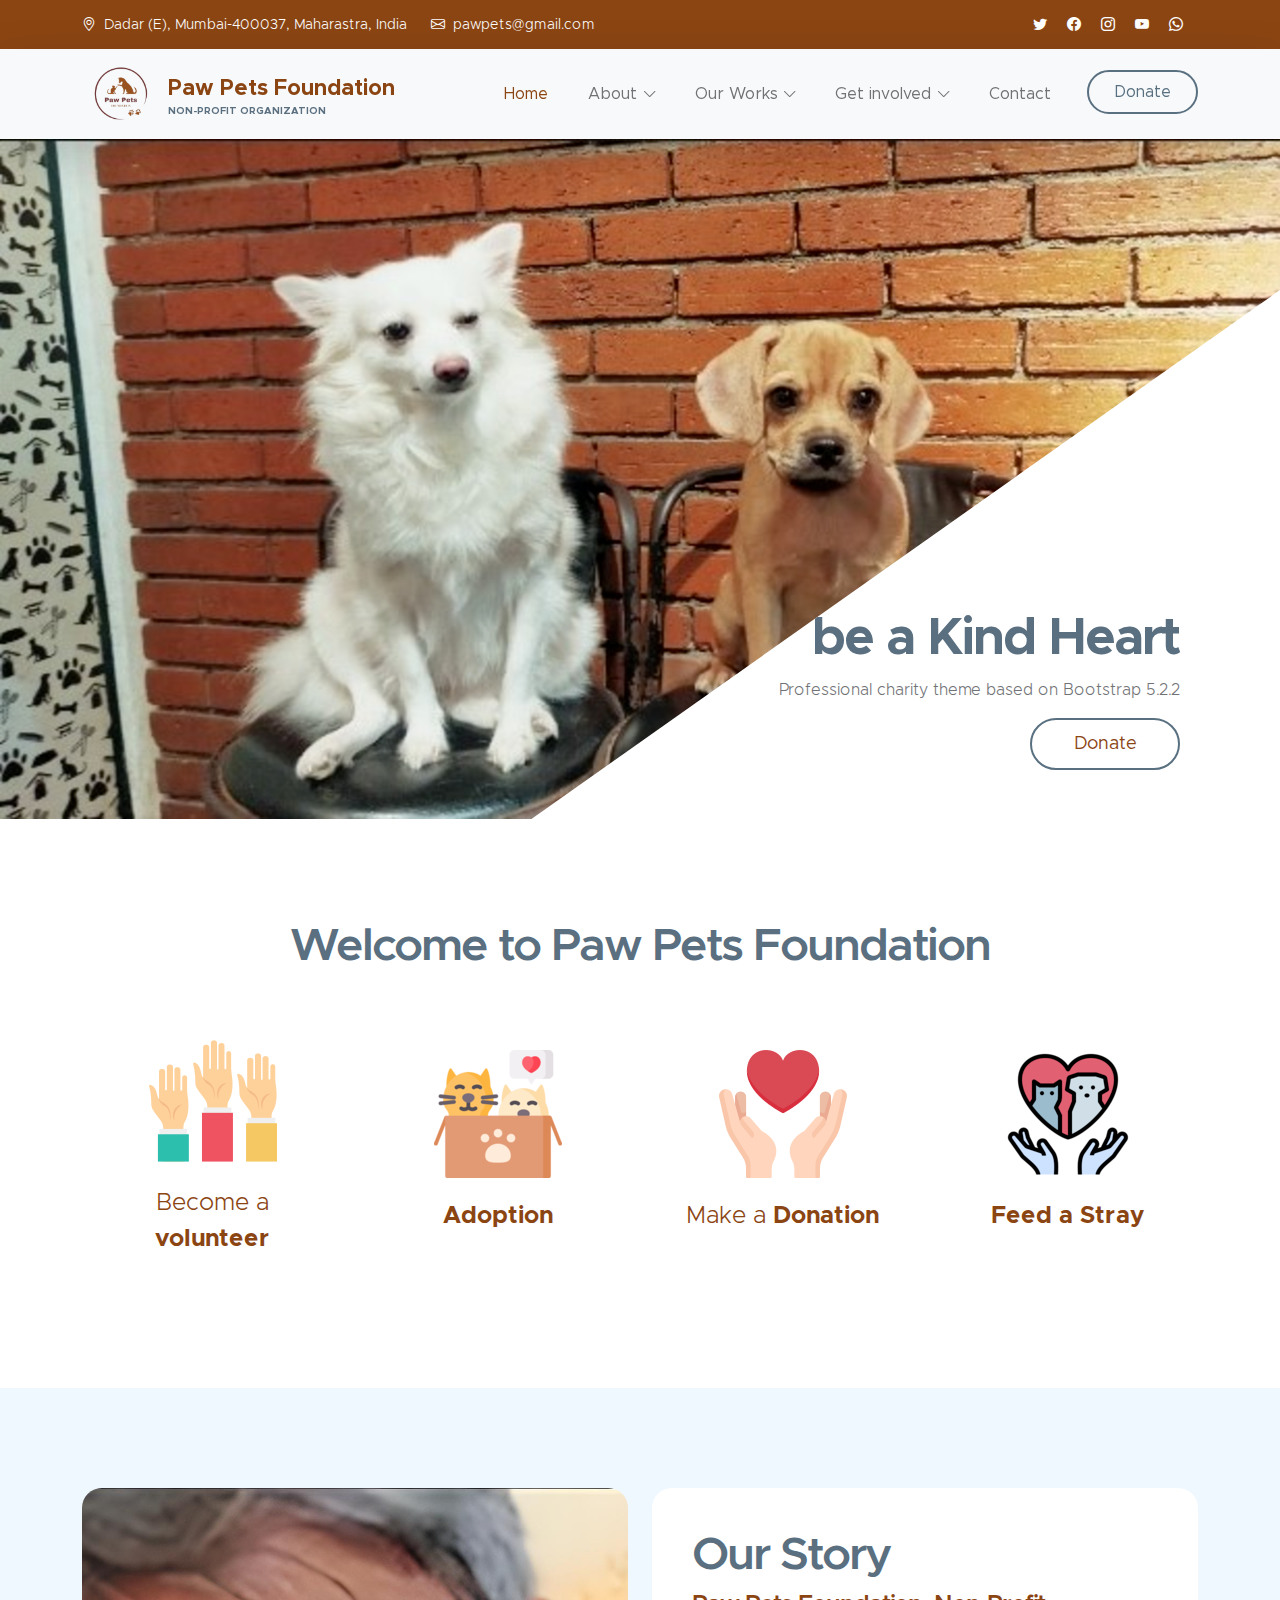
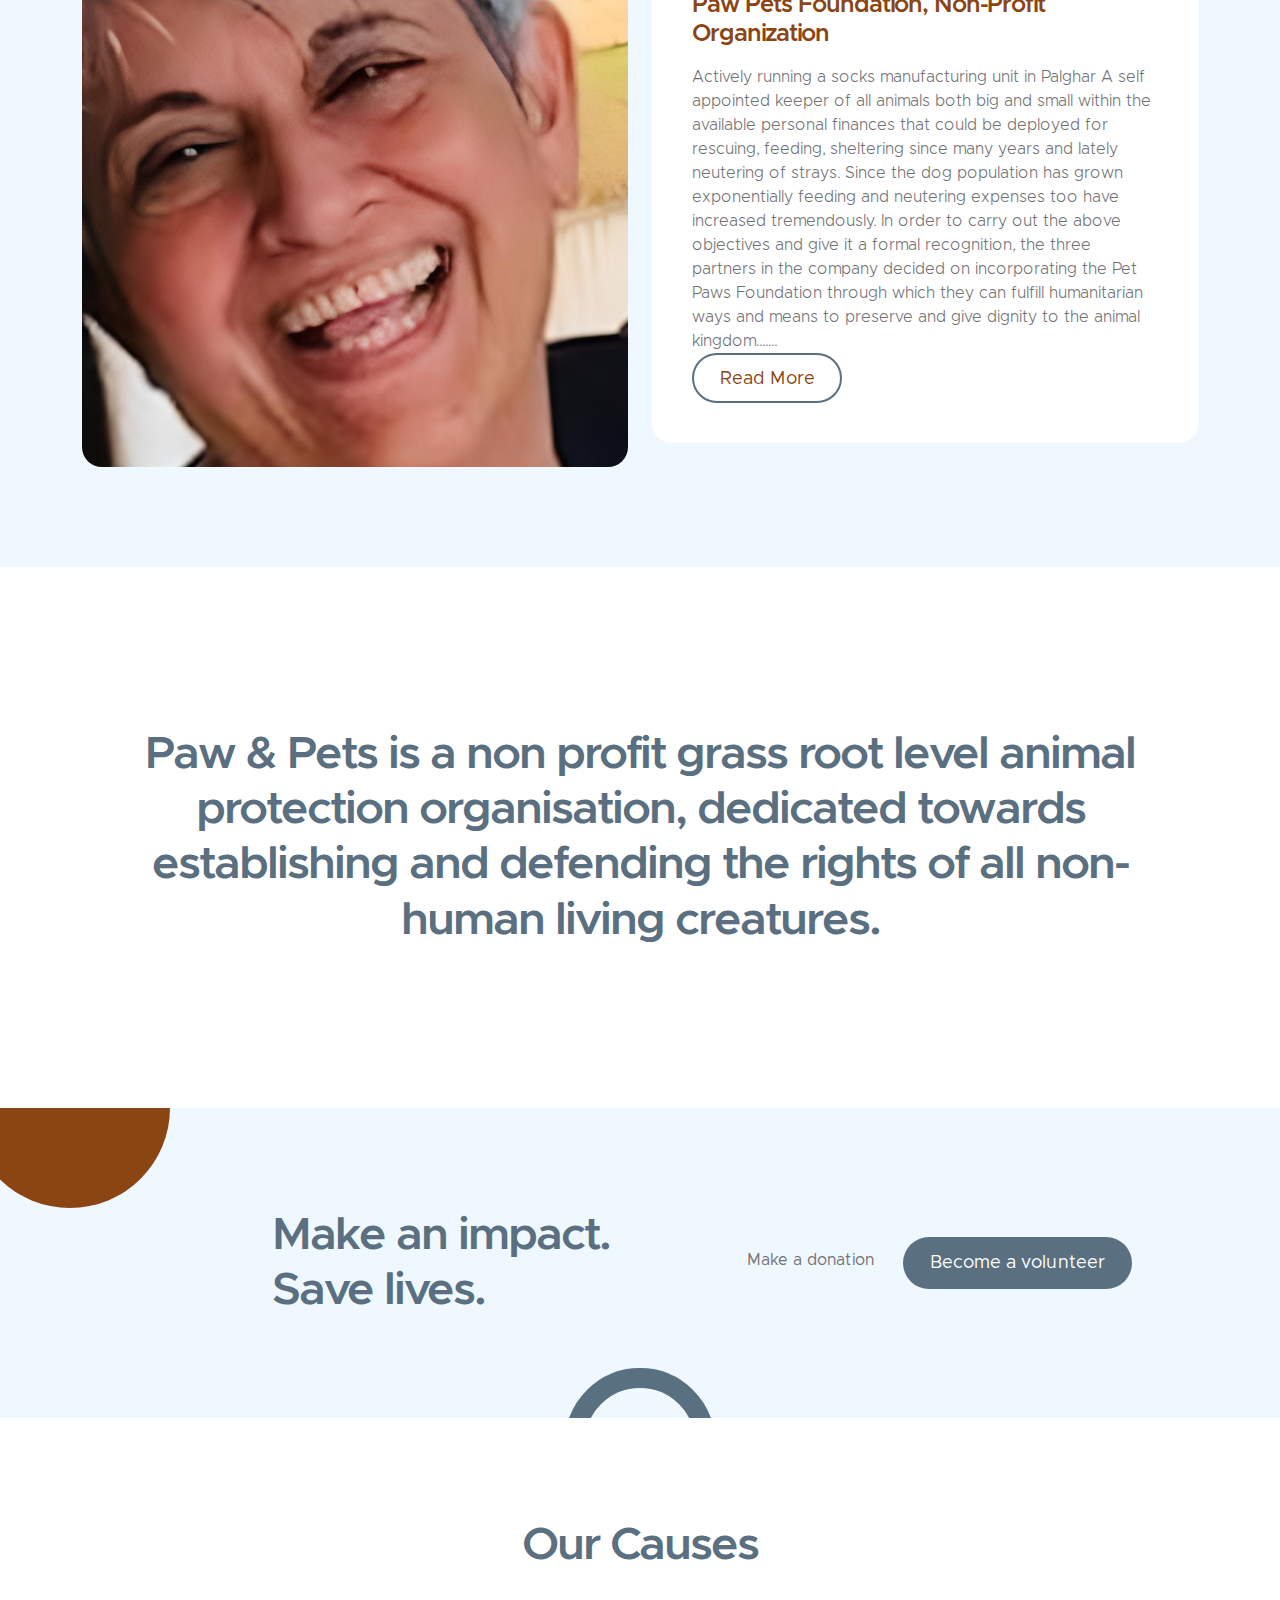
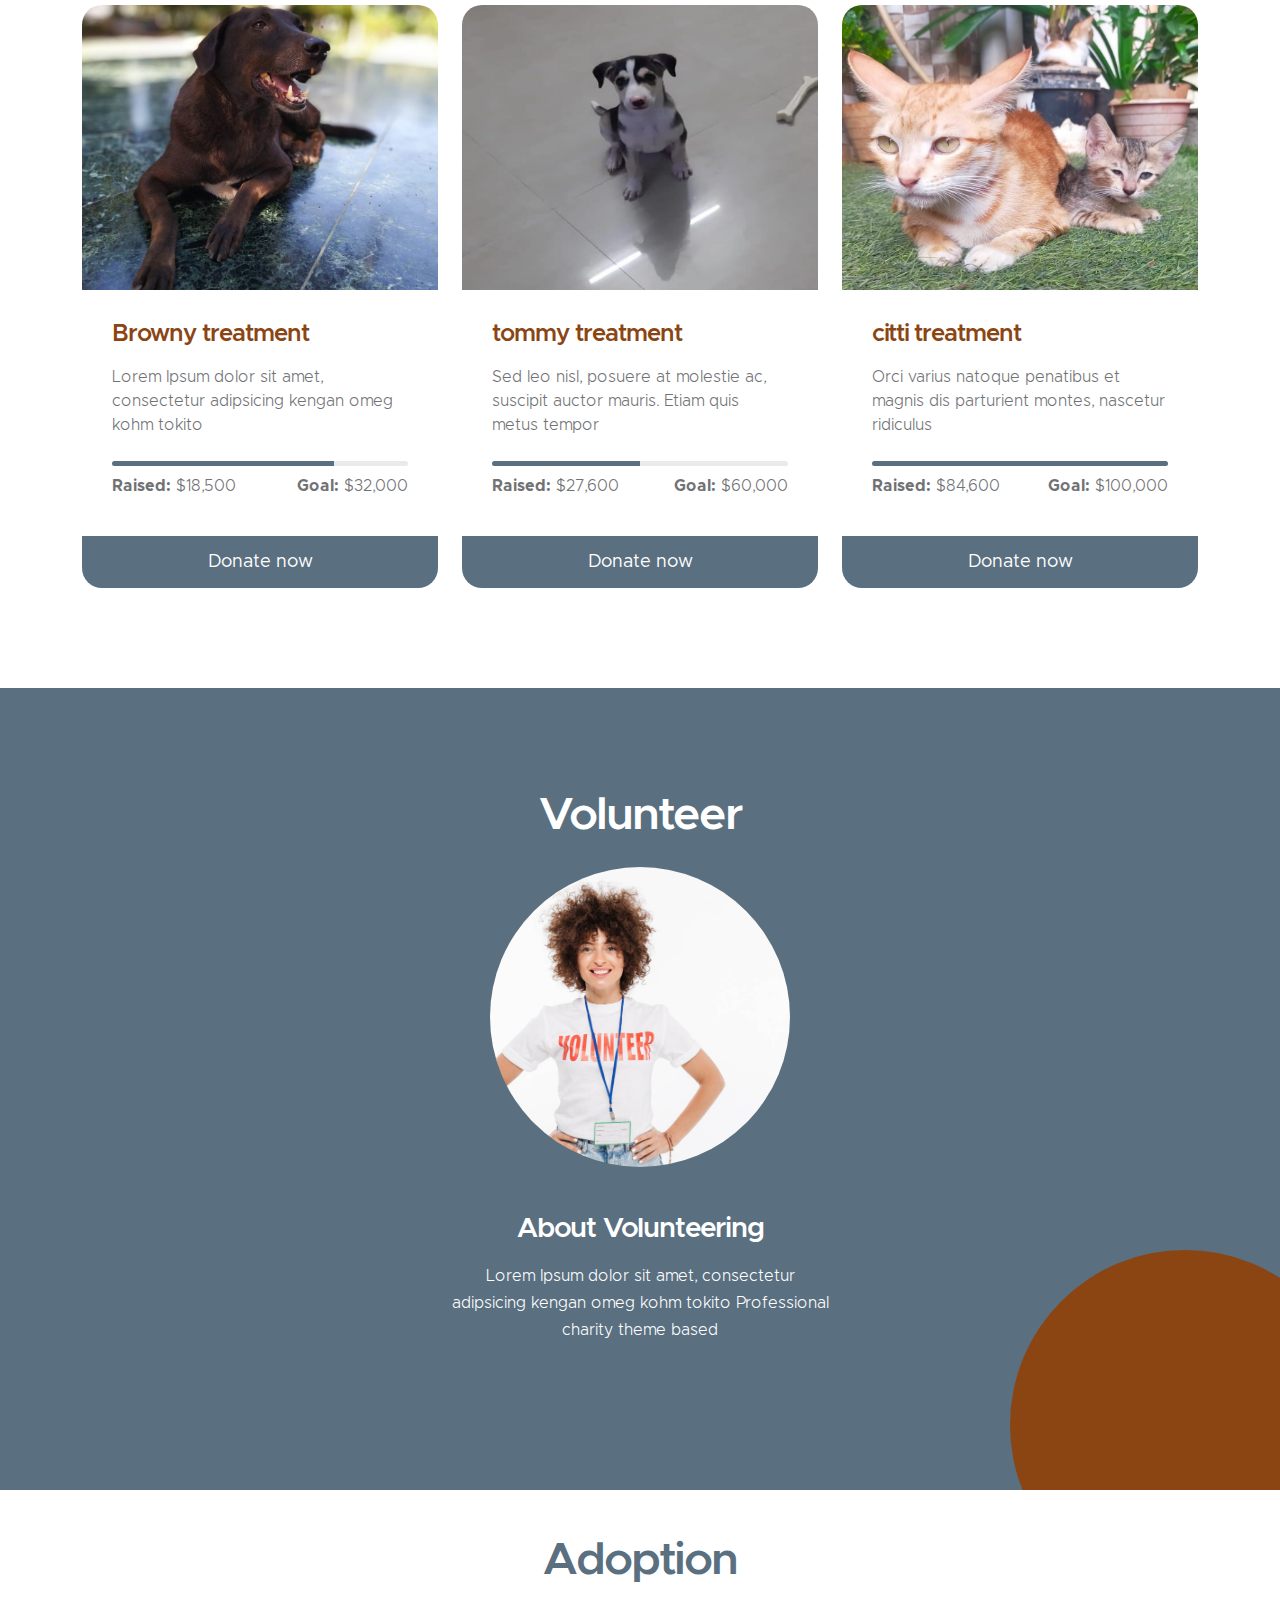
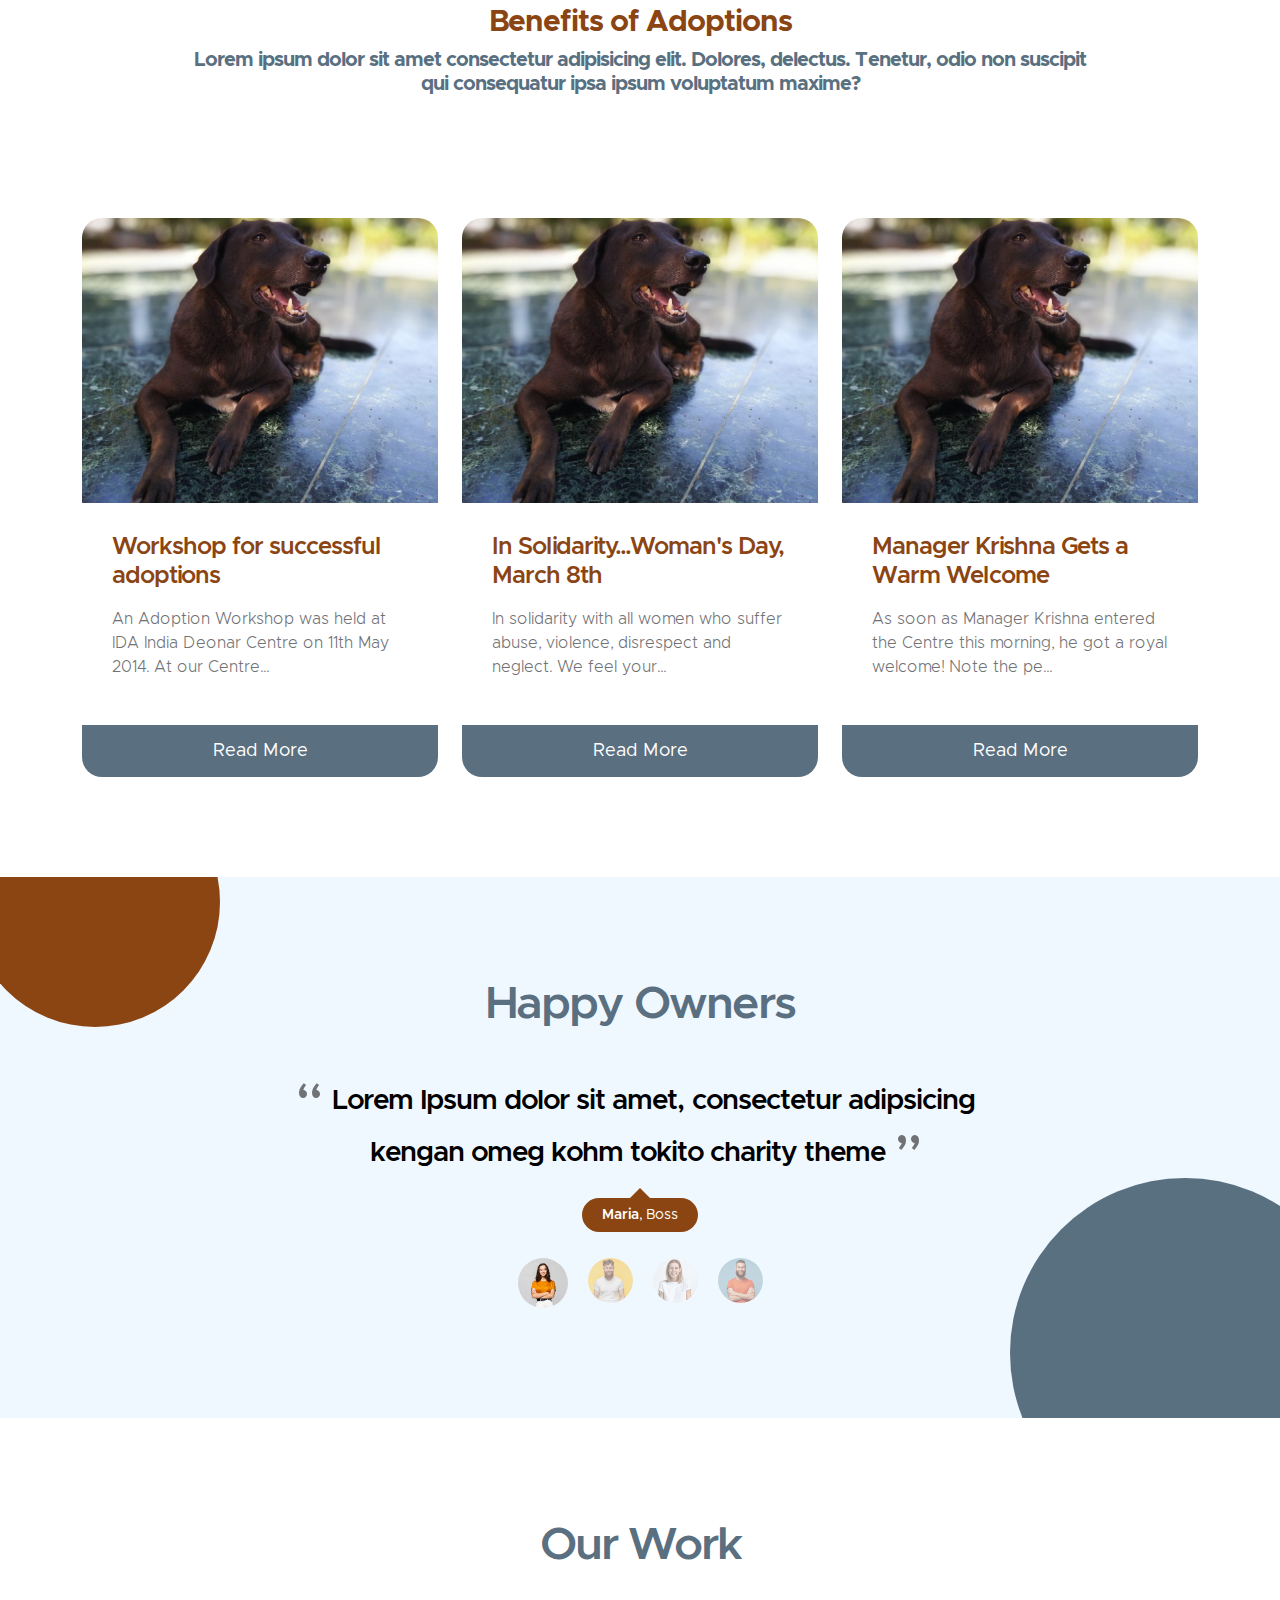
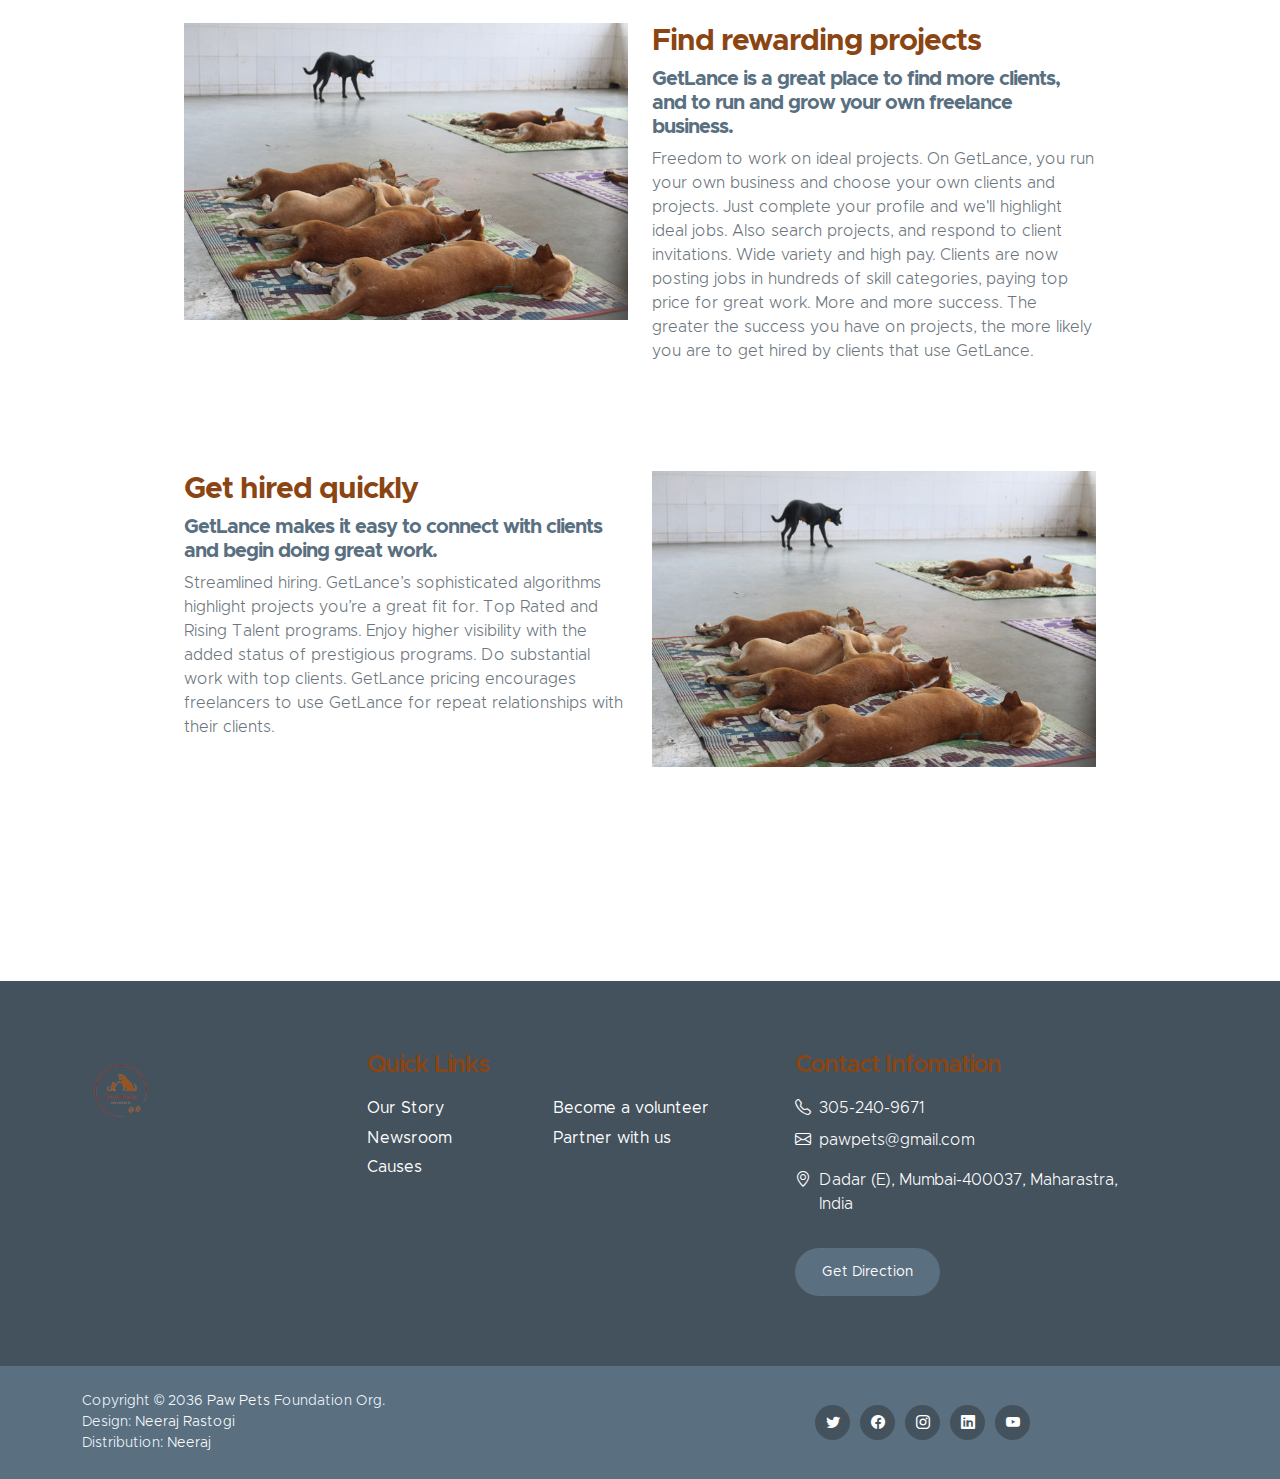
<file: PAWSPETS/index.html>
<!doctype html>
<html lang="en">

<head>
    <meta charset="utf-8">
    <meta name="viewport" content="width=device-width, initial-scale=1">

    <meta name="description" content="">
    <meta name="author" content="">

    <title>Paw Pets Foundation</title>
    <link rel="shortcut icon" href="images/logo.jpg" />

    <!-- CSS FILES -->
    <link href="css/bootstrap.min.css" rel="stylesheet">

    <link href="css/bootstrap-icons.css" rel="stylesheet">

    <link href="css/templatemo-kind-heart-charity.css" rel="stylesheet">
    <link rel="stylesheet" href="css/overview.css">

    <!--

TemplateMo 581 Kind Heart Charity

https://templatemo.com/tm-581-kind-heart-charity

-->

</head>

<body id="section_1">

    <header class="site-header">
        <div class="container">
            <div class="row">

                <div class="col-lg-8 col-12 d-flex flex-wrap">
                    <p class="d-flex me-4 mb-0">
                        <i class="bi-geo-alt me-2"></i>
                        Dadar (E), Mumbai-400037, Maharastra, India 
                    </p>

                    <p class="d-flex mb-0">
                        <i class="bi-envelope me-2"></i>

                        <a href="mailto:pawpets@gmail.com">
                            pawpets@gmail.com
                        </a>
                    </p>
                </div>

                <div class="col-lg-3 col-12 ms-auto d-lg-block d-none">
                    <ul class="social-icon">
                        <li class="social-icon-item">
                            <a href="#" class="social-icon-link bi-twitter"></a>
                        </li>

                        <li class="social-icon-item">
                            <a href="#" class="social-icon-link bi-facebook"></a>
                        </li>

                        <li class="social-icon-item">
                            <a href="#" class="social-icon-link bi-instagram"></a>
                        </li>

                        <li class="social-icon-item">
                            <a href="#" class="social-icon-link bi-youtube"></a>
                        </li>

                        <li class="social-icon-item">
                            <a href="#" class="social-icon-link bi-whatsapp"></a>
                        </li>
                    </ul>
                </div>

            </div>
        </div>
    </header>

    <nav class="navbar navbar-expand-lg bg-light shadow-lg">
        <div class="container">
            <a class="navbar-brand" href="index.html">
                <img src="images/logo-1.png" class="logo img-fluid" alt="Kind Heart Charity">
                <span>
                    Paw Pets Foundation
                    <small>Non-profit Organization</small>
                </span>
            </a>

            <button class="navbar-toggler" type="button" data-bs-toggle="collapse" data-bs-target="#navbarNav"
                aria-controls="navbarNav" aria-expanded="false" aria-label="Toggle navigation">
                <span class="navbar-toggler-icon"></span>
            </button>

            <div class="collapse navbar-collapse" id="navbarNav">
                <ul class="navbar-nav ms-auto">
                    <li class="nav-item">
                        <a class="nav-link click-scroll active" href="#top">Home</a>
                    </li>

                    <!-- <li class="nav-item">
                        <a class="nav-link click-scroll" href="#section_2">About</a>
                    </li>

                    <li class="nav-item">
                        <a class="nav-link click-scroll" href="#section_3">Causes</a>
                    </li>

                    <li class="nav-item">
                        <a class="nav-link click-scroll" href="#section_4">Volunteer</a>
                    </li> -->

                    
                    
                    <li class="nav-item dropdown ">
                        <a class="nav-link  dropdown-toggle" href="#"
                            id="navbarLightDropdownMenuLink " role="button" data-bs-toggle="dropdown"
                            aria-expanded="false">About</a>

                        <ul class="dropdown-menu dropdown-menu-light" aria-labelledby="navbarLightDropdownMenuLink">
                            <li><a class="dropdown-item" href="about.html">About us</a></li>
                            
                            <li><a class="dropdown-item" href="Team.HTML">Team</a></li>
                            <li><a class="dropdown-item" href="supporters.html">Supporters</a></li>
                        </ul>
                    </li>
                    <li class="nav-item dropdown">
                        <a class="nav-link  dropdown-toggle" href="#"
                            id="navbarLightDropdownMenuLink" role="button" data-bs-toggle="dropdown"
                            aria-expanded="false">Our Works</a>

                        <ul class="dropdown-menu dropdown-menu-light" aria-labelledby="navbarLightDropdownMenuLink">
                            <li><a class="dropdown-item" href="overview.html">Overview</a></li>

                            <li><a class="dropdown-item" href="stories.html">Stories</a></li>
                            <li><a class="dropdown-item" href="events&activites.html">Event & Activites</a></li>
                        </ul>
                    </li>
                    <li class="nav-item dropdown">
                        <a class="nav-link  dropdown-toggle" href="#"
                            id="navbarLightDropdownMenuLink" role="button" data-bs-toggle="dropdown"
                            aria-expanded="false">Get involved</a>

                        <ul class="dropdown-menu dropdown-menu-light" aria-labelledby="navbarLightDropdownMenuLink">
                            <li><a class="dropdown-item" href="Adoption.html">Adoption</a></li>

                            <li><a class="dropdown-item" href="donate.html">Donation</a></li>
                            <li><a class="dropdown-item" href="Ourcauses.html">Our Causes</a></li>
                            <li><a class="dropdown-item" href="Volenteer.html">Volunteer</a></li>
                            <li><a class="dropdown-item" href="froster.html">Foster</a></li>
                        </ul>
                    </li>
                    <!-- <li class="nav-item dropdown">
                        <a class="nav-link click-scroll dropdown-toggle" href="#section_5"
                            id="navbarLightDropdownMenuLink" role="button" data-bs-toggle="dropdown"
                            aria-expanded="false">News</a>

                        <ul class="dropdown-menu dropdown-menu-light" aria-labelledby="navbarLightDropdownMenuLink">
                            <li><a class="dropdown-item" href="news.html">News Listing</a></li>

                            <li><a class="dropdown-item" href="news-detail.html">News Detail</a></li>
                        </ul>
                    </li> -->
                    
                    <li class="nav-item">
                        <a class="nav-link " href="Contact.html">Contact</a>
                    </li>

                    <li class="nav-item ms-3">
                        <a class="nav-link custom-btn custom-border-btn btn" href="donate.html">Donate</a>
                    </li>
                </ul>
            </div>
        </div>
    </nav>

    <main>

        <section class="hero-section hero-section-full-height">
            <div class="container-fluid">
                <div class="row">

                    <div class="col-lg-12 col-12 p-0">
                        <div id="hero-slide" class="carousel carousel-fade slide" data-bs-ride="carousel">
                            <div class="carousel-inner">
                                <div class="carousel-item active">
                                    <img src="images/slide/p12.png"
                                        class="carousel-image img-fluid" alt="...">

                                    <div class="carousel-caption d-flex flex-column justify-content-end">
                                        <h1>be a Kind Heart</h1>

                                        <p>Professional charity theme based on Bootstrap 5.2.2</p>
                                        
                                            <a class="custom-btn custom-border-btn btn" style="margin-left:400px; width: 150px;"  href="donate.html">Donate</a>
                                        
                                    </div>
                                </div>
                                <div class="carousel-item">
                                    <img src="images/slide/pp00.jpeg"
                                        class="carousel-image img-fluid" alt="...">

                                    <div class="carousel-caption d-flex flex-column justify-content-end">
                                        <h1>be a Kind Heart</h1>

                                        <p>Professional charity theme based on Bootstrap 5.2.2</p>
                                        
                                            <a class="custom-btn custom-border-btn btn" style="margin-left:400px; width: 150px;"  href="donate.html">Donate</a>
                                        
                                    </div>
                                </div>

                                <div class="carousel-item">
                                    <img src="images/slide/p14.jpg"
                                        class="carousel-image img-fluid" alt="...">

                                    <div class="carousel-caption d-flex flex-column justify-content-end">
                                        <h1>Non-profit</h1>

                                        <p>You can support us to grow more</p>
                                        <a class="custom-btn custom-border-btn btn" style="margin-left:400px; width: 150px;"  href="donate.html">Donate</a>
                                    </div>
                                </div>

                                <div class="carousel-item">
                                    <img src="images/slide/p4.png"
                                        class="carousel-image img-fluid" alt="...">

                                    <div class="carousel-caption d-flex flex-column justify-content-end">
                                        <h1>Humanity</h1>

                                        <p>Please tell your friends about our website</p>
                                        <a class="custom-btn custom-border-btn btn" style="margin-left:400px; width: 150px;"  href="donate.html">Donate</a>
                                    </div>

                                </div>
                            </div>

                            <button class="carousel-control-prev" type="button" data-bs-target="#hero-slide"
                                data-bs-slide="prev">
                                <span class="carousel-control-prev-icon" aria-hidden="true"></span>
                                <span class="visually-hidden">Previous</span>
                            </button>

                            <button class="carousel-control-next" type="button" data-bs-target="#hero-slide"
                                data-bs-slide="next">
                                <span class="carousel-control-next-icon" aria-hidden="true"></span>
                                <span class="visually-hidden">Next</span>
                            </button>
                        </div>
                    </div>

                </div>
            </div>
        </section>


        <section class="section-padding">
            <div class="container">
                <div class="row">

                    <div class="col-lg-10 col-12 text-center mx-auto">
                        <h2 class="mb-5">Welcome to Paw Pets Foundation</h2>
                    </div>

                    <div class="col-lg-3 col-md-6 col-12 mb-4 mb-lg-0">
                        <div class="featured-block d-flex justify-content-center align-items-center">
                            <a href="https://forms.gle/PCGw5bUWToWR5iNf7" class="d-block">
                                <img src="images/icons/hands.png" class="featured-block-image img-fluid" alt="">

                                <p class="featured-block-text">Become a <strong>volunteer</strong></p>
                            </a>
                        </div>
                    </div>

                    <div class="col-lg-3 col-md-6 col-12 mb-4 mb-lg-0 mb-md-4">
                        <div class="featured-block d-flex justify-content-center align-items-center">
                            <a href="donate.html" class="d-block">
                                <img src="images/icons/kitten (1).png" class="featured-block-image img-fluid" alt="">

                                <p class="featured-block-text"><strong>Adoption</strong></p>
                            </a>
                        </div>
                    </div>

                    <div class="col-lg-3 col-md-6 col-12 mb-4 mb-lg-0 mb-md-4">
                        <div class="featured-block d-flex justify-content-center align-items-center">
                            <a href="donate.html" class="d-block">
                                <img src="images/icons/receive.png" class="featured-block-image img-fluid" alt="">

                                <p class="featured-block-text">Make a <strong>Donation</strong></p>
                            </a>
                        </div>
                    </div>

                    <div class="col-lg-3 col-md-6 col-12 mb-4 mb-lg-0">
                        <div class="featured-block d-flex justify-content-center align-items-center">
                            <a href="donate.html" class="d-block">
                                <img src="images/icons/pet-care.png" class="featured-block-image img-fluid" alt="">

                                <p class="featured-block-text"><strong>Feed a Stray</strong></p>
                            </a>
                        </div>
                    </div>

                </div>
            </div>
        </section>

        <section class="section-padding section-bg" id="section_2">
            <div class="container">
                <div class="row">

                    <div class="col-lg-6 col-12 mb-5 mb-lg-0">
                        <img src="images/founder.PNG"
                            class="custom-text-box-image img-fluid" alt="#">
                    </div>

                    <div class="col-lg-6 col-12">
                        <div class="custom-text-box">
                            <h2 class="mb-2">Our Story</h2>

                            <h5 class="mb-3">Paw Pets Foundation, Non-Profit Organization</h5>

                            <p class="mb-0">Actively running a socks manufacturing unit in Palghar
                                A self appointed keeper of all animals both big and small within the available personal finances that could be deployed for rescuing, feeding, sheltering since many years and lately neutering 
                                of strays. 
                                Since the dog population has grown exponentially feeding and neutering expenses too have increased tremendously. 
                                In order to carry out the above objectives and give it a formal recognition, the three partners in the company decided on incorporating the Pet Paws Foundation through which they can fulfill humanitarian ways and means to preserve and give dignity to the animal kingdom.......
                                
                            </p>
                            <a class="custom-btn custom-border-btn btn" style="margin-right:450px; width:150px; height:50px; padding-left: 1px; padding-right: 1px;"  href="about.html">Read More</a>
                        </div>

                        <!-- <div class="row">
                            <div class="col-lg-6 col-md-6 col-12">
                                <div class="custom-text-box mb-lg-0">
                                    <h5 class="mb-3">Our Mission</h5>

                                    <p>Sed leo nisl, posuere at molestie ac, suscipit auctor quis metus</p>

                                    <ul class="custom-list mt-2">
                                        <li class="custom-list-item d-flex">
                                            <i class="bi-check custom-text-box-icon me-2"></i>
                                            foundation Theme
                                        </li>

                                        <li class="custom-list-item d-flex">
                                            <i class="bi-check custom-text-box-icon me-2"></i>
                                            pets rescuing
                                        </li>
                                    </ul>
                                </div>
                            </div> -->

                            <!-- <div class="col-lg-6 col-md-6 col-12">
                                <div class="custom-text-box d-flex flex-wrap d-lg-block mb-lg-0">
                                    <div class="counter-thumb">
                                        <div class="d-flex">
                                            <span class="counter-number" data-from="1" data-to="2009"
                                                data-speed="1000"></span>
                                            <span class="counter-number-text"></span>
                                        </div>

                                        <span class="counter-text">Founded</span>
                                    </div>

                                    <div class="counter-thumb mt-4">
                                        <div class="d-flex">
                                            <span class="counter-number" data-from="1" data-to="120"
                                                data-speed="1000"></span>
                                            <span class="counter-number-text">B</span>
                                        </div>

                                        <span class="counter-text">Donations</span>
                                    </div>
                                </div>
                            </div> -->
                        </div>
                    </div>

                </div>
            </div>
        </section>


        <section class="about-section section-padding">
            <div class="container">
                <div class="row">

                    <!-- <div class="col-lg-6 col-md-5 col-12">
                        <img src="images/founder.PNG"
                            class="about-image ms-lg-auto bg-light shadow-lg img-fluid" alt="">
                    </div> -->

                    <div class="col-lg-12 col-md-12 col-12 text-center">
                        <div class="custom-text-block">
                            <h2 class="mb-0">Paw & Pets is a non profit grass root level animal protection organisation, dedicated towards establishing and defending the rights of all non-human living creatures.</h2>

                            <!-- <p class="text-muted mb-lg-4 mb-md-4">Founding Partner</p>

                            <p>Lorem Ipsum dolor sit amet, consectetur adipsicing kengan omeg kohm tokito Professional
                                charity theme based</p>

                            <p>Sed leo nisl, posuere at molestie ac, suscipit auctor mauris. Etiam quis metus</p> -->

                            <!-- <ul class="social-icon mt-4">
                                <li class="social-icon-item">
                                    <a href="#" class="social-icon-link bi-twitter"></a>
                                </li>

                                <li class="social-icon-item">
                                    <a href="#" class="social-icon-link bi-facebook"></a>
                                </li>

                                <li class="social-icon-item">
                                    <a href="#" class="social-icon-link bi-instagram"></a>
                                </li>
                            </ul> -->
                        </div>
                    </div>

                </div>
            </div>
        </section>

        <section class="cta-section section-padding section-bg">
            <div class="container">
                <div class="row justify-content-center align-items-center">

                    <div class="col-lg-5 col-12 ms-auto">
                        <h2 class="mb-0">Make an impact. <br> Save lives.</h2>
                    </div>

                    <div class="col-lg-5 col-12">
                        <a href="#" class="me-4">Make a donation</a>

                        <a href="https://forms.gle/M4xvK4p11eLXDvVx5" class="custom-btn btn smoothscroll">Become a volunteer</a>
                    </div>

                </div>
            </div>
        </section>


        <section class="section-padding" id="section_3">
            <div class="container">
                <div class="row">

                    <div class="col-lg-12 col-12 text-center mb-4">
                        <h2>Our Causes</h2>
                    </div>

                    <div class="col-lg-4 col-md-6 col-12 mb-4 mb-lg-0">
                        <div class="custom-block-wrap">
                            <img src="images/causes/p11.jpg"
                                class="custom-block-image img-fluid" alt="">

                            <div class="custom-block">
                                <div class="custom-block-body">
                                    <h5 class="mb-3">Browny treatment</h5>

                                    <p>Lorem Ipsum dolor sit amet, consectetur adipsicing kengan omeg kohm tokito</p>

                                    <div class="progress mt-4">
                                        <div class="progress-bar w-75" role="progressbar" aria-valuenow="75"
                                            aria-valuemin="0" aria-valuemax="100"></div>
                                    </div>

                                    <div class="d-flex align-items-center my-2">
                                        <p class="mb-0">
                                            <strong>Raised:</strong>
                                            $18,500
                                        </p>

                                        <p class="ms-auto mb-0">
                                            <strong>Goal:</strong>
                                            $32,000
                                        </p>
                                    </div>
                                </div>

                                <a href="donate.html" class="custom-btn btn">Donate now</a>
                            </div>
                        </div>
                    </div>

                    <div class="col-lg-4 col-md-6 col-12 mb-4 mb-lg-0">
                        <div class="custom-block-wrap">
                            <img src="images/causes/p3.png"
                                class="custom-block-image img-fluid" alt="">

                            <div class="custom-block">
                                <div class="custom-block-body">
                                    <h5 class="mb-3">tommy treatment</h5>

                                    <p>Sed leo nisl, posuere at molestie ac, suscipit auctor mauris. Etiam quis metus
                                        tempor</p>

                                    <div class="progress mt-4">
                                        <div class="progress-bar w-50" role="progressbar" aria-valuenow="50"
                                            aria-valuemin="0" aria-valuemax="100"></div>
                                    </div>

                                    <div class="d-flex align-items-center my-2">
                                        <p class="mb-0">
                                            <strong>Raised:</strong>
                                            $27,600
                                        </p>

                                        <p class="ms-auto mb-0">
                                            <strong>Goal:</strong>
                                            $60,000
                                        </p>
                                    </div>
                                </div>

                                <a href="donate.html" class="custom-btn btn">Donate now</a>
                            </div>
                        </div>
                    </div>

                    <div class="col-lg-4 col-md-6 col-12">
                        <div class="custom-block-wrap">
                            <img src="images/causes/p25.png"
                                class="custom-block-image img-fluid" alt="">

                            <div class="custom-block">
                                <div class="custom-block-body">
                                    <h5 class="mb-3">citti treatment</h5>

                                    <p>Orci varius natoque penatibus et magnis dis parturient montes, nascetur ridiculus
                                    </p>

                                    <div class="progress mt-4">
                                        <div class="progress-bar w-100" role="progressbar" aria-valuenow="100"
                                            aria-valuemin="0" aria-valuemax="100"></div>
                                    </div>

                                    <div class="d-flex align-items-center my-2">
                                        <p class="mb-0">
                                            <strong>Raised:</strong>
                                            $84,600
                                        </p>

                                        <p class="ms-auto mb-0">
                                            <strong>Goal:</strong>
                                            $100,000
                                        </p>
                                    </div>
                                </div>

                                <a href="donate.html" class="custom-btn btn">Donate now</a>
                            </div>
                        </div>
                    </div>

                </div>
            </div>
        </section>

        <section class="volunteer-section section-padding" id="section_4">
            <div class="container">
                <div class="row">

                    


                    <div class="col-lg-12 col-12">
                        <h2 class="text-white mb-4 text-center">Volunteer</h2>
                        <a href="https://forms.gle/NjtWmPitHKN34MeS6"><img src="images/smiling-casual-woman-dressed-volunteer-t-shirt-with-badge.jpg"
                            class="volunteer-image img-fluid"  alt=""></a>

                        <div class="custom-block-body text-center">
                            <h4 class="text-white mt-lg-3 mb-lg-3">About Volunteering</h4>

                            <p class="text-white">Lorem Ipsum dolor sit amet, consectetur adipsicing kengan omeg kohm
                                tokito Professional charity theme based</p>
                                
                        </div>
                        <!-- <div class="col-lg-5 col-12 " style="margin-left:350px ;">
                            <a class="custom-btn custom-border-btn btn col-lg-6"   href="donate.html">Donate Now</a>
    
                            <a href="https://forms.gle/M4xvK4p11eLXDvVx5" class="custom-btn btn smoothscroll">Become a volunteer</a>
                        </div> -->
                    </div>

                </div>
            </div>
        </section>

        <section class="news-section section-padding" id="section_5">
            <div class="container">
                <div class="row">

                    <!-- <div class="col-lg-12 col-12 mb-5 text-center">
                        <h2>Adoption</h2>
                        
                    </div> -->
                    <div class="how-section1 text-center">
                        <h2 class="mb-lg-3">Adoption</h2>
                        <h4 >Benefits of Adoptions </h4>
                             <h4 class="subheading">Lorem ipsum dolor sit amet consectetur adipisicing elit. Dolores, delectus. Tenetur, odio non suscipit qui consequatur ipsa ipsum voluptatum maxime? </h4>
                    </div>
                    <div class="col-lg-4 col-md-6 col-12 mb-4 mb-lg-0">
                        <div class="custom-block-wrap">
                            <img src="images/causes/p11.jpg"
                                class="custom-block-image img-fluid" alt="">

                            <div class="custom-block">
                                <div class="custom-block-body">
                                    <h5 class="mb-3">Workshop for successful adoptions</h5>

                                    <p>An Adoption Workshop was held at IDA India Deonar Centre on 11th May 2014. At our Centre...</p>

                                   
                                </div>

                                <a href="donate.html" class="custom-btn btn">Read More</a>
                            </div>
                        </div>
                    </div>
                    <div class="col-lg-4 col-md-6 col-12 mb-4 mb-lg-0">
                        <div class="custom-block-wrap">
                            <img src="images/causes/p11.jpg"
                                class="custom-block-image img-fluid" alt="">

                            <div class="custom-block">
                                <div class="custom-block-body">
                                    <h5 class="mb-3">In Solidarity...Woman's Day, March 8th</h5>

                                    <p>In solidarity with all women who suffer abuse, violence, disrespect and neglect. We feel your...</p>

                                   
                                </div>

                                <a href="donate.html" class="custom-btn btn">Read More</a>
                            </div>
                        </div>
                    </div>
                    <div class="col-lg-4 col-md-6 col-12 mb-4 mb-lg-0">
                        <div class="custom-block-wrap">
                            <img src="images/causes/p11.jpg"
                                class="custom-block-image img-fluid" alt="">

                            <div class="custom-block">
                                <div class="custom-block-body">
                                    <h5 class="mb-3">Manager Krishna Gets a Warm Welcome</h5>

                                    <p>As soon as Manager Krishna entered the Centre this morning, he got a royal welcome! Note the pe...</p>

                                   
                                </div>

                                <a href="donate.html" class="custom-btn btn">Read More</a>
                            </div>
                        </div>
                    </div>
                    

                    <!-- <div class="col-lg-7 col-12">
                        <div class="news-block">
                            <div class="news-block-top">
                                <a href="news-detail.html">
                                    <img src="images/news/p13.jpg"
                                        class="news-image img-fluid" alt="">
                                </a>

                                <div class="news-category-block">
                                    <a href="#" class="category-block-link">
                                        Cat,
                                    </a>

                                    <a href="#" class="category-block-link">
                                        Rescuing
                                    </a>
                                </div>
                            </div>

                            <div class="news-block-info">
                                <div class="d-flex mt-2">
                                    <div class="news-block-date">
                                        <p>
                                            <i class="bi-calendar4 custom-icon me-1"></i>
                                            October 12, 2036
                                        </p>
                                    </div>

                                    <div class="news-block-author mx-5">
                                        <p>
                                            <i class="bi-person custom-icon me-1"></i>
                                            By Admin
                                        </p>
                                    </div>

                                    <div class="news-block-comment">
                                        <p>
                                            <i class="bi-chat-left custom-icon me-1"></i>
                                            32 Comments
                                        </p>
                                    </div>
                                </div>

                                <div class="news-block-title mb-2">
                                    <h4><a href="news-detail.html" class="news-block-title-link">Rescuing Cats from urban area</a></h4>
                                </div>

                                <div class="news-block-body">
                                    <p>Lorem Ipsum dolor sit amet, consectetur adipsicing kengan omeg kohm tokito
                                        Professional charity theme based on Bootstrap</p>
                                </div>
                            </div>
                        </div>

                        <div class="news-block mt-3">
                            <div class="news-block-top">
                                <a href="news-detail.html">
                                    <img src="images/news/p19.jpg"
                                        class="news-image img-fluid" alt="">
                                </a>

                                <div class="news-category-block">
                                    <a href="#" class="category-block-link">
                                        Food,
                                    </a>

                                    <a href="#" class="category-block-link">
                                        Donation,
                                    </a>

                                    <a href="#" class="category-block-link">
                                        Caring
                                    </a>
                                </div>
                            </div>

                            <div class="news-block-info">
                                <div class="d-flex mt-2">
                                    <div class="news-block-date">
                                        <p>
                                            <i class="bi-calendar4 custom-icon me-1"></i>
                                            October 20, 2036
                                        </p>
                                    </div>

                                    <div class="news-block-author mx-5">
                                        <p>
                                            <i class="bi-person custom-icon me-1"></i>
                                            By Admin
                                        </p>
                                    </div>

                                    <div class="news-block-comment">
                                        <p>
                                            <i class="bi-chat-left custom-icon me-1"></i>
                                            35 Comments
                                        </p>
                                    </div>
                                </div>

                                <div class="news-block-title mb-2">
                                    <h4><a href="news-detail.html" class="news-block-title-link">Food donation area</a>
                                    </h4>
                                </div>

                                <div class="news-block-body">
                                    <p>Sed leo nisl, posuere at molestie ac, suscipit auctor mauris. Etiam quis metus
                                        elementum, tempor risus vel, condimentum orci</p>
                                </div>
                            </div>
                        </div>
                    </div> -->

                    <!-- <div class="col-lg-4 col-12 mx-auto">
                        <form class="custom-form search-form" action="#" method="post" role="form">
                            <input class="form-control" type="search" placeholder="Search" aria-label="Search">

                            <button type="submit" class="form-control">
                                <i class="bi-search"></i>
                            </button>
                        </form>

                        <h5 class="mt-5 mb-3">Recent news</h5>

                        <div class="news-block news-block-two-col d-flex mt-4">
                            <div class="news-block-two-col-image-wrap">
                                <a href="news-detail.html">
                                    <img src="images/news/p22.jpg"
                                        class="news-image img-fluid" alt="">
                                </a>
                            </div>

                            <div class="news-block-two-col-info">
                                <div class="news-block-title mb-2">
                                    <h6><a href="news-detail.html" class="news-block-title-link">Food donation area</a>
                                    </h6>
                                </div>

                                <div class="news-block-date">
                                    <p>
                                        <i class="bi-calendar4 custom-icon me-1"></i>
                                        October 16, 2036
                                    </p>
                                </div>
                            </div>
                        </div>

                        <div class="news-block news-block-two-col d-flex mt-4">
                            <div class="news-block-two-col-image-wrap">
                                <a href="news-detail.html">
                                    <img src="images/news/p23.jpg"
                                        class="news-image img-fluid" alt="">
                                </a>
                            </div>

                            <div class="news-block-two-col-info">
                                <div class="news-block-title mb-2">
                                    <h6><a href="news-detail.html" class="news-block-title-link">Volunteering Clean</a>
                                    </h6>
                                </div>

                                <div class="news-block-date">
                                    <p>
                                        <i class="bi-calendar4 custom-icon me-1"></i>
                                        October 24, 2036
                                    </p>
                                </div>
                            </div>
                        </div>

                        <div class="category-block d-flex flex-column">
                            <h5 class="mb-3">Categories</h5>

                            <a href="#" class="category-block-link">
                                Drinking water
                                <span class="badge">20</span>
                            </a>

                            <a href="#" class="category-block-link">
                                Food Donation
                                <span class="badge">30</span>
                            </a>

                            <a href="#" class="category-block-link">
                                Children Education
                                <span class="badge">10</span>
                            </a>

                            <a href="#" class="category-block-link">
                                Poverty Development
                                <span class="badge">15</span>
                            </a>

                            <a href="#" class="category-block-link">
                                Clothing Donation
                                <span class="badge">20</span>
                            </a>
                        </div>

                        <div class="tags-block">
                            <h5 class="mb-3">Tags</h5>

                            <a href="#" class="tags-block-link">
                                Donation
                            </a>

                            <a href="#" class="tags-block-link">
                                Clothing
                            </a>

                            <a href="#" class="tags-block-link">
                                Food
                            </a>

                            <a href="#" class="tags-block-link">
                                Children
                            </a>

                            <a href="#" class="tags-block-link">
                                Education
                            </a>

                            <a href="#" class="tags-block-link">
                                Poverty
                            </a>

                            <a href="#" class="tags-block-link">
                                Clean Water
                            </a>
                        </div>

                        <form class="custom-form subscribe-form" action="#" method="post" role="form">
                            <h5 class="mb-4">Newsletter Form</h5>

                            <input type="email" name="subscribe-email" id="subscribe-email" pattern="[^ @]*@[^ @]*"
                                class="form-control" placeholder="Email Address" required>

                            <div class="col-lg-12 col-12">
                                <button type="submit" class="form-control">Subscribe</button>
                            </div>
                        </form>
                    </div> -->

                </div>
            </div>
        </section>


        <section class="testimonial-section section-padding section-bg">
            <div class="container">
                <div class="row">

                    <div class="col-lg-8 col-12 mx-auto">
                        <h2 class="mb-lg-3">Happy Owners</h2>

                        <div id="testimonial-carousel" class="carousel carousel-fade slide" data-bs-ride="carousel">

                            <div class="carousel-inner">
                                <div class="carousel-item active">
                                    <div class="carousel-caption">
                                        <h4 class="carousel-title">Lorem Ipsum dolor sit amet, consectetur adipsicing
                                            kengan omeg kohm tokito charity theme</h4>

                                        <small class="carousel-name"><span class="carousel-name-title">Maria</span>,
                                            Boss</small>
                                    </div>
                                </div>

                                <div class="carousel-item">
                                    <div class="carousel-caption">
                                        <h4 class="carousel-title">Sed leo nisl, posuere at molestie ac, suscipit auctor
                                            mauris quis metus tempor orci</h4>

                                        <small class="carousel-name"><span class="carousel-name-title">Thomas</span>,
                                            Partner</small>
                                    </div>
                                </div>

                                <div class="carousel-item">
                                    <div class="carousel-caption">
                                        <h4 class="carousel-title">Lorem Ipsum dolor sit amet, consectetur adipsicing
                                            kengan omeg kohm tokito charity theme</h4>

                                        <small class="carousel-name"><span class="carousel-name-title">Jane</span>,
                                            Advisor</small>
                                    </div>
                                </div>

                                <div class="carousel-item">
                                    <div class="carousel-caption">
                                        <h4 class="carousel-title">Sed leo nisl, posuere at molestie ac, suscipit auctor
                                            mauris quis metus tempor orci</h4>

                                        <small class="carousel-name"><span class="carousel-name-title">Bob</span>,
                                            Entreprenuer</small>
                                    </div>
                                </div>

                                <ol class="carousel-indicators">
                                    <li data-bs-target="#testimonial-carousel" data-bs-slide-to="0" class="active">
                                        <img src="images/avatar/portrait-beautiful-young-woman-standing-grey-wall.jpg"
                                            class="img-fluid rounded-circle avatar-image" alt="avatar">
                                    </li>

                                    <li data-bs-target="#testimonial-carousel" data-bs-slide-to="1" class="">
                                        <img src="images/avatar/portrait-young-redhead-bearded-male.jpg"
                                            class="img-fluid rounded-circle avatar-image" alt="avatar">
                                    </li>

                                    <li data-bs-target="#testimonial-carousel" data-bs-slide-to="2" class="">
                                        <img src="images/avatar/pretty-blonde-woman-wearing-white-t-shirt.jpg"
                                            class="img-fluid rounded-circle avatar-image" alt="avatar">
                                    </li>

                                    <li data-bs-target="#testimonial-carousel" data-bs-slide-to="3" class="">
                                        <img src="images/avatar/studio-portrait-emotional-happy-funny.jpg"
                                            class="img-fluid rounded-circle avatar-image" alt="avatar">
                                    </li>
                                </ol>

                            </div>
                        </div>
                    </div>

                </div>
            </div>
        </section>


        <section class="contact-section section-padding" id="section_6">
            <div class="container">
                <div class="row">

                    <h2 class="mb-lg-3 text-center">Our Work</h2>
                    <div class="how-section1">
                        <div class="row">
                            <div class="col-md-6 how-img">
                                <img src="images/dog_steralization.jpg" class=" img-fluid" alt=""/>
                            </div>
                            <div class="col-md-6">
                                <h4>Find rewarding projects</h4>
                                            <h4 class="subheading">GetLance is a great place to find more clients, and to run and grow your own freelance business.</h4>
                            <p class="text-muted">Freedom to work on ideal projects. On GetLance, you run your own business and choose your own clients and projects. Just complete your profile and we'll highlight ideal jobs. Also search projects, and respond to client invitations.
                                                Wide variety and high pay. Clients are now posting jobs in hundreds of skill categories, paying top price for great work.
                                                More and more success. The greater the success you have on projects, the more likely you are to get hired by clients that use GetLance.</p>
                            </div>
                        </div>
                        <div class="row">
                            <div class="col-md-6">
                                <h4>Get hired quickly</h4>
                                            <h4 class="subheading">GetLance makes it easy to connect with clients and begin doing great work.</h4>
                                            <p class="text-muted">Streamlined hiring. GetLance’s sophisticated algorithms highlight projects you’re a great fit for.
                                                Top Rated and Rising Talent programs. Enjoy higher visibility with the added status of prestigious programs.
                                                Do substantial work with top clients. GetLance pricing encourages freelancers to use GetLance for repeat relationships with their clients.</p>
                            </div>
                            <div class="col-md-6 how-img">
                                <img src="images/dog_steralization.jpg" class=" img-fluid" alt=""/>
                            </div>
                        </div>

                    <!-- <div class="col-lg-4 col-12 ms-auto mb-5 mb-lg-0">
                        <div class="contact-info-wrap">
                            <h2>Get in touch</h2>

                            <div class="contact-image-wrap d-flex flex-wrap">
                                <img src="images/avatar/Akshay sir.jpg"
                                    class="img-fluid avatar-image" alt="">

                                <div class="d-flex flex-column justify-content-center ms-3">
                                    <p class="mb-0">Akshay Ridlen</p>
                                    <p class="mb-0"><strong>HR & Office Manager</strong></p>
                                </div>
                            </div>

                            <div class="contact-info">
                                <h5 class="mb-3">Contact Infomation</h5>

                                <p class="d-flex mb-2">
                                    <i class="bi-geo-alt me-2"></i>
                                    Dadar (E), Mumbai-400037, Maharastra, India
                                </p>

                                <p class="d-flex mb-2">
                                    <i class="bi-telephone me-2"></i>

                                    <a href="tel: 99999999">
                                        9999999999
                                    </a>
                                </p>

                                <p class="d-flex">
                                    <i class="bi-envelope me-2"></i>

                                    <a href="mailto:pawpets@gmail.com">
                                        pawpets@gmail.com
                                    </a>
                                </p>

                                <a href="#" class="custom-btn btn mt-3">Get Direction</a>
                            </div>
                        </div>
                    </div>

                    <div class="col-lg-5 col-12 mx-auto">
                        <form class="custom-form contact-form" action="#" method="post" role="form">
                            <h2>Contact form</h2>

                            <p class="mb-4">Or, you can just send an email:
                                <a href="#">pawpets@gmail.com</a>
                            </p>
                            <div class="row">
                                <div class="col-lg-6 col-md-6 col-12">
                                    <input type="text" name="first-name" id="first-name" class="form-control"
                                        placeholder="Jack" required>
                                </div>

                                <div class="col-lg-6 col-md-6 col-12">
                                    <input type="text" name="last-name" id="last-name" class="form-control"
                                        placeholder="Doe" required>
                                </div>
                            </div>

                            <input type="email" name="email" id="email" pattern="[^ @]*@[^ @]*" class="form-control"
                                placeholder="Jackdoe@gmail.com" required>

                            <textarea name="message" rows="5" class="form-control" id="message"
                                placeholder="What can we help you?"></textarea>

                            <button type="submit" class="form-control">Send Message</button>
                        </form>
                    </div> -->

                </div>
            </div>
        </section>
    </main>

    <footer class="site-footer">
        <div class="container">
            <div class="row">
                <div class="col-lg-3 col-12 mb-4">
                    <img src="images/logo-1.png" class="logo img-fluid" alt="">
                </div>

                <div class="col-lg-4 col-md-6 col-12 mb-4">
                    <h5 class="site-footer-title mb-3">Quick Links</h5>

                    <ul class="footer-menu">
                        <li class="footer-menu-item"><a href="#" class="footer-menu-link">Our Story</a></li>

                        <li class="footer-menu-item"><a href="#" class="footer-menu-link">Newsroom</a></li>

                        <li class="footer-menu-item"><a href="#" class="footer-menu-link">Causes</a></li>

                        <li class="footer-menu-item"><a href="#" class="footer-menu-link">Become a volunteer</a></li>

                        <li class="footer-menu-item"><a href="#" class="footer-menu-link">Partner with us</a></li>
                    </ul>
                </div>

                <div class="col-lg-4 col-md-6 col-12 mx-auto">
                    <h5 class="site-footer-title mb-3">Contact Infomation</h5>

                    <p class="text-white d-flex mb-2">
                        <i class="bi-telephone me-2"></i>

                        <a href="tel: 305-240-9671" class="site-footer-link">
                            305-240-9671
                        </a>
                    </p>

                    <p class="text-white d-flex">
                        <i class="bi-envelope me-2"></i>

                        <a href="mailto:pawpets@gmail.com" class="site-footer-link">
                            pawpets@gmail.com
                        </a>
                    </p>

                    <p class="text-white d-flex mt-3">
                        <i class="bi-geo-alt me-2"></i>
                        Dadar (E), Mumbai-400037, Maharastra, India
                    </p>

                    <a href="#" class="custom-btn btn mt-3">Get Direction</a>
                </div>
            </div>
        </div>

        <div class="site-footer-bottom">
            <div class="container">
                <div class="row">

                    <div class="col-lg-6 col-md-7 col-12">
                        <p class="copyright-text mb-0">Copyright © 2036 <a href="#">Paw Pets </a> Foundation Org.<br>
                            Design: <a href="https://www.instagram.com/itz_neeerrrr/" target="_blank">Neeraj Rastogi</a><br>Distribution:
                            <a href="https://www.instagram.com/itz_neeerrrr/">Neeraj</a>
                        </p>
                    </div>

                    <div class="col-lg-6 col-md-5 col-12 d-flex justify-content-center align-items-center mx-auto">
                        <ul class="social-icon">
                            <li class="social-icon-item">
                                <a href="#" class="social-icon-link bi-twitter"></a>
                            </li>

                            <li class="social-icon-item">
                                <a href="#" class="social-icon-link bi-facebook"></a>
                            </li>

                            <li class="social-icon-item">
                                <a href="#" class="social-icon-link bi-instagram"></a>
                            </li>

                            <li class="social-icon-item">
                                <a href="#" class="social-icon-link bi-linkedin"></a>
                            </li>

                            <li class="social-icon-item">
                                <a href="https://youtube.com/templatemo" class="social-icon-link bi-youtube"></a>
                            </li>
                        </ul>
                    </div>

                </div>
            </div>
        </div>
    </footer>

    <!-- JAVASCRIPT FILES -->
    <script src="js/jquery.min.js"></script>
    <script src="js/bootstrap.min.js"></script>
    <script src="js/jquery.sticky.js"></script>
    <script src="js/click-scroll.js"></script>
    <script src="js/counter.js"></script>
    <script src="js/custom.js"></script>

</body>

</html>
</file>
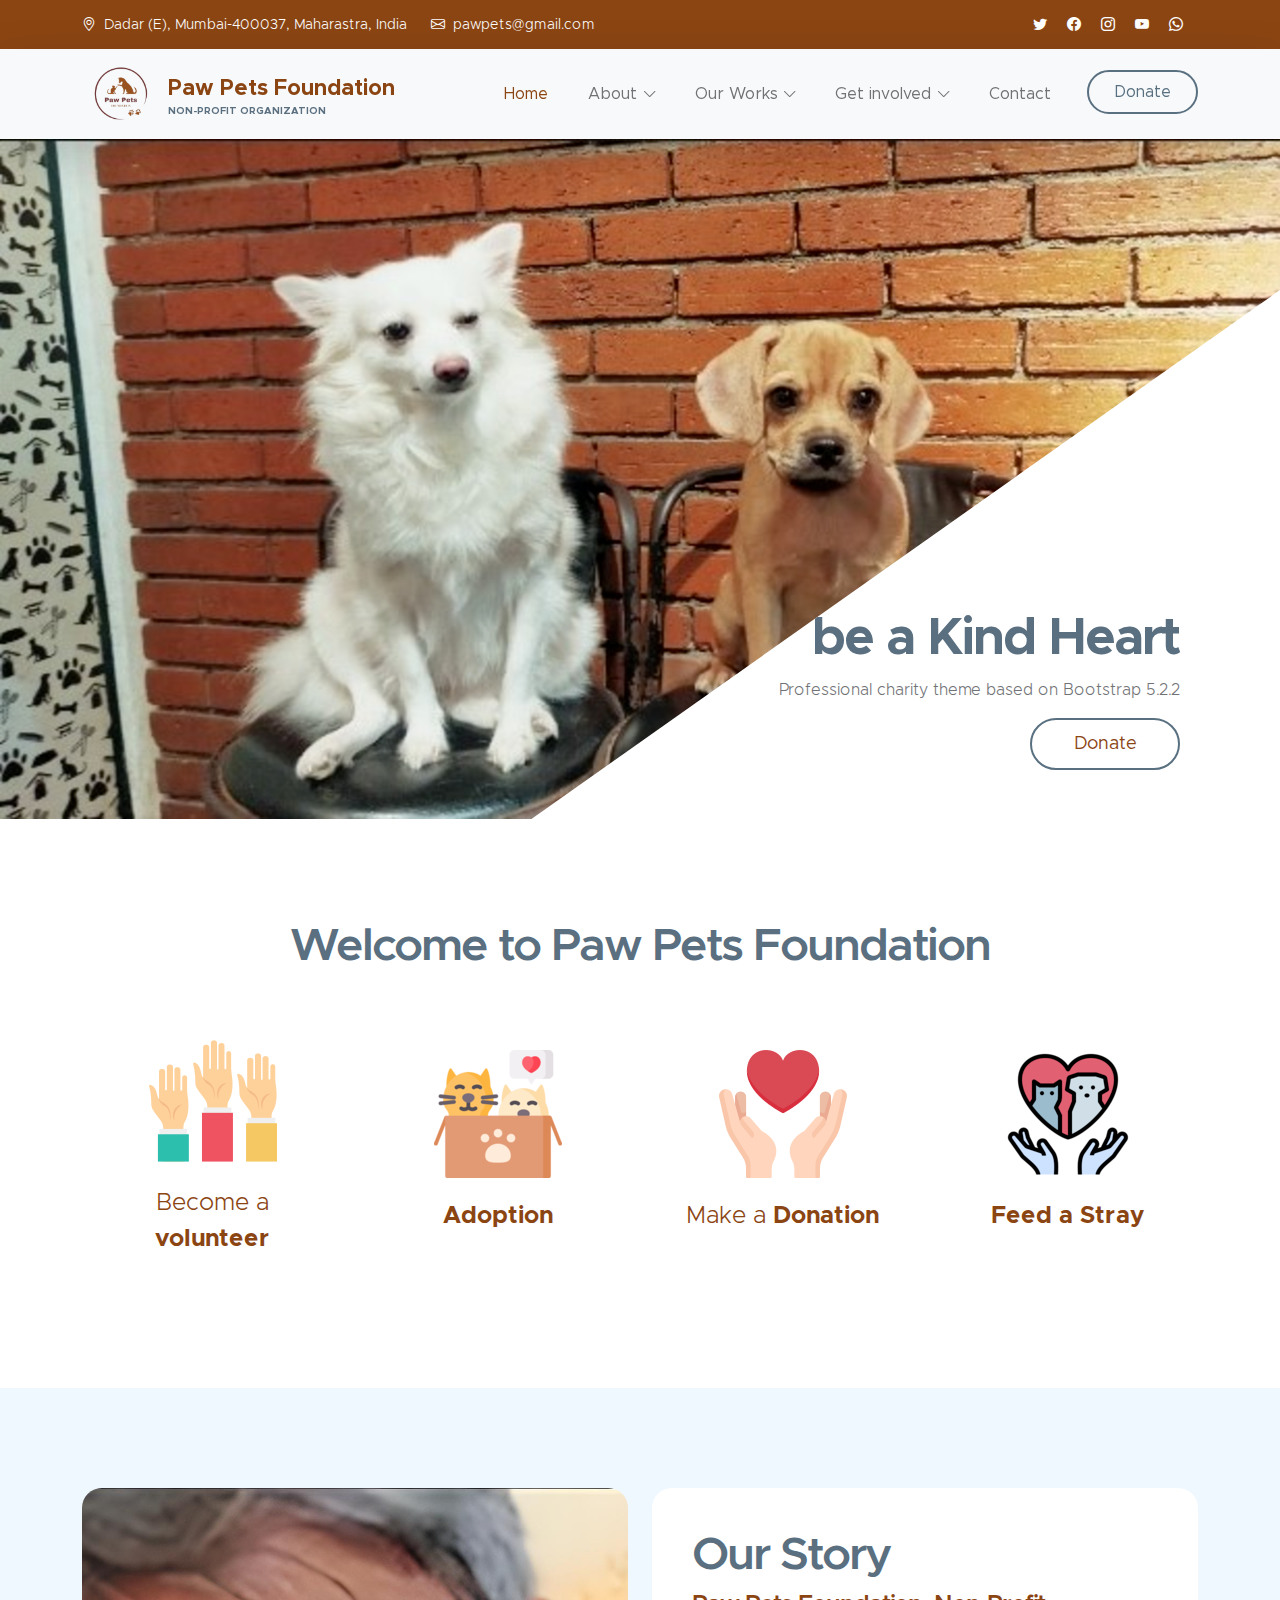
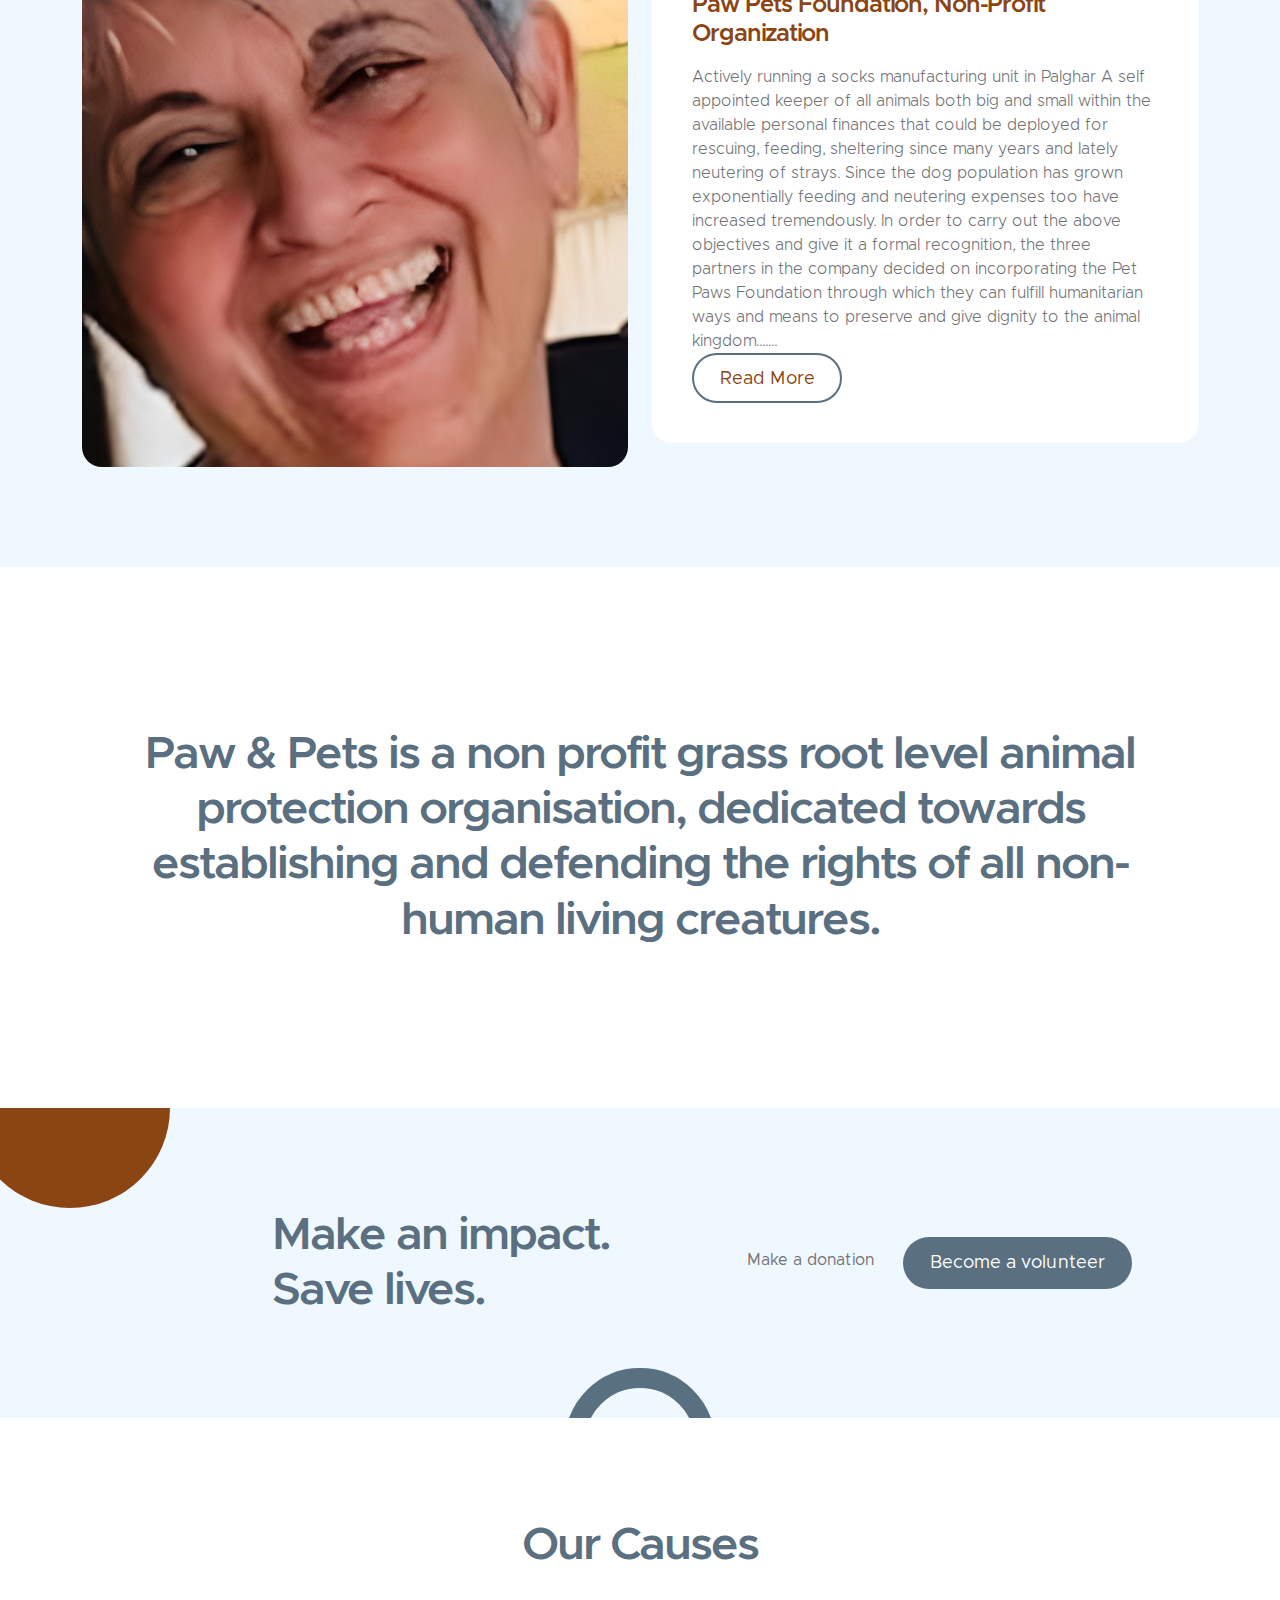
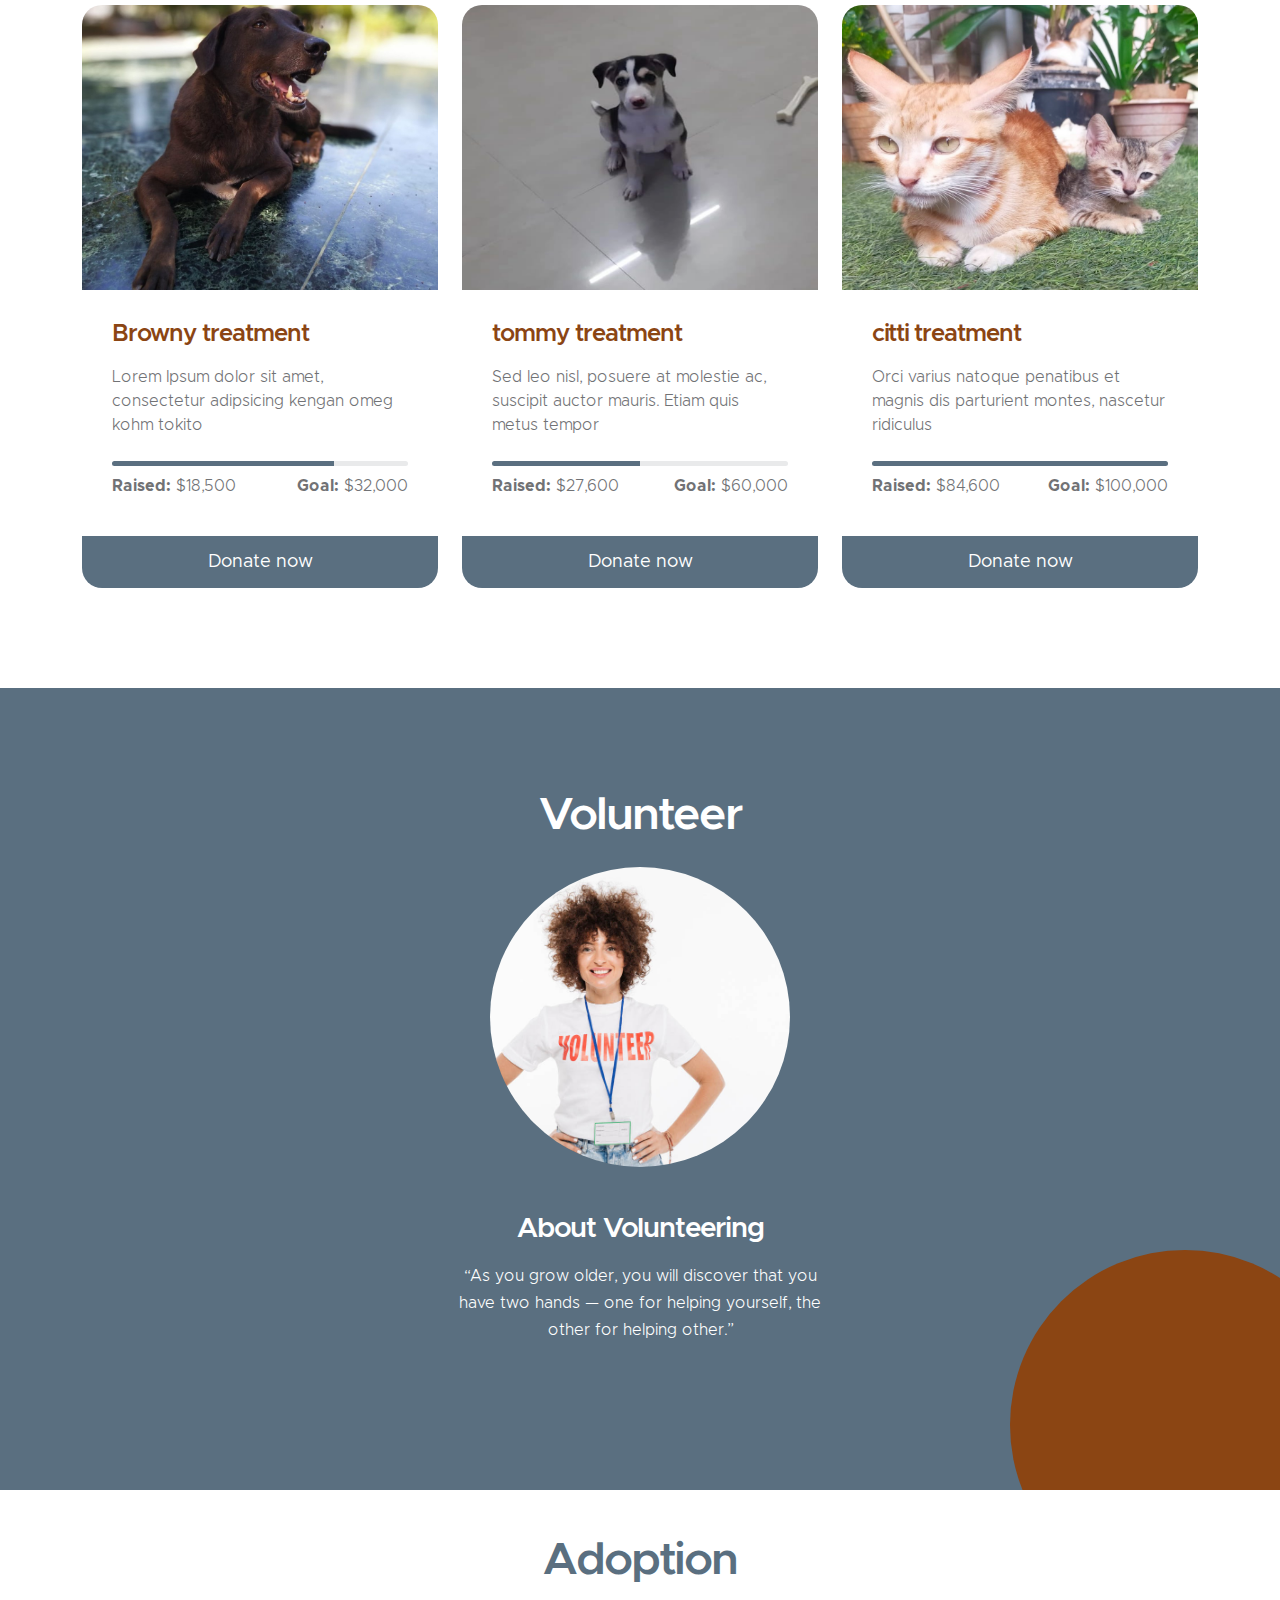
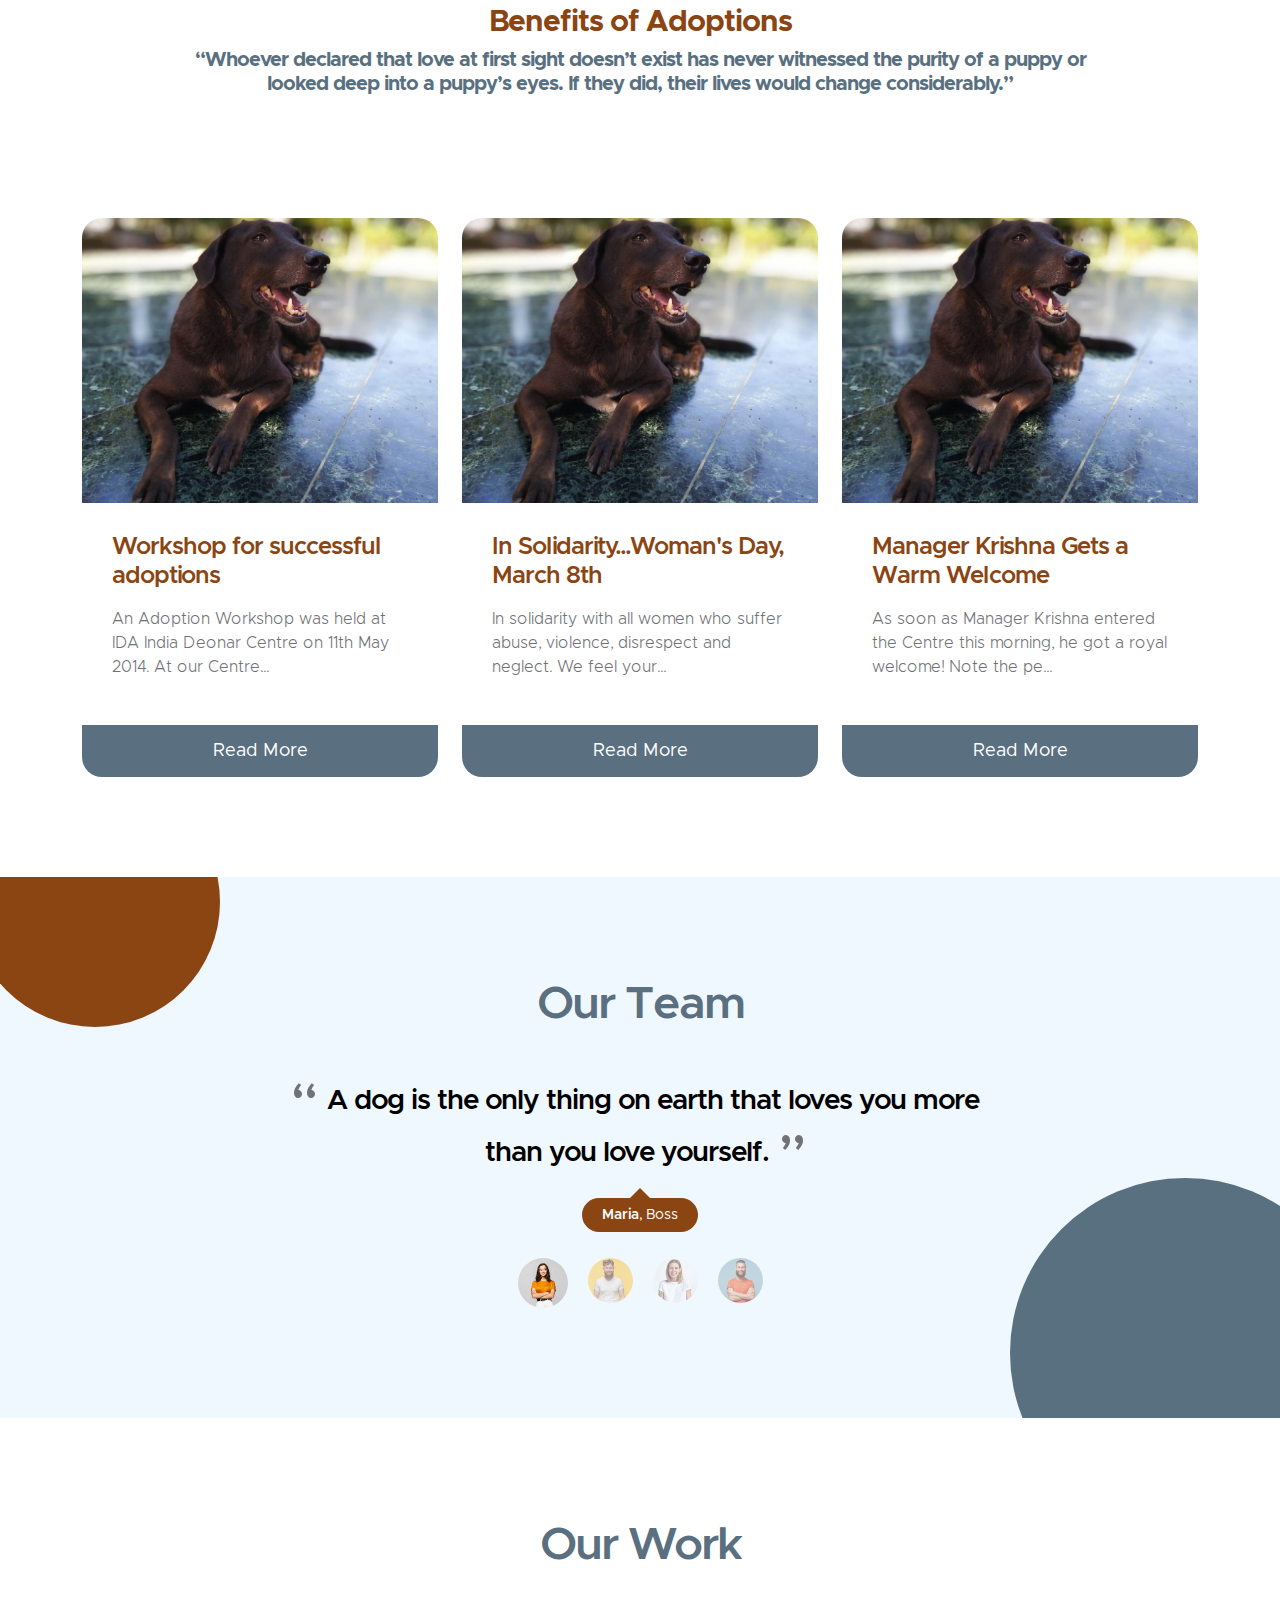
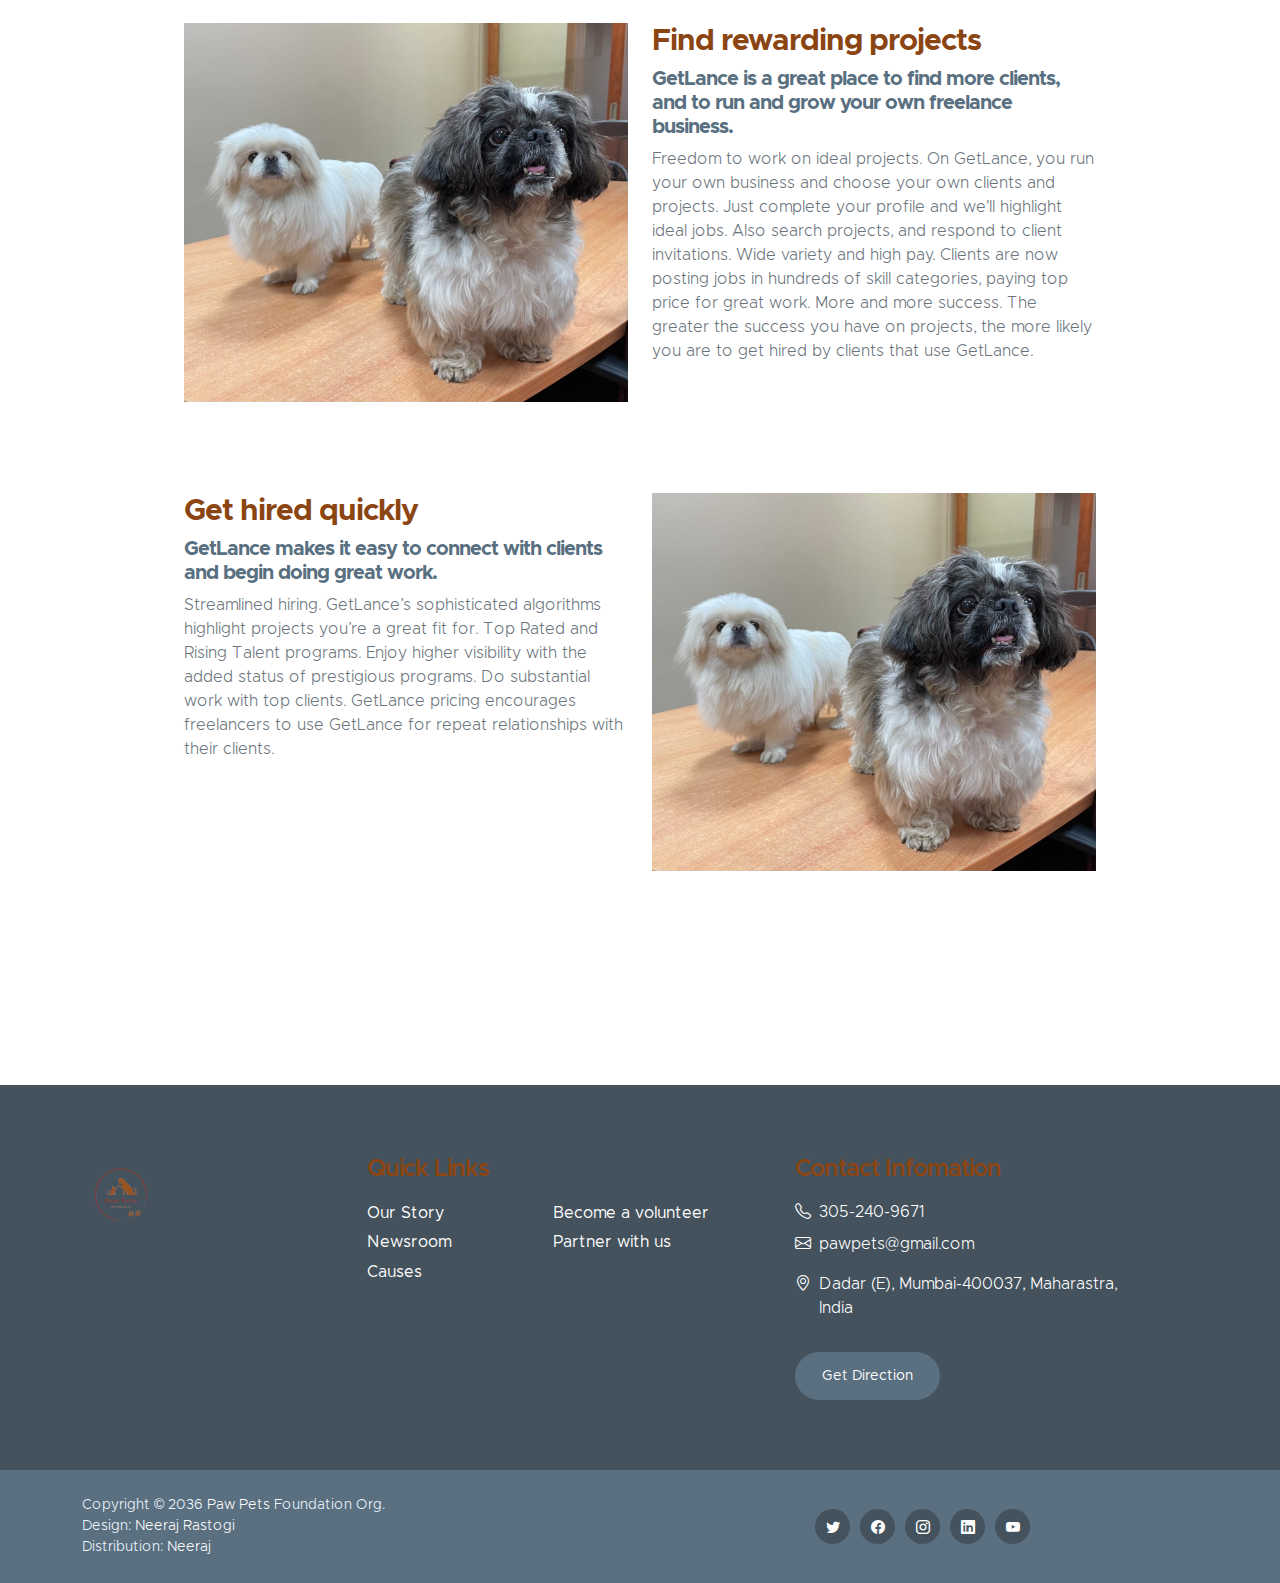
<file: pp/index.html>
<!doctype html>
<html lang="en">

<head>
    <meta charset="utf-8">
    <meta name="viewport" content="width=device-width, initial-scale=1">

    <meta name="description" content="">
    <meta name="author" content="">

    <title>Paw Pets Foundation</title>
    <link rel="shortcut icon" href="images/logo.jpg" />

    <!-- CSS FILES -->
    <link href="css/bootstrap.min.css" rel="stylesheet">

    <link href="css/bootstrap-icons.css" rel="stylesheet">

    <link href="css/templatemo-kind-heart-charity.css" rel="stylesheet">
    <link rel="stylesheet" href="css/overview.css">

    <!--

TemplateMo 581 Kind Heart Charity

https://templatemo.com/tm-581-kind-heart-charity

-->

</head>

<body id="section_1">

    <header class="site-header">
        <div class="container">
            <div class="row">

                <div class="col-lg-8 col-12 d-flex flex-wrap">
                    <p class="d-flex me-4 mb-0">
                        <i class="bi-geo-alt me-2"></i>
                        Dadar (E), Mumbai-400037, Maharastra, India 
                    </p>

                    <p class="d-flex mb-0">
                        <i class="bi-envelope me-2"></i>

                        <a href="mailto:pawpets@gmail.com">
                            pawpets@gmail.com
                        </a>
                    </p>
                </div>

                <div class="col-lg-3 col-12 ms-auto d-lg-block d-none">
                    <ul class="social-icon">
                        <li class="social-icon-item">
                            <a href="#" class="social-icon-link bi-twitter"></a>
                        </li>

                        <li class="social-icon-item">
                            <a href="#" class="social-icon-link bi-facebook"></a>
                        </li>

                        <li class="social-icon-item">
                            <a href="#" class="social-icon-link bi-instagram"></a>
                        </li>

                        <li class="social-icon-item">
                            <a href="#" class="social-icon-link bi-youtube"></a>
                        </li>

                        <li class="social-icon-item">
                            <a href="#" class="social-icon-link bi-whatsapp"></a>
                        </li>
                    </ul>
                </div>

            </div>
        </div>
    </header>

    <nav class="navbar navbar-expand-lg bg-light shadow-lg">
        <div class="container">
            <a class="navbar-brand" href="index.html">
                <img src="images/logo-1.png" class="logo img-fluid" alt="Kind Heart Charity">
                <span>
                    Paw Pets Foundation
                    <small>Non-profit Organization</small>
                </span>
            </a>

            <button class="navbar-toggler" type="button" data-bs-toggle="collapse" data-bs-target="#navbarNav"
                aria-controls="navbarNav" aria-expanded="false" aria-label="Toggle navigation">
                <span class="navbar-toggler-icon"></span>
            </button>

            <div class="collapse navbar-collapse" id="navbarNav">
                <ul class="navbar-nav ms-auto">
                    <li class="nav-item">
                        <a class="nav-link click-scroll active" href="#top">Home</a>
                    </li>

                    <!-- <li class="nav-item">
                        <a class="nav-link click-scroll" href="#section_2">About</a>
                    </li>

                    <li class="nav-item">
                        <a class="nav-link click-scroll" href="#section_3">Causes</a>
                    </li>

                    <li class="nav-item">
                        <a class="nav-link click-scroll" href="#section_4">Volunteer</a>
                    </li> -->

                    
                    
                    <li class="nav-item dropdown ">
                        <a class="nav-link  dropdown-toggle" href="#"
                            id="navbarLightDropdownMenuLink " role="button" data-bs-toggle="dropdown"
                            aria-expanded="false">About</a>

                        <ul class="dropdown-menu dropdown-menu-light" aria-labelledby="navbarLightDropdownMenuLink">
                            <li><a class="dropdown-item" href="about.html">About us</a></li>
                            
                            <li><a class="dropdown-item" href="Team.HTML">Team</a></li>
                            <li><a class="dropdown-item" href="supporters.html">Supporters</a></li>
                        </ul>
                    </li>
                    <li class="nav-item dropdown">
                        <a class="nav-link  dropdown-toggle" href="#"
                            id="navbarLightDropdownMenuLink" role="button" data-bs-toggle="dropdown"
                            aria-expanded="false">Our Works</a>

                        <ul class="dropdown-menu dropdown-menu-light" aria-labelledby="navbarLightDropdownMenuLink">
                            <li><a class="dropdown-item" href="overview.html">Overview</a></li>

                            <li><a class="dropdown-item" href="stories.html">Stories</a></li>
                            <li><a class="dropdown-item" href="events&activites.html">Event & Activites</a></li>
                        </ul>
                    </li>
                    <li class="nav-item dropdown">
                        <a class="nav-link  dropdown-toggle" href="#"
                            id="navbarLightDropdownMenuLink" role="button" data-bs-toggle="dropdown"
                            aria-expanded="false">Get involved</a>

                        <ul class="dropdown-menu dropdown-menu-light" aria-labelledby="navbarLightDropdownMenuLink">
                            <li><a class="dropdown-item" href="Adoption.html">Adoption</a></li>

                            <li><a class="dropdown-item" href="donate.html">Donation</a></li>
                            <li><a class="dropdown-item" href="Ourcauses.html">Our Causes</a></li>
                            <li><a class="dropdown-item" href="Volenteer.html">Volunteer</a></li>
                            <li><a class="dropdown-item" href="froster.html">Foster</a></li>
                        </ul>
                    </li>
                    <!-- <li class="nav-item dropdown">
                        <a class="nav-link click-scroll dropdown-toggle" href="#section_5"
                            id="navbarLightDropdownMenuLink" role="button" data-bs-toggle="dropdown"
                            aria-expanded="false">News</a>

                        <ul class="dropdown-menu dropdown-menu-light" aria-labelledby="navbarLightDropdownMenuLink">
                            <li><a class="dropdown-item" href="news.html">News Listing</a></li>

                            <li><a class="dropdown-item" href="news-detail.html">News Detail</a></li>
                        </ul>
                    </li> -->
                    
                    <li class="nav-item">
                        <a class="nav-link " href="Contact.html">Contact</a>
                    </li>

                    <li class="nav-item ms-3">
                        <a class="nav-link custom-btn custom-border-btn btn" href="donate.html">Donate</a>
                    </li>
                </ul>
            </div>
        </div>
    </nav>

    <main>

        <section class="hero-section hero-section-full-height">
            <div class="container-fluid">
                <div class="row">

                    <div class="col-lg-12 col-12 p-0">
                        <div id="hero-slide" class="carousel carousel-fade slide" data-bs-ride="carousel">
                            <div class="carousel-inner">
                                <div class="carousel-item active">
                                    <img src="images/slide/p12.png"
                                        class="carousel-image img-fluid" alt="...">

                                    <div class="carousel-caption d-flex flex-column justify-content-end">
                                        <h1>be a Kind Heart</h1>

                                        <p>Professional charity theme based on Bootstrap 5.2.2</p>
                                        
                                            <a class="custom-btn custom-border-btn btn" style="margin-left:400px; width: 150px;"  href="donate.html">Donate</a>
                                        
                                    </div>
                                </div>
                                <div class="carousel-item">
                                    <img src="images/slide/pp00.jpeg"
                                        class="carousel-image img-fluid" alt="...">

                                    <div class="carousel-caption d-flex flex-column justify-content-end">
                                        <h1>be a Kind Heart</h1>

                                        <p>Professional charity theme based on Bootstrap 5.2.2</p>
                                        
                                            <a class="custom-btn custom-border-btn btn" style="margin-left:400px; width: 150px;"  href="donate.html">Donate</a>
                                        
                                    </div>
                                </div>

                                <div class="carousel-item">
                                    <img src="images/slide/p14.jpg"
                                        class="carousel-image img-fluid" alt="...">

                                    <div class="carousel-caption d-flex flex-column justify-content-end">
                                        <h1>Non-profit</h1>

                                        <p>You can support us to grow more</p>
                                        <a class="custom-btn custom-border-btn btn" style="margin-left:400px; width: 150px;"  href="donate.html">Donate</a>
                                    </div>
                                </div>

                                <div class="carousel-item">
                                    <img src="images/slide/p4.png"
                                        class="carousel-image img-fluid" alt="...">

                                    <div class="carousel-caption d-flex flex-column justify-content-end">
                                        <h1>Humanity</h1>

                                        <p>Please tell your friends about our website</p>
                                        <a class="custom-btn custom-border-btn btn" style="margin-left:400px; width: 150px;"  href="donate.html">Donate</a>
                                    </div>

                                </div>
                            </div>

                            <button class="carousel-control-prev" type="button" data-bs-target="#hero-slide"
                                data-bs-slide="prev">
                                <span class="carousel-control-prev-icon" aria-hidden="true"></span>
                                <span class="visually-hidden">Previous</span>
                            </button>

                            <button class="carousel-control-next" type="button" data-bs-target="#hero-slide"
                                data-bs-slide="next">
                                <span class="carousel-control-next-icon" aria-hidden="true"></span>
                                <span class="visually-hidden">Next</span>
                            </button>
                        </div>
                    </div>

                </div>
            </div>
        </section>


        <section class="section-padding">
            <div class="container">
                <div class="row">

                    <div class="col-lg-10 col-12 text-center mx-auto">
                        <h2 class="mb-5">Welcome to Paw Pets Foundation</h2>
                    </div>

                    <div class="col-lg-3 col-md-6 col-12 mb-4 mb-lg-0">
                        <div class="featured-block d-flex justify-content-center align-items-center">
                            <a href="https://forms.gle/PCGw5bUWToWR5iNf7" class="d-block">
                                <img src="images/icons/hands.png" class="featured-block-image img-fluid" alt="">

                                <p class="featured-block-text">Become a <strong>volunteer</strong></p>
                            </a>
                        </div>
                    </div>

                    <div class="col-lg-3 col-md-6 col-12 mb-4 mb-lg-0 mb-md-4">
                        <div class="featured-block d-flex justify-content-center align-items-center">
                            <a href="Adoption.html" class="d-block">
                                <img src="images/icons/kitten (1).png" class="featured-block-image img-fluid" alt="">

                                <p class="featured-block-text"><strong>Adoption</strong></p>
                            </a>
                        </div>
                    </div>

                    <div class="col-lg-3 col-md-6 col-12 mb-4 mb-lg-0 mb-md-4">
                        <div class="featured-block d-flex justify-content-center align-items-center">
                            <a href="donate.html" class="d-block">
                                <img src="images/icons/receive.png" class="featured-block-image img-fluid" alt="">

                                <p class="featured-block-text">Make a <strong>Donation</strong></p>
                            </a>
                        </div>
                    </div>

                    <div class="col-lg-3 col-md-6 col-12 mb-4 mb-lg-0">
                        <div class="featured-block d-flex justify-content-center align-items-center">
                            <a href="donate.html" class="d-block">
                                <img src="images/icons/pet-care.png" class="featured-block-image img-fluid" alt="">

                                <p class="featured-block-text"><strong>Feed a Stray</strong></p>
                            </a>
                        </div>
                    </div>

                </div>
            </div>
        </section>

        <section class="section-padding section-bg" id="section_2">
            <div class="container">
                <div class="row">

                    <div class="col-lg-6 col-12 mb-5 mb-lg-0">
                        <img src="images/founder.PNG"
                            class="custom-text-box-image img-fluid" alt="#">
                    </div>

                    <div class="col-lg-6 col-12">
                        <div class="custom-text-box">
                            <h2 class="mb-2">Our Story</h2>

                            <h5 class="mb-3">Paw Pets Foundation, Non-Profit Organization</h5>

                            <p class="mb-0">Actively running a socks manufacturing unit in Palghar
                                A self appointed keeper of all animals both big and small within the available personal finances that could be deployed for rescuing, feeding, sheltering since many years and lately neutering 
                                of strays. 
                                Since the dog population has grown exponentially feeding and neutering expenses too have increased tremendously. 
                                In order to carry out the above objectives and give it a formal recognition, the three partners in the company decided on incorporating the Pet Paws Foundation through which they can fulfill humanitarian ways and means to preserve and give dignity to the animal kingdom.......
                                
                            </p>
                            <a class="custom-btn custom-border-btn btn" style="margin-right:450px; width:150px; height:50px; padding-left: 1px; padding-right: 1px;"  href="about.html">Read More</a>
                        </div>

                        <!-- <div class="row">
                            <div class="col-lg-6 col-md-6 col-12">
                                <div class="custom-text-box mb-lg-0">
                                    <h5 class="mb-3">Our Mission</h5>

                                    <p>Sed leo nisl, posuere at molestie ac, suscipit auctor quis metus</p>

                                    <ul class="custom-list mt-2">
                                        <li class="custom-list-item d-flex">
                                            <i class="bi-check custom-text-box-icon me-2"></i>
                                            foundation Theme
                                        </li>

                                        <li class="custom-list-item d-flex">
                                            <i class="bi-check custom-text-box-icon me-2"></i>
                                            pets rescuing
                                        </li>
                                    </ul>
                                </div>
                            </div> -->

                            <!-- <div class="col-lg-6 col-md-6 col-12">
                                <div class="custom-text-box d-flex flex-wrap d-lg-block mb-lg-0">
                                    <div class="counter-thumb">
                                        <div class="d-flex">
                                            <span class="counter-number" data-from="1" data-to="2009"
                                                data-speed="1000"></span>
                                            <span class="counter-number-text"></span>
                                        </div>

                                        <span class="counter-text">Founded</span>
                                    </div>

                                    <div class="counter-thumb mt-4">
                                        <div class="d-flex">
                                            <span class="counter-number" data-from="1" data-to="120"
                                                data-speed="1000"></span>
                                            <span class="counter-number-text">B</span>
                                        </div>

                                        <span class="counter-text">Donations</span>
                                    </div>
                                </div>
                            </div> -->
                        </div>
                    </div>

                </div>
            </div>
        </section>


        <section class="about-section section-padding">
            <div class="container">
                <div class="row">

                    <!-- <div class="col-lg-6 col-md-5 col-12">
                        <img src="images/founder.PNG"
                            class="about-image ms-lg-auto bg-light shadow-lg img-fluid" alt="">
                    </div> -->

                    <div class="col-lg-12 col-md-12 col-12 text-center">
                        <div class="custom-text-block">
                            <h2 class="mb-0">Paw & Pets is a non profit grass root level animal protection organisation, dedicated towards establishing and defending the rights of all non-human living creatures.</h2>

                            <!-- <p class="text-muted mb-lg-4 mb-md-4">Founding Partner</p>

                            <p>Lorem Ipsum dolor sit amet, consectetur adipsicing kengan omeg kohm tokito Professional
                                charity theme based</p>

                            <p>Sed leo nisl, posuere at molestie ac, suscipit auctor mauris. Etiam quis metus</p> -->

                            <!-- <ul class="social-icon mt-4">
                                <li class="social-icon-item">
                                    <a href="#" class="social-icon-link bi-twitter"></a>
                                </li>

                                <li class="social-icon-item">
                                    <a href="#" class="social-icon-link bi-facebook"></a>
                                </li>

                                <li class="social-icon-item">
                                    <a href="#" class="social-icon-link bi-instagram"></a>
                                </li>
                            </ul> -->
                        </div>
                    </div>

                </div>
            </div>
        </section>

        <section class="cta-section section-padding section-bg">
            <div class="container">
                <div class="row justify-content-center align-items-center">

                    <div class="col-lg-5 col-12 ms-auto">
                        <h2 class="mb-0">Make an impact. <br> Save lives.</h2>
                    </div>

                    <div class="col-lg-5 col-12">
                        <a href="donate.html" class="me-4">Make a donation</a>

                        <a href="https://forms.gle/M4xvK4p11eLXDvVx5" class="custom-btn btn smoothscroll">Become a volunteer</a>
                    </div>

                </div>
            </div>
        </section>


        <section class="section-padding" id="section_3">
            <div class="container">
                <div class="row">

                    <div class="col-lg-12 col-12 text-center mb-4">
                        <h2>Our Causes</h2>
                    </div>

                    <div class="col-lg-4 col-md-6 col-12 mb-4 mb-lg-0">
                        <div class="custom-block-wrap">
                            <img src="images/causes/p11.jpg"
                                class="custom-block-image img-fluid" alt="">

                            <div class="custom-block">
                                <div class="custom-block-body">
                                    <h5 class="mb-3">Browny treatment</h5>

                                    <p>Lorem Ipsum dolor sit amet, consectetur adipsicing kengan omeg kohm tokito</p>

                                    <div class="progress mt-4">
                                        <div class="progress-bar w-75" role="progressbar" aria-valuenow="75"
                                            aria-valuemin="0" aria-valuemax="100"></div>
                                    </div>

                                    <div class="d-flex align-items-center my-2">
                                        <p class="mb-0">
                                            <strong>Raised:</strong>
                                            $18,500
                                        </p>

                                        <p class="ms-auto mb-0">
                                            <strong>Goal:</strong>
                                            $32,000
                                        </p>
                                    </div>
                                </div>

                                <a href="donate.html" class="custom-btn btn">Donate now</a>
                            </div>
                        </div>
                    </div>

                    <div class="col-lg-4 col-md-6 col-12 mb-4 mb-lg-0">
                        <div class="custom-block-wrap">
                            <img src="images/causes/p3.png"
                                class="custom-block-image img-fluid" alt="">

                            <div class="custom-block">
                                <div class="custom-block-body">
                                    <h5 class="mb-3">tommy treatment</h5>

                                    <p>Sed leo nisl, posuere at molestie ac, suscipit auctor mauris. Etiam quis metus
                                        tempor</p>

                                    <div class="progress mt-4">
                                        <div class="progress-bar w-50" role="progressbar" aria-valuenow="50"
                                            aria-valuemin="0" aria-valuemax="100"></div>
                                    </div>

                                    <div class="d-flex align-items-center my-2">
                                        <p class="mb-0">
                                            <strong>Raised:</strong>
                                            $27,600
                                        </p>

                                        <p class="ms-auto mb-0">
                                            <strong>Goal:</strong>
                                            $60,000
                                        </p>
                                    </div>
                                </div>

                                <a href="donate.html" class="custom-btn btn">Donate now</a>
                            </div>
                        </div>
                    </div>

                    <div class="col-lg-4 col-md-6 col-12">
                        <div class="custom-block-wrap">
                            <img src="images/causes/p25.png"
                                class="custom-block-image img-fluid" alt="">

                            <div class="custom-block">
                                <div class="custom-block-body">
                                    <h5 class="mb-3">citti treatment</h5>

                                    <p>Orci varius natoque penatibus et magnis dis parturient montes, nascetur ridiculus
                                    </p>

                                    <div class="progress mt-4">
                                        <div class="progress-bar w-100" role="progressbar" aria-valuenow="100"
                                            aria-valuemin="0" aria-valuemax="100"></div>
                                    </div>

                                    <div class="d-flex align-items-center my-2">
                                        <p class="mb-0">
                                            <strong>Raised:</strong>
                                            $84,600
                                        </p>

                                        <p class="ms-auto mb-0">
                                            <strong>Goal:</strong>
                                            $100,000
                                        </p>
                                    </div>
                                </div>

                                <a href="donate.html" class="custom-btn btn">Donate now</a>
                            </div>
                        </div>
                    </div>

                </div>
            </div>
        </section>

        <section class="volunteer-section section-padding" id="section_4">
            <div class="container">
                <div class="row">

                    


                    <div class="col-lg-12 col-12 ">
                        <h2 class="text-white mb-4 text-center">Volunteer</h2>
                        <a href="https://forms.gle/NjtWmPitHKN34MeS6">
                            <img src="images/smiling-casual-woman-dressed-volunteer-t-shirt-with-badge.jpg"
                            class="volunteer-image img-fluid mx-auto"    alt=""></a>

                        <div class="custom-block-body text-center">
                            <h4 class="text-white mt-lg-3 mb-lg-3">About Volunteering</h4>

                            <p class="text-white">“As you grow older, you will discover that you have two hands — one for helping yourself, the other for helping other.”</p>
                                
                        </div>
                        <!-- <div class="col-lg-5 col-12 " style="margin-left:350px ;">
                            <a class="custom-btn custom-border-btn btn col-lg-6"   href="donate.html">Donate Now</a>
    
                            <a href="https://forms.gle/M4xvK4p11eLXDvVx5" class="custom-btn btn smoothscroll">Become a volunteer</a>
                        </div> -->
                    </div>

                </div>
            </div>
        </section>

        <section class="news-section section-padding" id="section_5">
            <div class="container">
                <div class="row">

                    <!-- <div class="col-lg-12 col-12 mb-5 text-center">
                        <h2>Adoption</h2>
                        
                    </div> -->
                    <div class="how-section1 text-center">
                        <h2 class="mb-lg-3">Adoption</h2>
                        <h4 >Benefits of Adoptions </h4>
                             <h4 class="subheading">“Whoever declared that love at first sight doesn’t exist has never witnessed the purity of a puppy or looked deep into a puppy’s eyes. If they did, their lives would change considerably.”</h4>
                    </div>
                    <div class="col-lg-4 col-md-6 col-12 mb-4 mb-lg-0">
                        <div class="custom-block-wrap">
                            <img src="images/causes/p11.jpg"
                                class="custom-block-image img-fluid" alt="">

                            <div class="custom-block">
                                <div class="custom-block-body">
                                    <h5 class="mb-3">Workshop for successful adoptions</h5>

                                    <p>An Adoption Workshop was held at IDA India Deonar Centre on 11th May 2014. At our Centre...</p>

                                   
                                </div>

                                <a href="Adoption.html" class="custom-btn btn">Read More</a>
                            </div>
                        </div>
                    </div>
                    <div class="col-lg-4 col-md-6 col-12 mb-4 mb-lg-0">
                        <div class="custom-block-wrap">
                            <img src="images/causes/p11.jpg"
                                class="custom-block-image img-fluid" alt="">

                            <div class="custom-block">
                                <div class="custom-block-body">
                                    <h5 class="mb-3">In Solidarity...Woman's Day, March 8th</h5>

                                    <p>In solidarity with all women who suffer abuse, violence, disrespect and neglect. We feel your...</p>

                                   
                                </div>

                                <a href="Adoption.html" class="custom-btn btn">Read More</a>
                            </div>
                        </div>
                    </div>
                    <div class="col-lg-4 col-md-6 col-12 mb-4 mb-lg-0">
                        <div class="custom-block-wrap">
                            <img src="images/causes/p11.jpg"
                                class="custom-block-image img-fluid" alt="">

                            <div class="custom-block">
                                <div class="custom-block-body">
                                    <h5 class="mb-3">Manager Krishna Gets a Warm Welcome</h5>

                                    <p>As soon as Manager Krishna entered the Centre this morning, he got a royal welcome! Note the pe...</p>

                                   
                                </div>

                                <a href="Adoption.html" class="custom-btn btn">Read More</a>
                            </div>
                        </div>
                    </div>
                    

                    <!-- <div class="col-lg-7 col-12">
                        <div class="news-block">
                            <div class="news-block-top">
                                <a href="news-detail.html">
                                    <img src="images/news/p13.jpg"
                                        class="news-image img-fluid" alt="">
                                </a>

                                <div class="news-category-block">
                                    <a href="#" class="category-block-link">
                                        Cat,
                                    </a>

                                    <a href="#" class="category-block-link">
                                        Rescuing
                                    </a>
                                </div>
                            </div>

                            <div class="news-block-info">
                                <div class="d-flex mt-2">
                                    <div class="news-block-date">
                                        <p>
                                            <i class="bi-calendar4 custom-icon me-1"></i>
                                            October 12, 2036
                                        </p>
                                    </div>

                                    <div class="news-block-author mx-5">
                                        <p>
                                            <i class="bi-person custom-icon me-1"></i>
                                            By Admin
                                        </p>
                                    </div>

                                    <div class="news-block-comment">
                                        <p>
                                            <i class="bi-chat-left custom-icon me-1"></i>
                                            32 Comments
                                        </p>
                                    </div>
                                </div>

                                <div class="news-block-title mb-2">
                                    <h4><a href="news-detail.html" class="news-block-title-link">Rescuing Cats from urban area</a></h4>
                                </div>

                                <div class="news-block-body">
                                    <p>Lorem Ipsum dolor sit amet, consectetur adipsicing kengan omeg kohm tokito
                                        Professional charity theme based on Bootstrap</p>
                                </div>
                            </div>
                        </div>

                        <div class="news-block mt-3">
                            <div class="news-block-top">
                                <a href="news-detail.html">
                                    <img src="images/news/p19.jpg"
                                        class="news-image img-fluid" alt="">
                                </a>

                                <div class="news-category-block">
                                    <a href="#" class="category-block-link">
                                        Food,
                                    </a>

                                    <a href="#" class="category-block-link">
                                        Donation,
                                    </a>

                                    <a href="#" class="category-block-link">
                                        Caring
                                    </a>
                                </div>
                            </div>

                            <div class="news-block-info">
                                <div class="d-flex mt-2">
                                    <div class="news-block-date">
                                        <p>
                                            <i class="bi-calendar4 custom-icon me-1"></i>
                                            October 20, 2036
                                        </p>
                                    </div>

                                    <div class="news-block-author mx-5">
                                        <p>
                                            <i class="bi-person custom-icon me-1"></i>
                                            By Admin
                                        </p>
                                    </div>

                                    <div class="news-block-comment">
                                        <p>
                                            <i class="bi-chat-left custom-icon me-1"></i>
                                            35 Comments
                                        </p>
                                    </div>
                                </div>

                                <div class="news-block-title mb-2">
                                    <h4><a href="news-detail.html" class="news-block-title-link">Food donation area</a>
                                    </h4>
                                </div>

                                <div class="news-block-body">
                                    <p>Sed leo nisl, posuere at molestie ac, suscipit auctor mauris. Etiam quis metus
                                        elementum, tempor risus vel, condimentum orci</p>
                                </div>
                            </div>
                        </div>
                    </div> -->

                    <!-- <div class="col-lg-4 col-12 mx-auto">
                        <form class="custom-form search-form" action="#" method="post" role="form">
                            <input class="form-control" type="search" placeholder="Search" aria-label="Search">

                            <button type="submit" class="form-control">
                                <i class="bi-search"></i>
                            </button>
                        </form>

                        <h5 class="mt-5 mb-3">Recent news</h5>

                        <div class="news-block news-block-two-col d-flex mt-4">
                            <div class="news-block-two-col-image-wrap">
                                <a href="news-detail.html">
                                    <img src="images/news/p22.jpg"
                                        class="news-image img-fluid" alt="">
                                </a>
                            </div>

                            <div class="news-block-two-col-info">
                                <div class="news-block-title mb-2">
                                    <h6><a href="news-detail.html" class="news-block-title-link">Food donation area</a>
                                    </h6>
                                </div>

                                <div class="news-block-date">
                                    <p>
                                        <i class="bi-calendar4 custom-icon me-1"></i>
                                        October 16, 2036
                                    </p>
                                </div>
                            </div>
                        </div>

                        <div class="news-block news-block-two-col d-flex mt-4">
                            <div class="news-block-two-col-image-wrap">
                                <a href="news-detail.html">
                                    <img src="images/news/p23.jpg"
                                        class="news-image img-fluid" alt="">
                                </a>
                            </div>

                            <div class="news-block-two-col-info">
                                <div class="news-block-title mb-2">
                                    <h6><a href="news-detail.html" class="news-block-title-link">Volunteering Clean</a>
                                    </h6>
                                </div>

                                <div class="news-block-date">
                                    <p>
                                        <i class="bi-calendar4 custom-icon me-1"></i>
                                        October 24, 2036
                                    </p>
                                </div>
                            </div>
                        </div>

                        <div class="category-block d-flex flex-column">
                            <h5 class="mb-3">Categories</h5>

                            <a href="#" class="category-block-link">
                                Drinking water
                                <span class="badge">20</span>
                            </a>

                            <a href="#" class="category-block-link">
                                Food Donation
                                <span class="badge">30</span>
                            </a>

                            <a href="#" class="category-block-link">
                                Children Education
                                <span class="badge">10</span>
                            </a>

                            <a href="#" class="category-block-link">
                                Poverty Development
                                <span class="badge">15</span>
                            </a>

                            <a href="#" class="category-block-link">
                                Clothing Donation
                                <span class="badge">20</span>
                            </a>
                        </div>

                        <div class="tags-block">
                            <h5 class="mb-3">Tags</h5>

                            <a href="#" class="tags-block-link">
                                Donation
                            </a>

                            <a href="#" class="tags-block-link">
                                Clothing
                            </a>

                            <a href="#" class="tags-block-link">
                                Food
                            </a>

                            <a href="#" class="tags-block-link">
                                Children
                            </a>

                            <a href="#" class="tags-block-link">
                                Education
                            </a>

                            <a href="#" class="tags-block-link">
                                Poverty
                            </a>

                            <a href="#" class="tags-block-link">
                                Clean Water
                            </a>
                        </div>

                        <form class="custom-form subscribe-form" action="#" method="post" role="form">
                            <h5 class="mb-4">Newsletter Form</h5>

                            <input type="email" name="subscribe-email" id="subscribe-email" pattern="[^ @]*@[^ @]*"
                                class="form-control" placeholder="Email Address" required>

                            <div class="col-lg-12 col-12">
                                <button type="submit" class="form-control">Subscribe</button>
                            </div>
                        </form>
                    </div> -->

                </div>
            </div>
        </section>


        <section class="testimonial-section section-padding section-bg">
            <div class="container">
                <div class="row">

                    <div class="col-lg-8 col-12 mx-auto">
                        <h2 class="mb-lg-3">Our Team</h2>

                        <div id="testimonial-carousel" class="carousel carousel-fade slide" data-bs-ride="carousel">

                            <div class="carousel-inner">
                                <div class="carousel-item active">
                                    <div class="carousel-caption">
                                        <h4 class="carousel-title">A dog is the only thing on earth that loves you more than you love yourself.</h4>

                                        <small class="carousel-name"><span class="carousel-name-title">Maria</span>,
                                            Boss</small>
                                    </div>
                                </div>

                                <div class="carousel-item">
                                    <div class="carousel-caption">
                                        <h4 class="carousel-title">You can usually tell that a man is good if he has a dog who loves him.</h4>

                                        <small class="carousel-name"><span class="carousel-name-title">Thomas</span>,
                                            Partner</small>
                                    </div>
                                </div>

                                <div class="carousel-item">
                                    <div class="carousel-caption">
                                        <h4 class="carousel-title">The poor dog in life is the firmest friend. The first to welcome, the foremost to defend</h4>

                                        <small class="carousel-name"><span class="carousel-name-title">Jane</span>,
                                            Advisor</small>
                                    </div>
                                </div>

                                <div class="carousel-item">
                                    <div class="carousel-caption">
                                        <h4 class="carousel-title">The better I get to know men, the more I find myself loving dogs.</h4>

                                        <small class="carousel-name"><span class="carousel-name-title">Bob</span>,
                                            Entreprenuer</small>
                                    </div>
                                </div>

                                <ol class="carousel-indicators">
                                    <li data-bs-target="#testimonial-carousel" data-bs-slide-to="0" class="active">
                                        <img src="images/avatar/portrait-beautiful-young-woman-standing-grey-wall.jpg"
                                            class="img-fluid rounded-circle avatar-image" alt="avatar">
                                    </li>

                                    <li data-bs-target="#testimonial-carousel" data-bs-slide-to="1" class="">
                                        <img src="images/avatar/portrait-young-redhead-bearded-male.jpg"
                                            class="img-fluid rounded-circle avatar-image" alt="avatar">
                                    </li>

                                    <li data-bs-target="#testimonial-carousel" data-bs-slide-to="2" class="">
                                        <img src="images/avatar/pretty-blonde-woman-wearing-white-t-shirt.jpg"
                                            class="img-fluid rounded-circle avatar-image" alt="avatar">
                                    </li>

                                    <li data-bs-target="#testimonial-carousel" data-bs-slide-to="3" class="">
                                        <img src="images/avatar/studio-portrait-emotional-happy-funny.jpg"
                                            class="img-fluid rounded-circle avatar-image" alt="avatar">
                                    </li>
                                </ol>

                            </div>
                        </div>
                    </div>

                </div>
            </div>
        </section>


        <section class="contact-section section-padding" id="section_6">
            <div class="container">
                <div class="row">

                    <a href="overview.html"><h2 class="mb-lg-3 text-center">Our Work</h2></a>
                    <div class="how-section1">
                        <div class="row">
                            <div class="col-md-6 how-img">
                                <img src="images/p1.jpg" class=" img-fluid" alt=""/>
                            </div>
                            <div class="col-md-6">
                                <h4>Find rewarding projects</h4>
                                            <h4 class="subheading">GetLance is a great place to find more clients, and to run and grow your own freelance business.</h4>
                            <p class="text-muted">Freedom to work on ideal projects. On GetLance, you run your own business and choose your own clients and projects. Just complete your profile and we'll highlight ideal jobs. Also search projects, and respond to client invitations.
                                                Wide variety and high pay. Clients are now posting jobs in hundreds of skill categories, paying top price for great work.
                                                More and more success. The greater the success you have on projects, the more likely you are to get hired by clients that use GetLance.</p>
                            </div>
                        </div>
                        <div class="row">
                            <div class="col-md-6">
                                <h4>Get hired quickly</h4>
                                            <h4 class="subheading">GetLance makes it easy to connect with clients and begin doing great work.</h4>
                                            <p class="text-muted">Streamlined hiring. GetLance’s sophisticated algorithms highlight projects you’re a great fit for.
                                                Top Rated and Rising Talent programs. Enjoy higher visibility with the added status of prestigious programs.
                                                Do substantial work with top clients. GetLance pricing encourages freelancers to use GetLance for repeat relationships with their clients.</p>
                            </div>
                            <div class="col-md-6 how-img">
                                <img src="images/p1.jpg" class=" img-fluid" alt=""/>
                            </div>
                        </div>

                    <!-- <div class="col-lg-4 col-12 ms-auto mb-5 mb-lg-0">
                        <div class="contact-info-wrap">
                            <h2>Get in touch</h2>

                            <div class="contact-image-wrap d-flex flex-wrap">
                                <img src="images/avatar/Akshay sir.jpg"
                                    class="img-fluid avatar-image" alt="">

                                <div class="d-flex flex-column justify-content-center ms-3">
                                    <p class="mb-0">Akshay Ridlen</p>
                                    <p class="mb-0"><strong>HR & Office Manager</strong></p>
                                </div>
                            </div>

                            <div class="contact-info">
                                <h5 class="mb-3">Contact Infomation</h5>

                                <p class="d-flex mb-2">
                                    <i class="bi-geo-alt me-2"></i>
                                    Dadar (E), Mumbai-400037, Maharastra, India
                                </p>

                                <p class="d-flex mb-2">
                                    <i class="bi-telephone me-2"></i>

                                    <a href="tel: 99999999">
                                        9999999999
                                    </a>
                                </p>

                                <p class="d-flex">
                                    <i class="bi-envelope me-2"></i>

                                    <a href="mailto:pawpets@gmail.com">
                                        pawpets@gmail.com
                                    </a>
                                </p>

                                <a href="#" class="custom-btn btn mt-3">Get Direction</a>
                            </div>
                        </div>
                    </div>

                    <div class="col-lg-5 col-12 mx-auto">
                        <form class="custom-form contact-form" action="#" method="post" role="form">
                            <h2>Contact form</h2>

                            <p class="mb-4">Or, you can just send an email:
                                <a href="#">pawpets@gmail.com</a>
                            </p>
                            <div class="row">
                                <div class="col-lg-6 col-md-6 col-12">
                                    <input type="text" name="first-name" id="first-name" class="form-control"
                                        placeholder="Jack" required>
                                </div>

                                <div class="col-lg-6 col-md-6 col-12">
                                    <input type="text" name="last-name" id="last-name" class="form-control"
                                        placeholder="Doe" required>
                                </div>
                            </div>

                            <input type="email" name="email" id="email" pattern="[^ @]*@[^ @]*" class="form-control"
                                placeholder="Jackdoe@gmail.com" required>

                            <textarea name="message" rows="5" class="form-control" id="message"
                                placeholder="What can we help you?"></textarea>

                            <button type="submit" class="form-control">Send Message</button>
                        </form>
                    </div> -->

                </div>
            </div>
        </section>
    </main>

    <footer class="site-footer">
        <div class="container">
            <div class="row">
                <div class="col-lg-3 col-12 mb-4">
                    <img src="images/logo-1.png" class="logo img-fluid" alt="">
                </div>

                <div class="col-lg-4 col-md-6 col-12 mb-4">
                    <h5 class="site-footer-title mb-3">Quick Links</h5>

                    <ul class="footer-menu">
                        <li class="footer-menu-item"><a href="#" class="footer-menu-link">Our Story</a></li>

                        <li class="footer-menu-item"><a href="#" class="footer-menu-link">Newsroom</a></li>

                        <li class="footer-menu-item"><a href="#" class="footer-menu-link">Causes</a></li>

                        <li class="footer-menu-item"><a href="#" class="footer-menu-link">Become a volunteer</a></li>

                        <li class="footer-menu-item"><a href="#" class="footer-menu-link">Partner with us</a></li>
                    </ul>
                </div>

                <div class="col-lg-4 col-md-6 col-12 mx-auto">
                    <h5 class="site-footer-title mb-3">Contact Infomation</h5>

                    <p class="text-white d-flex mb-2">
                        <i class="bi-telephone me-2"></i>

                        <a href="tel: 305-240-9671" class="site-footer-link">
                            305-240-9671
                        </a>
                    </p>

                    <p class="text-white d-flex">
                        <i class="bi-envelope me-2"></i>

                        <a href="mailto:pawpets@gmail.com" class="site-footer-link">
                            pawpets@gmail.com
                        </a>
                    </p>

                    <p class="text-white d-flex mt-3">
                        <i class="bi-geo-alt me-2"></i>
                        Dadar (E), Mumbai-400037, Maharastra, India
                    </p>

                    <a href="#" class="custom-btn btn mt-3">Get Direction</a>
                </div>
            </div>
        </div>

        <div class="site-footer-bottom">
            <div class="container">
                <div class="row">

                    <div class="col-lg-6 col-md-7 col-12">
                        <p class="copyright-text mb-0">Copyright © 2036 <a href="#">Paw Pets </a> Foundation Org.<br>
                            Design: <a href="https://www.instagram.com/itz_neeerrrr/" target="_blank">Neeraj Rastogi</a><br>Distribution:
                            <a href="https://www.instagram.com/itz_neeerrrr/">Neeraj</a>
                        </p>
                    </div>

                    <div class="col-lg-6 col-md-5 col-12 d-flex justify-content-center align-items-center mx-auto">
                        <ul class="social-icon">
                            <li class="social-icon-item">
                                <a href="#" class="social-icon-link bi-twitter"></a>
                            </li>

                            <li class="social-icon-item">
                                <a href="#" class="social-icon-link bi-facebook"></a>
                            </li>

                            <li class="social-icon-item">
                                <a href="#" class="social-icon-link bi-instagram"></a>
                            </li>

                            <li class="social-icon-item">
                                <a href="#" class="social-icon-link bi-linkedin"></a>
                            </li>

                            <li class="social-icon-item">
                                <a href="https://youtube.com/templatemo" class="social-icon-link bi-youtube"></a>
                            </li>
                        </ul>
                    </div>

                </div>
            </div>
        </div>
    </footer>

    <!-- JAVASCRIPT FILES -->
    <script src="js/jquery.min.js"></script>
    <script src="js/bootstrap.min.js"></script>
    <script src="js/jquery.sticky.js"></script>
    <script src="js/click-scroll.js"></script>
    <script src="js/counter.js"></script>
    <script src="js/custom.js"></script>

</body>

</html>
</file>
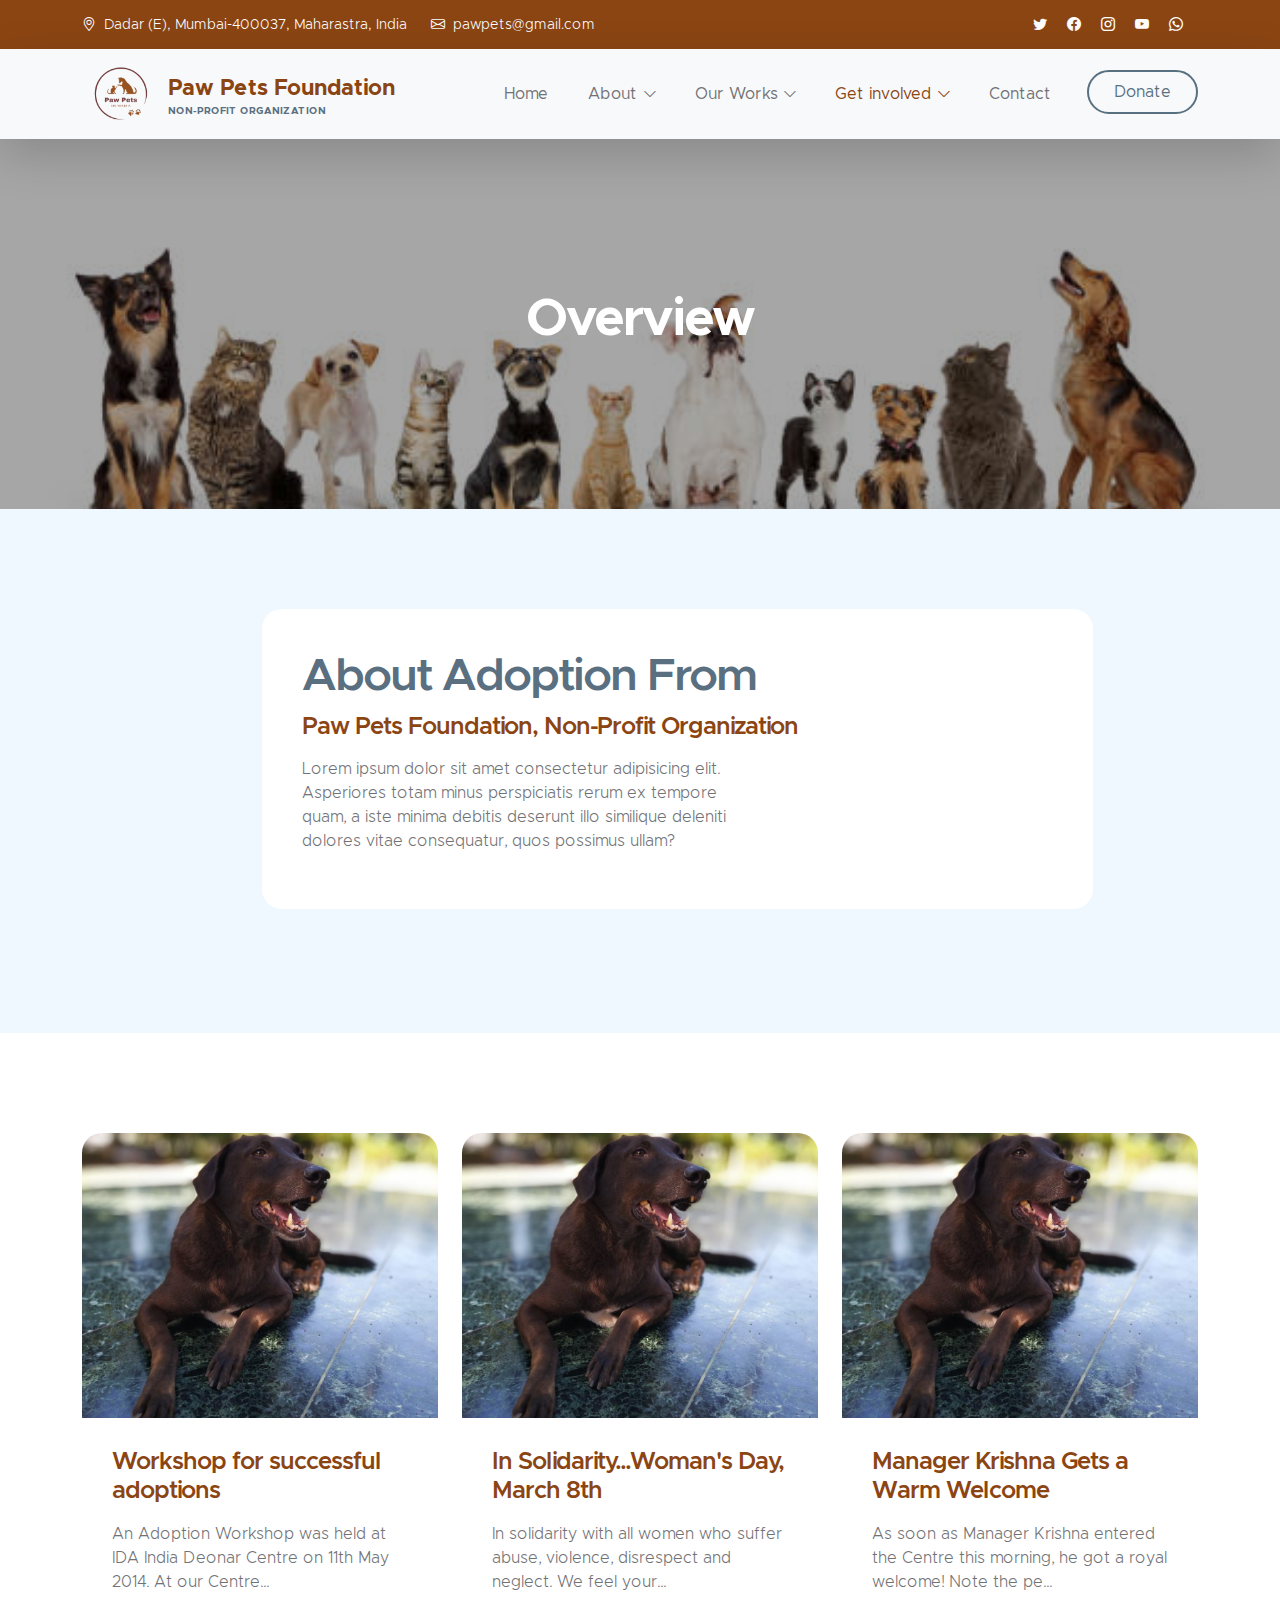
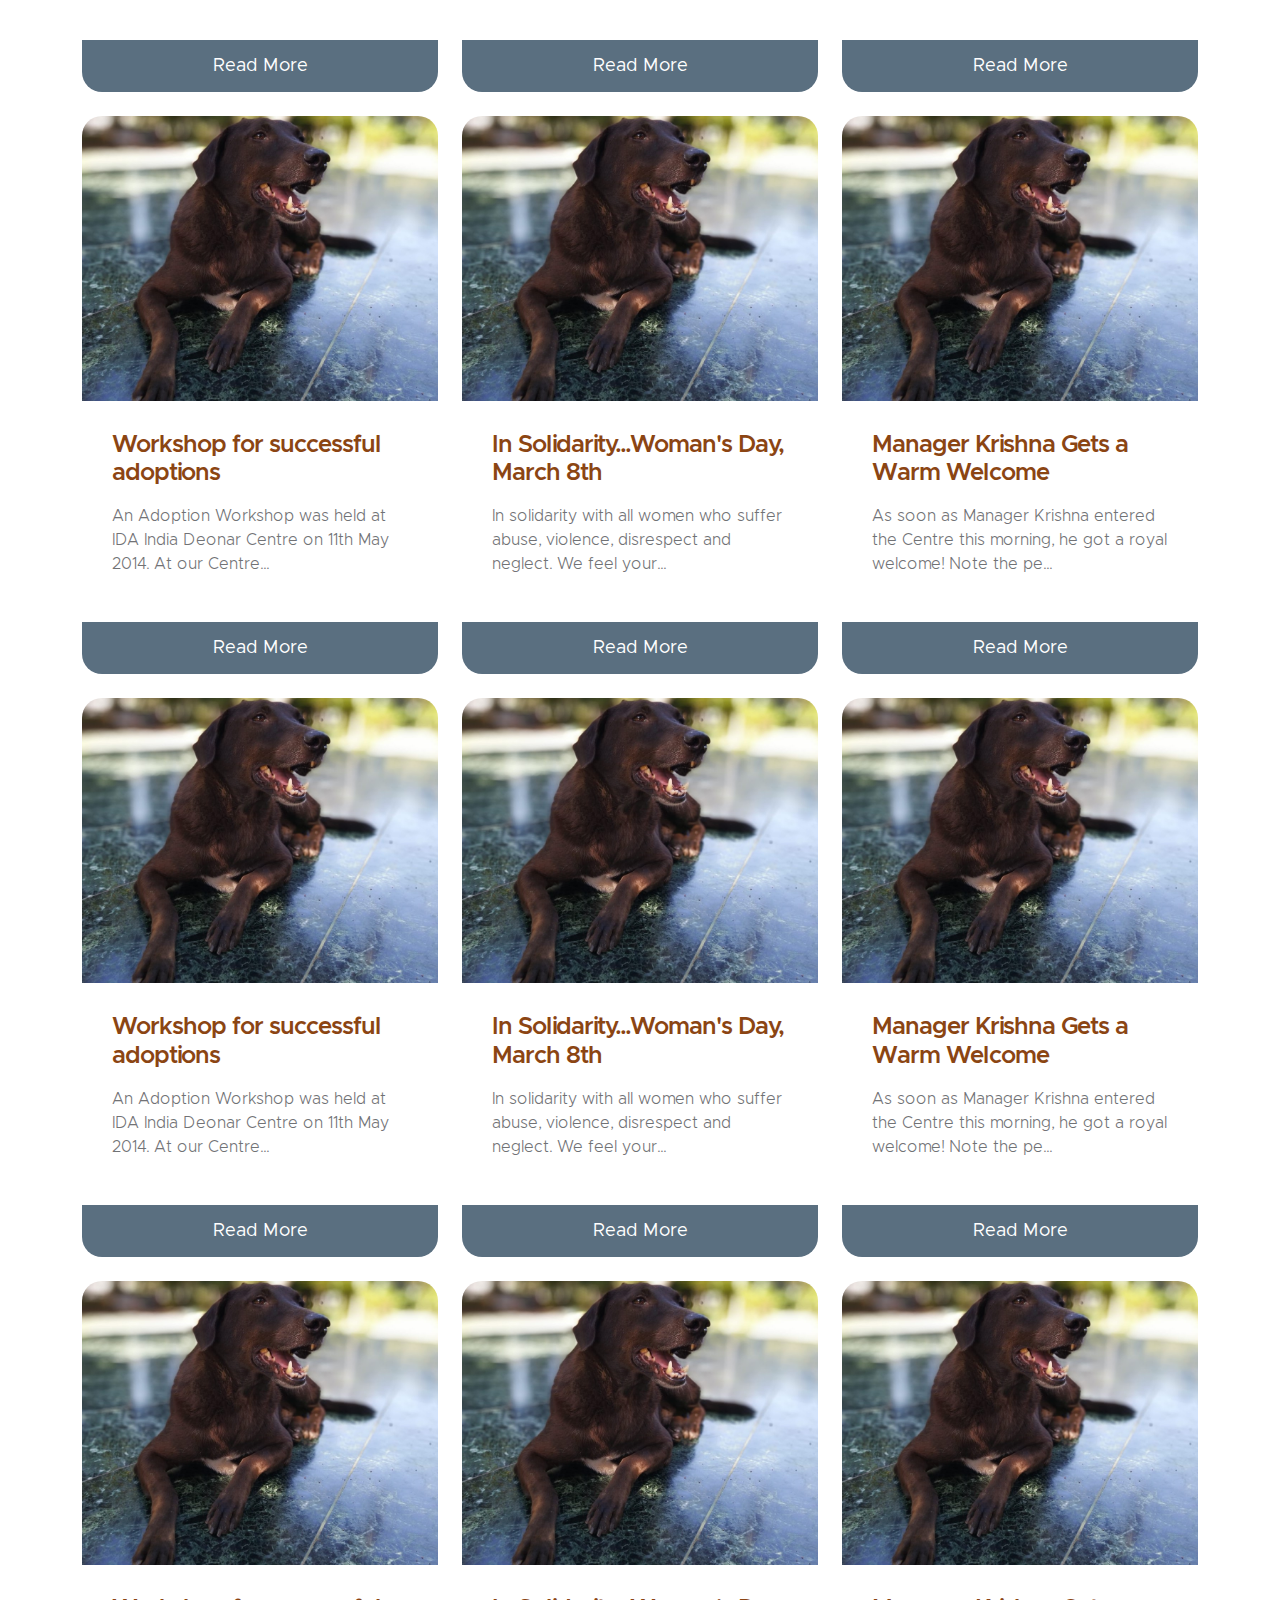
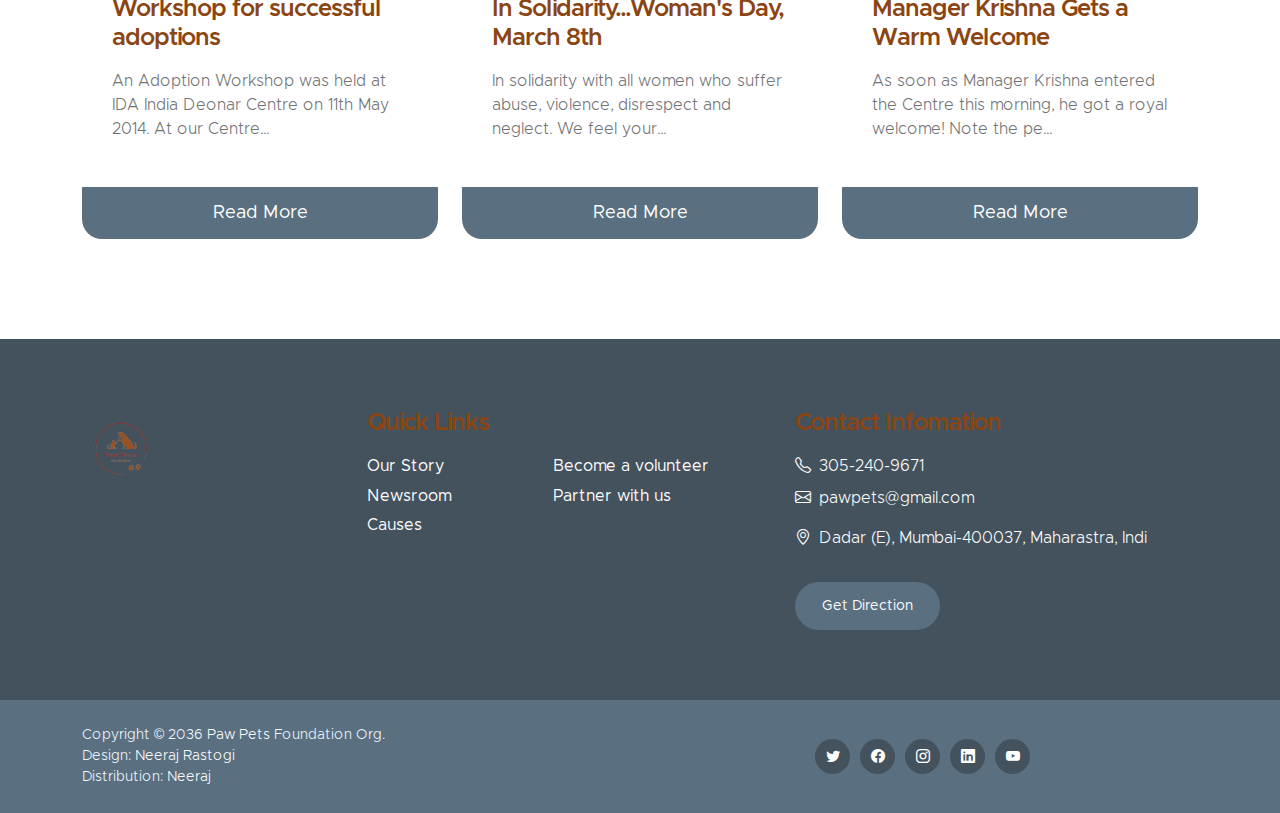
<file: PAWSPETS/Adoption.html>
<!doctype html>
<html lang="en">

<head>
    <meta charset="utf-8">
    <meta name="viewport" content="width=device-width, initial-scale=1">

    <meta name="description" content="">
    <meta name="author" content="">

    <title>Paw Pets Foundation</title>
    <link rel="shortcut icon" href="images/logo.jpg" />

    <!-- CSS FILES -->
    <link href="css/bootstrap.min.css" rel="stylesheet">

    <link href="css/bootstrap-icons.css" rel="stylesheet">

    <link href="css/templatemo-kind-heart-charity.css" rel="stylesheet">
    <!--

TemplateMo 581 Kind Heart Charity

https://templatemo.com/tm-581-kind-heart-charity

-->
</head>

<body>

    <header class="site-header">
        <div class="container">
            <div class="row">

                <div class="col-lg-8 col-12 d-flex flex-wrap">
                    <p class="d-flex me-4 mb-0">
                        <i class="bi-geo-alt me-2"></i>
                        Dadar (E), Mumbai-400037, Maharastra, India
                    </p>

                    <p class="d-flex mb-0">
                        <i class="bi-envelope me-2"></i>

                        <a href="mailto:pawpets@gmail.com">
                            pawpets@gmail.com
                        </a>
                    </p>
                </div>

                <div class="col-lg-3 col-12 ms-auto d-lg-block d-none">
                    <ul class="social-icon">
                        <li class="social-icon-item">
                            <a href="#" class="social-icon-link bi-twitter"></a>
                        </li>

                        <li class="social-icon-item">
                            <a href="#" class="social-icon-link bi-facebook"></a>
                        </li>

                        <li class="social-icon-item">
                            <a href="#" class="social-icon-link bi-instagram"></a>
                        </li>

                        <li class="social-icon-item">
                            <a href="#" class="social-icon-link bi-youtube"></a>
                        </li>

                        <li class="social-icon-item">
                            <a href="#" class="social-icon-link bi-whatsapp"></a>
                        </li>
                    </ul>
                </div>

            </div>
        </div>
    </header>

    <nav class="navbar navbar-expand-lg bg-light shadow-lg">
        <div class="container">
            <a class="navbar-brand" href="index.html">
                <img src="images/logo-1.png" class="logo img-fluid" alt="Kind Heart Charity">
                <span>
                    Paw Pets Foundation
                    <small>Non-profit Organization</small>
                </span>
            </a>

            <button class="navbar-toggler" type="button" data-bs-toggle="collapse" data-bs-target="#navbarNav"
                aria-controls="navbarNav" aria-expanded="false" aria-label="Toggle navigation">
                <span class="navbar-toggler-icon"></span>
            </button>

            <div class="collapse navbar-collapse" id="navbarNav">
                <ul class="navbar-nav ms-auto">
                    <li class="nav-item">
                        <a class="nav-link click-scroll" href="index.html">Home</a>
                    </li>


                    
                    
                    <li class="nav-item dropdown">
                        <a class="nav-link click-scroll dropdown-toggle" href="#"
                            id="navbarLightDropdownMenuLink" role="button" data-bs-toggle="dropdown"
                            aria-expanded="false">About</a>

                        <ul class="dropdown-menu dropdown-menu-light" aria-labelledby="navbarLightDropdownMenuLink">
                            <li><a class="dropdown-item" href="about.html">About us</a></li>
                            
                            <li><a class="dropdown-item" href="Team.HTML">Team</a></li>
                            <li><a class="dropdown-item" href="supporters.html">Supporters</a></li>
                        </ul>
                    </li>
                    <li class="nav-item dropdown">
                        <a class="nav-link click-scroll dropdown-toggle" href="#"
                            id="navbarLightDropdownMenuLink" role="button" data-bs-toggle="dropdown"
                            aria-expanded="false">Our Works</a>

                        <ul class="dropdown-menu dropdown-menu-light" aria-labelledby="navbarLightDropdownMenuLink">
                            <li><a class="dropdown-item" href="overview.html">Overview</a></li>

                            <li><a class="dropdown-item" href="stories.html">Stories</a></li>
                            <li><a class="dropdown-item" href="events&activites.html">Event & Activites</a></li>
                        </ul>
                    </li>
                    <li class="nav-item dropdown  ">
                        <a class="nav-link click-scroll dropdown-toggle active" href="#top"
                            id="navbarLightDropdownMenuLink" role="button" data-bs-toggle="dropdown"
                            aria-expanded="false">Get involved</a>

                        <ul class="dropdown-menu dropdown-menu-light" aria-labelledby="navbarLightDropdownMenuLink">
                            <li><a class="dropdown-item  active" href="#top">Adoption</a></li>

                            <li><a class="dropdown-item" href="donate.html">Donation</a></li>
                            <li><a class="dropdown-item" href="Ourcauses.html">Our Causes</a></li>
                            <li><a class="dropdown-item" href="Volenteer.html">Volunteer</a></li>
                            <li><a class="dropdown-item" href="froster.html">Foster</a></li>
                        </ul>
                    </li>

                    
                    <li class="nav-item">
                        <a class="nav-link click-scroll" href="Contact.html">Contact</a>
                    </li>

                    <li class="nav-item ms-3">
                        <a class="nav-link custom-btn custom-border-btn btn" href="donate.html">Donate</a>
                    </li>
                </ul>
            </div>
        </div>
    </nav>

    <main>

        <section class="news-detail-header-section text-center">
            <div class="section-overlay"></div>

            <div class="container">
                <div class="row">

                    <div class="col-lg-12 col-12">
                        <h1 class="text-white">Overview</h1>
                    </div>

                </div>
            </div>
        </section>

        <section class="section-padding section-bg" id="section_2">
            <div class="container">
                <div class="row">
    
                    
    
                    <div class="col-lg-9 col-6" style="margin-left: 180px;">
                        <div class="custom-text-box ">
                            <h2 class="mb-2">About Adoption From</h2>
    
                            <h5 class="mb-3">Paw Pets Foundation, Non-Profit Organization</h5>
    
                            
                            <div class="col-xs-12 col-sm-12 col-md-7 col-lg-7 col-xl-7">
                                <p>Lorem ipsum dolor sit amet consectetur adipisicing elit. Asperiores totam minus perspiciatis rerum ex tempore quam, a iste minima debitis deserunt illo similique deleniti dolores vitae consequatur, quos possimus ullam?</p>
                                
                                
                        </div>
                    </div>
    
                </div>
            </div>
        </section>


        <section class="news-section section-padding">
            <div class="container">
                <div class="row">


                    
                    <div class="col-lg-4 col-md-6 col-12 mb-4 mb-lg-0">
                        <div class="custom-block-wrap">
                            <img src="images/causes/p11.jpg"
                                class="custom-block-image img-fluid" alt="">

                            <div class="custom-block">
                                <div class="custom-block-body">
                                    <h5 class="mb-3">Workshop for successful adoptions</h5>

                                    <p>An Adoption Workshop was held at IDA India Deonar Centre on 11th May 2014. At our Centre...</p>

                                   
                                </div>

                                <a href="donate.html" class="custom-btn btn">Read More</a>
                            </div>
                        </div>
                    </div>
                    <div class="col-lg-4 col-md-6 col-12 mb-4 mb-lg-0">
                        <div class="custom-block-wrap">
                            <img src="images/causes/p11.jpg"
                                class="custom-block-image img-fluid" alt="">

                            <div class="custom-block">
                                <div class="custom-block-body">
                                    <h5 class="mb-3">In Solidarity...Woman's Day, March 8th</h5>

                                    <p>In solidarity with all women who suffer abuse, violence, disrespect and neglect. We feel your...</p>

                                   
                                </div>

                                <a href="donate.html" class="custom-btn btn">Read More</a>
                            </div>
                        </div>
                    </div>
                    <div class="col-lg-4 col-md-6 col-12 mb-4 mb-lg-0">
                        <div class="custom-block-wrap">
                            <img src="images/causes/p11.jpg"
                                class="custom-block-image img-fluid" alt="">

                            <div class="custom-block">
                                <div class="custom-block-body">
                                    <h5 class="mb-3">Manager Krishna Gets a Warm Welcome</h5>

                                    <p>As soon as Manager Krishna entered the Centre this morning, he got a royal welcome! Note the pe...</p>

                                   
                                </div>

                                <a href="donate.html" class="custom-btn btn">Read More</a>
                            </div>
                        </div>
                    </div>
                    <div><br></div>
                    <div class="col-lg-4 col-md-6 col-12 mb-4 mb-lg-0">
                        <div class="custom-block-wrap">
                            <img src="images/causes/p11.jpg"
                                class="custom-block-image img-fluid" alt="">

                            <div class="custom-block">
                                <div class="custom-block-body">
                                    <h5 class="mb-3">Workshop for successful adoptions</h5>

                                    <p>An Adoption Workshop was held at IDA India Deonar Centre on 11th May 2014. At our Centre...</p>

                                   
                                </div>

                                <a href="donate.html" class="custom-btn btn">Read More</a>
                            </div>
                        </div>
                    </div>
                    <div class="col-lg-4 col-md-6 col-12 mb-4 mb-lg-0">
                        <div class="custom-block-wrap">
                            <img src="images/causes/p11.jpg"
                                class="custom-block-image img-fluid" alt="">

                            <div class="custom-block">
                                <div class="custom-block-body">
                                    <h5 class="mb-3">In Solidarity...Woman's Day, March 8th</h5>

                                    <p>In solidarity with all women who suffer abuse, violence, disrespect and neglect. We feel your...</p>

                                   
                                </div>

                                <a href="donate.html" class="custom-btn btn">Read More</a>
                            </div>
                        </div>
                    </div>
                    <div class="col-lg-4 col-md-6 col-12 mb-4 mb-lg-0">
                        <div class="custom-block-wrap">
                            <img src="images/causes/p11.jpg"
                                class="custom-block-image img-fluid" alt="">

                            <div class="custom-block">
                                <div class="custom-block-body">
                                    <h5 class="mb-3">Manager Krishna Gets a Warm Welcome</h5>

                                    <p>As soon as Manager Krishna entered the Centre this morning, he got a royal welcome! Note the pe...</p>

                                   
                                </div>

                                <a href="donate.html" class="custom-btn btn">Read More</a>
                            </div>
                        </div>
                    </div>
                    <div><br></div>
                    <div class="col-lg-4 col-md-6 col-12 mb-4 mb-lg-0">
                        <div class="custom-block-wrap">
                            <img src="images/causes/p11.jpg"
                                class="custom-block-image img-fluid" alt="">

                            <div class="custom-block">
                                <div class="custom-block-body">
                                    <h5 class="mb-3">Workshop for successful adoptions</h5>

                                    <p>An Adoption Workshop was held at IDA India Deonar Centre on 11th May 2014. At our Centre...</p>

                                   
                                </div>

                                <a href="donate.html" class="custom-btn btn">Read More</a>
                            </div>
                        </div>
                    </div>
                    <div class="col-lg-4 col-md-6 col-12 mb-4 mb-lg-0">
                        <div class="custom-block-wrap">
                            <img src="images/causes/p11.jpg"
                                class="custom-block-image img-fluid" alt="">

                            <div class="custom-block">
                                <div class="custom-block-body">
                                    <h5 class="mb-3">In Solidarity...Woman's Day, March 8th</h5>

                                    <p>In solidarity with all women who suffer abuse, violence, disrespect and neglect. We feel your...</p>

                                   
                                </div>

                                <a href="donate.html" class="custom-btn btn">Read More</a>
                            </div>
                        </div>
                    </div>
                    <div class="col-lg-4 col-md-6 col-12 mb-4 mb-lg-0">
                        <div class="custom-block-wrap">
                            <img src="images/causes/p11.jpg"
                                class="custom-block-image img-fluid" alt="">

                            <div class="custom-block">
                                <div class="custom-block-body">
                                    <h5 class="mb-3">Manager Krishna Gets a Warm Welcome</h5>

                                    <p>As soon as Manager Krishna entered the Centre this morning, he got a royal welcome! Note the pe...</p>

                                   
                                </div>

                                <a href="donate.html" class="custom-btn btn">Read More</a>
                            </div>
                        </div>
                    </div>
                    <div><br></div><div class="col-lg-4 col-md-6 col-12 mb-4 mb-lg-0">
                        <div class="custom-block-wrap">
                            <img src="images/causes/p11.jpg"
                                class="custom-block-image img-fluid" alt="">

                            <div class="custom-block">
                                <div class="custom-block-body">
                                    <h5 class="mb-3">Workshop for successful adoptions</h5>

                                    <p>An Adoption Workshop was held at IDA India Deonar Centre on 11th May 2014. At our Centre...</p>

                                   
                                </div>

                                <a href="donate.html" class="custom-btn btn">Read More</a>
                            </div>
                        </div>
                    </div>
                    <div class="col-lg-4 col-md-6 col-12 mb-4 mb-lg-0">
                        <div class="custom-block-wrap">
                            <img src="images/causes/p11.jpg"
                                class="custom-block-image img-fluid" alt="">

                            <div class="custom-block">
                                <div class="custom-block-body">
                                    <h5 class="mb-3">In Solidarity...Woman's Day, March 8th</h5>

                                    <p>In solidarity with all women who suffer abuse, violence, disrespect and neglect. We feel your...</p>

                                   
                                </div>

                                <a href="donate.html" class="custom-btn btn">Read More</a>
                            </div>
                        </div>
                    </div>
                    <div class="col-lg-4 col-md-6 col-12 mb-4 mb-lg-0">
                        <div class="custom-block-wrap">
                            <img src="images/causes/p11.jpg"
                                class="custom-block-image img-fluid" alt="">

                            <div class="custom-block">
                                <div class="custom-block-body">
                                    <h5 class="mb-3">Manager Krishna Gets a Warm Welcome</h5>

                                    <p>As soon as Manager Krishna entered the Centre this morning, he got a royal welcome! Note the pe...</p>

                                   
                                </div>

                                <a href="donate.html" class="custom-btn btn">Read More</a>
                            </div>
                        </div>
                    </div>

                  

                </div>
            </div>
        </section>
    </main>

    <footer class="site-footer">
        <div class="container">
            <div class="row">
                <div class="col-lg-3 col-12 mb-4">
                    <img src="images/logo-1.png" class="logo img-fluid" alt="">
                </div>

                <div class="col-lg-4 col-md-6 col-12 mb-4">
                    <h5 class="site-footer-title mb-3">Quick Links</h5>

                    <ul class="footer-menu">
                        <li class="footer-menu-item"><a href="#" class="footer-menu-link">Our Story</a></li>

                        <li class="footer-menu-item"><a href="#" class="footer-menu-link">Newsroom</a></li>

                        <li class="footer-menu-item"><a href="#" class="footer-menu-link">Causes</a></li>

                        <li class="footer-menu-item"><a href="#" class="footer-menu-link">Become a volunteer</a></li>

                        <li class="footer-menu-item"><a href="#" class="footer-menu-link">Partner with us</a></li>
                    </ul>
                </div>

                <div class="col-lg-4 col-md-6 col-12 mx-auto">
                    <h5 class="site-footer-title mb-3">Contact Infomation</h5>

                    <p class="text-white d-flex mb-2">
                        <i class="bi-telephone me-2"></i>

                        <a href="tel: 305-240-9671" class="site-footer-link">
                            305-240-9671
                        </a>
                    </p>

                    <p class="text-white d-flex">
                        <i class="bi-envelope me-2"></i>

                        <a href="mailto:pawpets@gmail.com" class="site-footer-link">
                            pawpets@gmail.com
                        </a>
                    </p>

                    <p class="text-white d-flex mt-3">
                        <i class="bi-geo-alt me-2"></i>
                        Dadar (E), Mumbai-400037, Maharastra, Indi
                    </p>

                    <a href="#" class="custom-btn btn mt-3">Get Direction</a>
                </div>
            </div>
        </div>

        <div class="site-footer-bottom">
            <div class="container">
                <div class="row">

                    <div class="col-lg-6 col-md-7 col-12">
                        <p class="copyright-text mb-0">Copyright © 2036 <a href="#">Paw Pets </a> Foundation Org.<br>
                            Design: <a href="https://www.instagram.com/itz_neeerrrr/" target="_blank">Neeraj Rastogi</a><br>Distribution:
                            <a href="https://www.instagram.com/itz_neeerrrr/">Neeraj</a></p>
                    </div>

                    <div class="col-lg-6 col-md-5 col-12 d-flex justify-content-center align-items-center mx-auto">
                        <ul class="social-icon">
                            <li class="social-icon-item">
                                <a href="#" class="social-icon-link bi-twitter"></a>
                            </li>

                            <li class="social-icon-item">
                                <a href="#" class="social-icon-link bi-facebook"></a>
                            </li>

                            <li class="social-icon-item">
                                <a href="#" class="social-icon-link bi-instagram"></a>
                            </li>

                            <li class="social-icon-item">
                                <a href="#" class="social-icon-link bi-linkedin"></a>
                            </li>

                            <li class="social-icon-item">
                                <a href="#" class="social-icon-link bi-youtube"></a>
                            </li>
                        </ul>
                    </div>

                </div>
            </div>
        </div>
    </footer>

    <!-- JAVASCRIPT FILES -->
    <script src="js/jquery.min.js"></script>
    <script src="js/bootstrap.min.js"></script>
    <script src="js/jquery.sticky.js"></script>
    <script src="js/counter.js"></script>
    <script src="js/custom.js"></script>

</body>

</html>
</file>
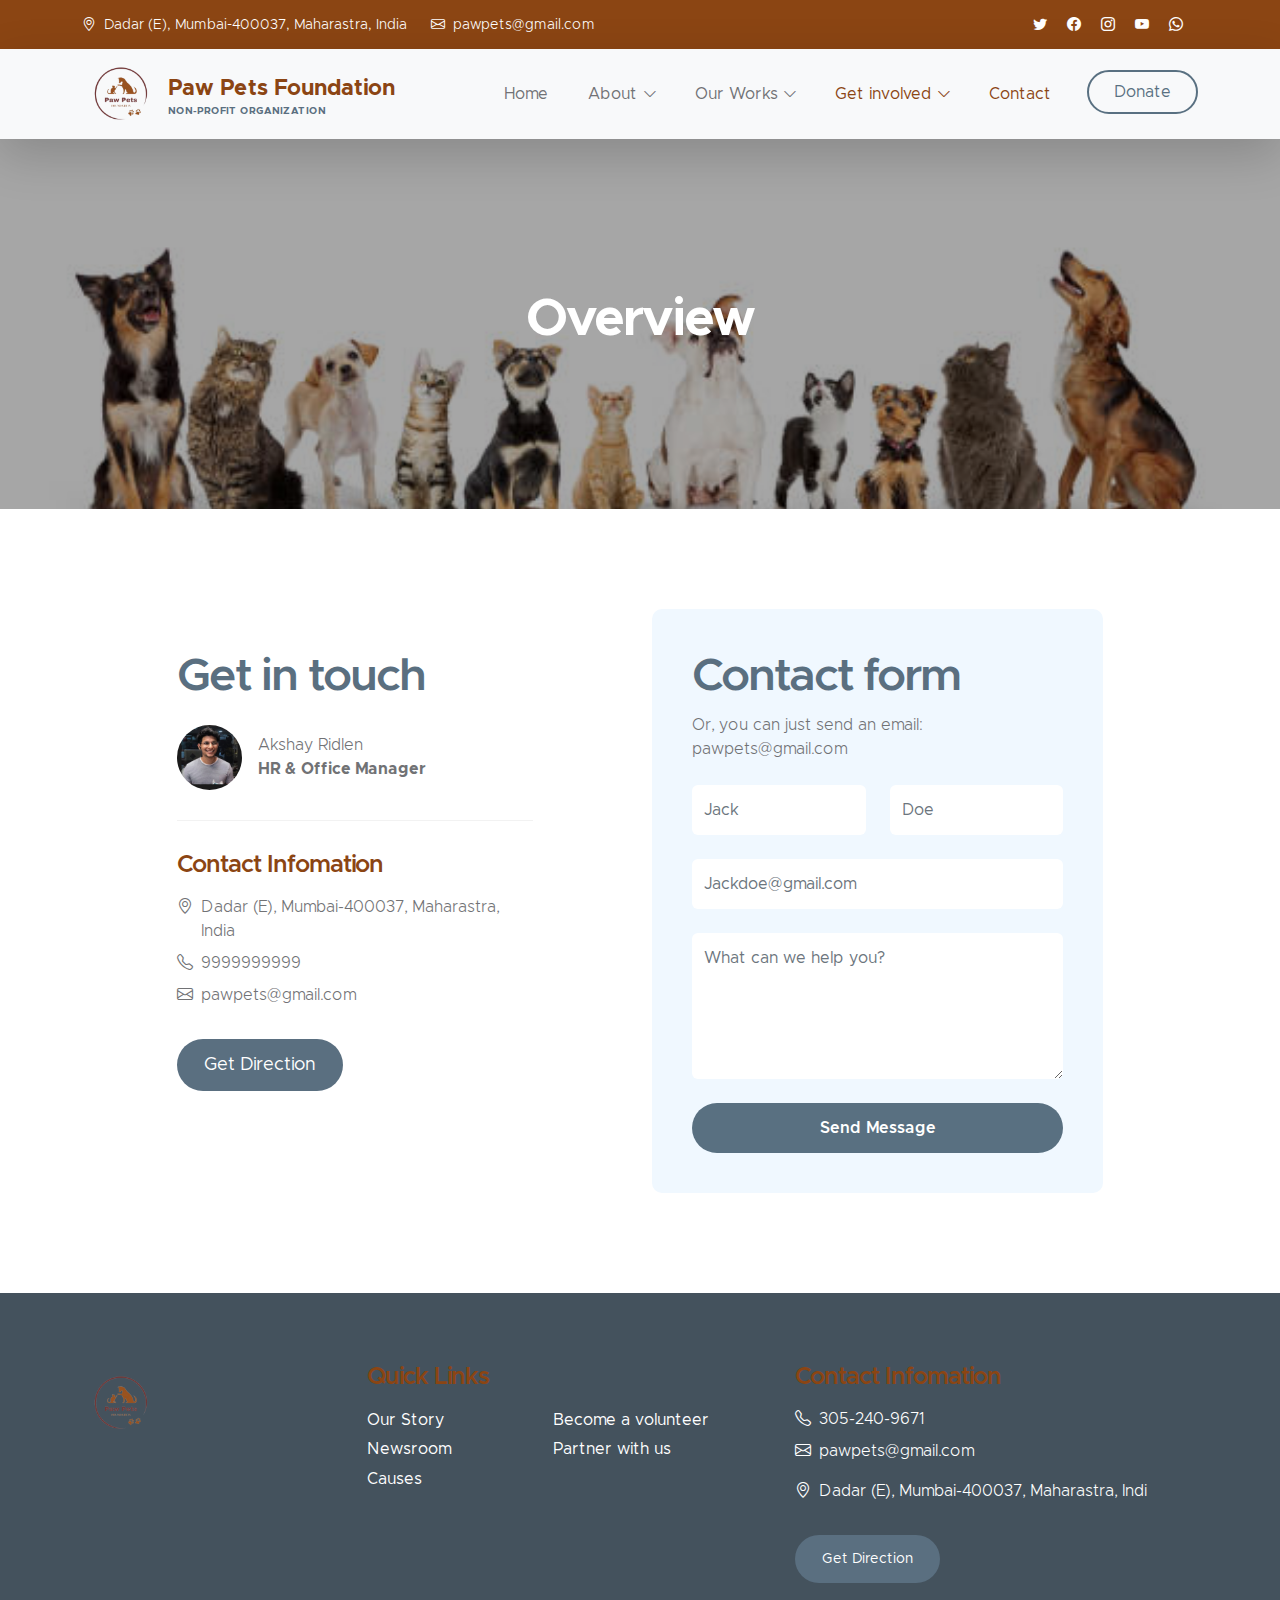
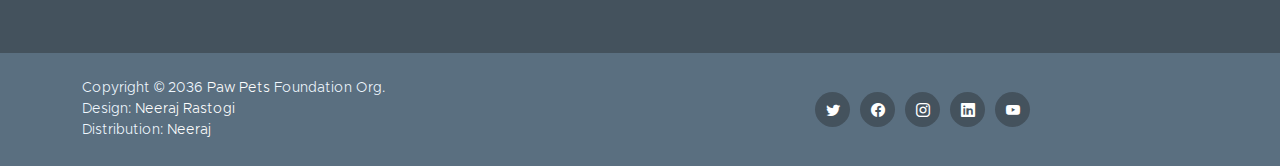
<file: PAWSPETS/Contact.html>
<!doctype html>
<html lang="en">

<head>
    <meta charset="utf-8">
    <meta name="viewport" content="width=device-width, initial-scale=1">

    <meta name="description" content="">
    <meta name="author" content="">

    <title>Paw Pets Foundation</title>
    <link rel="shortcut icon" href="images/logo.jpg" />

    <!-- CSS FILES -->
    <link href="css/bootstrap.min.css" rel="stylesheet">

    <link href="css/bootstrap-icons.css" rel="stylesheet">

    <link href="css/templatemo-kind-heart-charity.css" rel="stylesheet">
    <!--

TemplateMo 581 Kind Heart Charity

https://templatemo.com/tm-581-kind-heart-charity

-->
</head>

<body>

    <header class="site-header">
        <div class="container">
            <div class="row">

                <div class="col-lg-8 col-12 d-flex flex-wrap">
                    <p class="d-flex me-4 mb-0">
                        <i class="bi-geo-alt me-2"></i>
                        Dadar (E), Mumbai-400037, Maharastra, India
                    </p>

                    <p class="d-flex mb-0">
                        <i class="bi-envelope me-2"></i>

                        <a href="mailto:pawpets@gmail.com">
                            pawpets@gmail.com
                        </a>
                    </p>
                </div>

                <div class="col-lg-3 col-12 ms-auto d-lg-block d-none">
                    <ul class="social-icon">
                        <li class="social-icon-item">
                            <a href="#" class="social-icon-link bi-twitter"></a>
                        </li>

                        <li class="social-icon-item">
                            <a href="#" class="social-icon-link bi-facebook"></a>
                        </li>

                        <li class="social-icon-item">
                            <a href="#" class="social-icon-link bi-instagram"></a>
                        </li>

                        <li class="social-icon-item">
                            <a href="#" class="social-icon-link bi-youtube"></a>
                        </li>

                        <li class="social-icon-item">
                            <a href="#" class="social-icon-link bi-whatsapp"></a>
                        </li>
                    </ul>
                </div>

            </div>
        </div>
    </header>

    <nav class="navbar navbar-expand-lg bg-light shadow-lg">
        <div class="container">
            <a class="navbar-brand" href="index.html">
                <img src="images/logo-1.png" class="logo img-fluid" alt="Kind Heart Charity">
                <span>
                    Paw Pets Foundation
                    <small>Non-profit Organization</small>
                </span>
            </a>

            <button class="navbar-toggler" type="button" data-bs-toggle="collapse" data-bs-target="#navbarNav"
                aria-controls="navbarNav" aria-expanded="false" aria-label="Toggle navigation">
                <span class="navbar-toggler-icon"></span>
            </button>

            <div class="collapse navbar-collapse" id="navbarNav">
                <ul class="navbar-nav ms-auto">
                    <li class="nav-item">
                        <a class="nav-link click-scroll" href="index.html">Home</a>
                    </li>

                    <!-- <li class="nav-item">
                        <a class="nav-link click-scroll" href="#section_2">About</a>
                    </li>

                    <li class="nav-item">
                        <a class="nav-link click-scroll" href="#section_3">Causes</a>
                    </li>

                    <li class="nav-item">
                        <a class="nav-link click-scroll" href="#section_4">Volunteer</a>
                    </li> -->

                    
                    
                    <li class="nav-item dropdown">
                        <a class="nav-link click-scroll dropdown-toggle" href="#"
                            id="navbarLightDropdownMenuLink" role="button" data-bs-toggle="dropdown"
                            aria-expanded="false">About</a>

                        <ul class="dropdown-menu dropdown-menu-light" aria-labelledby="navbarLightDropdownMenuLink">
                            <li><a class="dropdown-item" href="about.html">About us</a></li>
                            
                            <li><a class="dropdown-item" href="Team.HTML">Team</a></li>
                            <li><a class="dropdown-item" href="supporters.html">Supporters</a></li>
                        </ul>
                    </li>
                    <li class="nav-item dropdown">
                        <a class="nav-link click-scroll dropdown-toggle" href="#"
                            id="navbarLightDropdownMenuLink" role="button" data-bs-toggle="dropdown"
                            aria-expanded="false">Our Works</a>

                        <ul class="dropdown-menu dropdown-menu-light" aria-labelledby="navbarLightDropdownMenuLink">
                            <li><a class="dropdown-item" href="overview.html">Overview</a></li>

                            <li><a class="dropdown-item" href="stories.html">Stories</a></li>
                            <li><a class="dropdown-item" href="events&activites.html">Event & Activites</a></li>
                        </ul>
                    </li>
                    <li class="nav-item dropdown  ">
                        <a class="nav-link click-scroll dropdown-toggle active" href="#"
                            id="navbarLightDropdownMenuLink" role="button" data-bs-toggle="dropdown"
                            aria-expanded="false">Get involved</a>

                        <ul class="dropdown-menu dropdown-menu-light" aria-labelledby="navbarLightDropdownMenuLink">
                            <li><a class="dropdown-item  active" href="Adoption.html">Adoption</a></li>

                            <li><a class="dropdown-item" href="donate.html">Donation</a></li>
                            <li><a class="dropdown-item" href="Ourcauses.html">Our Causes</a></li>
                            <li><a class="dropdown-item" href="Volenteer.html">Volunteer</a></li>
                            <li><a class="dropdown-item" href="froster.html">Foster</a></li>
                        </ul>
                    </li>
                    <!-- <li class="nav-item dropdown">
                        <a class="nav-link click-scroll dropdown-toggle" href="#section_5"
                            id="navbarLightDropdownMenuLink" role="button" data-bs-toggle="dropdown"
                            aria-expanded="false">News</a>

                        <ul class="dropdown-menu dropdown-menu-light" aria-labelledby="navbarLightDropdownMenuLink">
                            <li><a class="dropdown-item" href="news.html">News Listing</a></li>

                            <li><a class="dropdown-item" href="news-detail.html">News Detail</a></li>
                        </ul>
                    </li> -->
                    
                    <li class="nav-item">
                        <a class="nav-link click-scroll active" href="#top">Contact</a>
                    </li>

                    <li class="nav-item ms-3">
                        <a class="nav-link custom-btn custom-border-btn btn" href="donate.html">Donate</a>
                    </li>
                </ul>
            </div>
        </div>
    </nav>

    <main>

        <section class="news-detail-header-section text-center">
            <div class="section-overlay"></div>

            <div class="container">
                <div class="row">

                    <div class="col-lg-12 col-12">
                        <h1 class="text-white">Overview</h1>
                    </div>

                </div>
            </div>
        </section>
        <section class="contact-section section-padding" id="section_6">
            <div class="container">
                <div class="row">

                    <div class="col-lg-4 col-12 ms-auto mb-5 mb-lg-0">
                        <div class="contact-info-wrap">
                            <h2>Get in touch</h2>

                            <div class="contact-image-wrap d-flex flex-wrap">
                                <img src="images/avatar/Akshay sir.jpg"
                                    class="img-fluid avatar-image" alt="">

                                <div class="d-flex flex-column justify-content-center ms-3">
                                    <p class="mb-0">Akshay Ridlen</p>
                                    <p class="mb-0"><strong>HR & Office Manager</strong></p>
                                </div>
                            </div>

                            <div class="contact-info">
                                <h5 class="mb-3">Contact Infomation</h5>

                                <p class="d-flex mb-2">
                                    <i class="bi-geo-alt me-2"></i>
                                    Dadar (E), Mumbai-400037, Maharastra, India
                                </p>

                                <p class="d-flex mb-2">
                                    <i class="bi-telephone me-2"></i>

                                    <a href="tel: 99999999">
                                        9999999999
                                    </a>
                                </p>

                                <p class="d-flex">
                                    <i class="bi-envelope me-2"></i>

                                    <a href="mailto:pawpets@gmail.com">
                                        pawpets@gmail.com
                                    </a>
                                </p>

                                <a href="#" class="custom-btn btn mt-3">Get Direction</a>
                            </div>
                        </div>
                    </div>

                    <div class="col-lg-5 col-12 mx-auto">
                        <form class="custom-form contact-form" action="#" method="post" role="form">
                            <h2>Contact form</h2>

                            <p class="mb-4">Or, you can just send an email:
                                <a href="#">pawpets@gmail.com</a>
                            </p>
                            <div class="row">
                                <div class="col-lg-6 col-md-6 col-12">
                                    <input type="text" name="first-name" id="first-name" class="form-control"
                                        placeholder="Jack" required>
                                </div>

                                <div class="col-lg-6 col-md-6 col-12">
                                    <input type="text" name="last-name" id="last-name" class="form-control"
                                        placeholder="Doe" required>
                                </div>
                            </div>

                            <input type="email" name="email" id="email" pattern="[^ @]*@[^ @]*" class="form-control"
                                placeholder="Jackdoe@gmail.com" required>

                            <textarea name="message" rows="5" class="form-control" id="message"
                                placeholder="What can we help you?"></textarea>

                            <button type="submit" class="form-control">Send Message</button>
                        </form>
                    </div>

                </div>
            </div>
        </section>
        <!-- <section class="news-section section-padding">
            <div class="container">
                <div class="row"> -->

                    <!-- <div class="col-lg-7 col-12">
                        <div class="news-block">
                            <div class="news-block-top">
                                <a href="news-detail.html">
                                    <img src="images/news/p13.jpg"
                                        class="news-image img-fluid" alt="">
                                </a>

                                <div class="news-category-block">
                                    <a href="#" class="category-block-link">
                                        Cat,
                                    </a>

                                    <a href="#" class="category-block-link">
                                        Rescuing
                                    </a>
                                </div>
                            </div>

                            <div class="news-block-info">
                                <div class="d-flex mt-2">
                                    <div class="news-block-date">
                                        <p>
                                            <i class="bi-calendar4 custom-icon me-1"></i>
                                            October 18, 2036
                                        </p>
                                    </div>

                                    <div class="news-block-author mx-5">
                                        <p>
                                            <i class="bi-person custom-icon me-1"></i>
                                            By Admin
                                        </p>
                                    </div>

                                    <div class="news-block-comment">
                                        <p>
                                            <i class="bi-chat-left custom-icon me-1"></i>
                                            32 Comments
                                        </p>
                                    </div>
                                </div>

                                <div class="news-block-title mb-2">
                                    <h4><a href="news-detail.html" class="news-block-title-link">Rescuing Cats from urban area</a></h4>
                                </div>

                                <div class="news-block-body">
                                    <p>nisl, Lorem ipsum dolor sit amet consectetur adipisicing elit. Illum quibusdam, deleniti
                                        mollitia in dolorem aliquam doloremque voluptatibus unde. Numquam, et voluptatem vel quisquam eum laudantium at enim
                                        deleniti recusandae optio?</p>
                                </div>
                            </div>
                        </div>

                        <div class="news-block mt-3">
                            <div class="news-block-top">
                                <a href="news-detail.html">
                                    <img src="images/news/p19.jpg"
                                        class="news-image img-fluid" alt="">
                                </a>

                                <div class="news-category-block">
                                    <a href="#" class="category-block-link">
                                        Food,
                                    </a>

                                    <a href="#" class="category-block-link">
                                        Donation,
                                    </a>

                                    <a href="#" class="category-block-link">
                                        Caring
                                    </a>
                                </div>
                            </div>

                            <div class="news-block-info">
                                <div class="d-flex mt-2">
                                    <div class="news-block-date">
                                        <p>
                                            <i class="bi-calendar4 custom-icon me-1"></i>
                                            October 12, 2036
                                        </p>
                                    </div>

                                    <div class="news-block-author mx-5">
                                        <p>
                                            <i class="bi-person custom-icon me-1"></i>
                                            By Admin
                                        </p>
                                    </div>

                                    <div class="news-block-comment">
                                        <p>
                                            <i class="bi-chat-left custom-icon me-1"></i>
                                            35 Comments
                                        </p>
                                    </div>
                                </div>

                                <div class="news-block-title mb-2">
                                    <h4><a href="news-detail.html" class="news-block-title-link">Food donation area</a>
                                    </h4>
                                </div>

                                <div class="news-block-body">
                                    <p>Lorem ipsum dolor sit amet consectetur adipisicing elit. Nesciunt cum quaerat quasi sit nulla maiores. Repudiandae
                                        quis eaque eos! Velit provident eum officiis!<a href="https://templatemo.com/contact"
                                            target="_blank">contact paw Pets</a> for more information.</p>
                                </div>
                            </div>
                        </div>
                    </div> -->

                    <!-- <div class="col-lg-4 col-12 mx-auto mt-4 mt-lg-0">
                        <form class="custom-form search-form" action="#" method="post" role="form">
                            <input class="form-control" type="search" placeholder="Search" aria-label="Search">

                            <button type="submit" class="form-control">
                                <i class="bi-search"></i>
                            </button>
                        </form>

                        <h5 class="mt-5 mb-3">Recent news</h5>

                        <div class="news-block news-block-two-col d-flex mt-4">
                            <div class="news-block-two-col-image-wrap">
                                <a href="news-detail.html">
                                    <img src="images/news/p22.jpg"
                                        class="news-image img-fluid" alt="">
                                </a>
                            </div>

                            <div class="news-block-two-col-info">
                                <div class="news-block-title mb-2">
                                    <h6><a href="news-detail.html" class="news-block-title-link">Food donation area</a>
                                    </h6>
                                </div>

                                <div class="news-block-date">
                                    <p>
                                        <i class="bi-calendar4 custom-icon me-1"></i>
                                        October 16, 2036
                                    </p>
                                </div>
                            </div>
                        </div> -->

                        <!-- <div class="news-block news-block-two-col d-flex mt-4">
                            <div class="news-block-two-col-image-wrap">
                                <a href="news-detail.html">
                                    <img src="images/news/p8.jpg"
                                        class="news-image img-fluid" alt="">
                                </a>
                            </div>

                            <div class="news-block-two-col-info">
                                <div class="news-block-title mb-2">
                                    <h6><a href="news-detail.html" class="news-block-title-link">Volunteering Clean</a>
                                    </h6>
                                </div>

                                <div class="news-block-date">
                                    <p>
                                        <i class="bi-calendar4 custom-icon me-1"></i>
                                        October 24, 2036
                                    </p>
                                </div>
                            </div>
                        </div> -->

                        <!-- <div class="category-block d-flex flex-column">
                            <h5 class="mb-3">Categories</h5>

                            <a href="#" class="category-block-link">
                                Drinking water
                                <span class="badge">20</span>
                            </a>

                            <a href="#" class="category-block-link">
                                Food Donation
                                <span class="badge">30</span>
                            </a>

                            <a href="#" class="category-block-link">
                                Children Education
                                <span class="badge">10</span>
                            </a>

                            <a href="#" class="category-block-link">
                                Poverty Development
                                <span class="badge">15</span>
                            </a>

                            <a href="#" class="category-block-link">
                                Clothing Donation
                                <span class="badge">20</span>
                            </a>
                        </div>

                        <div class="tags-block">
                            <h5 class="mb-3">Tags</h5>

                            <a href="#" class="tags-block-link">
                                Donation
                            </a>

                            <a href="#" class="tags-block-link">
                                Clothing
                            </a>

                            <a href="#" class="tags-block-link">
                                Food
                            </a>

                            <a href="#" class="tags-block-link">
                                Children
                            </a>

                            <a href="#" class="tags-block-link">
                                Education
                            </a>

                            <a href="#" class="tags-block-link">
                                Poverty
                            </a>

                            <a href="#" class="tags-block-link">
                                Clean Water
                            </a>
                        </div> -->

                        <!-- <form class="custom-form subscribe-form" action="#" method="post" role="form">
                            <h5 class="mb-4">Newsletter Form</h5>

                            <input type="email" name="subscribe-email" id="subscribe-email" pattern="[^ @]*@[^ @]*"
                                class="form-control" placeholder="Email Address" required>

                            <div class="col-lg-12 col-12">
                                <button type="submit" class="form-control">Subscribe</button>
                            </div>
                        </form>
                    </div> -->

                <!-- </div>
            </div>
        </section> -->
    </main>

    <footer class="site-footer">
        <div class="container">
            <div class="row">
                <div class="col-lg-3 col-12 mb-4">
                    <img src="images/logo-1.png" class="logo img-fluid" alt="">
                </div>

                <div class="col-lg-4 col-md-6 col-12 mb-4">
                    <h5 class="site-footer-title mb-3">Quick Links</h5>

                    <ul class="footer-menu">
                        <li class="footer-menu-item"><a href="#" class="footer-menu-link">Our Story</a></li>

                        <li class="footer-menu-item"><a href="#" class="footer-menu-link">Newsroom</a></li>

                        <li class="footer-menu-item"><a href="#" class="footer-menu-link">Causes</a></li>

                        <li class="footer-menu-item"><a href="#" class="footer-menu-link">Become a volunteer</a></li>

                        <li class="footer-menu-item"><a href="#" class="footer-menu-link">Partner with us</a></li>
                    </ul>
                </div>

                <div class="col-lg-4 col-md-6 col-12 mx-auto">
                    <h5 class="site-footer-title mb-3">Contact Infomation</h5>

                    <p class="text-white d-flex mb-2">
                        <i class="bi-telephone me-2"></i>

                        <a href="tel: 305-240-9671" class="site-footer-link">
                            305-240-9671
                        </a>
                    </p>

                    <p class="text-white d-flex">
                        <i class="bi-envelope me-2"></i>

                        <a href="mailto:pawpets@gmail.com" class="site-footer-link">
                            pawpets@gmail.com
                        </a>
                    </p>

                    <p class="text-white d-flex mt-3">
                        <i class="bi-geo-alt me-2"></i>
                        Dadar (E), Mumbai-400037, Maharastra, Indi
                    </p>

                    <a href="#" class="custom-btn btn mt-3">Get Direction</a>
                </div>
            </div>
        </div>

        <div class="site-footer-bottom">
            <div class="container">
                <div class="row">

                    <div class="col-lg-6 col-md-7 col-12">
                        <p class="copyright-text mb-0">Copyright © 2036 <a href="#">Paw Pets </a> Foundation Org.<br>
                            Design: <a href="https://www.instagram.com/itz_neeerrrr/" target="_blank">Neeraj Rastogi</a><br>Distribution:
                            <a href="https://www.instagram.com/itz_neeerrrr/">Neeraj</a></p>
                    </div>

                    <div class="col-lg-6 col-md-5 col-12 d-flex justify-content-center align-items-center mx-auto">
                        <ul class="social-icon">
                            <li class="social-icon-item">
                                <a href="#" class="social-icon-link bi-twitter"></a>
                            </li>

                            <li class="social-icon-item">
                                <a href="#" class="social-icon-link bi-facebook"></a>
                            </li>

                            <li class="social-icon-item">
                                <a href="#" class="social-icon-link bi-instagram"></a>
                            </li>

                            <li class="social-icon-item">
                                <a href="#" class="social-icon-link bi-linkedin"></a>
                            </li>

                            <li class="social-icon-item">
                                <a href="#" class="social-icon-link bi-youtube"></a>
                            </li>
                        </ul>
                    </div>

                </div>
            </div>
        </div>
    </footer>

    <!-- JAVASCRIPT FILES -->
    <script src="js/jquery.min.js"></script>
    <script src="js/bootstrap.min.js"></script>
    <script src="js/jquery.sticky.js"></script>
    <script src="js/counter.js"></script>
    <script src="js/custom.js"></script>

</body>

</html>
</file>
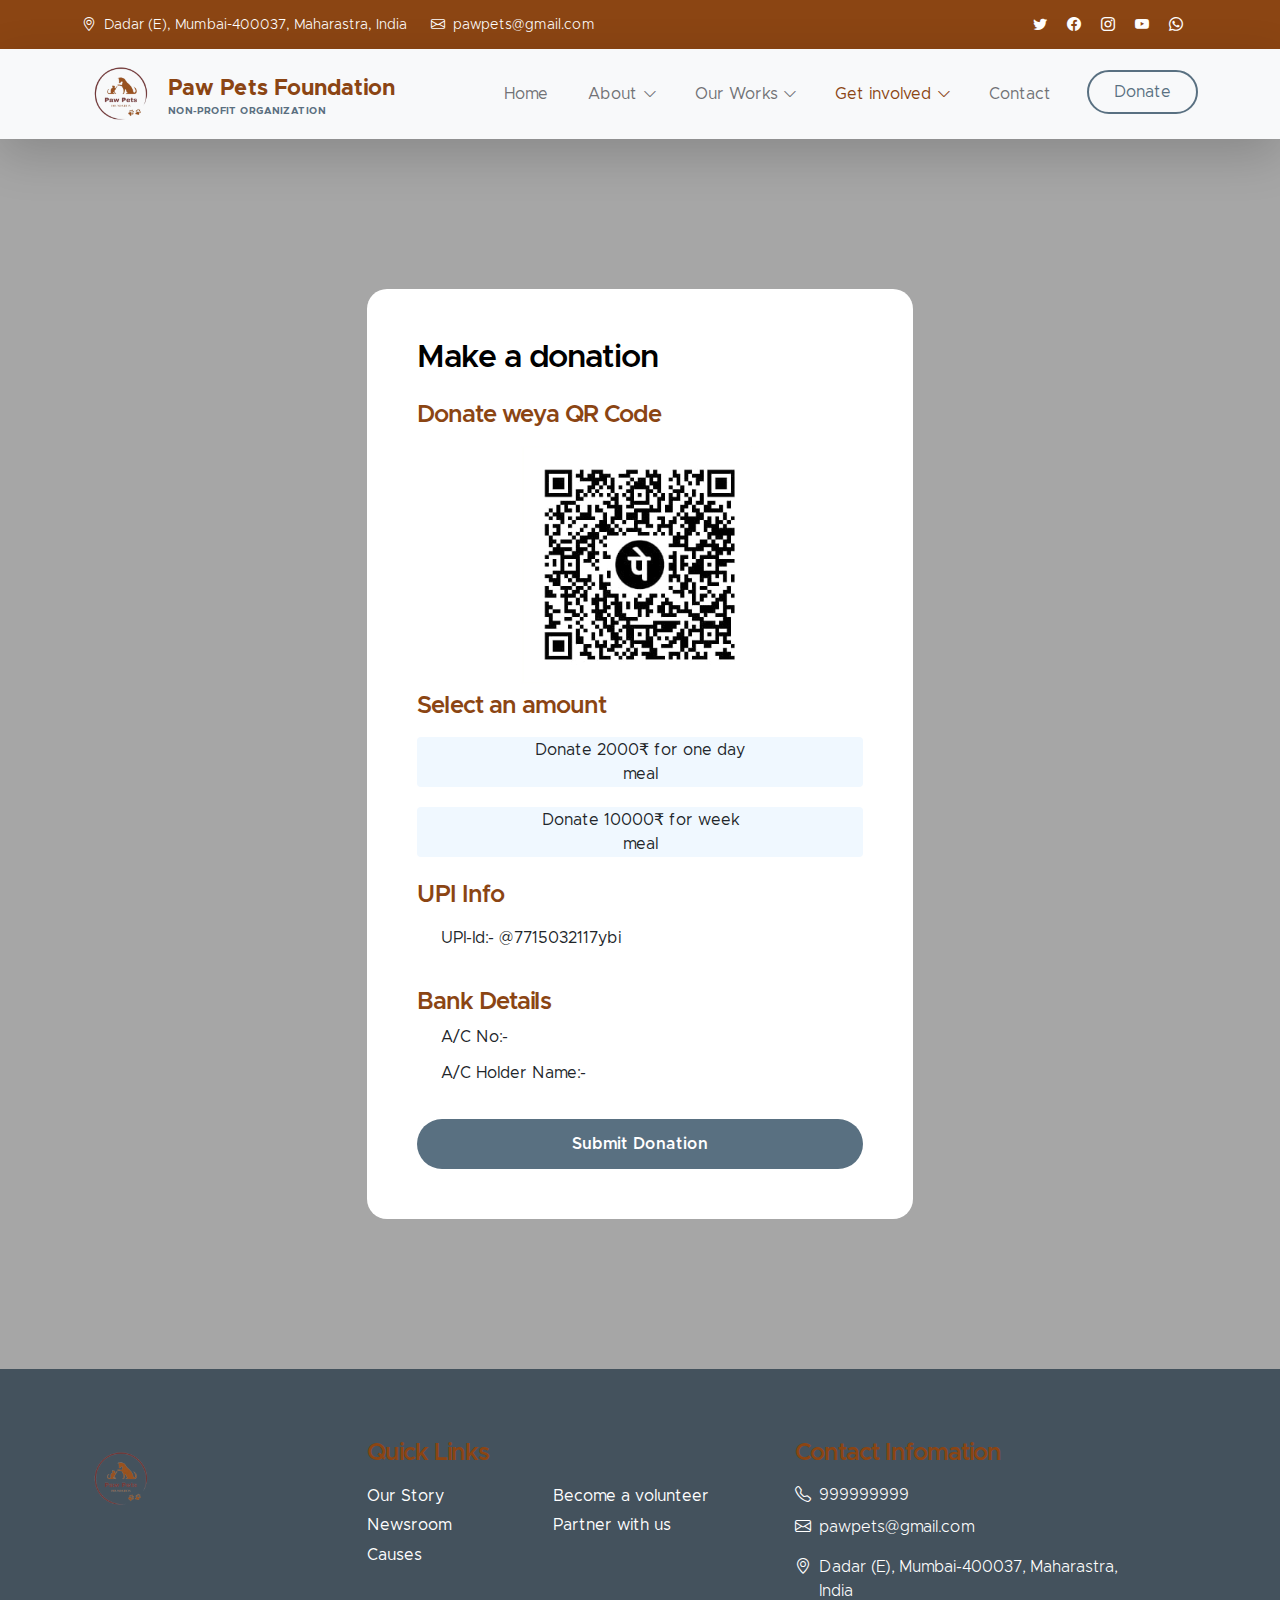
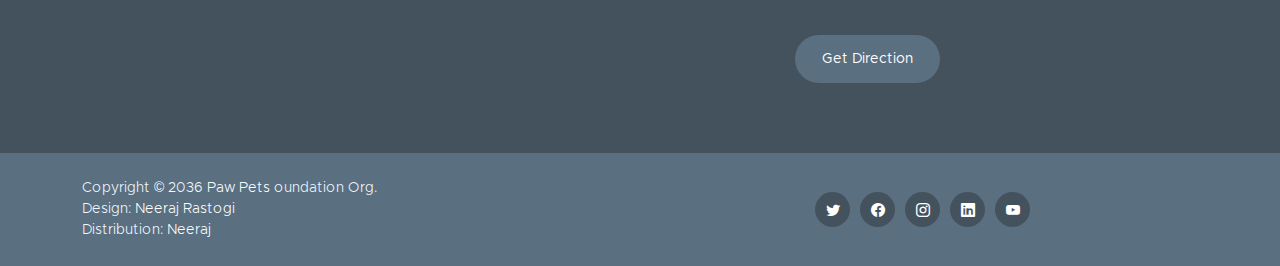
<file: PAWSPETS/donate.html>
<!doctype html>
<html lang="en">

<head>
    <meta charset="utf-8">
    <meta name="viewport" content="width=device-width, initial-scale=1">

    <meta name="description" content="">
    <meta name="author" content="">

    <title>Paw Pets Foundation</title>
    <link rel="shortcut icon" href="images/logo.jpg" />

    <!-- CSS FILES -->
    <link href="css/bootstrap.min.css" rel="stylesheet">

    <link href="css/bootstrap-icons.css" rel="stylesheet">

    <link href="css/templatemo-kind-heart-charity.css" rel="stylesheet">
    <!--

TemplateMo 581 Kind Heart Charity

https://templatemo.com/tm-581-kind-heart-charity

-->
</head>

<body>

    <header class="site-header">
        <div class="container">
            <div class="row">

                <div class="col-lg-8 col-12 d-flex flex-wrap">
                    <p class="d-flex me-4 mb-0">
                        <i class="bi-geo-alt me-2"></i>
                        Dadar (E), Mumbai-400037, Maharastra, India 
                    </p>

                    <p class="d-flex mb-0">
                        <i class="bi-envelope me-2"></i>

                        <a href="mailto:pawpets@gmail.com">
                            pawpets@gmail.com
                        </a>
                    </p>
                </div>

                <div class="col-lg-3 col-12 ms-auto d-lg-block d-none">
                    <ul class="social-icon">
                        <li class="social-icon-item">
                            <a href="#" class="social-icon-link bi-twitter"></a>
                        </li>

                        <li class="social-icon-item">
                            <a href="#" class="social-icon-link bi-facebook"></a>
                        </li>

                        <li class="social-icon-item">
                            <a href="#" class="social-icon-link bi-instagram"></a>
                        </li>

                        <li class="social-icon-item">
                            <a href="#" class="social-icon-link bi-youtube"></a>
                        </li>

                        <li class="social-icon-item">
                            <a href="#" class="social-icon-link bi-whatsapp"></a>
                        </li>
                    </ul>
                </div>

            </div>
        </div>
    </header>

    <nav class="navbar navbar-expand-lg bg-light shadow-lg">
        <div class="container">
            <a class="navbar-brand" href="index.html">
                <img src="images/logo-1.png" class="logo img-fluid" alt="Kind Heart Charity">
                <span>
                    Paw Pets Foundation
                    <small>Non-profit Organization</small>
                </span>
            </a>

            <button class="navbar-toggler" type="button" data-bs-toggle="collapse" data-bs-target="#navbarNav"
                aria-controls="navbarNav" aria-expanded="false" aria-label="Toggle navigation">
                <span class="navbar-toggler-icon"></span>
            </button>

            <div class="collapse navbar-collapse" id="navbarNav">
                <ul class="navbar-nav ms-auto">
                    <li class="nav-item">
                        <a class="nav-link click-scroll" href="index.html">Home</a>
                    </li>

                    <!-- <li class="nav-item">
                        <a class="nav-link click-scroll" href="#section_2">About</a>
                    </li>

                    <li class="nav-item">
                        <a class="nav-link click-scroll" href="#section_3">Causes</a>
                    </li>

                    <li class="nav-item">
                        <a class="nav-link click-scroll" href="#section_4">Volunteer</a>
                    </li> -->

                    
                    
                    <li class="nav-item dropdown">
                        <a class="nav-link click-scroll dropdown-toggle" href="#"
                            id="navbarLightDropdownMenuLink" role="button" data-bs-toggle="dropdown"
                            aria-expanded="false">About</a>

                        <ul class="dropdown-menu dropdown-menu-light" aria-labelledby="navbarLightDropdownMenuLink">
                            <li><a class="dropdown-item" href="about.html">About us</a></li>
                            
                            <li><a class="dropdown-item" href="Team.HTML">Team</a></li>
                            <li><a class="dropdown-item" href="supporters.html">Supporters</a></li>
                        </ul>
                    </li>
                    <li class="nav-item dropdown">
                        <a class="nav-link click-scroll dropdown-toggle" href="#"
                            id="navbarLightDropdownMenuLink" role="button" data-bs-toggle="dropdown"
                            aria-expanded="false">Our Works</a>

                        <ul class="dropdown-menu dropdown-menu-light" aria-labelledby="navbarLightDropdownMenuLink">
                            <li><a class="dropdown-item" href="overview.html">Overview</a></li>

                            <li><a class="dropdown-item" href="stories.html">Stories</a></li>
                            <li><a class="dropdown-item" href="events&activites.html">Event & Activites</a></li>
                        </ul>
                    </li>
                    <li class="nav-item dropdown">
                        <a class="nav-link click-scroll dropdown-toggle active" href="#top"
                            id="navbarLightDropdownMenuLink" role="button" data-bs-toggle="dropdown"
                            aria-expanded="false">Get involved</a>

                        <ul class="dropdown-menu dropdown-menu-light" aria-labelledby="navbarLightDropdownMenuLink">
                            <li><a class="dropdown-item " href="Adoption.html">Adoption</a></li>

                            <li><a class="dropdown-item  active" href="#top">Donation</a></li>
                            <li><a class="dropdown-item" href="Ourcauses.html">Our Causes</a></li>
                            <li><a class="dropdown-item" href="Volenteer.html">Volunteer</a></li>
                            <li><a class="dropdown-item" href="froster.html">Foster</a></li>
                        </ul>
                    </li>
                    <!-- <li class="nav-item dropdown">
                        <a class="nav-link click-scroll dropdown-toggle" href="#section_5"
                            id="navbarLightDropdownMenuLink" role="button" data-bs-toggle="dropdown"
                            aria-expanded="false">News</a>

                        <ul class="dropdown-menu dropdown-menu-light" aria-labelledby="navbarLightDropdownMenuLink">
                            <li><a class="dropdown-item" href="news.html">News Listing</a></li>

                            <li><a class="dropdown-item" href="news-detail.html">News Detail</a></li>
                        </ul>
                    </li> -->
                    
                    <li class="nav-item">
                        <a class="nav-link click-scroll" href="Contact.html">Contact</a>
                    </li>

                    <li class="nav-item ms-3">
                        <a class="nav-link custom-btn custom-border-btn btn" href="donate.html">Donate</a>
                    </li>
                </ul>
            </div>
        </div>
    </nav>

    <main>

        <section class="donate-section">
            <div class="section-overlay"></div>
            <div class="container">
                <div class="row">

                    <div class="col-lg-6 col-12 mx-auto">
                        <form class="custom-form donate-form" action="#" method="get" role="form">
                            <h3 class="mb-4">Make a donation</h3>

                            <div class="row">
                                <div class="col-lg-12 col-12">
                                    <h5 class="mb-3">Donate weya QR Code</h5>
                                </div>

                                <div class="text-center">

                                    <img src="images/Screenshot 2022-11-03 161843.png" class="img-fluid" alt="">
                                  
                                  </div>

                                <!-- <div class="col-lg-6 col-6 form-check-group form-check-group-donation-frequency">
                                    <div class="form-check form-check-radio">
                                        <input class="form-check-input" type="radio" name="DonationFrequency"
                                            id="DonationFrequencyOne" checked>

                                        <label class="form-check-label" for="DonationFrequencyOne">
                                            One Time
                                        </label>
                                    </div>
                                </div>

                                <div class="col-lg-6 col-6 form-check-group form-check-group-donation-frequency">
                                    <div class="form-check form-check-radio">
                                        <input class="form-check-input" type="radio" name="DonationFrequency"
                                            id="DonationFrequencyMonthly">

                                        <label class="form-check-label" for="DonationFrequencyMonthly">
                                            Monthly
                                        </label>
                                    </div>
                                </div> -->

                                <div class="col-lg-12 col-12">
                                    <h5 class="mt-2 mb-3">Select an amount</h5>
                                </div>

                                <div class="col-lg-12 col-md-12 col-12 form-check-group">
                                    <div class="form-check form-check-radio">
                                        <input class="form-check-input" type="radio" name="flexRadioDefault"
                                            id="flexRadioDefault1">
                                        <label class="form-check-label" for="flexRadioDefault1">
                                            Donate 2000₹ for one day meal
                                        </label>
                                    </div>
                                </div>

                                <div class="col-lg-12 col-md-12 col-12 form-check-group">
                                    <div class="form-check form-check-radio">
                                        <input class="form-check-input" type="radio" name="flexRadioDefault"
                                            id="flexRadioDefault2">
                                        <label class="form-check-label" for="flexRadioDefault2">
                                            Donate 10000₹ for week meal
                                        </label>
                                    </div>
                                </div>

                                <!-- <div class="col-lg-3 col-md-6 col-6 form-check-group">
                                    <div class="form-check form-check-radio">
                                        <input class="form-check-input" type="radio" name="flexRadioDefault"
                                            id="flexRadioDefault3">
                                        <label class="form-check-label" for="flexRadioDefault3">
                                            $20
                                        </label>
                                    </div>
                                </div>

                                <div class="col-lg-3 col-md-6 col-6 form-check-group">
                                    <div class="form-check form-check-radio">
                                        <input class="form-check-input" type="radio" name="flexRadioDefault"
                                            id="flexRadioDefault4">
                                        <label class="form-check-label" for="flexRadioDefault4">
                                            $30
                                        </label>
                                    </div>
                                </div>

                                <div class="col-lg-3 col-md-6 col-6 form-check-group">
                                    <div class="form-check form-check-radio">
                                        <input class="form-check-input" type="radio" name="flexRadioDefault"
                                            id="flexRadioDefault5">
                                        <label class="form-check-label" for="flexRadioDefault5">
                                            $45
                                        </label>
                                    </div>
                                </div>

                                <div class="col-lg-3 col-md-6 col-6 form-check-group">
                                    <div class="form-check form-check-radio">
                                        <input class="form-check-input" type="radio" name="flexRadioDefault"
                                            id="flexRadioDefault6">
                                        <label class="form-check-label" for="flexRadioDefault6">
                                            $50
                                        </label>
                                    </div>
                                </div>

                                <div class="col-lg-6 col-12 form-check-group">
                                    <div class="input-group">
                                        <span class="input-group-text" id="basic-addon1">$</span>

                                        <input type="text" class="form-control" placeholder="Custom amount"
                                            aria-label="Username" aria-describedby="basic-addon1">
                                    </div>
                                </div> -->

                                <div class="col-lg-12 col-12">
                                    <h5 class="mt-1">UPI Info</h5>
                                </div>
                                <div class="col-lg-12 col-12 mt-2">
                                    <div class="form-check">
                                        
                                        <label class="form-check-label" for="flexRadioDefault9">
                                            <!-- <i class="bi-credit-card custom-icon ms-1"></i> -->
                                           UPI-Id:- @7715032117ybi
                                        </label>
                                    </div>

                                    <!-- <div class="form-check">
                                        
                                        <label class="form-check-label" for="flexRadioDefault10">
                                            <i class="bi-paypal custom-icon ms-1"></i>
                                            Paypal
                                        </label>
                                    </div> -->

                                <!-- <div class="col-lg-6 col-12 mt-2">
                                    <input type="text" name="donation-name" id="donation-name" class="form-control"
                                        placeholder="Jack Doe" required>
                                </div>

                                <div class="col-lg-6 col-12 mt-2">
                                    <input type="email" name="donation-email" id="donation-email"
                                        pattern="[^ @]*@[^ @]*" class="form-control" placeholder="Jackdoe@gmail.com"
                                        required>
                                </div> -->

                                <div class="col-lg-12 col-12">
                                    <h5 class="mt-4 pt-1">Bank Details</h5>
                                </div>

                                <div class="col-lg-12 col-12 mt-2">
                                    <div class="form-check">
                                        <!-- <input class="form-check-input" type="radio" name="DonationPayment"
                                            id="flexRadioDefault9"> -->
                                        <label class="form-check-label" for="flexRadioDefault9">
                                            <!-- <i class="bi-credit-card custom-icon ms-1"></i> -->
                                            A/C No:-
                                           

                                        </label>
                                    </div>

                                    <div class="form-check">
                                        <!-- <input class="form-check-input" type="radio" name="DonationPayment"
                                            id="flexRadioDefault10"> -->
                                        <label class="form-check-label" for="flexRadioDefault10">
                                            <!-- <i class="bi-paypal custom-icon ms-1"></i> -->
                                            A/C Holder Name:-
                                        </label>
                                    </div>

                                    <button type="submit" class="form-control mt-4">Submit Donation</button>
                                </div>
                            </div>
                        </form>
                    </div>

                </div>
            </div>
        </section>
    </main>

    <footer class="site-footer">
        <div class="container">
            <div class="row">
                <div class="col-lg-3 col-12 mb-4">
                    <img src="images/logo-1.png" class="logo img-fluid" alt="">
                </div>

                <div class="col-lg-4 col-md-6 col-12 mb-4">
                    <h5 class="site-footer-title mb-3">Quick Links</h5>

                    <ul class="footer-menu">
                        <li class="footer-menu-item"><a href="#" class="footer-menu-link">Our Story</a></li>

                        <li class="footer-menu-item"><a href="#" class="footer-menu-link">Newsroom</a></li>

                        <li class="footer-menu-item"><a href="#" class="footer-menu-link">Causes</a></li>

                        <li class="footer-menu-item"><a href="#" class="footer-menu-link">Become a volunteer</a></li>

                        <li class="footer-menu-item"><a href="#" class="footer-menu-link">Partner with us</a></li>
                    </ul>
                </div>

                <div class="col-lg-4 col-md-6 col-12 mx-auto">
                    <h5 class="site-footer-title mb-3">Contact Infomation</h5>

                    <p class="text-white d-flex mb-2">
                        <i class="bi-telephone me-2"></i>

                        <a href="tel: 999999999" class="site-footer-link">
                            999999999
                        </a>
                    </p>

                    <p class="text-white d-flex">
                        <i class="bi-envelope me-2"></i>

                        <a href="mailto:pawpets@gmail.com" class="site-footer-link">
                            pawpets@gmail.com
                        </a>
                    </p>

                    <p class="text-white d-flex mt-3">
                        <i class="bi-geo-alt me-2"></i>
                        Dadar (E), Mumbai-400037, Maharastra, India 
                    </p>

                    <a href="#" class="custom-btn btn mt-3">Get Direction</a>
                </div>
            </div>
        </div>

        <div class="site-footer-bottom">
            <div class="container">
                <div class="row">

                    <div class="col-lg-6 col-md-7 col-12">
                        <p class="copyright-text mb-0">Copyright © 2036 <a href="#">Paw Pets</a> oundation Org.<br>
                            Design: <a href="https://www.instagram.com/itz_neeerrrr/" target="_blank">Neeraj Rastogi</a><br>Distribution:
                            <a href="https://www.instagram.com/itz_neeerrrr/">Neeraj</a>
                        </p>
                    </div>

                    <div class="col-lg-6 col-md-5 col-12 d-flex justify-content-center align-items-center mx-auto">
                        <ul class="social-icon">
                            <li class="social-icon-item">
                                <a href="#" class="social-icon-link bi-twitter"></a>
                            </li>

                            <li class="social-icon-item">
                                <a href="#" class="social-icon-link bi-facebook"></a>
                            </li>

                            <li class="social-icon-item">
                                <a href="#" class="social-icon-link bi-instagram"></a>
                            </li>

                            <li class="social-icon-item">
                                <a href="#" class="social-icon-link bi-linkedin"></a>
                            </li>

                            <li class="social-icon-item">
                                <a href="https://youtube.com/templatemo" class="social-icon-link bi-youtube"></a>
                            </li>
                        </ul>
                    </div>

                </div>
            </div>
        </div>
    </footer>

    <!-- JAVASCRIPT FILES -->
    <script src="js/jquery.min.js"></script>
    <script src="js/bootstrap.min.js"></script>
    <script src="js/jquery.sticky.js"></script>
    <script src="js/counter.js"></script>
    <script src="js/custom.js"></script>

</body>

</html>
</file>
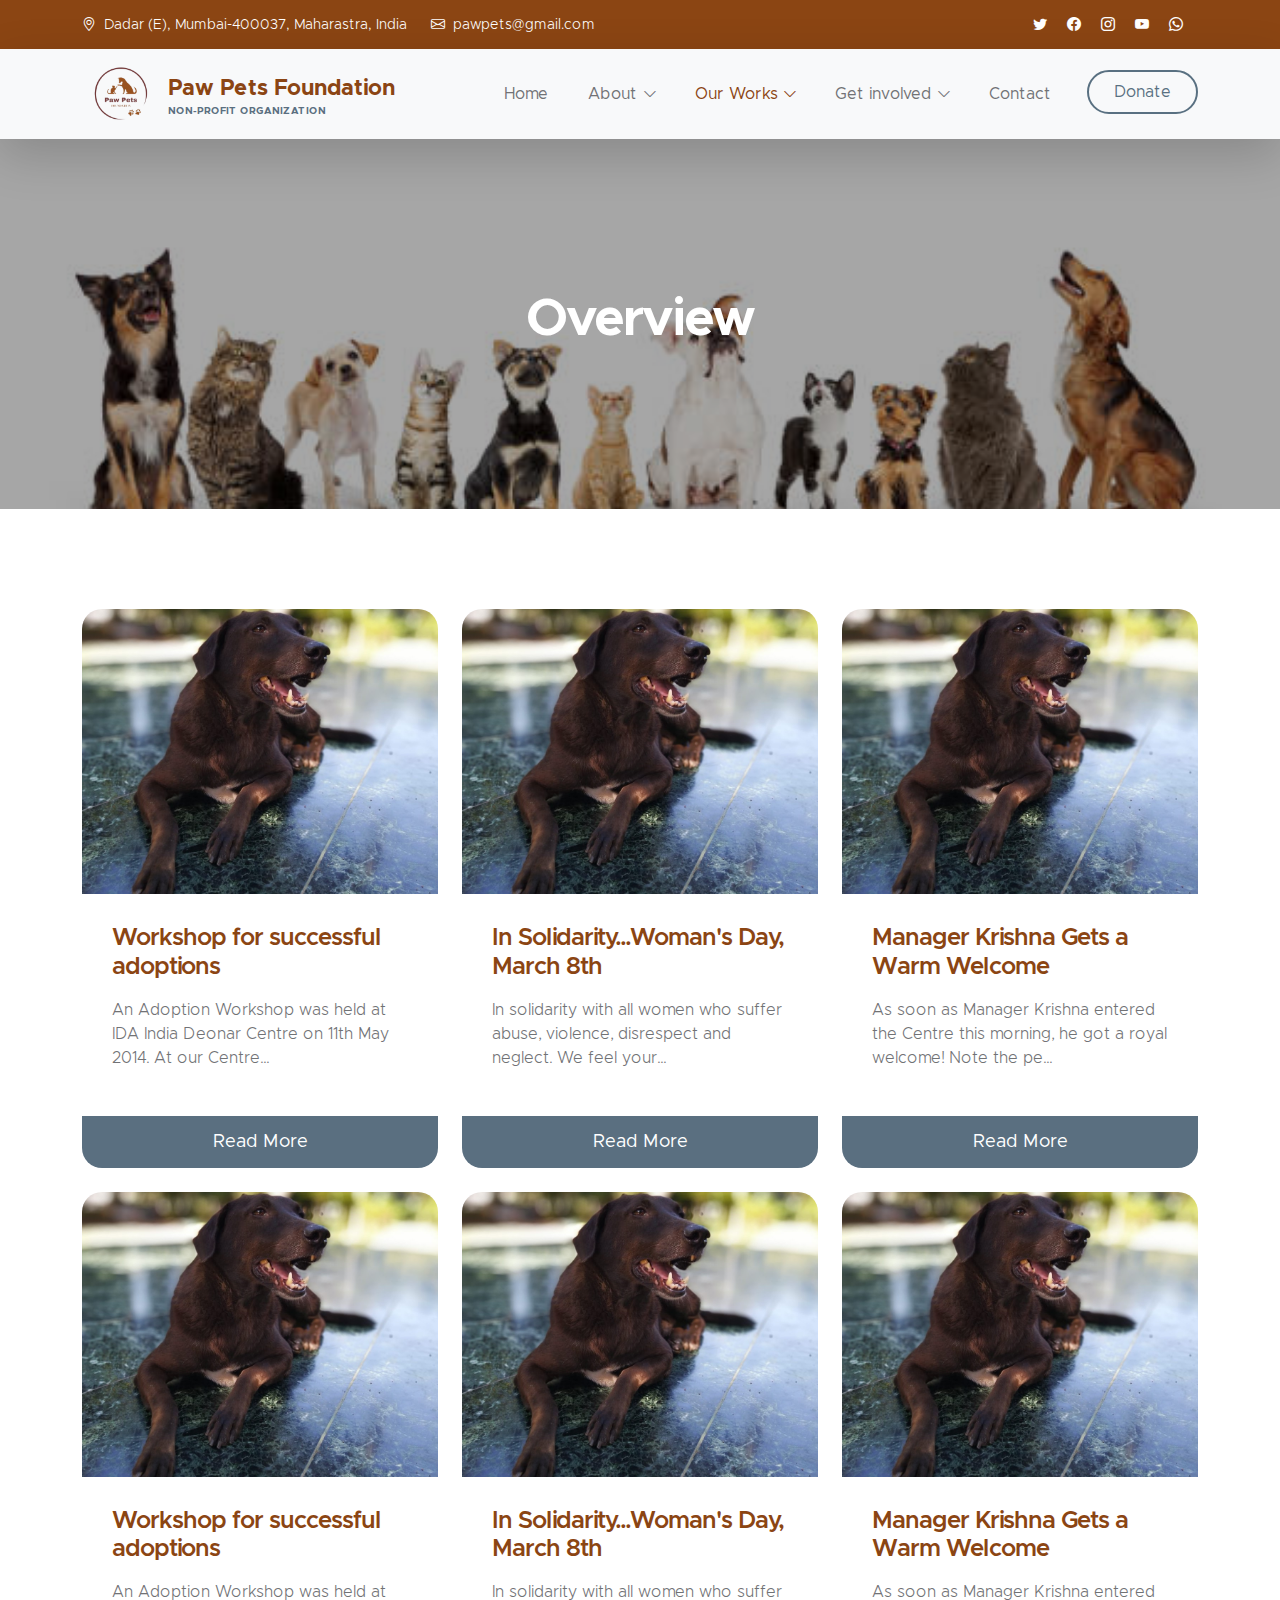
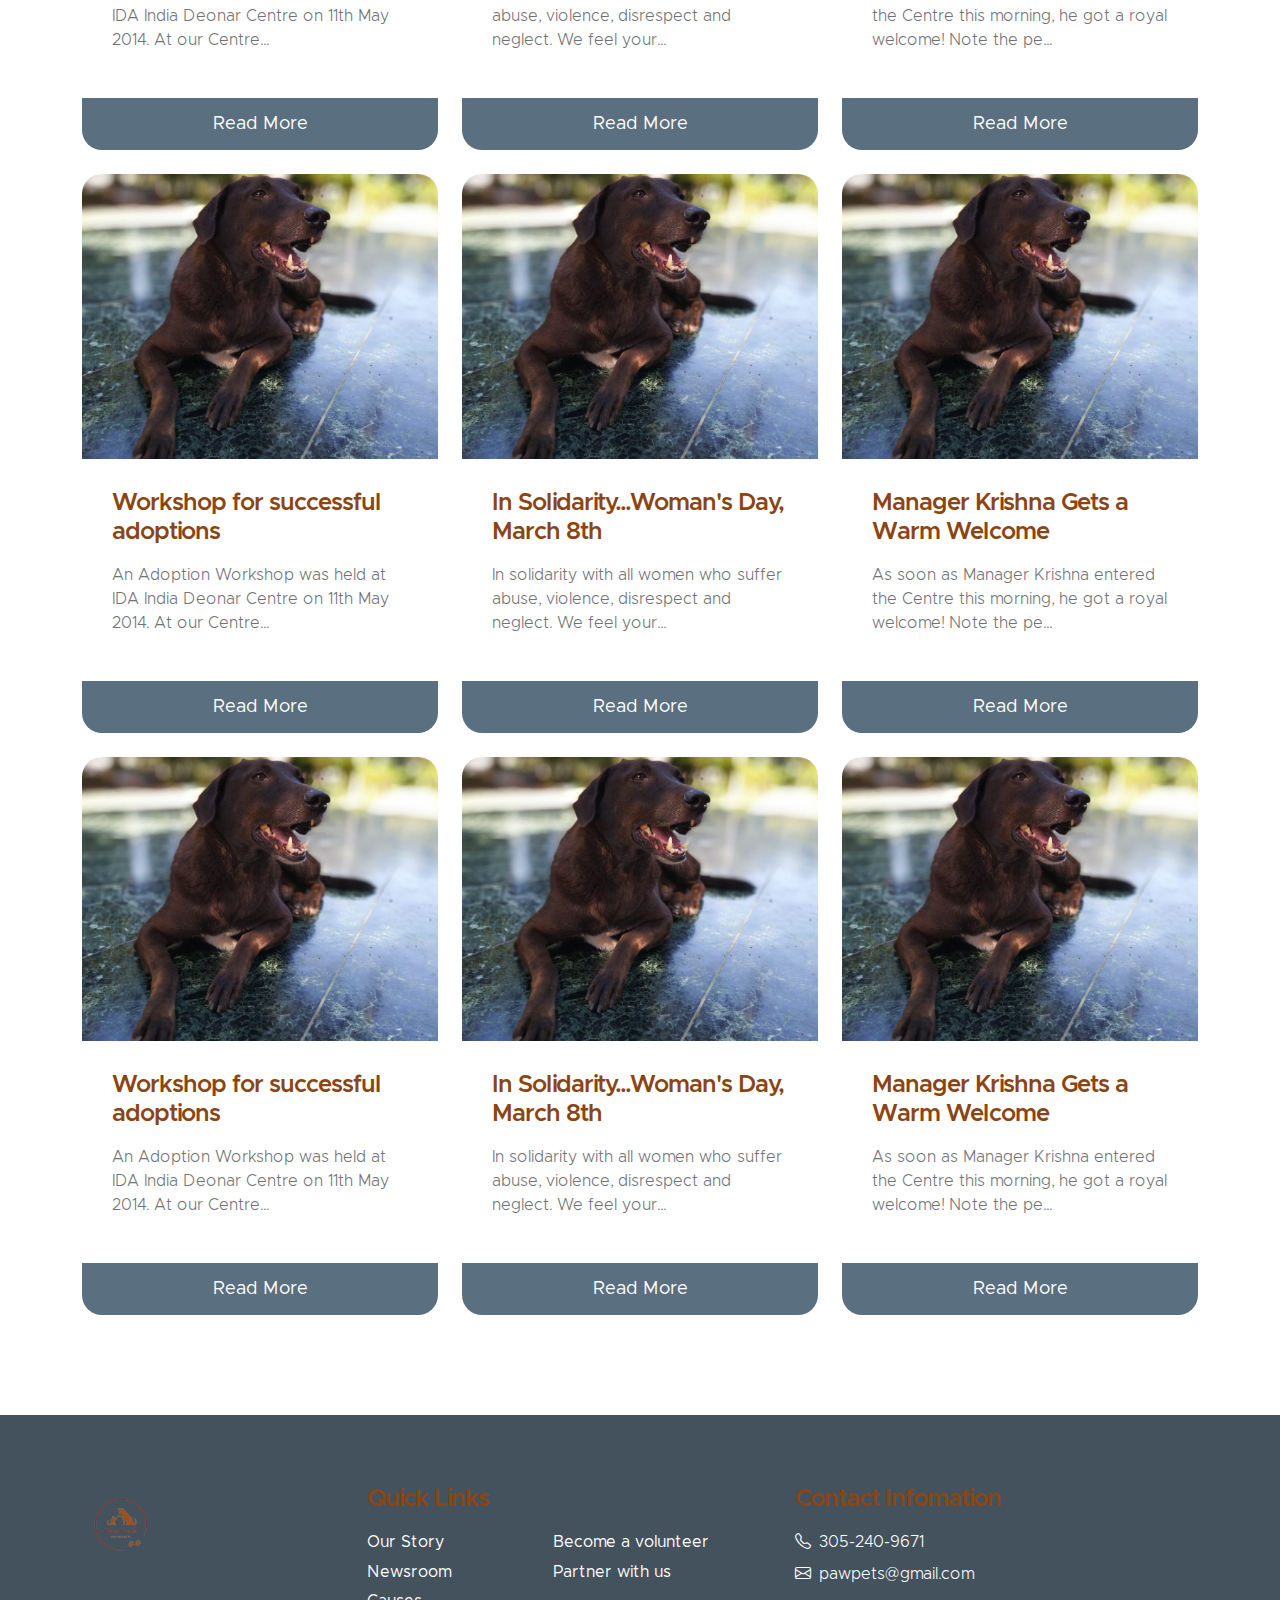
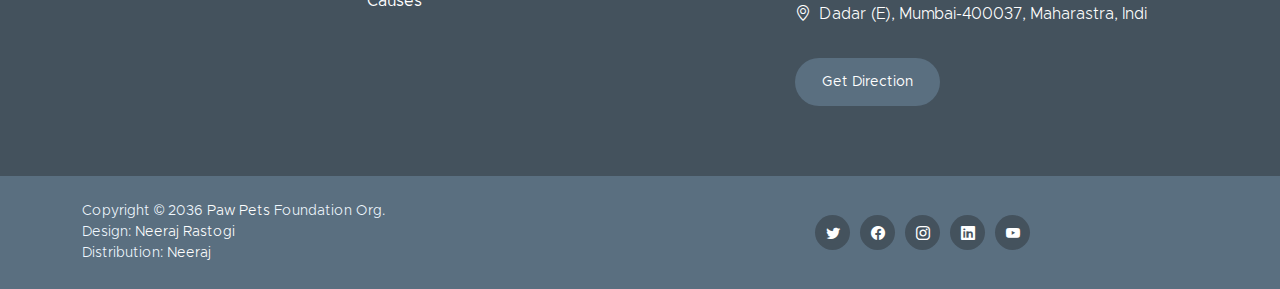
<file: PAWSPETS/events&activites.html>
<!doctype html>
<html lang="en">

<head>
    <meta charset="utf-8">
    <meta name="viewport" content="width=device-width, initial-scale=1">

    <meta name="description" content="">
    <meta name="author" content="">

    <title>Paw Pets Foundation</title>
    <link rel="shortcut icon" href="images/logo.jpg" />

    <!-- CSS FILES -->
    <link href="css/bootstrap.min.css" rel="stylesheet">

    <link href="css/bootstrap-icons.css" rel="stylesheet">

    <link href="css/templatemo-kind-heart-charity.css" rel="stylesheet">
    <!--

TemplateMo 581 Kind Heart Charity

https://templatemo.com/tm-581-kind-heart-charity

-->
</head>

<body>

    <header class="site-header">
        <div class="container">
            <div class="row">

                <div class="col-lg-8 col-12 d-flex flex-wrap">
                    <p class="d-flex me-4 mb-0">
                        <i class="bi-geo-alt me-2"></i>
                        Dadar (E), Mumbai-400037, Maharastra, India
                    </p>

                    <p class="d-flex mb-0">
                        <i class="bi-envelope me-2"></i>

                        <a href="mailto:pawpets@gmail.com">
                            pawpets@gmail.com
                        </a>
                    </p>
                </div>

                <div class="col-lg-3 col-12 ms-auto d-lg-block d-none">
                    <ul class="social-icon">
                        <li class="social-icon-item">
                            <a href="#" class="social-icon-link bi-twitter"></a>
                        </li>

                        <li class="social-icon-item">
                            <a href="#" class="social-icon-link bi-facebook"></a>
                        </li>

                        <li class="social-icon-item">
                            <a href="#" class="social-icon-link bi-instagram"></a>
                        </li>

                        <li class="social-icon-item">
                            <a href="#" class="social-icon-link bi-youtube"></a>
                        </li>

                        <li class="social-icon-item">
                            <a href="#" class="social-icon-link bi-whatsapp"></a>
                        </li>
                    </ul>
                </div>

            </div>
        </div>
    </header>

    <nav class="navbar navbar-expand-lg bg-light shadow-lg">
        <div class="container">
            <a class="navbar-brand" href="index.html">
                <img src="images/logo-1.png" class="logo img-fluid" alt="Kind Heart Charity">
                <span>
                    Paw Pets Foundation
                    <small>Non-profit Organization</small>
                </span>
            </a>

            <button class="navbar-toggler" type="button" data-bs-toggle="collapse" data-bs-target="#navbarNav"
                aria-controls="navbarNav" aria-expanded="false" aria-label="Toggle navigation">
                <span class="navbar-toggler-icon"></span>
            </button>

            <div class="collapse navbar-collapse" id="navbarNav">
                <ul class="navbar-nav ms-auto">
                    <li class="nav-item">
                        <a class="nav-link click-scroll" href="index.html">Home</a>
                    </li>

                    <!-- <li class="nav-item">
                        <a class="nav-link click-scroll" href="#section_2">About</a>
                    </li>

                    <li class="nav-item">
                        <a class="nav-link click-scroll" href="#section_3">Causes</a>
                    </li>

                    <li class="nav-item">
                        <a class="nav-link click-scroll" href="#section_4">Volunteer</a>
                    </li> -->

                    
                    
                    <li class="nav-item dropdown">
                        <a class="nav-link click-scroll dropdown-toggle" href="#"
                            id="navbarLightDropdownMenuLink" role="button" data-bs-toggle="dropdown"
                            aria-expanded="false">About</a>

                        <ul class="dropdown-menu dropdown-menu-light" aria-labelledby="navbarLightDropdownMenuLink">
                            <li><a class="dropdown-item" href="about.html">About us</a></li>
                            
                            <li><a class="dropdown-item" href="Team.HTML">Team</a></li>
                            <li><a class="dropdown-item" href="supporters.html">Supporters</a></li>
                        </ul>
                    </li>
                    <li class="nav-item dropdown  ">
                        <a class="nav-link click-scroll dropdown-toggle active" href="#top"
                            id="navbarLightDropdownMenuLink" role="button" data-bs-toggle="dropdown"
                            aria-expanded="false">Our Works</a>

                        <ul class="dropdown-menu dropdown-menu-light" aria-labelledby="navbarLightDropdownMenuLink">
                            <li><a class="dropdown-item" href="overview.html">Overview</a></li>

                            <li><a class="dropdown-item" href="stories.html">Stories</a></li>
                            <li><a class="dropdown-item  active" href="#top">Event & Activites</a></li>
                        </ul>
                    </li>
                    <li class="nav-item dropdown">
                        <a class="nav-link click-scroll dropdown-toggle" href="#"
                            id="navbarLightDropdownMenuLink" role="button" data-bs-toggle="dropdown"
                            aria-expanded="false">Get involved</a>

                        <ul class="dropdown-menu dropdown-menu-light" aria-labelledby="navbarLightDropdownMenuLink">
                            <li><a class="dropdown-item" href="Adoption.html">Adoption</a></li>

                            <li><a class="dropdown-item" href="donate.html">Donation</a></li>
                            <li><a class="dropdown-item" href="Ourcauses.html">Our Causes</a></li>
                            <li><a class="dropdown-item" href="Volenteer.html">Volunteer</a></li>
                            <li><a class="dropdown-item" href="froster.html">Foster</a></li>
                        </ul>
                    </li>
                    <!-- <li class="nav-item dropdown">
                        <a class="nav-link click-scroll dropdown-toggle" href="#section_5"
                            id="navbarLightDropdownMenuLink" role="button" data-bs-toggle="dropdown"
                            aria-expanded="false">News</a>

                        <ul class="dropdown-menu dropdown-menu-light" aria-labelledby="navbarLightDropdownMenuLink">
                            <li><a class="dropdown-item" href="news.html">News Listing</a></li>

                            <li><a class="dropdown-item" href="news-detail.html">News Detail</a></li>
                        </ul>
                    </li> -->
                    
                    <li class="nav-item">
                        <a class="nav-link click-scroll" href="Contact.html">Contact</a>
                    </li>

                    <li class="nav-item ms-3">
                        <a class="nav-link custom-btn custom-border-btn btn" href="donate.html">Donate</a>
                    </li>
                </ul>
            </div>
        </div>
    </nav>

    <main>

        <section class="news-detail-header-section text-center">
            <div class="section-overlay"></div>

            <div class="container">
                <div class="row">

                    <div class="col-lg-12 col-12">
                        <h1 class="text-white">Overview</h1>
                    </div>

                </div>
            </div>
        </section>

        <section class="news-section section-padding">
            <div class="container">
                <div class="row">


                    <div class="col-lg-4 col-md-6 col-12 mb-4 mb-lg-0">
                        <div class="custom-block-wrap">
                            <img src="images/causes/p11.jpg"
                                class="custom-block-image img-fluid" alt="">

                            <div class="custom-block">
                                <div class="custom-block-body">
                                    <h5 class="mb-3">Workshop for successful adoptions</h5>

                                    <p>An Adoption Workshop was held at IDA India Deonar Centre on 11th May 2014. At our Centre...</p>

                                   
                                </div>

                                <a href="donate.html" class="custom-btn btn">Read More</a>
                            </div>
                        </div>
                    </div>
                    <div class="col-lg-4 col-md-6 col-12 mb-4 mb-lg-0">
                        <div class="custom-block-wrap">
                            <img src="images/causes/p11.jpg"
                                class="custom-block-image img-fluid" alt="">

                            <div class="custom-block">
                                <div class="custom-block-body">
                                    <h5 class="mb-3">In Solidarity...Woman's Day, March 8th</h5>

                                    <p>In solidarity with all women who suffer abuse, violence, disrespect and neglect. We feel your...</p>

                                   
                                </div>

                                <a href="donate.html" class="custom-btn btn">Read More</a>
                            </div>
                        </div>
                    </div>
                    <div class="col-lg-4 col-md-6 col-12 mb-4 mb-lg-0">
                        <div class="custom-block-wrap">
                            <img src="images/causes/p11.jpg"
                                class="custom-block-image img-fluid" alt="">

                            <div class="custom-block">
                                <div class="custom-block-body">
                                    <h5 class="mb-3">Manager Krishna Gets a Warm Welcome</h5>

                                    <p>As soon as Manager Krishna entered the Centre this morning, he got a royal welcome! Note the pe...</p>

                                   
                                </div>

                                <a href="donate.html" class="custom-btn btn">Read More</a>
                            </div>
                        </div>
                    </div>
                    <div><br></div>
                    <div class="col-lg-4 col-md-6 col-12 mb-4 mb-lg-0">
                        <div class="custom-block-wrap">
                            <img src="images/causes/p11.jpg"
                                class="custom-block-image img-fluid" alt="">

                            <div class="custom-block">
                                <div class="custom-block-body">
                                    <h5 class="mb-3">Workshop for successful adoptions</h5>

                                    <p>An Adoption Workshop was held at IDA India Deonar Centre on 11th May 2014. At our Centre...</p>

                                   
                                </div>

                                <a href="donate.html" class="custom-btn btn">Read More</a>
                            </div>
                        </div>
                    </div>
                    <div class="col-lg-4 col-md-6 col-12 mb-4 mb-lg-0">
                        <div class="custom-block-wrap">
                            <img src="images/causes/p11.jpg"
                                class="custom-block-image img-fluid" alt="">

                            <div class="custom-block">
                                <div class="custom-block-body">
                                    <h5 class="mb-3">In Solidarity...Woman's Day, March 8th</h5>

                                    <p>In solidarity with all women who suffer abuse, violence, disrespect and neglect. We feel your...</p>

                                   
                                </div>

                                <a href="donate.html" class="custom-btn btn">Read More</a>
                            </div>
                        </div>
                    </div>
                    <div class="col-lg-4 col-md-6 col-12 mb-4 mb-lg-0">
                        <div class="custom-block-wrap">
                            <img src="images/causes/p11.jpg"
                                class="custom-block-image img-fluid" alt="">

                            <div class="custom-block">
                                <div class="custom-block-body">
                                    <h5 class="mb-3">Manager Krishna Gets a Warm Welcome</h5>

                                    <p>As soon as Manager Krishna entered the Centre this morning, he got a royal welcome! Note the pe...</p>

                                   
                                </div>

                                <a href="donate.html" class="custom-btn btn">Read More</a>
                            </div>
                        </div>
                    </div>
                    <div><br></div>
                    <div class="col-lg-4 col-md-6 col-12 mb-4 mb-lg-0">
                        <div class="custom-block-wrap">
                            <img src="images/causes/p11.jpg"
                                class="custom-block-image img-fluid" alt="">

                            <div class="custom-block">
                                <div class="custom-block-body">
                                    <h5 class="mb-3">Workshop for successful adoptions</h5>

                                    <p>An Adoption Workshop was held at IDA India Deonar Centre on 11th May 2014. At our Centre...</p>

                                   
                                </div>

                                <a href="donate.html" class="custom-btn btn">Read More</a>
                            </div>
                        </div>
                    </div>
                    <div class="col-lg-4 col-md-6 col-12 mb-4 mb-lg-0">
                        <div class="custom-block-wrap">
                            <img src="images/causes/p11.jpg"
                                class="custom-block-image img-fluid" alt="">

                            <div class="custom-block">
                                <div class="custom-block-body">
                                    <h5 class="mb-3">In Solidarity...Woman's Day, March 8th</h5>

                                    <p>In solidarity with all women who suffer abuse, violence, disrespect and neglect. We feel your...</p>

                                   
                                </div>

                                <a href="donate.html" class="custom-btn btn">Read More</a>
                            </div>
                        </div>
                    </div>
                    <div class="col-lg-4 col-md-6 col-12 mb-4 mb-lg-0">
                        <div class="custom-block-wrap">
                            <img src="images/causes/p11.jpg"
                                class="custom-block-image img-fluid" alt="">

                            <div class="custom-block">
                                <div class="custom-block-body">
                                    <h5 class="mb-3">Manager Krishna Gets a Warm Welcome</h5>

                                    <p>As soon as Manager Krishna entered the Centre this morning, he got a royal welcome! Note the pe...</p>

                                   
                                </div>

                                <a href="donate.html" class="custom-btn btn">Read More</a>
                            </div>
                        </div>
                    </div>
                    <div><br></div><div class="col-lg-4 col-md-6 col-12 mb-4 mb-lg-0">
                        <div class="custom-block-wrap">
                            <img src="images/causes/p11.jpg"
                                class="custom-block-image img-fluid" alt="">

                            <div class="custom-block">
                                <div class="custom-block-body">
                                    <h5 class="mb-3">Workshop for successful adoptions</h5>

                                    <p>An Adoption Workshop was held at IDA India Deonar Centre on 11th May 2014. At our Centre...</p>

                                   
                                </div>

                                <a href="donate.html" class="custom-btn btn">Read More</a>
                            </div>
                        </div>
                    </div>
                    <div class="col-lg-4 col-md-6 col-12 mb-4 mb-lg-0">
                        <div class="custom-block-wrap">
                            <img src="images/causes/p11.jpg"
                                class="custom-block-image img-fluid" alt="">

                            <div class="custom-block">
                                <div class="custom-block-body">
                                    <h5 class="mb-3">In Solidarity...Woman's Day, March 8th</h5>

                                    <p>In solidarity with all women who suffer abuse, violence, disrespect and neglect. We feel your...</p>

                                   
                                </div>

                                <a href="donate.html" class="custom-btn btn">Read More</a>
                            </div>
                        </div>
                    </div>
                    <div class="col-lg-4 col-md-6 col-12 mb-4 mb-lg-0">
                        <div class="custom-block-wrap">
                            <img src="images/causes/p11.jpg"
                                class="custom-block-image img-fluid" alt="">

                            <div class="custom-block">
                                <div class="custom-block-body">
                                    <h5 class="mb-3">Manager Krishna Gets a Warm Welcome</h5>

                                    <p>As soon as Manager Krishna entered the Centre this morning, he got a royal welcome! Note the pe...</p>

                                   
                                </div>

                                <a href="donate.html" class="custom-btn btn">Read More</a>
                            </div>
                        </div>
                    </div>
                    

                    <!-- <div class="col-lg-7 col-12">
                        <div class="news-block">
                            <div class="news-block-top">
                                <a href="news-detail.html">
                                    <img src="images/news/p13.jpg"
                                        class="news-image img-fluid" alt="">
                                </a>

                                <div class="news-category-block">
                                    <a href="#" class="category-block-link">
                                        Cat,
                                    </a>

                                    <a href="#" class="category-block-link">
                                        Rescuing
                                    </a>
                                </div>
                            </div>

                            <div class="news-block-info">
                                <div class="d-flex mt-2">
                                    <div class="news-block-date">
                                        <p>
                                            <i class="bi-calendar4 custom-icon me-1"></i>
                                            October 18, 2036
                                        </p>
                                    </div>

                                    <div class="news-block-author mx-5">
                                        <p>
                                            <i class="bi-person custom-icon me-1"></i>
                                            By Admin
                                        </p>
                                    </div>

                                    <div class="news-block-comment">
                                        <p>
                                            <i class="bi-chat-left custom-icon me-1"></i>
                                            32 Comments
                                        </p>
                                    </div>
                                </div>

                                <div class="news-block-title mb-2">
                                    <h4><a href="news-detail.html" class="news-block-title-link">Rescuing Cats from urban area</a></h4>
                                </div>

                                <div class="news-block-body">
                                    <p>nisl, Lorem ipsum dolor sit amet consectetur adipisicing elit. Illum quibusdam, deleniti
                                        mollitia in dolorem aliquam doloremque voluptatibus unde. Numquam, et voluptatem vel quisquam eum laudantium at enim
                                        deleniti recusandae optio?</p>
                                </div>
                            </div>
                        </div>

                        <div class="news-block mt-3">
                            <div class="news-block-top">
                                <a href="news-detail.html">
                                    <img src="images/news/p19.jpg"
                                        class="news-image img-fluid" alt="">
                                </a>

                                <div class="news-category-block">
                                    <a href="#" class="category-block-link">
                                        Food,
                                    </a>

                                    <a href="#" class="category-block-link">
                                        Donation,
                                    </a>

                                    <a href="#" class="category-block-link">
                                        Caring
                                    </a>
                                </div>
                            </div>

                            <div class="news-block-info">
                                <div class="d-flex mt-2">
                                    <div class="news-block-date">
                                        <p>
                                            <i class="bi-calendar4 custom-icon me-1"></i>
                                            October 12, 2036
                                        </p>
                                    </div>

                                    <div class="news-block-author mx-5">
                                        <p>
                                            <i class="bi-person custom-icon me-1"></i>
                                            By Admin
                                        </p>
                                    </div>

                                    <div class="news-block-comment">
                                        <p>
                                            <i class="bi-chat-left custom-icon me-1"></i>
                                            35 Comments
                                        </p>
                                    </div>
                                </div>

                                <div class="news-block-title mb-2">
                                    <h4><a href="news-detail.html" class="news-block-title-link">Food donation area</a>
                                    </h4>
                                </div>

                                <div class="news-block-body">
                                    <p>Lorem ipsum dolor sit amet consectetur adipisicing elit. Nesciunt cum quaerat quasi sit nulla maiores. Repudiandae
                                        quis eaque eos! Velit provident eum officiis!<a href="https://templatemo.com/contact"
                                            target="_blank">contact paw Pets</a> for more information.</p>
                                </div>
                            </div>
                        </div>
                    </div> -->

                    <!-- <div class="col-lg-4 col-12 mx-auto mt-4 mt-lg-0">
                        <form class="custom-form search-form" action="#" method="post" role="form">
                            <input class="form-control" type="search" placeholder="Search" aria-label="Search">

                            <button type="submit" class="form-control">
                                <i class="bi-search"></i>
                            </button>
                        </form>

                        <h5 class="mt-5 mb-3">Recent news</h5>

                        <div class="news-block news-block-two-col d-flex mt-4">
                            <div class="news-block-two-col-image-wrap">
                                <a href="news-detail.html">
                                    <img src="images/news/p22.jpg"
                                        class="news-image img-fluid" alt="">
                                </a>
                            </div>

                            <div class="news-block-two-col-info">
                                <div class="news-block-title mb-2">
                                    <h6><a href="news-detail.html" class="news-block-title-link">Food donation area</a>
                                    </h6>
                                </div>

                                <div class="news-block-date">
                                    <p>
                                        <i class="bi-calendar4 custom-icon me-1"></i>
                                        October 16, 2036
                                    </p>
                                </div>
                            </div>
                        </div> -->

                        <!-- <div class="news-block news-block-two-col d-flex mt-4">
                            <div class="news-block-two-col-image-wrap">
                                <a href="news-detail.html">
                                    <img src="images/news/p8.jpg"
                                        class="news-image img-fluid" alt="">
                                </a>
                            </div>

                            <div class="news-block-two-col-info">
                                <div class="news-block-title mb-2">
                                    <h6><a href="news-detail.html" class="news-block-title-link">Volunteering Clean</a>
                                    </h6>
                                </div>

                                <div class="news-block-date">
                                    <p>
                                        <i class="bi-calendar4 custom-icon me-1"></i>
                                        October 24, 2036
                                    </p>
                                </div>
                            </div>
                        </div> -->

                        <!-- <div class="category-block d-flex flex-column">
                            <h5 class="mb-3">Categories</h5>

                            <a href="#" class="category-block-link">
                                Drinking water
                                <span class="badge">20</span>
                            </a>

                            <a href="#" class="category-block-link">
                                Food Donation
                                <span class="badge">30</span>
                            </a>

                            <a href="#" class="category-block-link">
                                Children Education
                                <span class="badge">10</span>
                            </a>

                            <a href="#" class="category-block-link">
                                Poverty Development
                                <span class="badge">15</span>
                            </a>

                            <a href="#" class="category-block-link">
                                Clothing Donation
                                <span class="badge">20</span>
                            </a>
                        </div>

                        <div class="tags-block">
                            <h5 class="mb-3">Tags</h5>

                            <a href="#" class="tags-block-link">
                                Donation
                            </a>

                            <a href="#" class="tags-block-link">
                                Clothing
                            </a>

                            <a href="#" class="tags-block-link">
                                Food
                            </a>

                            <a href="#" class="tags-block-link">
                                Children
                            </a>

                            <a href="#" class="tags-block-link">
                                Education
                            </a>

                            <a href="#" class="tags-block-link">
                                Poverty
                            </a>

                            <a href="#" class="tags-block-link">
                                Clean Water
                            </a>
                        </div> -->

                        <!-- <form class="custom-form subscribe-form" action="#" method="post" role="form">
                            <h5 class="mb-4">Newsletter Form</h5>

                            <input type="email" name="subscribe-email" id="subscribe-email" pattern="[^ @]*@[^ @]*"
                                class="form-control" placeholder="Email Address" required>

                            <div class="col-lg-12 col-12">
                                <button type="submit" class="form-control">Subscribe</button>
                            </div>
                        </form>
                    </div> -->

                </div>
            </div>
        </section>
    </main>

    <footer class="site-footer">
        <div class="container">
            <div class="row">
                <div class="col-lg-3 col-12 mb-4">
                    <img src="images/logo-1.png" class="logo img-fluid" alt="">
                </div>

                <div class="col-lg-4 col-md-6 col-12 mb-4">
                    <h5 class="site-footer-title mb-3">Quick Links</h5>

                    <ul class="footer-menu">
                        <li class="footer-menu-item"><a href="#" class="footer-menu-link">Our Story</a></li>

                        <li class="footer-menu-item"><a href="#" class="footer-menu-link">Newsroom</a></li>

                        <li class="footer-menu-item"><a href="#" class="footer-menu-link">Causes</a></li>

                        <li class="footer-menu-item"><a href="#" class="footer-menu-link">Become a volunteer</a></li>

                        <li class="footer-menu-item"><a href="#" class="footer-menu-link">Partner with us</a></li>
                    </ul>
                </div>

                <div class="col-lg-4 col-md-6 col-12 mx-auto">
                    <h5 class="site-footer-title mb-3">Contact Infomation</h5>

                    <p class="text-white d-flex mb-2">
                        <i class="bi-telephone me-2"></i>

                        <a href="tel: 305-240-9671" class="site-footer-link">
                            305-240-9671
                        </a>
                    </p>

                    <p class="text-white d-flex">
                        <i class="bi-envelope me-2"></i>

                        <a href="mailto:pawpets@gmail.com" class="site-footer-link">
                            pawpets@gmail.com
                        </a>
                    </p>

                    <p class="text-white d-flex mt-3">
                        <i class="bi-geo-alt me-2"></i>
                        Dadar (E), Mumbai-400037, Maharastra, Indi
                    </p>

                    <a href="#" class="custom-btn btn mt-3">Get Direction</a>
                </div>
            </div>
        </div>

        <div class="site-footer-bottom">
            <div class="container">
                <div class="row">

                    <div class="col-lg-6 col-md-7 col-12">
                        <p class="copyright-text mb-0">Copyright © 2036 <a href="#">Paw Pets </a> Foundation Org.<br>
                            Design: <a href="https://www.instagram.com/itz_neeerrrr/" target="_blank">Neeraj Rastogi</a><br>Distribution:
                            <a href="https://www.instagram.com/itz_neeerrrr/">Neeraj</a></p>
                    </div>

                    <div class="col-lg-6 col-md-5 col-12 d-flex justify-content-center align-items-center mx-auto">
                        <ul class="social-icon">
                            <li class="social-icon-item">
                                <a href="#" class="social-icon-link bi-twitter"></a>
                            </li>

                            <li class="social-icon-item">
                                <a href="#" class="social-icon-link bi-facebook"></a>
                            </li>

                            <li class="social-icon-item">
                                <a href="#" class="social-icon-link bi-instagram"></a>
                            </li>

                            <li class="social-icon-item">
                                <a href="#" class="social-icon-link bi-linkedin"></a>
                            </li>

                            <li class="social-icon-item">
                                <a href="#" class="social-icon-link bi-youtube"></a>
                            </li>
                        </ul>
                    </div>

                </div>
            </div>
        </div>
    </footer>

    <!-- JAVASCRIPT FILES -->
    <script src="js/jquery.min.js"></script>
    <script src="js/bootstrap.min.js"></script>
    <script src="js/jquery.sticky.js"></script>
    <script src="js/counter.js"></script>
    <script src="js/custom.js"></script>

</body>

</html>
</file>
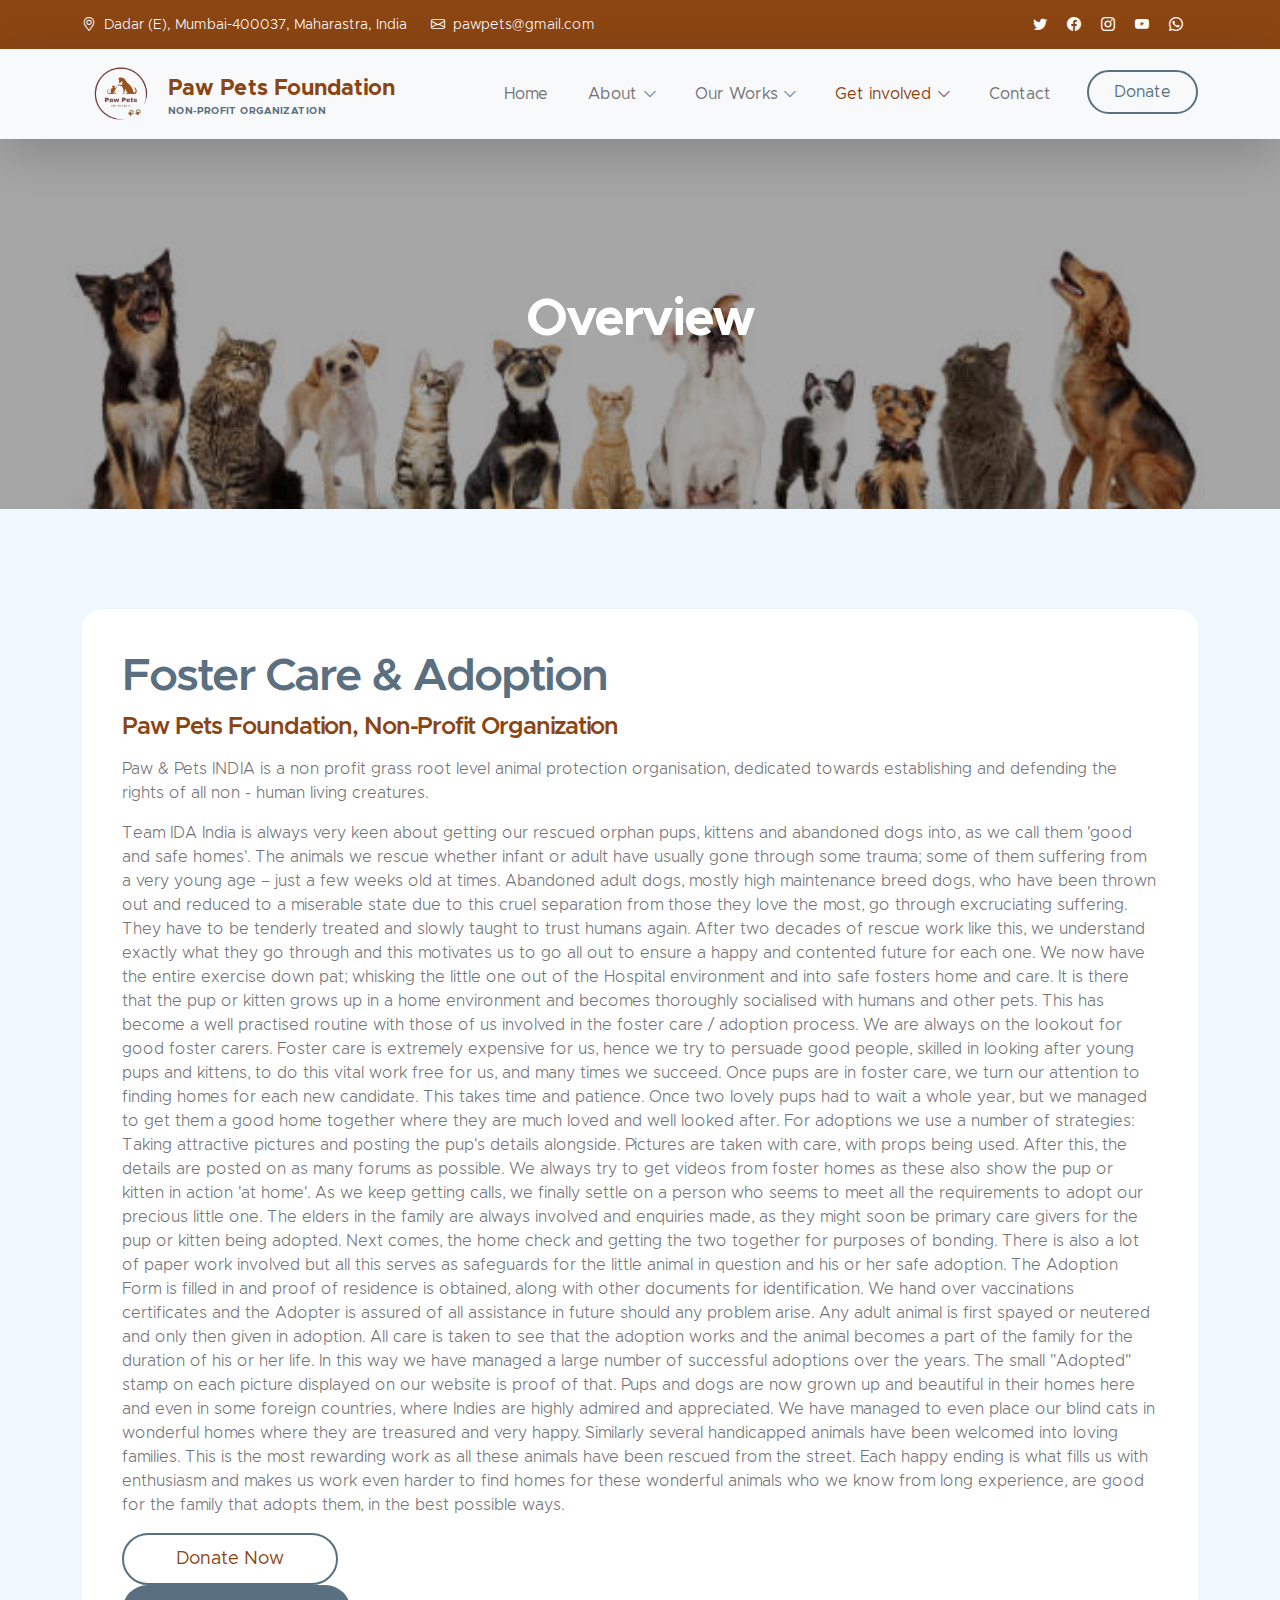
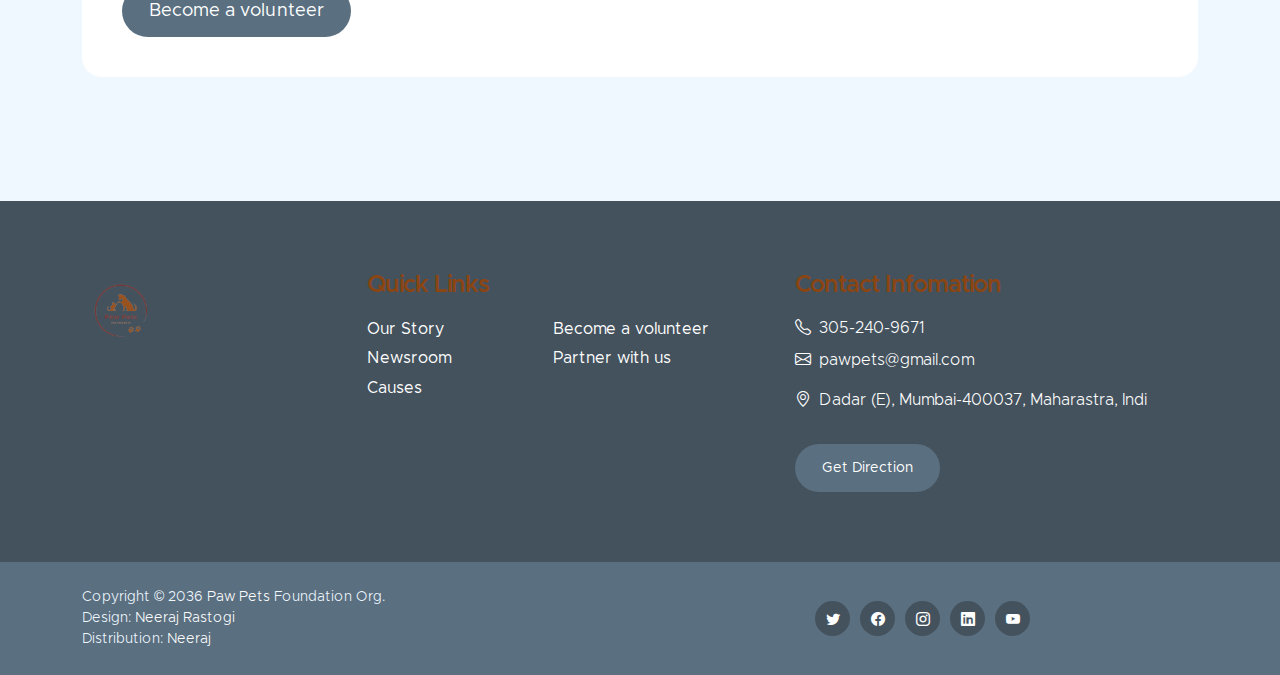
<file: PAWSPETS/froster.html>
<!doctype html>
<html lang="en">

<head>
    <meta charset="utf-8">
    <meta name="viewport" content="width=device-width, initial-scale=1">

    <meta name="description" content="">
    <meta name="author" content="">

    <title>Paw Pets Foundation</title>
    <link rel="shortcut icon" href="images/logo.jpg" />

    <!-- CSS FILES -->
    <link href="css/bootstrap.min.css" rel="stylesheet">

    <link href="css/bootstrap-icons.css" rel="stylesheet">

    <link href="css/templatemo-kind-heart-charity.css" rel="stylesheet">
    <!--

TemplateMo 581 Kind Heart Charity

https://templatemo.com/tm-581-kind-heart-charity

-->
</head>

<body>

    <header class="site-header">
        <div class="container">
            <div class="row">

                <div class="col-lg-8 col-12 d-flex flex-wrap">
                    <p class="d-flex me-4 mb-0">
                        <i class="bi-geo-alt me-2"></i>
                        Dadar (E), Mumbai-400037, Maharastra, India
                    </p>

                    <p class="d-flex mb-0">
                        <i class="bi-envelope me-2"></i>

                        <a href="mailto:pawpets@gmail.com">
                            pawpets@gmail.com
                        </a>
                    </p>
                </div>

                <div class="col-lg-3 col-12 ms-auto d-lg-block d-none">
                    <ul class="social-icon">
                        <li class="social-icon-item">
                            <a href="#" class="social-icon-link bi-twitter"></a>
                        </li>

                        <li class="social-icon-item">
                            <a href="#" class="social-icon-link bi-facebook"></a>
                        </li>

                        <li class="social-icon-item">
                            <a href="#" class="social-icon-link bi-instagram"></a>
                        </li>

                        <li class="social-icon-item">
                            <a href="#" class="social-icon-link bi-youtube"></a>
                        </li>

                        <li class="social-icon-item">
                            <a href="#" class="social-icon-link bi-whatsapp"></a>
                        </li>
                    </ul>
                </div>

            </div>
        </div>
    </header>

    <nav class="navbar navbar-expand-lg bg-light shadow-lg">
        <div class="container">
            <a class="navbar-brand" href="index.html">
                <img src="images/logo-1.png" class="logo img-fluid" alt="Kind Heart Charity">
                <span>
                    Paw Pets Foundation
                    <small>Non-profit Organization</small>
                </span>
            </a>

            <button class="navbar-toggler" type="button" data-bs-toggle="collapse" data-bs-target="#navbarNav"
                aria-controls="navbarNav" aria-expanded="false" aria-label="Toggle navigation">
                <span class="navbar-toggler-icon"></span>
            </button>

            <div class="collapse navbar-collapse" id="navbarNav">
                <ul class="navbar-nav ms-auto">
                    <li class="nav-item">
                        <a class="nav-link click-scroll" href="index.html">Home</a>
                    </li>

                    <!-- <li class="nav-item">
                        <a class="nav-link click-scroll" href="#section_2">About</a>
                    </li>

                    <li class="nav-item">
                        <a class="nav-link click-scroll" href="#section_3">Causes</a>
                    </li>

                    <li class="nav-item">
                        <a class="nav-link click-scroll" href="#section_4">Volunteer</a>
                    </li> -->

                    
                    
                    <li class="nav-item dropdown">
                        <a class="nav-link click-scroll dropdown-toggle" href="#"
                            id="navbarLightDropdownMenuLink" role="button" data-bs-toggle="dropdown"
                            aria-expanded="false">About</a>

                        <ul class="dropdown-menu dropdown-menu-light" aria-labelledby="navbarLightDropdownMenuLink">
                            <li><a class="dropdown-item" href="about.html">About us</a></li>
                            
                            <li><a class="dropdown-item" href="Team.HTML">Team</a></li>
                            <li><a class="dropdown-item" href="supporters.html">Supporters</a></li>
                        </ul>
                    </li>
                    <li class="nav-item dropdown">
                        <a class="nav-link click-scroll dropdown-toggle" href="#"
                            id="navbarLightDropdownMenuLink" role="button" data-bs-toggle="dropdown"
                            aria-expanded="false">Our Works</a>

                        <ul class="dropdown-menu dropdown-menu-light" aria-labelledby="navbarLightDropdownMenuLink">
                            <li><a class="dropdown-item" href="overview.html">Overview</a></li>

                            <li><a class="dropdown-item" href="stories.html">Stories</a></li>
                            <li><a class="dropdown-item" href="events&activites.html">Event & Activites</a></li>
                        </ul>
                    </li>
                    <li class="nav-item dropdown  ">
                        <a class="nav-link click-scroll dropdown-toggle active" href="#top"
                            id="navbarLightDropdownMenuLink" role="button" data-bs-toggle="dropdown"
                            aria-expanded="false">Get involved</a>

                        <ul class="dropdown-menu dropdown-menu-light" aria-labelledby="navbarLightDropdownMenuLink">
                            <li><a class="dropdown-item" href="Adoption.html">Adoption</a></li>

                            <li><a class="dropdown-item" href="donate.html">Donation</a></li>
                            <li><a class="dropdown-item" href="Ourcauses.html">Our Causes</a></li>
                            <li><a class="dropdown-item" href="Volenteer.html">Volunteer</a></li>
                            <li><a class="dropdown-item  active" href="#top">Foster</a></li>
                        </ul>
                    </li>
                    <!-- <li class="nav-item dropdown">
                        <a class="nav-link click-scroll dropdown-toggle" href="#section_5"
                            id="navbarLightDropdownMenuLink" role="button" data-bs-toggle="dropdown"
                            aria-expanded="false">News</a>

                        <ul class="dropdown-menu dropdown-menu-light" aria-labelledby="navbarLightDropdownMenuLink">
                            <li><a class="dropdown-item" href="news.html">News Listing</a></li>

                            <li><a class="dropdown-item" href="news-detail.html">News Detail</a></li>
                        </ul>
                    </li> -->
                    
                    <li class="nav-item">
                        <a class="nav-link click-scroll" href="Contact.html">Contact</a>
                    </li>

                    <li class="nav-item ms-3">
                        <a class="nav-link custom-btn custom-border-btn btn" href="donate.html">Donate</a>
                    </li>
                </ul>
            </div>
        </div>
    </nav>

    <main>

        <section class="news-detail-header-section text-center">
            <div class="section-overlay"></div>

            <div class="container">
                <div class="row">

                    <div class="col-lg-12 col-12">
                        <h1 class="text-white">Overview</h1>
                    </div>

                </div>
            </div>
        </section>

        <!-- <section class="news-section section-padding">
            <div class="container">
                <div class="row"> -->

                    <!-- <div class="col-lg-7 col-12">
                        <div class="news-block">
                            <div class="news-block-top">
                                <a href="news-detail.html">
                                    <img src="images/news/p13.jpg"
                                        class="news-image img-fluid" alt="">
                                </a>

                                <div class="news-category-block">
                                    <a href="#" class="category-block-link">
                                        Cat,
                                    </a>

                                    <a href="#" class="category-block-link">
                                        Rescuing
                                    </a>
                                </div>
                            </div>

                            <div class="news-block-info">
                                <div class="d-flex mt-2">
                                    <div class="news-block-date">
                                        <p>
                                            <i class="bi-calendar4 custom-icon me-1"></i>
                                            October 18, 2036
                                        </p>
                                    </div>

                                    <div class="news-block-author mx-5">
                                        <p>
                                            <i class="bi-person custom-icon me-1"></i>
                                            By Admin
                                        </p>
                                    </div>

                                    <div class="news-block-comment">
                                        <p>
                                            <i class="bi-chat-left custom-icon me-1"></i>
                                            32 Comments
                                        </p>
                                    </div>
                                </div>

                                <div class="news-block-title mb-2">
                                    <h4><a href="news-detail.html" class="news-block-title-link">Rescuing Cats from urban area</a></h4>
                                </div>

                                <div class="news-block-body">
                                    <p>nisl, Lorem ipsum dolor sit amet consectetur adipisicing elit. Illum quibusdam, deleniti
                                        mollitia in dolorem aliquam doloremque voluptatibus unde. Numquam, et voluptatem vel quisquam eum laudantium at enim
                                        deleniti recusandae optio?</p>
                                </div>
                            </div>
                        </div>

                        <div class="news-block mt-3">
                            <div class="news-block-top">
                                <a href="news-detail.html">
                                    <img src="images/news/p19.jpg"
                                        class="news-image img-fluid" alt="">
                                </a>

                                <div class="news-category-block">
                                    <a href="#" class="category-block-link">
                                        Food,
                                    </a>

                                    <a href="#" class="category-block-link">
                                        Donation,
                                    </a>

                                    <a href="#" class="category-block-link">
                                        Caring
                                    </a>
                                </div>
                            </div>

                            <div class="news-block-info">
                                <div class="d-flex mt-2">
                                    <div class="news-block-date">
                                        <p>
                                            <i class="bi-calendar4 custom-icon me-1"></i>
                                            October 12, 2036
                                        </p>
                                    </div>

                                    <div class="news-block-author mx-5">
                                        <p>
                                            <i class="bi-person custom-icon me-1"></i>
                                            By Admin
                                        </p>
                                    </div>

                                    <div class="news-block-comment">
                                        <p>
                                            <i class="bi-chat-left custom-icon me-1"></i>
                                            35 Comments
                                        </p>
                                    </div>
                                </div>

                                <div class="news-block-title mb-2">
                                    <h4><a href="news-detail.html" class="news-block-title-link">Food donation area</a>
                                    </h4>
                                </div>

                                <div class="news-block-body">
                                    <p>Lorem ipsum dolor sit amet consectetur adipisicing elit. Nesciunt cum quaerat quasi sit nulla maiores. Repudiandae
                                        quis eaque eos! Velit provident eum officiis!<a href="https://templatemo.com/contact"
                                            target="_blank">contact paw Pets</a> for more information.</p>
                                </div>
                            </div>
                        </div>
                    </div> -->

                    <!-- <div class="col-lg-4 col-12 mx-auto mt-4 mt-lg-0">
                        <form class="custom-form search-form" action="#" method="post" role="form">
                            <input class="form-control" type="search" placeholder="Search" aria-label="Search">

                            <button type="submit" class="form-control">
                                <i class="bi-search"></i>
                            </button>
                        </form>

                        <h5 class="mt-5 mb-3">Recent news</h5>

                        <div class="news-block news-block-two-col d-flex mt-4">
                            <div class="news-block-two-col-image-wrap">
                                <a href="news-detail.html">
                                    <img src="images/news/p22.jpg"
                                        class="news-image img-fluid" alt="">
                                </a>
                            </div>

                            <div class="news-block-two-col-info">
                                <div class="news-block-title mb-2">
                                    <h6><a href="news-detail.html" class="news-block-title-link">Food donation area</a>
                                    </h6>
                                </div>

                                <div class="news-block-date">
                                    <p>
                                        <i class="bi-calendar4 custom-icon me-1"></i>
                                        October 16, 2036
                                    </p>
                                </div>
                            </div>
                        </div> -->

                        <!-- <div class="news-block news-block-two-col d-flex mt-4">
                            <div class="news-block-two-col-image-wrap">
                                <a href="news-detail.html">
                                    <img src="images/news/p8.jpg"
                                        class="news-image img-fluid" alt="">
                                </a>
                            </div>

                            <div class="news-block-two-col-info">
                                <div class="news-block-title mb-2">
                                    <h6><a href="news-detail.html" class="news-block-title-link">Volunteering Clean</a>
                                    </h6>
                                </div>

                                <div class="news-block-date">
                                    <p>
                                        <i class="bi-calendar4 custom-icon me-1"></i>
                                        October 24, 2036
                                    </p>
                                </div>
                            </div>
                        </div> -->

                        <!-- <div class="category-block d-flex flex-column">
                            <h5 class="mb-3">Categories</h5>

                            <a href="#" class="category-block-link">
                                Drinking water
                                <span class="badge">20</span>
                            </a>

                            <a href="#" class="category-block-link">
                                Food Donation
                                <span class="badge">30</span>
                            </a>

                            <a href="#" class="category-block-link">
                                Children Education
                                <span class="badge">10</span>
                            </a>

                            <a href="#" class="category-block-link">
                                Poverty Development
                                <span class="badge">15</span>
                            </a>

                            <a href="#" class="category-block-link">
                                Clothing Donation
                                <span class="badge">20</span>
                            </a>
                        </div>

                        <div class="tags-block">
                            <h5 class="mb-3">Tags</h5>

                            <a href="#" class="tags-block-link">
                                Donation
                            </a>

                            <a href="#" class="tags-block-link">
                                Clothing
                            </a>

                            <a href="#" class="tags-block-link">
                                Food
                            </a>

                            <a href="#" class="tags-block-link">
                                Children
                            </a>

                            <a href="#" class="tags-block-link">
                                Education
                            </a>

                            <a href="#" class="tags-block-link">
                                Poverty
                            </a>

                            <a href="#" class="tags-block-link">
                                Clean Water
                            </a>
                        </div> -->

                        <!-- <form class="custom-form subscribe-form" action="#" method="post" role="form">
                            <h5 class="mb-4">Newsletter Form</h5>

                            <input type="email" name="subscribe-email" id="subscribe-email" pattern="[^ @]*@[^ @]*"
                                class="form-control" placeholder="Email Address" required>

                            <div class="col-lg-12 col-12">
                                <button type="submit" class="form-control">Subscribe</button>
                            </div>
                        </form>
                    </div> -->

                <!-- </div>
            </div>
        </section>
    </main> -->
    <section class="section-padding section-bg" id="section_2">
        <div class="container">
            <div class="row">

                

                <div class="col-lg-12 col-12">
                    <div class="custom-text-box">
                        <h2 class="mb-2">Foster Care & Adoption</h2>

                        <h5 class="mb-3">Paw Pets Foundation, Non-Profit Organization</h5>

                        
                        <div class="col-xs-12 col-sm-12 col-md-7 col-lg-12 col-xl-12">
                            <p >Paw & Pets INDIA is a non profit grass root level animal protection organisation, dedicated towards establishing and defending the rights of all non - human living creatures.</p>
                            <p>Team IDA India is always very keen about getting our rescued orphan pups, kittens and abandoned dogs into, as we call them 'good and safe homes'. The animals we rescue whether infant or adult have usually gone through some trauma; some of them suffering from a very young age – just a few weeks old at times. Abandoned adult dogs, mostly high maintenance breed dogs, who have been thrown out and reduced to a miserable state due to this cruel separation from those they love the most, go through excruciating suffering. They have to be tenderly treated and slowly taught to trust humans again.

                                After two decades of rescue work like this, we understand exactly what they go through and this motivates us to go all out to ensure a happy and contented future for each one.
                                
                                We now have the entire exercise down pat; whisking the little one out of the Hospital environment and into safe fosters home and care. It is there that the pup or kitten grows up in a home environment and becomes thoroughly socialised with humans and other pets. This has become a well practised routine with those of us involved in the foster care / adoption process.
                                
                                We are always on the lookout for good foster carers. Foster care is extremely expensive for us, hence we try to persuade good people, skilled in looking after young pups and kittens, to do this vital work free for us, and many times we succeed.
                                
                                Once pups are in foster care, we turn our attention to finding homes for each new candidate. This takes time and patience. Once two lovely pups had to wait a whole year, but we managed to get them a good home together where they are much loved and well looked after. For adoptions we use a number of strategies:
                                
                                Taking attractive pictures and posting the pup's details alongside. Pictures are taken with care, with props being used. After this, the details are posted on as many forums as possible. We always try to get videos from foster homes as these also show the pup or kitten in action 'at home'. As we keep getting calls, we finally settle on a person who seems to meet all the requirements to adopt our precious little one. The elders in the family are always involved and enquiries made, as they might soon be primary care givers for the pup or kitten being adopted.
                                
                                Next comes, the home check and getting the two together for purposes of bonding. There is also a lot of paper work involved but all this serves as safeguards for the little animal in question and his or her safe adoption. The Adoption Form is filled in and proof of residence is obtained, along with other documents for identification. We hand over vaccinations certificates and the Adopter is assured of all assistance in future should any problem arise. Any adult animal is first spayed or neutered and only then given in adoption. All care is taken to see that the adoption works and the animal becomes a part of the family for the duration of his or her life.
                                
                                In this way we have managed a large number of successful adoptions over the years. The small "Adopted" stamp on each picture displayed on our website is proof of that. Pups and dogs are now grown up and beautiful in their homes here and even in some foreign countries, where Indies are highly admired and appreciated. We have managed to even place our blind cats in wonderful homes where they are treasured and very happy. Similarly several handicapped animals have been welcomed into loving families.
                                
                                This is the most rewarding work as all these animals have been rescued from the street. Each happy ending is what fills us with enthusiasm and makes us work even harder to find homes for these wonderful animals who we know from long experience, are good for the family that adopts them, in the best possible ways.</p>
                            
                        </div>
                            <div class="col-lg-5 col-12 " >
                                <a class="custom-btn custom-border-btn btn col-lg-6"   href="donate.html">Donate Now</a>
        
                                <a href="https://forms.gle/M4xvK4p11eLXDvVx5" class="custom-btn btn smoothscroll">Become a volunteer</a>
                            </div>
                        <!-- <a class="custom-btn custom-border-btn btn" style="margin-right:450px; width:150px; height:50px; padding-left: 1px; padding-right: 1px;"  href="about.html">Read More</a> -->
                    </div>
                </div>

            </div>
        </div>
    </section>

    <footer class="site-footer">
        <div class="container">
            <div class="row">
                <div class="col-lg-3 col-12 mb-4">
                    <img src="images/logo-1.png" class="logo img-fluid" alt="">
                </div>

                <div class="col-lg-4 col-md-6 col-12 mb-4">
                    <h5 class="site-footer-title mb-3">Quick Links</h5>

                    <ul class="footer-menu">
                        <li class="footer-menu-item"><a href="#" class="footer-menu-link">Our Story</a></li>

                        <li class="footer-menu-item"><a href="#" class="footer-menu-link">Newsroom</a></li>

                        <li class="footer-menu-item"><a href="#" class="footer-menu-link">Causes</a></li>

                        <li class="footer-menu-item"><a href="#" class="footer-menu-link">Become a volunteer</a></li>

                        <li class="footer-menu-item"><a href="#" class="footer-menu-link">Partner with us</a></li>
                    </ul>
                </div>

                <div class="col-lg-4 col-md-6 col-12 mx-auto">
                    <h5 class="site-footer-title mb-3">Contact Infomation</h5>

                    <p class="text-white d-flex mb-2">
                        <i class="bi-telephone me-2"></i>

                        <a href="tel: 305-240-9671" class="site-footer-link">
                            305-240-9671
                        </a>
                    </p>

                    <p class="text-white d-flex">
                        <i class="bi-envelope me-2"></i>

                        <a href="mailto:pawpets@gmail.com" class="site-footer-link">
                            pawpets@gmail.com
                        </a>
                    </p>

                    <p class="text-white d-flex mt-3">
                        <i class="bi-geo-alt me-2"></i>
                        Dadar (E), Mumbai-400037, Maharastra, Indi
                    </p>

                    <a href="#" class="custom-btn btn mt-3">Get Direction</a>
                </div>
            </div>
        </div>

        <div class="site-footer-bottom">
            <div class="container">
                <div class="row">

                    <div class="col-lg-6 col-md-7 col-12">
                        <p class="copyright-text mb-0">Copyright © 2036 <a href="#">Paw Pets </a> Foundation Org.<br>
                            Design: <a href="https://www.instagram.com/itz_neeerrrr/" target="_blank">Neeraj Rastogi</a><br>Distribution:
                            <a href="https://www.instagram.com/itz_neeerrrr/">Neeraj</a></p>
                    </div>

                    <div class="col-lg-6 col-md-5 col-12 d-flex justify-content-center align-items-center mx-auto">
                        <ul class="social-icon">
                            <li class="social-icon-item">
                                <a href="#" class="social-icon-link bi-twitter"></a>
                            </li>

                            <li class="social-icon-item">
                                <a href="#" class="social-icon-link bi-facebook"></a>
                            </li>

                            <li class="social-icon-item">
                                <a href="#" class="social-icon-link bi-instagram"></a>
                            </li>

                            <li class="social-icon-item">
                                <a href="#" class="social-icon-link bi-linkedin"></a>
                            </li>

                            <li class="social-icon-item">
                                <a href="#" class="social-icon-link bi-youtube"></a>
                            </li>
                        </ul>
                    </div>

                </div>
            </div>
        </div>
    </footer>

    <!-- JAVASCRIPT FILES -->
    <script src="js/jquery.min.js"></script>
    <script src="js/bootstrap.min.js"></script>
    <script src="js/jquery.sticky.js"></script>
    <script src="js/counter.js"></script>
    <script src="js/custom.js"></script>

</body>

</html>
</file>
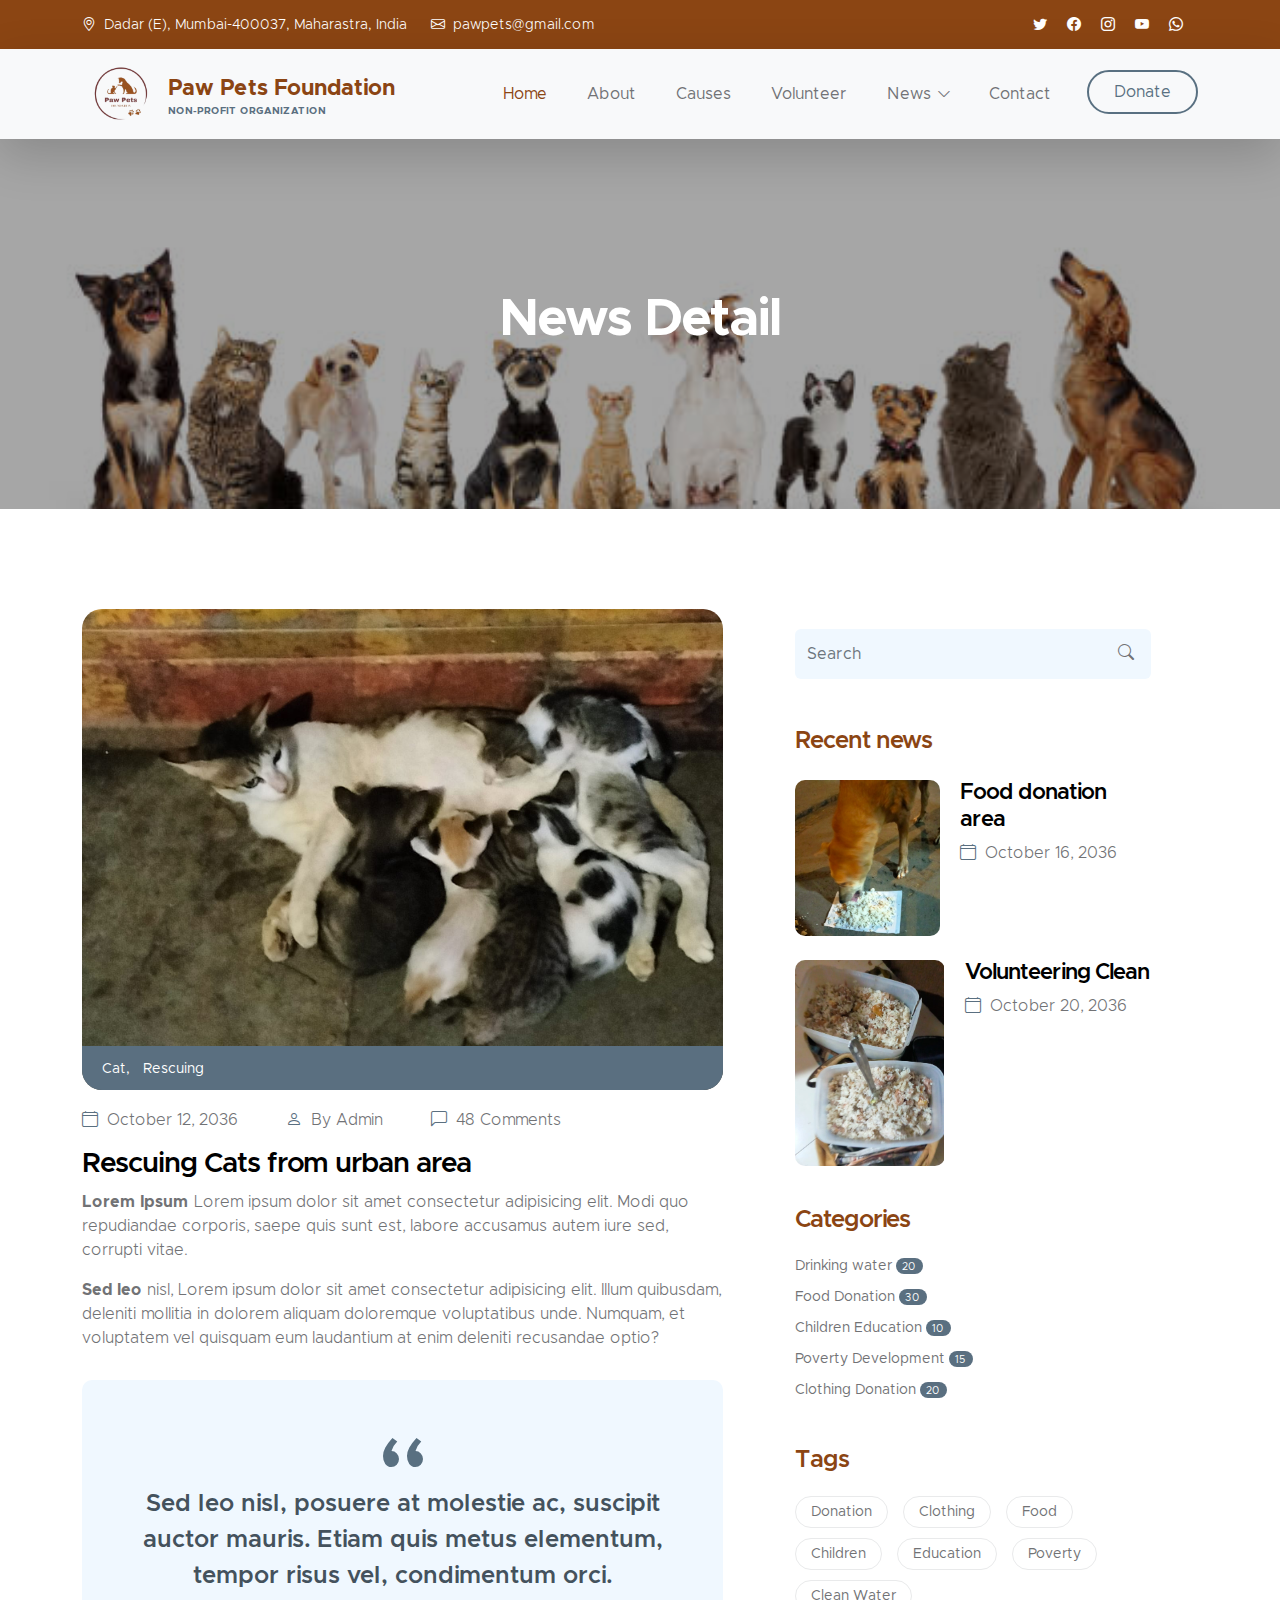
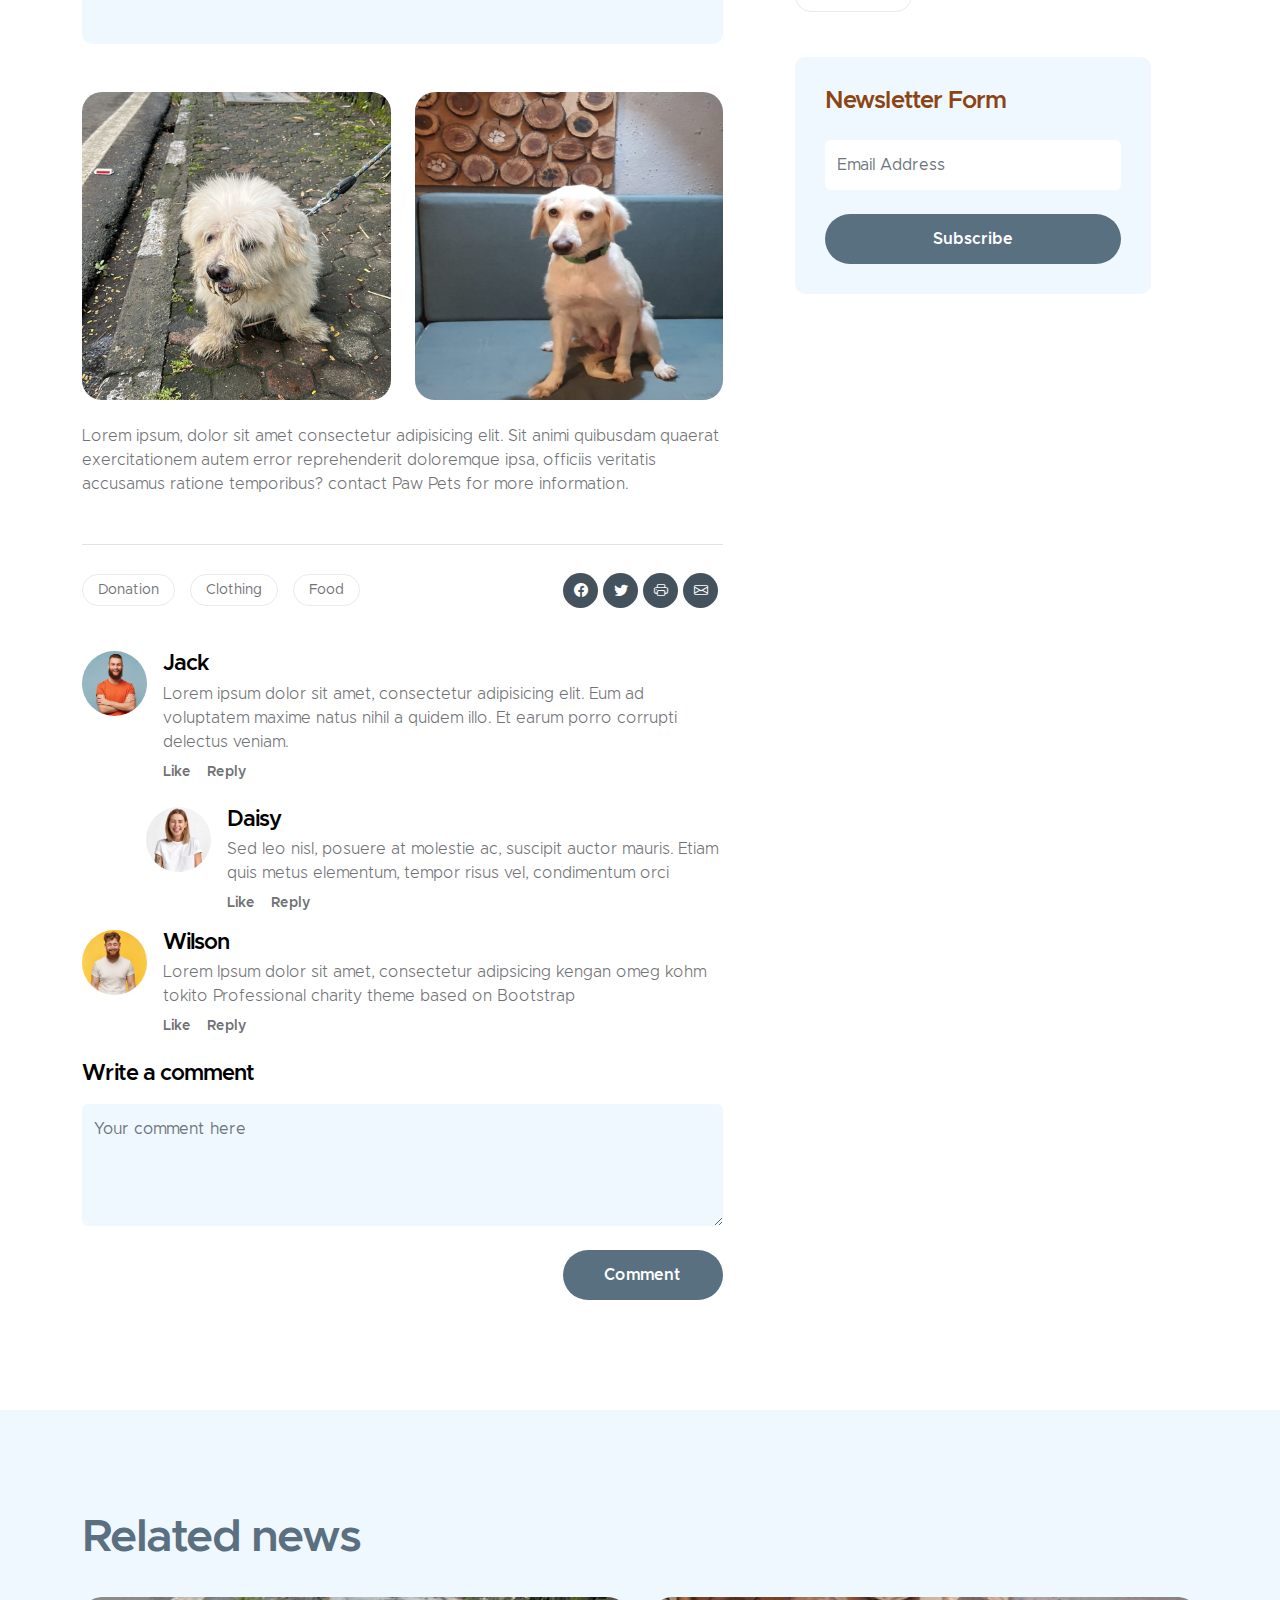
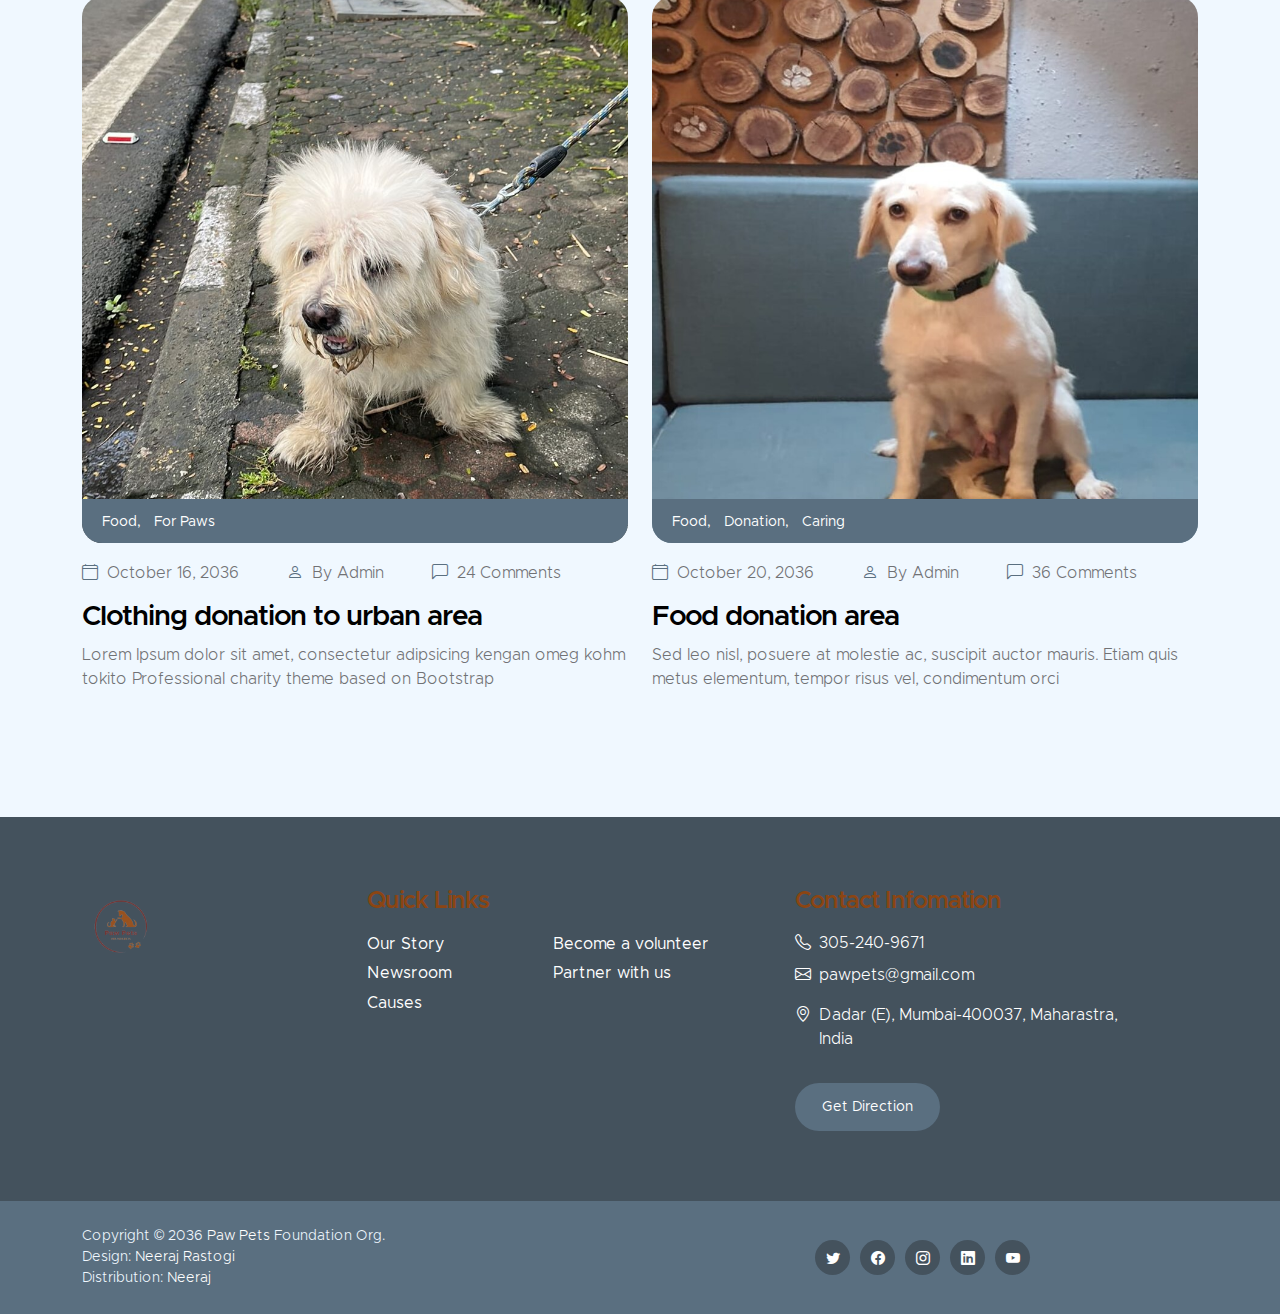
<file: PAWSPETS/news-detail.html>
<!doctype html>
<html lang="en">

<head>
    <meta charset="utf-8">
    <meta name="viewport" content="width=device-width, initial-scale=1">

    <meta name="description" content="">
    <meta name="author" content="">

    <title>Paw Pets Foundation</title>
    <link rel="shortcut icon" href="images/logo.jpg" />

    <!-- CSS FILES -->
    <link href="css/bootstrap.min.css" rel="stylesheet">

    <link href="css/bootstrap-icons.css" rel="stylesheet">

    <link href="css/templatemo-kind-heart-charity.css" rel="stylesheet">
    <!--

TemplateMo 581 Kind Heart Charity

https://templatemo.com/tm-581-kind-heart-charity

-->
</head>

<body>

    <header class="site-header">
        <div class="container">
            <div class="row">

                <div class="col-lg-8 col-12 d-flex flex-wrap">
                    <p class="d-flex me-4 mb-0">
                        <i class="bi-geo-alt me-2"></i>
                        Dadar (E), Mumbai-400037, Maharastra, India
                    </p>

                    <p class="d-flex mb-0">
                        <i class="bi-envelope me-2"></i>

                        <a href="mailto:pawpets@gmail.com">
                            pawpets@gmail.com
                        </a>
                    </p>
                </div>

                <div class="col-lg-3 col-12 ms-auto d-lg-block d-none">
                    <ul class="social-icon">
                        <li class="social-icon-item">
                            <a href="#" class="social-icon-link bi-twitter"></a>
                        </li>

                        <li class="social-icon-item">
                            <a href="#" class="social-icon-link bi-facebook"></a>
                        </li>

                        <li class="social-icon-item">
                            <a href="#" class="social-icon-link bi-instagram"></a>
                        </li>

                        <li class="social-icon-item">
                            <a href="#" class="social-icon-link bi-youtube"></a>
                        </li>

                        <li class="social-icon-item">
                            <a href="#" class="social-icon-link bi-whatsapp"></a>
                        </li>
                    </ul>
                </div>

            </div>
        </div>
    </header>

    <nav class="navbar navbar-expand-lg bg-light shadow-lg">
        <div class="container">
            <a class="navbar-brand" href="index.html">
                <img src="images/logo-1.png" class="logo img-fluid" alt="">
                <span>
                    Paw Pets Foundation
                    <small>Non-profit Organization</small>
                </span>
            </a>

            <button class="navbar-toggler" type="button" data-bs-toggle="collapse" data-bs-target="#navbarNav"
                aria-controls="navbarNav" aria-expanded="false" aria-label="Toggle navigation">
                <span class="navbar-toggler-icon"></span>
            </button>

            <div class="collapse navbar-collapse" id="navbarNav">
                <ul class="navbar-nav ms-auto">
                    <li class="nav-item">
                        <a class="nav-link click-scroll" href="index.html#section_1">Home</a>
                    </li>

                    <li class="nav-item">
                        <a class="nav-link smoothscroll" href="index.html#section_2">About</a>
                    </li>

                    <li class="nav-item">
                        <a class="nav-link click-scroll" href="index.html#section_3">Causes</a>
                    </li>

                    <li class="nav-item">
                        <a class="nav-link click-scroll" href="index.html#section_4">Volunteer</a>
                    </li>

                    <li class="nav-item dropdown">
                        <a class="nav-link  dropdown-toggle" href="#"
                            id="navbarLightDropdownMenuLink" role="button" data-bs-toggle="dropdown"
                            aria-expanded="false">News</a>

                        <ul class="dropdown-menu dropdown-menu-light" aria-labelledby="navbarLightDropdownMenuLink">
                            <li><a class="dropdown-item" href="news.html">News Listing</a></li>

                            <li><a class="dropdown-item active" href="news-detail.html">News Detail</a></li>
                        </ul>
                    </li>

                    <li class="nav-item">
                        <a class="nav-link click-scroll" href="index.html#section_6">Contact</a>
                    </li>

                    <li class="nav-item ms-3">
                        <a class="nav-link custom-btn custom-border-btn btn" href="donate.html">Donate</a>
                    </li>
                </ul>
            </div>
        </div>
    </nav>

    <main>

        <section class="news-detail-header-section text-center">
            <div class="section-overlay"></div>

            <div class="container">
                <div class="row">

                    <div class="col-lg-12 col-12">
                        <h1 class="text-white">News Detail</h1>
                    </div>

                </div>
            </div>
        </section>

        <section class="news-section section-padding">
            <div class="container">
                <div class="row">

                    <div class="col-lg-7 col-12">
                        <div class="news-block">
                            <div class="news-block-top">
                                <img src="images/news/p13.jpg"
                                    class="news-image img-fluid" alt="">

                                <div class="news-category-block">
                                    <a href="#" class="category-block-link">
                                        Cat,
                                    </a>

                                    <a href="#" class="category-block-link">
                                        Rescuing
                                    </a>
                                </div>
                            </div>

                            <div class="news-block-info">
                                <div class="d-flex mt-2">
                                    <div class="news-block-date">
                                        <p>
                                            <i class="bi-calendar4 custom-icon me-1"></i>
                                            October 12, 2036
                                        </p>
                                    </div>

                                    <div class="news-block-author mx-5">
                                        <p>
                                            <i class="bi-person custom-icon me-1"></i>
                                            By Admin
                                        </p>
                                    </div>

                                    <div class="news-block-comment">
                                        <p>
                                            <i class="bi-chat-left custom-icon me-1"></i>
                                            48 Comments
                                        </p>
                                    </div>
                                </div>

                                <div class="news-block-title mb-2">
                                    <h4>Rescuing Cats from urban area</h4>
                                </div>

                                <div class="news-block-body">
                                    <p><strong>Lorem Ipsum</strong> Lorem ipsum dolor sit amet consectetur adipisicing elit. Modi quo repudiandae corporis,
                                        saepe quis sunt est, labore accusamus autem iure sed, corrupti vitae.</p>

                                    <p><strong>Sed leo</strong> nisl, Lorem ipsum dolor sit amet consectetur adipisicing elit. Illum quibusdam, deleniti
                                        mollitia in dolorem aliquam doloremque voluptatibus unde. Numquam, et voluptatem vel quisquam eum laudantium at enim
                                        deleniti recusandae optio?</p>

                                    <blockquote>Sed leo nisl, posuere at molestie ac, suscipit auctor mauris. Etiam quis
                                        metus elementum, tempor risus vel, condimentum orci.</blockquote>
                                </div>

                                <div class="row mt-5 mb-4">
                                    <div class="col-lg-6 col-12 mb-4 mb-lg-0">
                                        <img src="images/news/p8.jpg"
                                            class="news-detail-image img-fluid" alt="">
                                    </div>

                                    <div class="col-lg-6 col-12">
                                        <img src="images/news/p5.jpg"
                                            class="news-detail-image img-fluid" alt="">
                                    </div>
                                </div>

                                <p>Lorem ipsum, dolor sit amet consectetur adipisicing elit. Sit animi quibusdam quaerat exercitationem autem error
                                    reprehenderit doloremque ipsa, officiis veritatis accusamus ratione temporibus? <a
                                        href="#"
                                        target="_blank">contact Paw Pets</a> for more information.</p>

                                <div class="social-share border-top mt-5 py-4 d-flex flex-wrap align-items-center">
                                    <div class="tags-block me-auto">
                                        <a href="#" class="tags-block-link">
                                            Donation
                                        </a>

                                        <a href="#" class="tags-block-link">
                                            Clothing
                                        </a>

                                        <a href="#" class="tags-block-link">
                                            Food
                                        </a>
                                    </div>

                                    <div class="d-flex">
                                        <a href="#" class="social-icon-link bi-facebook"></a>

                                        <a href="#" class="social-icon-link bi-twitter"></a>

                                        <a href="#" class="social-icon-link bi-printer"></a>

                                        <a href="#" class="social-icon-link bi-envelope"></a>
                                    </div>
                                </div>

                                <div class="author-comment d-flex mt-3 mb-4">
                                    <img src="images/avatar/studio-portrait-emotional-happy-funny.jpg"
                                        class="img-fluid avatar-image" alt="">

                                    <div class="author-comment-info ms-3">
                                        <h6 class="mb-1">Jack</h6>

                                        <p class="mb-0">Lorem ipsum dolor sit amet, consectetur adipisicing elit. Eum ad voluptatem maxime natus nihil a quidem
                                            illo. Et earum porro corrupti delectus veniam.</p>

                                        <div class="d-flex mt-2">
                                            <a href="#" class="author-comment-link me-3">Like</a>

                                            <a href="#" class="author-comment-link">Reply</a>
                                        </div>
                                    </div>
                                </div>

                                <div class="author-comment d-flex ms-5 ps-3">
                                    <img src="images/avatar/pretty-blonde-woman-wearing-white-t-shirt.jpg"
                                        class="img-fluid avatar-image" alt="">

                                    <div class="author-comment-info ms-3">
                                        <h6 class="mb-1">Daisy</h6>

                                        <p class="mb-0">Sed leo nisl, posuere at molestie ac, suscipit auctor mauris.
                                            Etiam quis metus elementum, tempor risus vel, condimentum orci</p>

                                        <div class="d-flex mt-2">
                                            <a href="#" class="author-comment-link me-3">Like</a>

                                            <a href="#" class="author-comment-link">Reply</a>
                                        </div>
                                    </div>
                                </div>

                                <div class="author-comment d-flex mt-3 mb-4">
                                    <img src="images/avatar/portrait-young-redhead-bearded-male.jpg"
                                        class="img-fluid avatar-image" alt="">

                                    <div class="author-comment-info ms-3">
                                        <h6 class="mb-1">Wilson</h6>

                                        <p class="mb-0">Lorem Ipsum dolor sit amet, consectetur adipsicing kengan omeg
                                            kohm tokito Professional charity theme based on Bootstrap</p>

                                        <div class="d-flex mt-2">
                                            <a href="#" class="author-comment-link me-3">Like</a>

                                            <a href="#" class="author-comment-link">Reply</a>
                                        </div>
                                    </div>
                                </div>

                                <form class="custom-form comment-form mt-4" action="#" method="post" role="form">
                                    <h6 class="mb-3">Write a comment</h6>

                                    <textarea name="comment-message" rows="4" class="form-control" id="comment-message"
                                        placeholder="Your comment here"></textarea>

                                    <div class="col-lg-3 col-md-4 col-6 ms-auto">
                                        <button type="submit" class="form-control">Comment</button>
                                    </div>
                                </form>
                            </div>
                        </div>
                    </div>

                    <div class="col-lg-4 col-12 mx-auto mt-4 mt-lg-0">
                        <form class="custom-form search-form" action="#" method="post" role="form">
                            <input class="form-control" type="search" placeholder="Search" aria-label="Search">

                            <button type="submit" class="form-control">
                                <i class="bi-search"></i>
                            </button>
                        </form>

                        <h5 class="mt-5 mb-3">Recent news</h5>

                        <div class="news-block news-block-two-col d-flex mt-4">
                            <div class="news-block-two-col-image-wrap">
                                <a href="news-detail.html">
                                    <img src="images/news/p19.jpg"
                                        class="news-image img-fluid" alt="">
                                </a>
                            </div>

                            <div class="news-block-two-col-info">
                                <div class="news-block-title mb-2">
                                    <h6><a href="news-detail.html" class="news-block-title-link">Food donation area</a>
                                    </h6>
                                </div>

                                <div class="news-block-date">
                                    <p>
                                        <i class="bi-calendar4 custom-icon me-1"></i>
                                        October 16, 2036
                                    </p>
                                </div>
                            </div>
                        </div>

                        <div class="news-block news-block-two-col d-flex mt-4">
                            <div class="news-block-two-col-image-wrap">
                                <a href="news-detail.html">
                                    <img src="images/news/p22.jpg"
                                        class="news-image img-fluid" alt="">
                                </a>
                            </div>

                            <div class="news-block-two-col-info">
                                <div class="news-block-title mb-2">
                                    <h6><a href="news-detail.html" class="news-block-title-link">Volunteering Clean</a>
                                    </h6>
                                </div>

                                <div class="news-block-date">
                                    <p>
                                        <i class="bi-calendar4 custom-icon me-1"></i>
                                        October 20, 2036
                                    </p>
                                </div>
                            </div>
                        </div>

                        <div class="category-block d-flex flex-column">
                            <h5 class="mb-3">Categories</h5>

                            <a href="#" class="category-block-link">
                                Drinking water
                                <span class="badge">20</span>
                            </a>

                            <a href="#" class="category-block-link">
                                Food Donation
                                <span class="badge">30</span>
                            </a>

                            <a href="#" class="category-block-link">
                                Children Education
                                <span class="badge">10</span>
                            </a>

                            <a href="#" class="category-block-link">
                                Poverty Development
                                <span class="badge">15</span>
                            </a>

                            <a href="#" class="category-block-link">
                                Clothing Donation
                                <span class="badge">20</span>
                            </a>
                        </div>

                        <div class="tags-block">
                            <h5 class="mb-3">Tags</h5>

                            <a href="#" class="tags-block-link">
                                Donation
                            </a>

                            <a href="#" class="tags-block-link">
                                Clothing
                            </a>

                            <a href="#" class="tags-block-link">
                                Food
                            </a>

                            <a href="#" class="tags-block-link">
                                Children
                            </a>

                            <a href="#" class="tags-block-link">
                                Education
                            </a>

                            <a href="#" class="tags-block-link">
                                Poverty
                            </a>

                            <a href="#" class="tags-block-link">
                                Clean Water
                            </a>
                        </div>

                        <form class="custom-form subscribe-form" action="#" method="post" role="form">
                            <h5 class="mb-4">Newsletter Form</h5>

                            <input type="email" name="subscribe-email" id="subscribe-email" pattern="[^ @]*@[^ @]*"
                                class="form-control" placeholder="Email Address" required>

                            <div class="col-lg-12 col-12">
                                <button type="submit" class="form-control">Subscribe</button>
                            </div>
                        </form>
                    </div>

                </div>
            </div>
        </section>

        <section class="news-section section-padding section-bg">
            <div class="container">
                <div class="row">

                    <div class="col-lg-12 col-12 mb-4">
                        <h2>Related news</h2>
                    </div>

                    <div class="col-lg-6 col-12">
                        <div class="news-block">
                            <div class="news-block-top">
                                <a href="news-detail.html">
                                    <img src="images/news/p8.jpg"
                                        class="news-image img-fluid" alt="">
                                </a>

                                <div class="news-category-block">
                                    <a href="#" class="category-block-link">
                                        Food,
                                    </a>

                                    <a href="#" class="category-block-link">
                                        For Paws
                                    </a>
                                </div>
                            </div>

                            <div class="news-block-info">
                                <div class="d-flex mt-2">
                                    <div class="news-block-date">
                                        <p>
                                            <i class="bi-calendar4 custom-icon me-1"></i>
                                            October 16, 2036
                                        </p>
                                    </div>

                                    <div class="news-block-author mx-5">
                                        <p>
                                            <i class="bi-person custom-icon me-1"></i>
                                            By Admin
                                        </p>
                                    </div>

                                    <div class="news-block-comment">
                                        <p>
                                            <i class="bi-chat-left custom-icon me-1"></i>
                                            24 Comments
                                        </p>
                                    </div>
                                </div>

                                <div class="news-block-title mb-2">
                                    <h4><a href="news-detail.html" class="news-block-title-link">Clothing donation to
                                            urban area</a></h4>
                                </div>

                                <div class="news-block-body">
                                    <p>Lorem Ipsum dolor sit amet, consectetur adipsicing kengan omeg kohm tokito
                                        Professional charity theme based on Bootstrap</p>
                                </div>
                            </div>
                        </div>
                    </div>

                    <div class="col-lg-6 col-12">
                        <div class="news-block">
                            <div class="news-block-top">
                                <a href="news-detail.html">
                                    <img src="images/news/p5.jpg"
                                        class="news-image img-fluid" alt="">
                                </a>

                                <div class="news-category-block">
                                    <a href="#" class="category-block-link">
                                        Food,
                                    </a>

                                    <a href="#" class="category-block-link">
                                        Donation,
                                    </a>

                                    <a href="#" class="category-block-link">
                                        Caring
                                    </a>
                                </div>
                            </div>

                            <div class="news-block-info">
                                <div class="d-flex mt-2">
                                    <div class="news-block-date">
                                        <p>
                                            <i class="bi-calendar4 custom-icon me-1"></i>
                                            October 20, 2036
                                        </p>
                                    </div>

                                    <div class="news-block-author mx-5">
                                        <p>
                                            <i class="bi-person custom-icon me-1"></i>
                                            By Admin
                                        </p>
                                    </div>

                                    <div class="news-block-comment">
                                        <p>
                                            <i class="bi-chat-left custom-icon me-1"></i>
                                            36 Comments
                                        </p>
                                    </div>
                                </div>

                                <div class="news-block-title mb-2">
                                    <h4><a href="news-detail.html" class="news-block-title-link">Food donation area</a>
                                    </h4>
                                </div>

                                <div class="news-block-body">
                                    <p>Sed leo nisl, posuere at molestie ac, suscipit auctor mauris. Etiam quis metus
                                        elementum, tempor risus vel, condimentum orci</p>
                                </div>
                            </div>
                        </div>
                    </div>

                </div>
            </div>
        </section>
    </main>

    <footer class="site-footer">
        <div class="container">
            <div class="row">
                <div class="col-lg-3 col-12 mb-4">
                    <img src="images/logo-1.png" class="logo img-fluid" alt="">
                </div>

                <div class="col-lg-4 col-md-6 col-12 mb-4">
                    <h5 class="site-footer-title mb-3">Quick Links</h5>

                    <ul class="footer-menu">
                        <li class="footer-menu-item"><a href="#" class="footer-menu-link">Our Story</a></li>

                        <li class="footer-menu-item"><a href="#" class="footer-menu-link">Newsroom</a></li>

                        <li class="footer-menu-item"><a href="#" class="footer-menu-link">Causes</a></li>

                        <li class="footer-menu-item"><a href="#" class="footer-menu-link">Become a volunteer</a></li>

                        <li class="footer-menu-item"><a href="#" class="footer-menu-link">Partner with us</a></li>
                    </ul>
                </div>

                <div class="col-lg-4 col-md-6 col-12 mx-auto">
                    <h5 class="site-footer-title mb-3">Contact Infomation</h5>

                    <p class="text-white d-flex mb-2">
                        <i class="bi-telephone me-2"></i>

                        <a href="tel: 305-240-9671" class="site-footer-link">
                            305-240-9671
                        </a>
                    </p>

                    <p class="text-white d-flex">
                        <i class="bi-envelope me-2"></i>

                        <a href="mailto:pawpets@gmail.com" class="site-footer-link">
                            pawpets@gmail.com
                        </a>
                    </p>

                    <p class="text-white d-flex mt-3">
                        <i class="bi-geo-alt me-2"></i>
                        Dadar (E), Mumbai-400037, Maharastra, India
                    </p>

                    <a href="#" class="custom-btn btn mt-3">Get Direction</a>
                </div>
            </div>
        </div>

        <div class="site-footer-bottom">
            <div class="container">
                <div class="row">

                    <div class="col-lg-6 col-md-7 col-12">
                        <p class="copyright-text mb-0">Copyright © 2036 <a href="#">Paw Pets </a> Foundation Org.<br>
                            Design: <a href="https://www.instagram.com/itz_neeerrrr/" target="_blank">Neeraj Rastogi</a><br>Distribution:
                            <a href="https://www.instagram.com/itz_neeerrrr/">Neeraj</a></p>
                    </div>

                    <div class="col-lg-6 col-md-5 col-12 d-flex justify-content-center align-items-center mx-auto">
                        <ul class="social-icon">
                            <li class="social-icon-item">
                                <a href="#" class="social-icon-link bi-twitter"></a>
                            </li>

                            <li class="social-icon-item">
                                <a href="#" class="social-icon-link bi-facebook"></a>
                            </li>

                            <li class="social-icon-item">
                                <a href="#" class="social-icon-link bi-instagram"></a>
                            </li>

                            <li class="social-icon-item">
                                <a href="#" class="social-icon-link bi-linkedin"></a>
                            </li>

                            <li class="social-icon-item">
                                <a href="#" class="social-icon-link bi-youtube"></a>
                            </li>
                        </ul>
                    </div>

                </div>
            </div>
        </div>
    </footer>

    <!-- JAVASCRIPT FILES -->
    <script src="js/jquery.min.js"></script>
    <script src="js/bootstrap.min.js"></script>
    <script src="js/jquery.sticky.js"></script>
    <script src="js/click-scroll.js"></script>
    <script src="js/counter.js"></script>
    <script src="js/custom.js"></script>

</body>

</html>
</file>
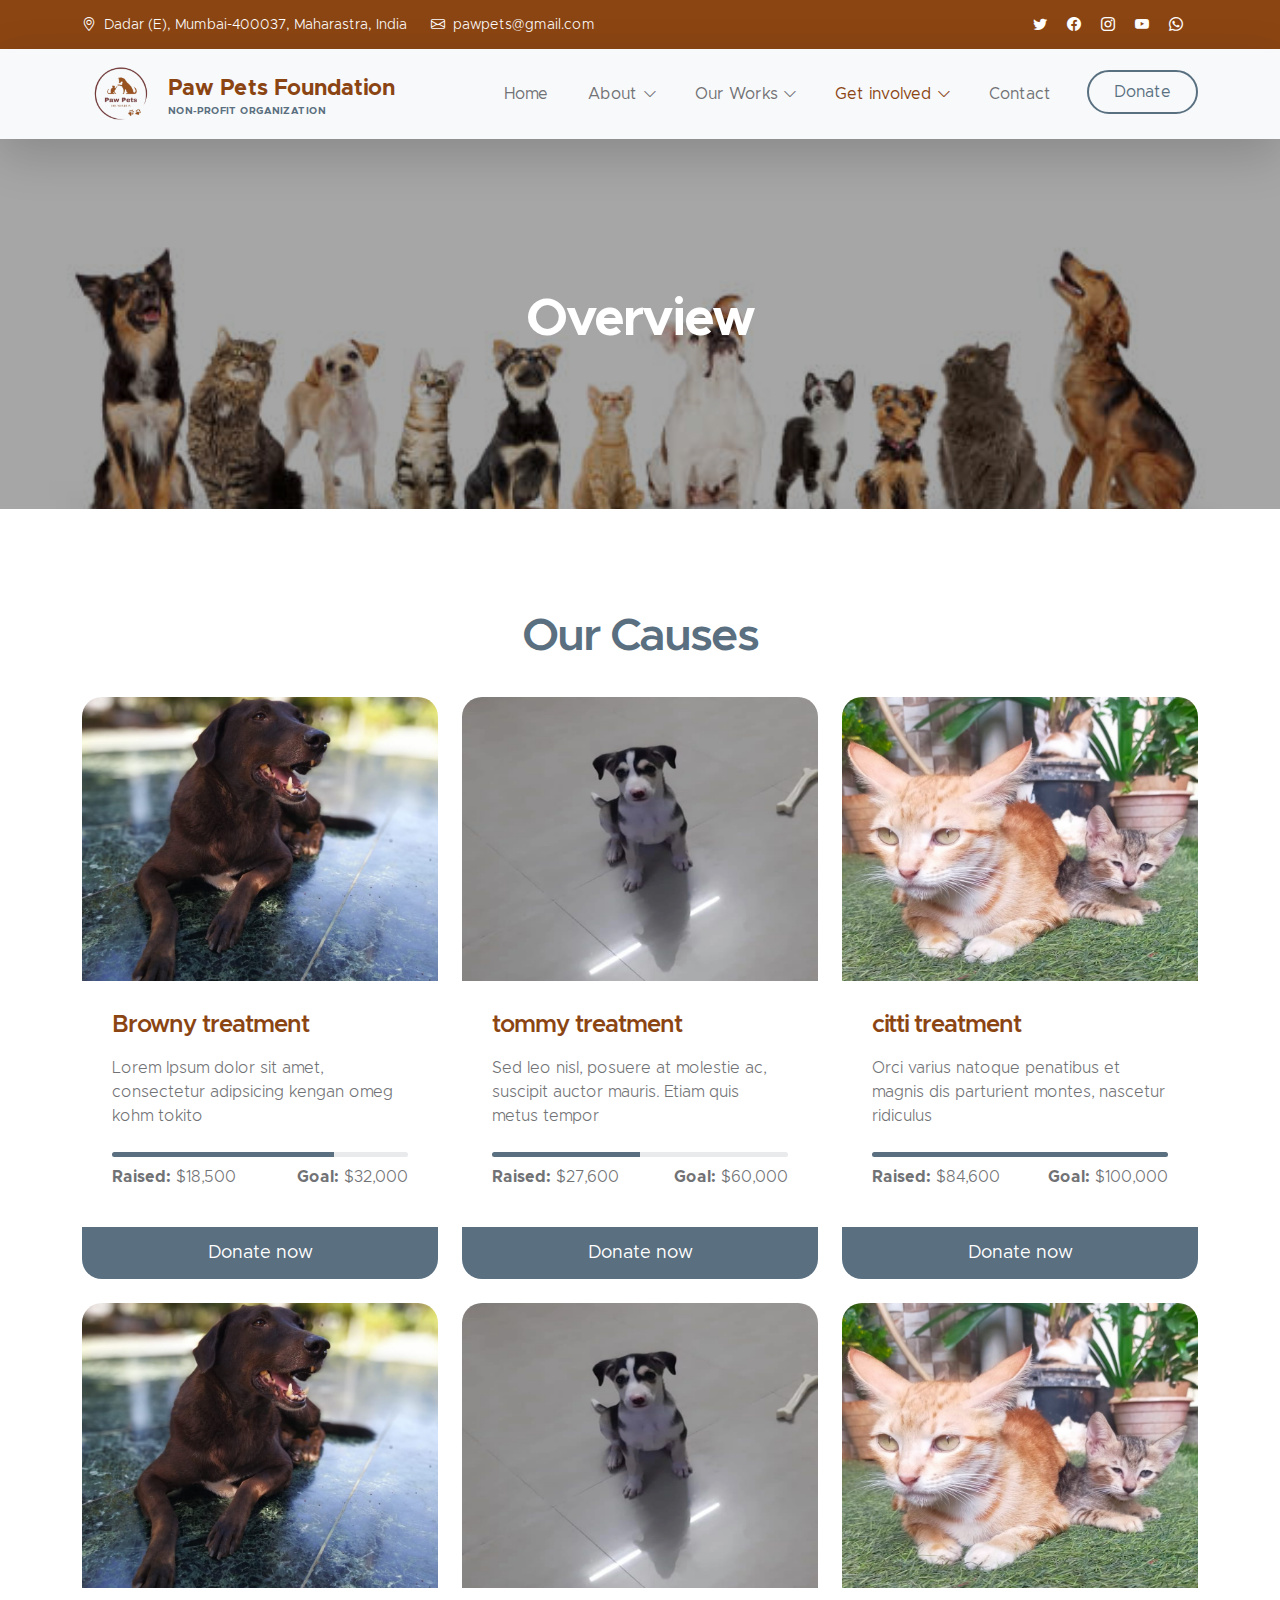
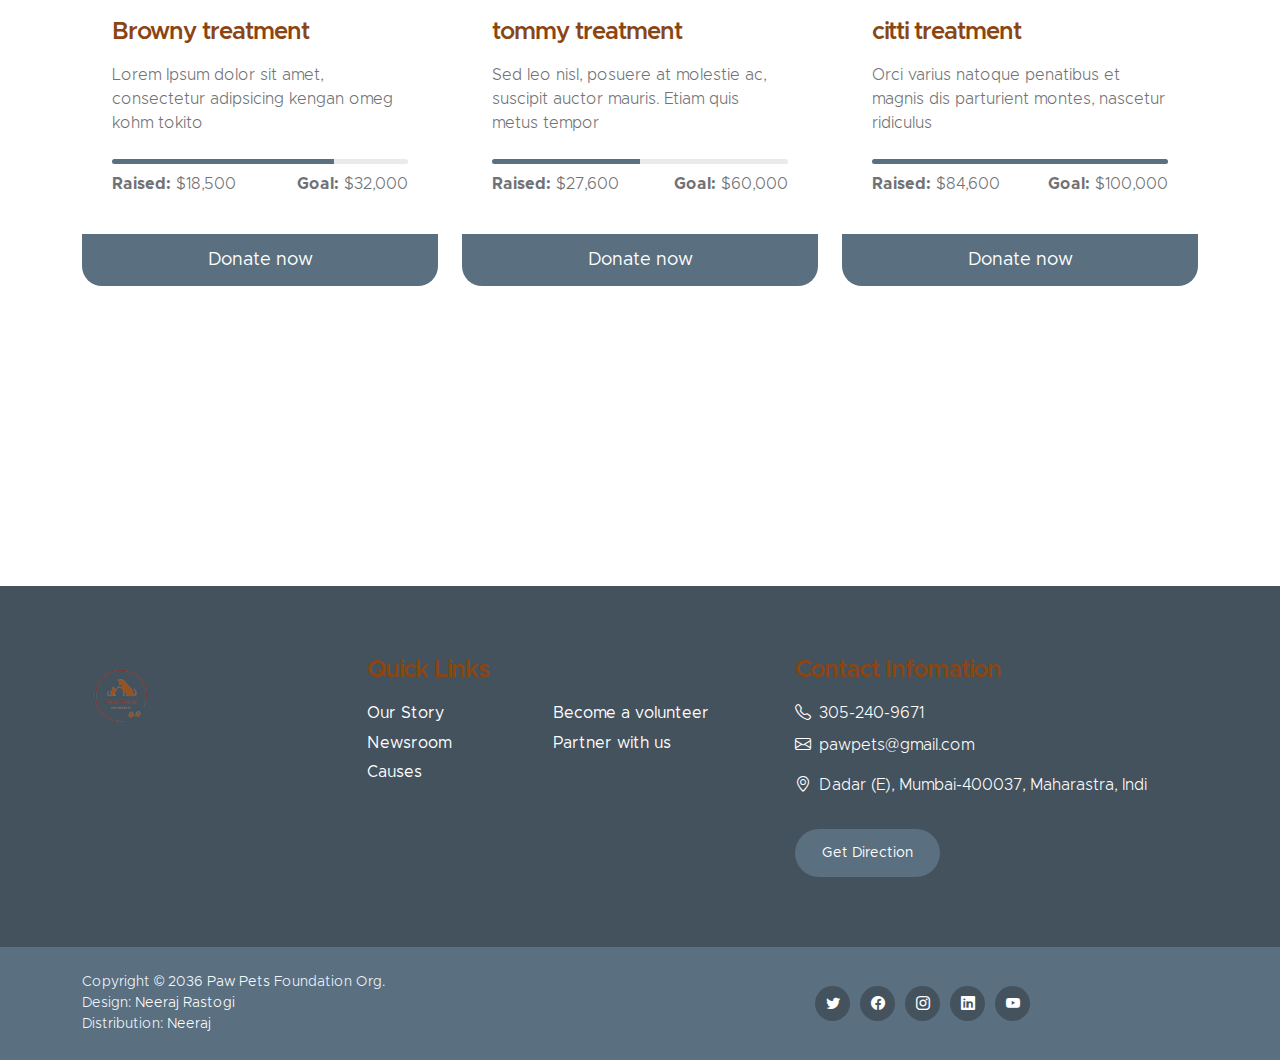
<file: PAWSPETS/Ourcauses.html>
<!doctype html>
<html lang="en">

<head>
    <meta charset="utf-8">
    <meta name="viewport" content="width=device-width, initial-scale=1">

    <meta name="description" content="">
    <meta name="author" content="">

    <title>Paw Pets Foundation</title>
    <link rel="shortcut icon" href="images/logo.jpg" />

    <!-- CSS FILES -->
    <link href="css/bootstrap.min.css" rel="stylesheet">

    <link href="css/bootstrap-icons.css" rel="stylesheet">

    <link href="css/templatemo-kind-heart-charity.css" rel="stylesheet">
    <!--

TemplateMo 581 Kind Heart Charity

https://templatemo.com/tm-581-kind-heart-charity

-->
</head>

<body>

    <header class="site-header">
        <div class="container">
            <div class="row">

                <div class="col-lg-8 col-12 d-flex flex-wrap">
                    <p class="d-flex me-4 mb-0">
                        <i class="bi-geo-alt me-2"></i>
                        Dadar (E), Mumbai-400037, Maharastra, India
                    </p>

                    <p class="d-flex mb-0">
                        <i class="bi-envelope me-2"></i>

                        <a href="mailto:pawpets@gmail.com">
                            pawpets@gmail.com
                        </a>
                    </p>
                </div>

                <div class="col-lg-3 col-12 ms-auto d-lg-block d-none">
                    <ul class="social-icon">
                        <li class="social-icon-item">
                            <a href="#" class="social-icon-link bi-twitter"></a>
                        </li>

                        <li class="social-icon-item">
                            <a href="#" class="social-icon-link bi-facebook"></a>
                        </li>

                        <li class="social-icon-item">
                            <a href="#" class="social-icon-link bi-instagram"></a>
                        </li>

                        <li class="social-icon-item">
                            <a href="#" class="social-icon-link bi-youtube"></a>
                        </li>

                        <li class="social-icon-item">
                            <a href="#" class="social-icon-link bi-whatsapp"></a>
                        </li>
                    </ul>
                </div>

            </div>
        </div>
    </header>

    <nav class="navbar navbar-expand-lg bg-light shadow-lg">
        <div class="container">
            <a class="navbar-brand" href="index.html">
                <img src="images/logo-1.png" class="logo img-fluid" alt="Kind Heart Charity">
                <span>
                    Paw Pets Foundation
                    <small>Non-profit Organization</small>
                </span>
            </a>

            <button class="navbar-toggler" type="button" data-bs-toggle="collapse" data-bs-target="#navbarNav"
                aria-controls="navbarNav" aria-expanded="false" aria-label="Toggle navigation">
                <span class="navbar-toggler-icon"></span>
            </button>

            <div class="collapse navbar-collapse" id="navbarNav">
                <ul class="navbar-nav ms-auto">
                    <li class="nav-item">
                        <a class="nav-link click-scroll" href="index.html">Home</a>
                    </li>

                    <!-- <li class="nav-item">
                        <a class="nav-link click-scroll" href="#section_2">About</a>
                    </li>

                    <li class="nav-item">
                        <a class="nav-link click-scroll" href="#section_3">Causes</a>
                    </li>

                    <li class="nav-item">
                        <a class="nav-link click-scroll" href="#section_4">Volunteer</a>
                    </li> -->

                    
                    
                    <li class="nav-item dropdown">
                        <a class="nav-link click-scroll dropdown-toggle" href="#"
                            id="navbarLightDropdownMenuLink" role="button" data-bs-toggle="dropdown"
                            aria-expanded="false">About</a>

                        <ul class="dropdown-menu dropdown-menu-light" aria-labelledby="navbarLightDropdownMenuLink">
                            <li><a class="dropdown-item" href="about.html">About us</a></li>
                            
                            <li><a class="dropdown-item" href="Team.HTML">Team</a></li>
                            <li><a class="dropdown-item" href="supporters.html">Supporters</a></li>
                        </ul>
                    </li>
                    <li class="nav-item dropdown">
                        <a class="nav-link click-scroll dropdown-toggle" href="#"
                            id="navbarLightDropdownMenuLink" role="button" data-bs-toggle="dropdown"
                            aria-expanded="false">Our Works</a>

                        <ul class="dropdown-menu dropdown-menu-light" aria-labelledby="navbarLightDropdownMenuLink">
                            <li><a class="dropdown-item" href="overview.html">Overview</a></li>

                            <li><a class="dropdown-item" href="stories.html">Stories</a></li>
                            <li><a class="dropdown-item" href="events&activites.html">Event & Activites</a></li>
                        </ul>
                    </li>
                    <li class="nav-item dropdown ">
                        <a class="nav-link click-scroll dropdown-toggle active" href="#top"
                            id="navbarLightDropdownMenuLink" role="button" data-bs-toggle="dropdown"
                            aria-expanded="false">Get involved</a>

                        <ul class="dropdown-menu dropdown-menu-light" aria-labelledby="navbarLightDropdownMenuLink">
                            <li><a class="dropdown-item" href="Adoption.html">Adoption</a></li>

                            <li><a class="dropdown-item" href="donate.html">Donation</a></li>
                            <li><a class="dropdown-item active" href="#top">Our Causes</a></li>
                            <li><a class="dropdown-item" href="Volenteer.html">Volunteer</a></li>
                            <li><a class="dropdown-item" href="froster.html">Foster</a></li>
                        </ul>
                    </li>
                    <!-- <li class="nav-item dropdown">
                        <a class="nav-link click-scroll dropdown-toggle" href="#section_5"
                            id="navbarLightDropdownMenuLink" role="button" data-bs-toggle="dropdown"
                            aria-expanded="false">News</a>

                        <ul class="dropdown-menu dropdown-menu-light" aria-labelledby="navbarLightDropdownMenuLink">
                            <li><a class="dropdown-item" href="news.html">News Listing</a></li>

                            <li><a class="dropdown-item" href="news-detail.html">News Detail</a></li>
                        </ul>
                    </li> -->
                    
                    <li class="nav-item">
                        <a class="nav-link click-scroll" href="Contact.html">Contact</a>
                    </li>

                    <li class="nav-item ms-3">
                        <a class="nav-link custom-btn custom-border-btn btn" href="donate.html">Donate</a>
                    </li>
                </ul>
            </div>
        </div>
    </nav>

    <main>

        <section class="news-detail-header-section text-center">
            <div class="section-overlay"></div>

            <div class="container">
                <div class="row">

                    <div class="col-lg-12 col-12">
                        <h1 class="text-white">Overview</h1>
                    </div>

                </div>
            </div>
        </section>


        <section class="section-padding" id="section_3">
            <div class="container">
                <div class="row">

                    <div class="col-lg-12 col-12 text-center mb-4">
                        <h2>Our Causes</h2>
                    </div>

                    <div class="col-lg-4 col-md-6 col-12 mb-4 mb-lg-0">
                        <div class="custom-block-wrap">
                            <img src="images/causes/p11.jpg"
                                class="custom-block-image img-fluid" alt="">

                            <div class="custom-block">
                                <div class="custom-block-body">
                                    <h5 class="mb-3">Browny treatment</h5>

                                    <p>Lorem Ipsum dolor sit amet, consectetur adipsicing kengan omeg kohm tokito</p>

                                    <div class="progress mt-4">
                                        <div class="progress-bar w-75" role="progressbar" aria-valuenow="75"
                                            aria-valuemin="0" aria-valuemax="100"></div>
                                    </div>

                                    <div class="d-flex align-items-center my-2">
                                        <p class="mb-0">
                                            <strong>Raised:</strong>
                                            $18,500
                                        </p>

                                        <p class="ms-auto mb-0">
                                            <strong>Goal:</strong>
                                            $32,000
                                        </p>
                                    </div>
                                </div>

                                <a href="donate.html" class="custom-btn btn">Donate now</a>
                            </div>
                        </div>
                    </div>

                    <div class="col-lg-4 col-md-6 col-12 mb-4 mb-lg-0">
                        <div class="custom-block-wrap">
                            <img src="images/causes/p3.png"
                                class="custom-block-image img-fluid" alt="">

                            <div class="custom-block">
                                <div class="custom-block-body">
                                    <h5 class="mb-3">tommy treatment</h5>

                                    <p>Sed leo nisl, posuere at molestie ac, suscipit auctor mauris. Etiam quis metus
                                        tempor</p>

                                    <div class="progress mt-4">
                                        <div class="progress-bar w-50" role="progressbar" aria-valuenow="50"
                                            aria-valuemin="0" aria-valuemax="100"></div>
                                    </div>

                                    <div class="d-flex align-items-center my-2">
                                        <p class="mb-0">
                                            <strong>Raised:</strong>
                                            $27,600
                                        </p>

                                        <p class="ms-auto mb-0">
                                            <strong>Goal:</strong>
                                            $60,000
                                        </p>
                                    </div>
                                </div>

                                <a href="donate.html" class="custom-btn btn">Donate now</a>
                            </div>
                        </div>
                    </div>

                    <div class="col-lg-4 col-md-6 col-12">
                        <div class="custom-block-wrap">
                            <img src="images/causes/p25.png"
                                class="custom-block-image img-fluid" alt="">

                            <div class="custom-block">
                                <div class="custom-block-body">
                                    <h5 class="mb-3">citti treatment</h5>

                                    <p>Orci varius natoque penatibus et magnis dis parturient montes, nascetur ridiculus
                                    </p>

                                    <div class="progress mt-4">
                                        <div class="progress-bar w-100" role="progressbar" aria-valuenow="100"
                                            aria-valuemin="0" aria-valuemax="100"></div>
                                    </div>

                                    <div class="d-flex align-items-center my-2">
                                        <p class="mb-0">
                                            <strong>Raised:</strong>
                                            $84,600
                                        </p>

                                        <p class="ms-auto mb-0">
                                            <strong>Goal:</strong>
                                            $100,000
                                        </p>
                                    </div>
                                </div>

                                <a href="donate.html" class="custom-btn btn">Donate now</a>
                            </div>
                        </div>
                    </div>


                    <div><br></div>

                    

                    <div class="col-lg-4 col-md-6 col-12 mb-4 mb-lg-0">
                        <div class="custom-block-wrap">
                            <img src="images/causes/p11.jpg"
                                class="custom-block-image img-fluid" alt="">

                            <div class="custom-block">
                                <div class="custom-block-body">
                                    <h5 class="mb-3">Browny treatment</h5>

                                    <p>Lorem Ipsum dolor sit amet, consectetur adipsicing kengan omeg kohm tokito</p>

                                    <div class="progress mt-4">
                                        <div class="progress-bar w-75" role="progressbar" aria-valuenow="75"
                                            aria-valuemin="0" aria-valuemax="100"></div>
                                    </div>

                                    <div class="d-flex align-items-center my-2">
                                        <p class="mb-0">
                                            <strong>Raised:</strong>
                                            $18,500
                                        </p>

                                        <p class="ms-auto mb-0">
                                            <strong>Goal:</strong>
                                            $32,000
                                        </p>
                                    </div>
                                </div>

                                <a href="donate.html" class="custom-btn btn">Donate now</a>
                            </div>
                        </div>
                    </div>

                    <div class="col-lg-4 col-md-6 col-12 mb-4 mb-lg-0">
                        <div class="custom-block-wrap">
                            <img src="images/causes/p3.png"
                                class="custom-block-image img-fluid" alt="">

                            <div class="custom-block">
                                <div class="custom-block-body">
                                    <h5 class="mb-3">tommy treatment</h5>

                                    <p>Sed leo nisl, posuere at molestie ac, suscipit auctor mauris. Etiam quis metus
                                        tempor</p>

                                    <div class="progress mt-4">
                                        <div class="progress-bar w-50" role="progressbar" aria-valuenow="50"
                                            aria-valuemin="0" aria-valuemax="100"></div>
                                    </div>

                                    <div class="d-flex align-items-center my-2">
                                        <p class="mb-0">
                                            <strong>Raised:</strong>
                                            $27,600
                                        </p>

                                        <p class="ms-auto mb-0">
                                            <strong>Goal:</strong>
                                            $60,000
                                        </p>
                                    </div>
                                </div>

                                <a href="donate.html" class="custom-btn btn">Donate now</a>
                            </div>
                        </div>
                    </div>

                    <div class="col-lg-4 col-md-6 col-12">
                        <div class="custom-block-wrap">
                            <img src="images/causes/p25.png"
                                class="custom-block-image img-fluid" alt="">

                            <div class="custom-block">
                                <div class="custom-block-body">
                                    <h5 class="mb-3">citti treatment</h5>

                                    <p>Orci varius natoque penatibus et magnis dis parturient montes, nascetur ridiculus
                                    </p>

                                    <div class="progress mt-4">
                                        <div class="progress-bar w-100" role="progressbar" aria-valuenow="100"
                                            aria-valuemin="0" aria-valuemax="100"></div>
                                    </div>

                                    <div class="d-flex align-items-center my-2">
                                        <p class="mb-0">
                                            <strong>Raised:</strong>
                                            $84,600
                                        </p>

                                        <p class="ms-auto mb-0">
                                            <strong>Goal:</strong>
                                            $100,000
                                        </p>
                                    </div>
                                </div>

                                <a href="donate.html" class="custom-btn btn">Donate now</a>
                            </div>
                        </div>
                    </div>

                </div>
            </div>
        </section>

        <section class="news-section section-padding">
            <div class="container">
                <div class="row">

                    <!-- <div class="col-lg-7 col-12">
                        <div class="news-block">
                            <div class="news-block-top">
                                <a href="news-detail.html">
                                    <img src="images/news/p13.jpg"
                                        class="news-image img-fluid" alt="">
                                </a>

                                <div class="news-category-block">
                                    <a href="#" class="category-block-link">
                                        Cat,
                                    </a>

                                    <a href="#" class="category-block-link">
                                        Rescuing
                                    </a>
                                </div>
                            </div>

                            <div class="news-block-info">
                                <div class="d-flex mt-2">
                                    <div class="news-block-date">
                                        <p>
                                            <i class="bi-calendar4 custom-icon me-1"></i>
                                            October 18, 2036
                                        </p>
                                    </div>

                                    <div class="news-block-author mx-5">
                                        <p>
                                            <i class="bi-person custom-icon me-1"></i>
                                            By Admin
                                        </p>
                                    </div>

                                    <div class="news-block-comment">
                                        <p>
                                            <i class="bi-chat-left custom-icon me-1"></i>
                                            32 Comments
                                        </p>
                                    </div>
                                </div>

                                <div class="news-block-title mb-2">
                                    <h4><a href="news-detail.html" class="news-block-title-link">Rescuing Cats from urban area</a></h4>
                                </div>

                                <div class="news-block-body">
                                    <p>nisl, Lorem ipsum dolor sit amet consectetur adipisicing elit. Illum quibusdam, deleniti
                                        mollitia in dolorem aliquam doloremque voluptatibus unde. Numquam, et voluptatem vel quisquam eum laudantium at enim
                                        deleniti recusandae optio?</p>
                                </div>
                            </div>
                        </div>

                        <div class="news-block mt-3">
                            <div class="news-block-top">
                                <a href="news-detail.html">
                                    <img src="images/news/p19.jpg"
                                        class="news-image img-fluid" alt="">
                                </a>

                                <div class="news-category-block">
                                    <a href="#" class="category-block-link">
                                        Food,
                                    </a>

                                    <a href="#" class="category-block-link">
                                        Donation,
                                    </a>

                                    <a href="#" class="category-block-link">
                                        Caring
                                    </a>
                                </div>
                            </div>

                            <div class="news-block-info">
                                <div class="d-flex mt-2">
                                    <div class="news-block-date">
                                        <p>
                                            <i class="bi-calendar4 custom-icon me-1"></i>
                                            October 12, 2036
                                        </p>
                                    </div>

                                    <div class="news-block-author mx-5">
                                        <p>
                                            <i class="bi-person custom-icon me-1"></i>
                                            By Admin
                                        </p>
                                    </div>

                                    <div class="news-block-comment">
                                        <p>
                                            <i class="bi-chat-left custom-icon me-1"></i>
                                            35 Comments
                                        </p>
                                    </div>
                                </div>

                                <div class="news-block-title mb-2">
                                    <h4><a href="news-detail.html" class="news-block-title-link">Food donation area</a>
                                    </h4>
                                </div>

                                <div class="news-block-body">
                                    <p>Lorem ipsum dolor sit amet consectetur adipisicing elit. Nesciunt cum quaerat quasi sit nulla maiores. Repudiandae
                                        quis eaque eos! Velit provident eum officiis!<a href="https://templatemo.com/contact"
                                            target="_blank">contact paw Pets</a> for more information.</p>
                                </div>
                            </div>
                        </div>
                    </div> -->

                    <!-- <div class="col-lg-4 col-12 mx-auto mt-4 mt-lg-0">
                        <form class="custom-form search-form" action="#" method="post" role="form">
                            <input class="form-control" type="search" placeholder="Search" aria-label="Search">

                            <button type="submit" class="form-control">
                                <i class="bi-search"></i>
                            </button>
                        </form>

                        <h5 class="mt-5 mb-3">Recent news</h5>

                        <div class="news-block news-block-two-col d-flex mt-4">
                            <div class="news-block-two-col-image-wrap">
                                <a href="news-detail.html">
                                    <img src="images/news/p22.jpg"
                                        class="news-image img-fluid" alt="">
                                </a>
                            </div>

                            <div class="news-block-two-col-info">
                                <div class="news-block-title mb-2">
                                    <h6><a href="news-detail.html" class="news-block-title-link">Food donation area</a>
                                    </h6>
                                </div>

                                <div class="news-block-date">
                                    <p>
                                        <i class="bi-calendar4 custom-icon me-1"></i>
                                        October 16, 2036
                                    </p>
                                </div>
                            </div>
                        </div> -->

                        <!-- <div class="news-block news-block-two-col d-flex mt-4">
                            <div class="news-block-two-col-image-wrap">
                                <a href="news-detail.html">
                                    <img src="images/news/p8.jpg"
                                        class="news-image img-fluid" alt="">
                                </a>
                            </div>

                            <div class="news-block-two-col-info">
                                <div class="news-block-title mb-2">
                                    <h6><a href="news-detail.html" class="news-block-title-link">Volunteering Clean</a>
                                    </h6>
                                </div>

                                <div class="news-block-date">
                                    <p>
                                        <i class="bi-calendar4 custom-icon me-1"></i>
                                        October 24, 2036
                                    </p>
                                </div>
                            </div>
                        </div> -->

                        <!-- <div class="category-block d-flex flex-column">
                            <h5 class="mb-3">Categories</h5>

                            <a href="#" class="category-block-link">
                                Drinking water
                                <span class="badge">20</span>
                            </a>

                            <a href="#" class="category-block-link">
                                Food Donation
                                <span class="badge">30</span>
                            </a>

                            <a href="#" class="category-block-link">
                                Children Education
                                <span class="badge">10</span>
                            </a>

                            <a href="#" class="category-block-link">
                                Poverty Development
                                <span class="badge">15</span>
                            </a>

                            <a href="#" class="category-block-link">
                                Clothing Donation
                                <span class="badge">20</span>
                            </a>
                        </div>

                        <div class="tags-block">
                            <h5 class="mb-3">Tags</h5>

                            <a href="#" class="tags-block-link">
                                Donation
                            </a>

                            <a href="#" class="tags-block-link">
                                Clothing
                            </a>

                            <a href="#" class="tags-block-link">
                                Food
                            </a>

                            <a href="#" class="tags-block-link">
                                Children
                            </a>

                            <a href="#" class="tags-block-link">
                                Education
                            </a>

                            <a href="#" class="tags-block-link">
                                Poverty
                            </a>

                            <a href="#" class="tags-block-link">
                                Clean Water
                            </a>
                        </div> -->

                        <!-- <form class="custom-form subscribe-form" action="#" method="post" role="form">
                            <h5 class="mb-4">Newsletter Form</h5>

                            <input type="email" name="subscribe-email" id="subscribe-email" pattern="[^ @]*@[^ @]*"
                                class="form-control" placeholder="Email Address" required>

                            <div class="col-lg-12 col-12">
                                <button type="submit" class="form-control">Subscribe</button>
                            </div>
                        </form>
                    </div> -->

                </div>
            </div>
        </section>
    </main>

    <footer class="site-footer">
        <div class="container">
            <div class="row">
                <div class="col-lg-3 col-12 mb-4">
                    <img src="images/logo-1.png" class="logo img-fluid" alt="">
                </div>

                <div class="col-lg-4 col-md-6 col-12 mb-4">
                    <h5 class="site-footer-title mb-3">Quick Links</h5>

                    <ul class="footer-menu">
                        <li class="footer-menu-item"><a href="#" class="footer-menu-link">Our Story</a></li>

                        <li class="footer-menu-item"><a href="#" class="footer-menu-link">Newsroom</a></li>

                        <li class="footer-menu-item"><a href="#" class="footer-menu-link">Causes</a></li>

                        <li class="footer-menu-item"><a href="#" class="footer-menu-link">Become a volunteer</a></li>

                        <li class="footer-menu-item"><a href="#" class="footer-menu-link">Partner with us</a></li>
                    </ul>
                </div>

                <div class="col-lg-4 col-md-6 col-12 mx-auto">
                    <h5 class="site-footer-title mb-3">Contact Infomation</h5>

                    <p class="text-white d-flex mb-2">
                        <i class="bi-telephone me-2"></i>

                        <a href="tel: 305-240-9671" class="site-footer-link">
                            305-240-9671
                        </a>
                    </p>

                    <p class="text-white d-flex">
                        <i class="bi-envelope me-2"></i>

                        <a href="mailto:pawpets@gmail.com" class="site-footer-link">
                            pawpets@gmail.com
                        </a>
                    </p>

                    <p class="text-white d-flex mt-3">
                        <i class="bi-geo-alt me-2"></i>
                        Dadar (E), Mumbai-400037, Maharastra, Indi
                    </p>

                    <a href="#" class="custom-btn btn mt-3">Get Direction</a>
                </div>
            </div>
        </div>

        <div class="site-footer-bottom">
            <div class="container">
                <div class="row">

                    <div class="col-lg-6 col-md-7 col-12">
                        <p class="copyright-text mb-0">Copyright © 2036 <a href="#">Paw Pets </a> Foundation Org.<br>
                            Design: <a href="https://www.instagram.com/itz_neeerrrr/" target="_blank">Neeraj Rastogi</a><br>Distribution:
                            <a href="https://www.instagram.com/itz_neeerrrr/">Neeraj</a></p>
                    </div>

                    <div class="col-lg-6 col-md-5 col-12 d-flex justify-content-center align-items-center mx-auto">
                        <ul class="social-icon">
                            <li class="social-icon-item">
                                <a href="#" class="social-icon-link bi-twitter"></a>
                            </li>

                            <li class="social-icon-item">
                                <a href="#" class="social-icon-link bi-facebook"></a>
                            </li>

                            <li class="social-icon-item">
                                <a href="#" class="social-icon-link bi-instagram"></a>
                            </li>

                            <li class="social-icon-item">
                                <a href="#" class="social-icon-link bi-linkedin"></a>
                            </li>

                            <li class="social-icon-item">
                                <a href="#" class="social-icon-link bi-youtube"></a>
                            </li>
                        </ul>
                    </div>

                </div>
            </div>
        </div>
    </footer>

    <!-- JAVASCRIPT FILES -->
    <script src="js/jquery.min.js"></script>
    <script src="js/bootstrap.min.js"></script>
    <script src="js/jquery.sticky.js"></script>
    <script src="js/counter.js"></script>
    <script src="js/custom.js"></script>

</body>

</html>
</file>
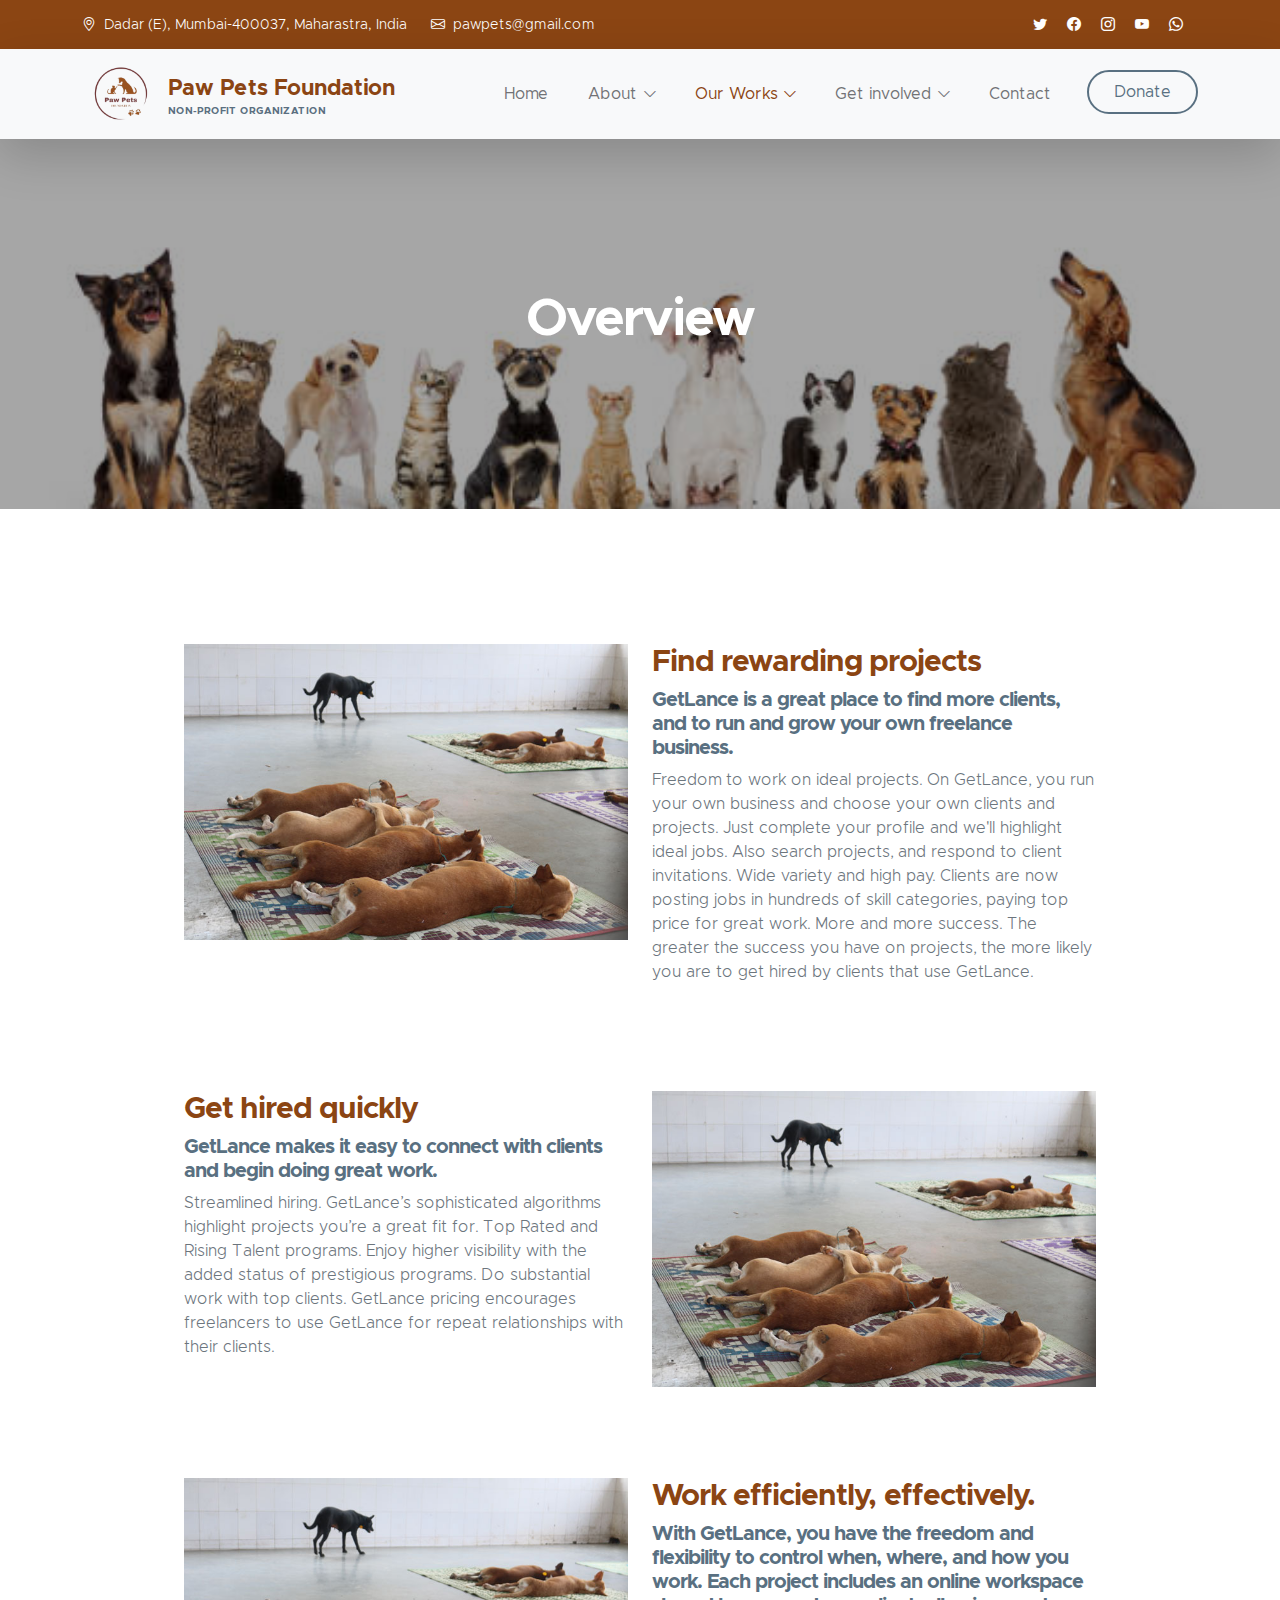
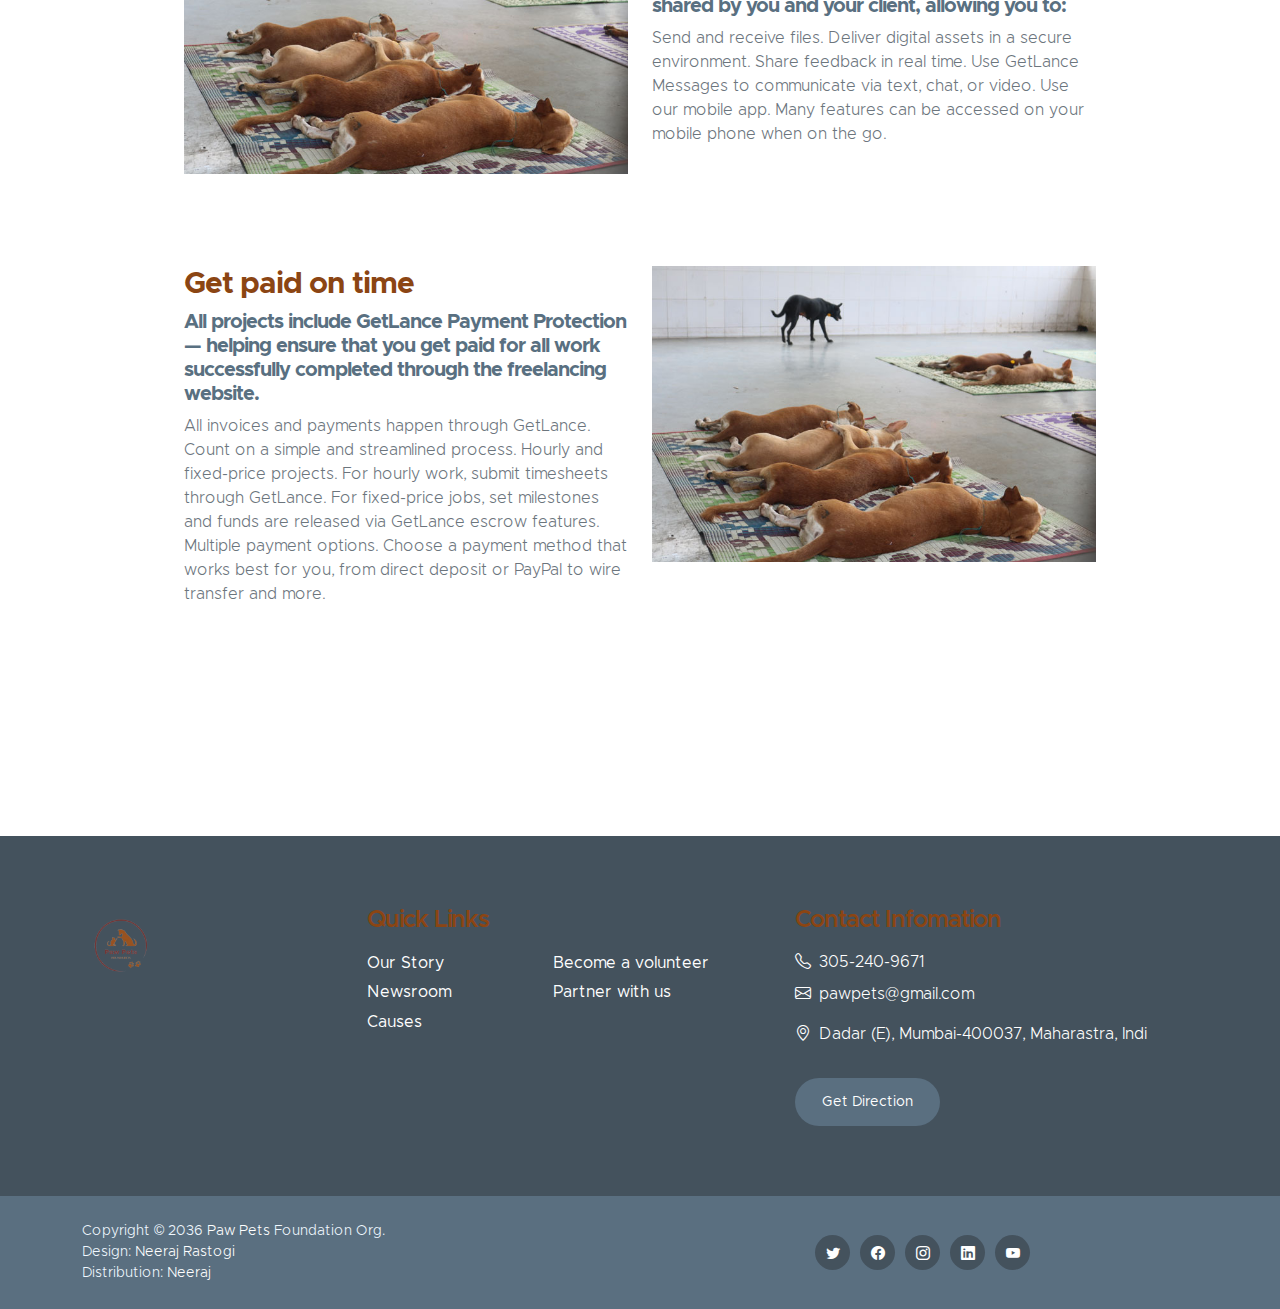
<file: PAWSPETS/overview.html>
<!doctype html>
<html lang="en">

<head>
    <meta charset="utf-8">
    <meta name="viewport" content="width=device-width, initial-scale=1">

    <meta name="description" content="">
    <meta name="author" content="">

    <title>Paw Pets Foundation</title>
    <link rel="shortcut icon" href="images/logo.jpg" />

    <!-- CSS FILES -->
    <link href="css/bootstrap.min.css" rel="stylesheet">

    <link href="css/bootstrap-icons.css" rel="stylesheet">

    <link href="css/templatemo-kind-heart-charity.css" rel="stylesheet">

    <link rel="stylesheet" href="css/overview.css">
    <!--

TemplateMo 581 Kind Heart Charity

https://templatemo.com/tm-581-kind-heart-charity

-->
</head>

<body>

    <header class="site-header">
        <div class="container">
            <div class="row">

                <div class="col-lg-8 col-12 d-flex flex-wrap">
                    <p class="d-flex me-4 mb-0">
                        <i class="bi-geo-alt me-2"></i>
                        Dadar (E), Mumbai-400037, Maharastra, India
                    </p>

                    <p class="d-flex mb-0">
                        <i class="bi-envelope me-2"></i>

                        <a href="mailto:pawpets@gmail.com">
                            pawpets@gmail.com
                        </a>
                    </p>
                </div>

                <div class="col-lg-3 col-12 ms-auto d-lg-block d-none">
                    <ul class="social-icon">
                        <li class="social-icon-item">
                            <a href="#" class="social-icon-link bi-twitter"></a>
                        </li>

                        <li class="social-icon-item">
                            <a href="#" class="social-icon-link bi-facebook"></a>
                        </li>

                        <li class="social-icon-item">
                            <a href="#" class="social-icon-link bi-instagram"></a>
                        </li>

                        <li class="social-icon-item">
                            <a href="#" class="social-icon-link bi-youtube"></a>
                        </li>

                        <li class="social-icon-item">
                            <a href="#" class="social-icon-link bi-whatsapp"></a>
                        </li>
                    </ul>
                </div>

            </div>
        </div>
    </header>

    <nav class="navbar navbar-expand-lg bg-light shadow-lg">
        <div class="container">
            <a class="navbar-brand" href="index.html">
                <img src="images/logo-1.png" class="logo img-fluid" alt="Kind Heart Charity">
                <span>
                    Paw Pets Foundation
                    <small>Non-profit Organization</small>
                </span>
            </a>

            <button class="navbar-toggler" type="button" data-bs-toggle="collapse" data-bs-target="#navbarNav"
                aria-controls="navbarNav" aria-expanded="false" aria-label="Toggle navigation">
                <span class="navbar-toggler-icon"></span>
            </button>

            <div class="collapse navbar-collapse" id="navbarNav">
                <ul class="navbar-nav ms-auto">
                    <li class="nav-item">
                        <a class="nav-link click-scroll " href="index.html">Home</a>
                    </li>

                    <!-- <li class="nav-item">
                        <a class="nav-link click-scroll" href="#section_2">About</a>
                    </li>

                    <li class="nav-item">
                        <a class="nav-link click-scroll" href="#section_3">Causes</a>
                    </li>

                    <li class="nav-item">
                        <a class="nav-link click-scroll" href="#section_4">Volunteer</a>
                    </li> -->

                    
                    
                    <li class="nav-item dropdown">
                        <a class="nav-link click-scroll dropdown-toggle" href="#"
                            id="navbarLightDropdownMenuLink" role="button" data-bs-toggle="dropdown"
                            aria-expanded="false">About</a>

                        <ul class="dropdown-menu dropdown-menu-light" aria-labelledby="navbarLightDropdownMenuLink">
                            <li><a class="dropdown-item" href="about.html">About us</a></li>
                            
                            <li><a class="dropdown-item" href="Team.HTML">Team</a></li>
                            <li><a class="dropdown-item" href="supporters.html">Supporters</a></li>
                        </ul>
                    </li>
                    <li class="nav-item dropdown ">
                        <a class="nav-link click-scroll dropdown-toggle active" href="#top"
                            id="navbarLightDropdownMenuLink" role="button" data-bs-toggle="dropdown"
                            aria-expanded="false">Our Works</a>

                        <ul class="dropdown-menu dropdown-menu-light" aria-labelledby="navbarLightDropdownMenuLink">
                            <li><a class="dropdown-item active" href="#top">Overview</a></li>

                            <li><a class="dropdown-item" href="stories.html">Stories</a></li>
                            <li><a class="dropdown-item" href="events&activites.html">Event & Activites</a></li>
                        </ul>
                    </li>
                    <li class="nav-item dropdown">
                        <a class="nav-link click-scroll dropdown-toggle" href="#"
                            id="navbarLightDropdownMenuLink" role="button" data-bs-toggle="dropdown"
                            aria-expanded="false">Get involved</a>

                        <ul class="dropdown-menu dropdown-menu-light" aria-labelledby="navbarLightDropdownMenuLink">
                            <li><a class="dropdown-item" href="Adoption.html">Adoption</a></li>

                            <li><a class="dropdown-item" href="donate.html">Donation</a></li>
                            <li><a class="dropdown-item" href="Ourcauses.html">Our Causes</a></li>
                            <li><a class="dropdown-item" href="Volenteer.html">Volunteer</a></li>
                            <li><a class="dropdown-item" href="froster.html">Foster</a></li>
                        </ul>
                    </li>
                    <!-- <li class="nav-item dropdown">
                        <a class="nav-link click-scroll dropdown-toggle" href="#section_5"
                            id="navbarLightDropdownMenuLink" role="button" data-bs-toggle="dropdown"
                            aria-expanded="false">News</a>

                        <ul class="dropdown-menu dropdown-menu-light" aria-labelledby="navbarLightDropdownMenuLink">
                            <li><a class="dropdown-item" href="news.html">News Listing</a></li>

                            <li><a class="dropdown-item" href="news-detail.html">News Detail</a></li>
                        </ul>
                    </li> -->
                    
                    <li class="nav-item">
                        <a class="nav-link click-scroll" href="Contact.html">Contact</a>
                    </li>

                    <li class="nav-item ms-3">
                        <a class="nav-link custom-btn custom-border-btn btn" href="donate.html">Donate</a>
                    </li>
                </ul>
            </div>
        </div>
    </nav>

    <main>

        <section class="news-detail-header-section text-center">
            <div class="section-overlay"></div>

            <div class="container">
                <div class="row">

                    <div class="col-lg-12 col-12">
                        <h1 class="text-white">Overview</h1>
                    </div>

                </div>
            </div>
        </section>

        <section class="news-section section-padding">
            <div class="container">
                <div class="row">




                    <div class="how-section1">
                        <div class="row">
                            <div class="col-md-6 how-img">
                                <img src="images/dog_steralization.jpg" class=" img-fluid" alt=""/>
                            </div>
                            <div class="col-md-6">
                                <h4>Find rewarding projects</h4>
                                            <h4 class="subheading">GetLance is a great place to find more clients, and to run and grow your own freelance business.</h4>
                            <p class="text-muted">Freedom to work on ideal projects. On GetLance, you run your own business and choose your own clients and projects. Just complete your profile and we'll highlight ideal jobs. Also search projects, and respond to client invitations.
                                                Wide variety and high pay. Clients are now posting jobs in hundreds of skill categories, paying top price for great work.
                                                More and more success. The greater the success you have on projects, the more likely you are to get hired by clients that use GetLance.</p>
                            </div>
                        </div>
                        <div class="row">
                            <div class="col-md-6">
                                <h4>Get hired quickly</h4>
                                            <h4 class="subheading">GetLance makes it easy to connect with clients and begin doing great work.</h4>
                                            <p class="text-muted">Streamlined hiring. GetLance’s sophisticated algorithms highlight projects you’re a great fit for.
                                                Top Rated and Rising Talent programs. Enjoy higher visibility with the added status of prestigious programs.
                                                Do substantial work with top clients. GetLance pricing encourages freelancers to use GetLance for repeat relationships with their clients.</p>
                            </div>
                            <div class="col-md-6 how-img">
                                <img src="images/dog_steralization.jpg" class=" img-fluid" alt=""/>
                            </div>
                        </div>
                        <div class="row">
                            <div class="col-md-6 how-img">
                                 <img src="images/dog_steralization.jpg" class=" img-fluid" alt=""/>
                            </div>
                            <div class="col-md-6">
                                <h4>Work efficiently, effectively.</h4>
                                            <h4 class="subheading">With GetLance, you have the freedom and flexibility to control when, where, and how you work. Each project includes an online workspace shared by you and your client, allowing you to:</h4>
                                            <p class="text-muted">Send and receive files. Deliver digital assets in a secure environment.
                                                Share feedback in real time. Use GetLance Messages to communicate via text, chat, or video.
                                                Use our mobile app. Many features can be accessed on your mobile phone when on the go.</p>
                            </div>
                        </div>
                        <div class="row">
                            <div class="col-md-6">
                                <h4>Get paid on time</h4>
                                            <h4 class="subheading">All projects include GetLance Payment Protection — helping ensure that you get paid for all work successfully completed through the freelancing website.</h4>
                                            <p class="text-muted">All invoices and payments happen through GetLance. Count on a simple and streamlined process.
                                                Hourly and fixed-price projects. For hourly work, submit timesheets through GetLance. For fixed-price jobs, set milestones and funds are released via GetLance escrow features.
                                                Multiple payment options. Choose a payment method that works best for you, from direct deposit or PayPal to wire transfer and more.</p>
                            </div>
                            <div class="col-md-6 how-img">
                                <img src="images/dog_steralization.jpg" class=" img-fluid" alt=""/>
                            </div>
                        </div>
                    </div>

                    <!-- <div class="col-lg-7 col-12">
                        <div class="news-block">
                            <div class="news-block-top">
                                <a href="news-detail.html">
                                    <img src="images/news/p13.jpg"
                                        class="news-image img-fluid" alt="">
                                </a>

                                <div class="news-category-block">
                                    <a href="#" class="category-block-link">
                                        Cat,
                                    </a>

                                    <a href="#" class="category-block-link">
                                        Rescuing
                                    </a>
                                </div>
                            </div>

                            <div class="news-block-info">
                                <div class="d-flex mt-2">
                                    <div class="news-block-date">
                                        <p>
                                            <i class="bi-calendar4 custom-icon me-1"></i>
                                            October 18, 2036
                                        </p>
                                    </div>

                                    <div class="news-block-author mx-5">
                                        <p>
                                            <i class="bi-person custom-icon me-1"></i>
                                            By Admin
                                        </p>
                                    </div>

                                    <div class="news-block-comment">
                                        <p>
                                            <i class="bi-chat-left custom-icon me-1"></i>
                                            32 Comments
                                        </p>
                                    </div>
                                </div>

                                <div class="news-block-title mb-2">
                                    <h4><a href="news-detail.html" class="news-block-title-link">Rescuing Cats from urban area</a></h4>
                                </div>

                                <div class="news-block-body">
                                    <p>nisl, Lorem ipsum dolor sit amet consectetur adipisicing elit. Illum quibusdam, deleniti
                                        mollitia in dolorem aliquam doloremque voluptatibus unde. Numquam, et voluptatem vel quisquam eum laudantium at enim
                                        deleniti recusandae optio?</p>
                                </div>
                            </div>
                        </div>

                        <div class="news-block mt-3">
                            <div class="news-block-top">
                                <a href="news-detail.html">
                                    <img src="images/news/p19.jpg"
                                        class="news-image img-fluid" alt="">
                                </a>

                                <div class="news-category-block">
                                    <a href="#" class="category-block-link">
                                        Food,
                                    </a>

                                    <a href="#" class="category-block-link">
                                        Donation,
                                    </a>

                                    <a href="#" class="category-block-link">
                                        Caring
                                    </a>
                                </div>
                            </div>

                            <div class="news-block-info">
                                <div class="d-flex mt-2">
                                    <div class="news-block-date">
                                        <p>
                                            <i class="bi-calendar4 custom-icon me-1"></i>
                                            October 12, 2036
                                        </p>
                                    </div>

                                    <div class="news-block-author mx-5">
                                        <p>
                                            <i class="bi-person custom-icon me-1"></i>
                                            By Admin
                                        </p>
                                    </div>

                                    <div class="news-block-comment">
                                        <p>
                                            <i class="bi-chat-left custom-icon me-1"></i>
                                            35 Comments
                                        </p>
                                    </div>
                                </div>

                                <div class="news-block-title mb-2">
                                    <h4><a href="news-detail.html" class="news-block-title-link">Food donation area</a>
                                    </h4>
                                </div>

                                <div class="news-block-body">
                                    <p>Lorem ipsum dolor sit amet consectetur adipisicing elit. Nesciunt cum quaerat quasi sit nulla maiores. Repudiandae
                                        quis eaque eos! Velit provident eum officiis!<a href="https://templatemo.com/contact"
                                            target="_blank">contact paw Pets</a> for more information.</p>
                                </div>
                            </div>
                        </div>
                    </div> -->

                    <!-- <div class="col-lg-4 col-12 mx-auto mt-4 mt-lg-0">
                        <form class="custom-form search-form" action="#" method="post" role="form">
                            <input class="form-control" type="search" placeholder="Search" aria-label="Search">

                            <button type="submit" class="form-control">
                                <i class="bi-search"></i>
                            </button>
                        </form>

                        <h5 class="mt-5 mb-3">Recent news</h5>

                        <div class="news-block news-block-two-col d-flex mt-4">
                            <div class="news-block-two-col-image-wrap">
                                <a href="news-detail.html">
                                    <img src="images/news/p22.jpg"
                                        class="news-image img-fluid" alt="">
                                </a>
                            </div>

                            <div class="news-block-two-col-info">
                                <div class="news-block-title mb-2">
                                    <h6><a href="news-detail.html" class="news-block-title-link">Food donation area</a>
                                    </h6>
                                </div>

                                <div class="news-block-date">
                                    <p>
                                        <i class="bi-calendar4 custom-icon me-1"></i>
                                        October 16, 2036
                                    </p>
                                </div>
                            </div>
                        </div> -->

                        <!-- <div class="news-block news-block-two-col d-flex mt-4">
                            <div class="news-block-two-col-image-wrap">
                                <a href="news-detail.html">
                                    <img src="images/news/p8.jpg"
                                        class="news-image img-fluid" alt="">
                                </a>
                            </div>

                            <div class="news-block-two-col-info">
                                <div class="news-block-title mb-2">
                                    <h6><a href="news-detail.html" class="news-block-title-link">Volunteering Clean</a>
                                    </h6>
                                </div>

                                <div class="news-block-date">
                                    <p>
                                        <i class="bi-calendar4 custom-icon me-1"></i>
                                        October 24, 2036
                                    </p>
                                </div>
                            </div>
                        </div> -->

                        <!-- <div class="category-block d-flex flex-column">
                            <h5 class="mb-3">Categories</h5>

                            <a href="#" class="category-block-link">
                                Drinking water
                                <span class="badge">20</span>
                            </a>

                            <a href="#" class="category-block-link">
                                Food Donation
                                <span class="badge">30</span>
                            </a>

                            <a href="#" class="category-block-link">
                                Children Education
                                <span class="badge">10</span>
                            </a>

                            <a href="#" class="category-block-link">
                                Poverty Development
                                <span class="badge">15</span>
                            </a>

                            <a href="#" class="category-block-link">
                                Clothing Donation
                                <span class="badge">20</span>
                            </a>
                        </div>

                        <div class="tags-block">
                            <h5 class="mb-3">Tags</h5>

                            <a href="#" class="tags-block-link">
                                Donation
                            </a>

                            <a href="#" class="tags-block-link">
                                Clothing
                            </a>

                            <a href="#" class="tags-block-link">
                                Food
                            </a>

                            <a href="#" class="tags-block-link">
                                Children
                            </a>

                            <a href="#" class="tags-block-link">
                                Education
                            </a>

                            <a href="#" class="tags-block-link">
                                Poverty
                            </a>

                            <a href="#" class="tags-block-link">
                                Clean Water
                            </a>
                        </div> -->

                        <!-- <form class="custom-form subscribe-form" action="#" method="post" role="form">
                            <h5 class="mb-4">Newsletter Form</h5>

                            <input type="email" name="subscribe-email" id="subscribe-email" pattern="[^ @]*@[^ @]*"
                                class="form-control" placeholder="Email Address" required>

                            <div class="col-lg-12 col-12">
                                <button type="submit" class="form-control">Subscribe</button>
                            </div>
                        </form>
                    </div> -->

                </div>
            </div>
        </section>
    </main>

    <footer class="site-footer">
        <div class="container">
            <div class="row">
                <div class="col-lg-3 col-12 mb-4">
                    <img src="images/logo-1.png" class="logo img-fluid" alt="">
                </div>

                <div class="col-lg-4 col-md-6 col-12 mb-4">
                    <h5 class="site-footer-title mb-3">Quick Links</h5>

                    <ul class="footer-menu">
                        <li class="footer-menu-item"><a href="#" class="footer-menu-link">Our Story</a></li>

                        <li class="footer-menu-item"><a href="#" class="footer-menu-link">Newsroom</a></li>

                        <li class="footer-menu-item"><a href="#" class="footer-menu-link">Causes</a></li>

                        <li class="footer-menu-item"><a href="#" class="footer-menu-link">Become a volunteer</a></li>

                        <li class="footer-menu-item"><a href="#" class="footer-menu-link">Partner with us</a></li>
                    </ul>
                </div>

                <div class="col-lg-4 col-md-6 col-12 mx-auto">
                    <h5 class="site-footer-title mb-3">Contact Infomation</h5>

                    <p class="text-white d-flex mb-2">
                        <i class="bi-telephone me-2"></i>

                        <a href="tel: 305-240-9671" class="site-footer-link">
                            305-240-9671
                        </a>
                    </p>

                    <p class="text-white d-flex">
                        <i class="bi-envelope me-2"></i>

                        <a href="mailto:pawpets@gmail.com" class="site-footer-link">
                            pawpets@gmail.com
                        </a>
                    </p>

                    <p class="text-white d-flex mt-3">
                        <i class="bi-geo-alt me-2"></i>
                        Dadar (E), Mumbai-400037, Maharastra, Indi
                    </p>

                    <a href="#" class="custom-btn btn mt-3">Get Direction</a>
                </div>
            </div>
        </div>

        <div class="site-footer-bottom">
            <div class="container">
                <div class="row">

                    <div class="col-lg-6 col-md-7 col-12">
                        <p class="copyright-text mb-0">Copyright © 2036 <a href="#">Paw Pets </a> Foundation Org.<br>
                            Design: <a href="https://www.instagram.com/itz_neeerrrr/" target="_blank">Neeraj Rastogi</a><br>Distribution:
                            <a href="https://www.instagram.com/itz_neeerrrr/">Neeraj</a></p>
                    </div>

                    <div class="col-lg-6 col-md-5 col-12 d-flex justify-content-center align-items-center mx-auto">
                        <ul class="social-icon">
                            <li class="social-icon-item">
                                <a href="#" class="social-icon-link bi-twitter"></a>
                            </li>

                            <li class="social-icon-item">
                                <a href="#" class="social-icon-link bi-facebook"></a>
                            </li>

                            <li class="social-icon-item">
                                <a href="#" class="social-icon-link bi-instagram"></a>
                            </li>

                            <li class="social-icon-item">
                                <a href="#" class="social-icon-link bi-linkedin"></a>
                            </li>

                            <li class="social-icon-item">
                                <a href="#" class="social-icon-link bi-youtube"></a>
                            </li>
                        </ul>
                    </div>

                </div>
            </div>
        </div>
    </footer>

    <!-- JAVASCRIPT FILES -->
    <script src="js/jquery.min.js"></script>
    <script src="js/bootstrap.min.js"></script>
    <script src="js/jquery.sticky.js"></script>
    <script src="js/counter.js"></script>
    <script src="js/custom.js"></script>

</body>

</html>
</file>
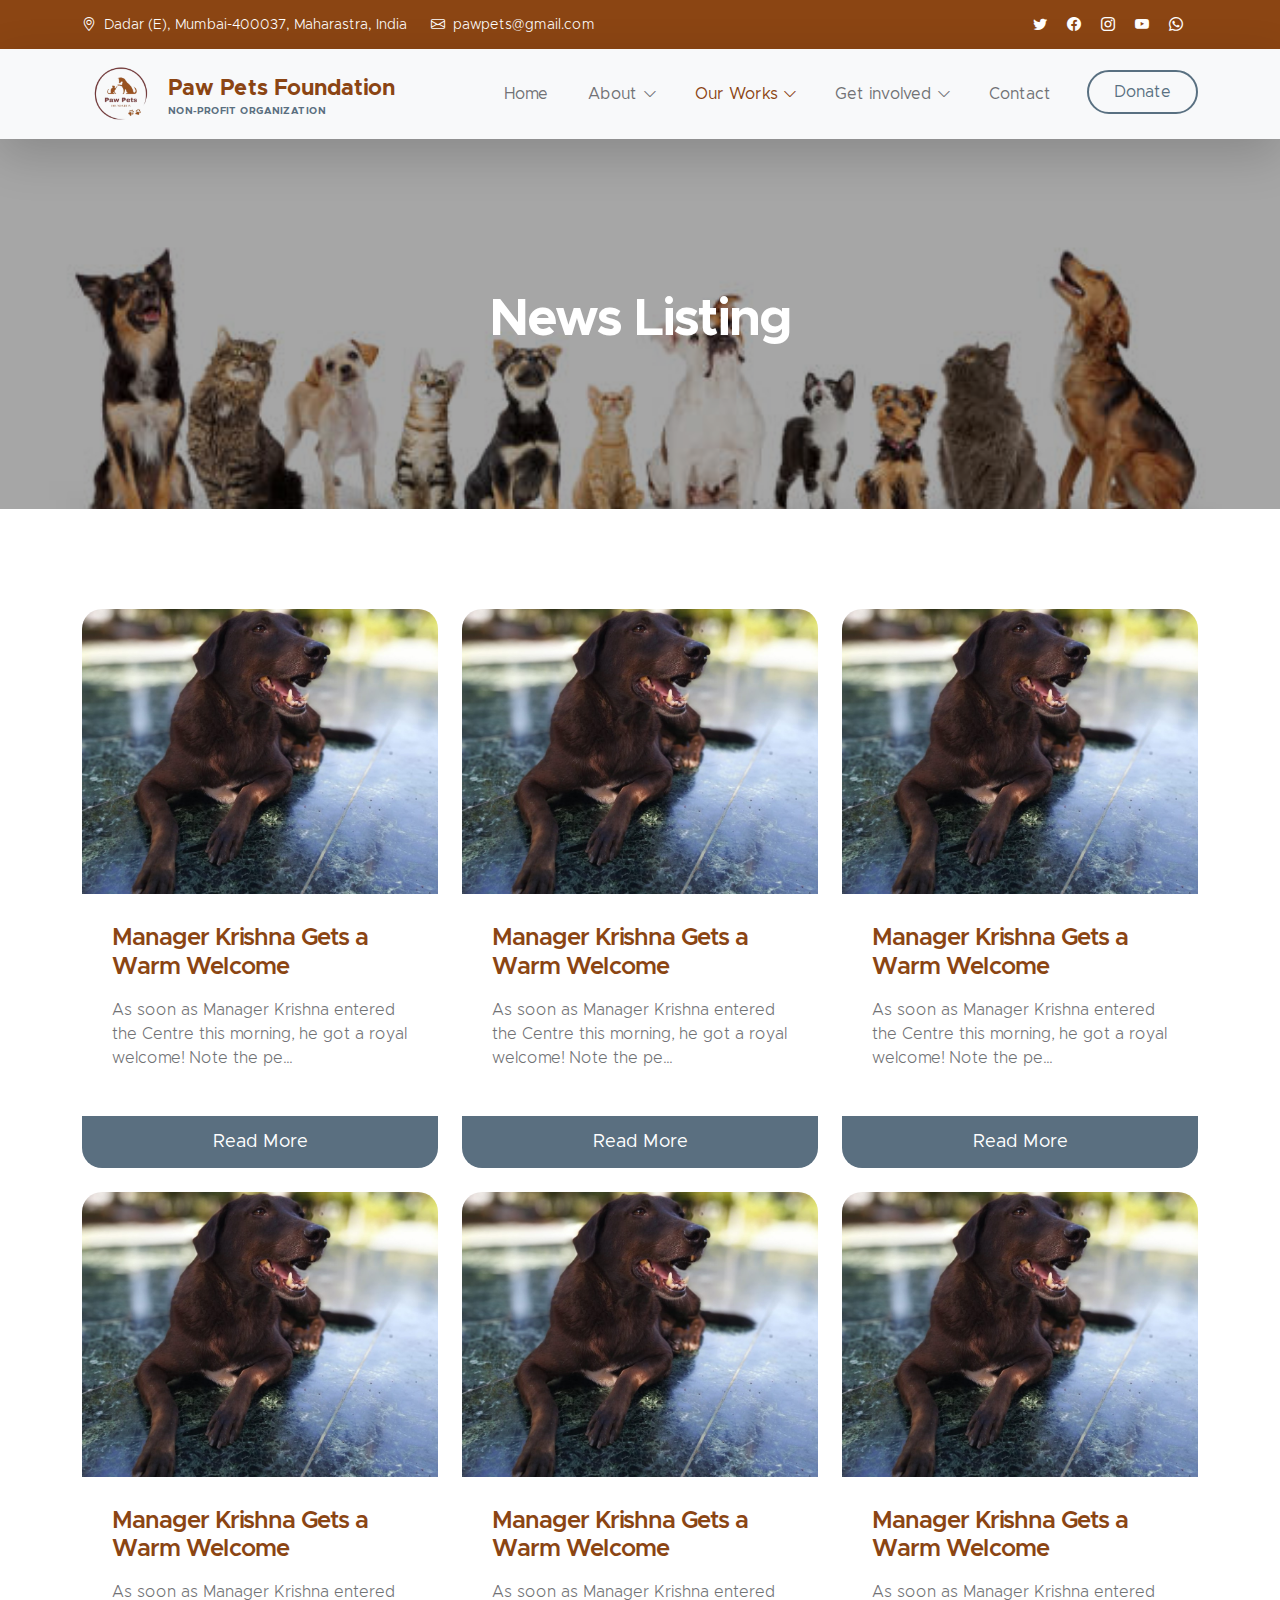
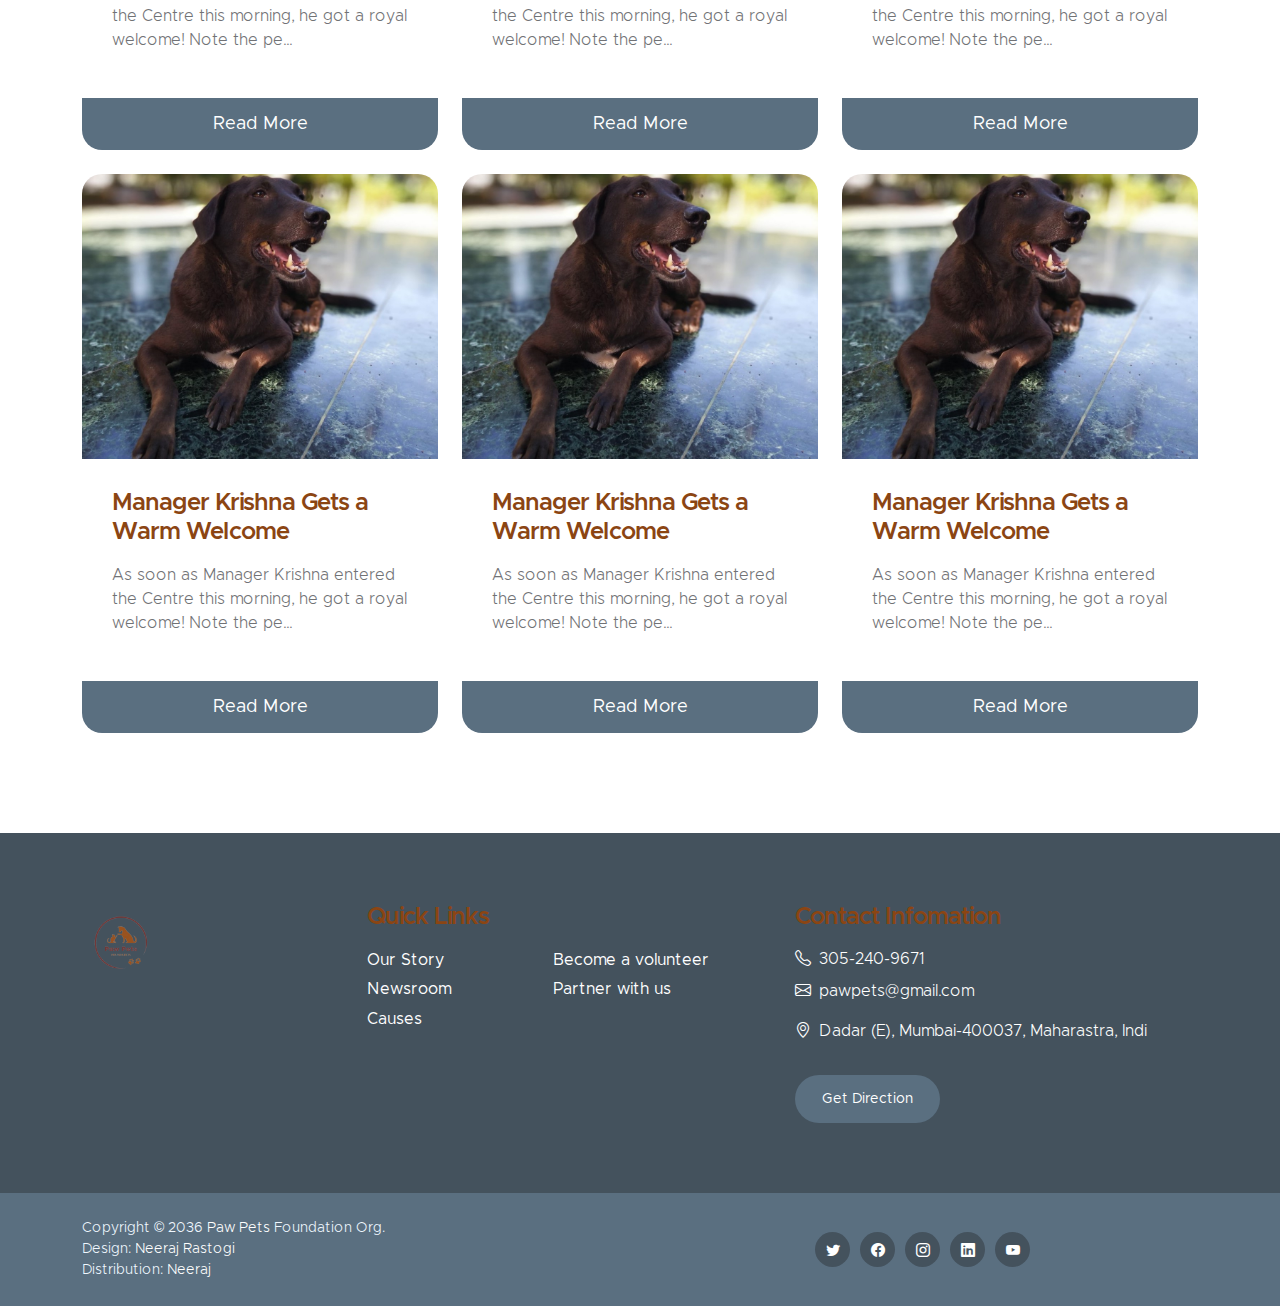
<file: PAWSPETS/stories.html>
<!doctype html>
<html lang="en">

<head>
    <meta charset="utf-8">
    <meta name="viewport" content="width=device-width, initial-scale=1">

    <meta name="description" content="">
    <meta name="author" content="">

    <title>Paw Pets Foundation</title>
    <link rel="shortcut icon" href="images/logo.jpg" />

    <!-- CSS FILES -->
    <link href="css/bootstrap.min.css" rel="stylesheet">

    <link href="css/bootstrap-icons.css" rel="stylesheet">

    <link href="css/templatemo-kind-heart-charity.css" rel="stylesheet">
    <!--

TemplateMo 581 Kind Heart Charity

https://templatemo.com/tm-581-kind-heart-charity

-->
</head>

<body>

    <header class="site-header">
        <div class="container">
            <div class="row">

                <div class="col-lg-8 col-12 d-flex flex-wrap">
                    <p class="d-flex me-4 mb-0">
                        <i class="bi-geo-alt me-2"></i>
                        Dadar (E), Mumbai-400037, Maharastra, India
                    </p>

                    <p class="d-flex mb-0">
                        <i class="bi-envelope me-2"></i>

                        <a href="mailto:pawpets@gmail.com">
                            pawpets@gmail.com
                        </a>
                    </p>
                </div>

                <div class="col-lg-3 col-12 ms-auto d-lg-block d-none">
                    <ul class="social-icon">
                        <li class="social-icon-item">
                            <a href="#" class="social-icon-link bi-twitter"></a>
                        </li>

                        <li class="social-icon-item">
                            <a href="#" class="social-icon-link bi-facebook"></a>
                        </li>

                        <li class="social-icon-item">
                            <a href="#" class="social-icon-link bi-instagram"></a>
                        </li>

                        <li class="social-icon-item">
                            <a href="#" class="social-icon-link bi-youtube"></a>
                        </li>

                        <li class="social-icon-item">
                            <a href="#" class="social-icon-link bi-whatsapp"></a>
                        </li>
                    </ul>
                </div>

            </div>
        </div>
    </header>

    <nav class="navbar navbar-expand-lg bg-light shadow-lg">
        <div class="container">
            <a class="navbar-brand" href="index.html">
                <img src="images/logo-1.png" class="logo img-fluid" alt="Kind Heart Charity">
                <span>
                    Paw Pets Foundation
                    <small>Non-profit Organization</small>
                </span>
            </a>

            <button class="navbar-toggler" type="button" data-bs-toggle="collapse" data-bs-target="#navbarNav"
                aria-controls="navbarNav" aria-expanded="false" aria-label="Toggle navigation">
                <span class="navbar-toggler-icon"></span>
            </button>

            <div class="collapse navbar-collapse" id="navbarNav">
                <ul class="navbar-nav ms-auto">
                    <li class="nav-item">
                        <a class="nav-link click-scroll " href="index.html">Home</a>
                    </li>

                    <!-- <li class="nav-item">
                        <a class="nav-link click-scroll" href="#section_2">About</a>
                    </li>

                    <li class="nav-item">
                        <a class="nav-link click-scroll" href="#section_3">Causes</a>
                    </li>

                    <li class="nav-item">
                        <a class="nav-link click-scroll" href="#section_4">Volunteer</a>
                    </li> -->

                    
                    
                    <li class="nav-item dropdown">
                        <a class="nav-link click-scroll dropdown-toggle" href="#"
                            id="navbarLightDropdownMenuLink" role="button" data-bs-toggle="dropdown"
                            aria-expanded="false">About</a>

                        <ul class="dropdown-menu dropdown-menu-light" aria-labelledby="navbarLightDropdownMenuLink">
                            <li><a class="dropdown-item" href="about.html">About us</a></li>
                            
                            <li><a class="dropdown-item" href="Team.HTML">Team</a></li>
                            <li><a class="dropdown-item" href="supporters.html">Supporters</a></li>
                        </ul>
                    </li>
                    <li class="nav-item dropdown ">
                        <a class="nav-link click-scroll dropdown-toggle active" href="#top"
                            id="navbarLightDropdownMenuLink" role="button" data-bs-toggle="dropdown"
                            aria-expanded="false">Our Works</a>

                        <ul class="dropdown-menu dropdown-menu-light" aria-labelledby="navbarLightDropdownMenuLink">
                            <li><a class="dropdown-item" href="overview.html">Overview</a></li>

                            <li><a class="dropdown-item active" href="#top">Stories</a></li>
                            <li><a class="dropdown-item" href="events&activites.html">Event & Activites</a></li>
                        </ul>
                    </li>
                    <li class="nav-item dropdown">
                        <a class="nav-link click-scroll dropdown-toggle" href="#"
                            id="navbarLightDropdownMenuLink" role="button" data-bs-toggle="dropdown"
                            aria-expanded="false">Get involved</a>

                        <ul class="dropdown-menu dropdown-menu-light" aria-labelledby="navbarLightDropdownMenuLink">
                            <li><a class="dropdown-item" href="Adoption.html">Adoption</a></li>

                            <li><a class="dropdown-item" href="donate.html">Donation</a></li>
                            <li><a class="dropdown-item" href="Ourcauses.html">Our Causes</a></li>
                            <li><a class="dropdown-item" href="Volenteer.html">Volunteer</a></li>
                            <li><a class="dropdown-item" href="froster.html">Foster</a></li>
                        </ul>
                    </li>
                    <!-- <li class="nav-item dropdown">
                        <a class="nav-link click-scroll dropdown-toggle" href="#section_5"
                            id="navbarLightDropdownMenuLink" role="button" data-bs-toggle="dropdown"
                            aria-expanded="false">News</a>

                        <ul class="dropdown-menu dropdown-menu-light" aria-labelledby="navbarLightDropdownMenuLink">
                            <li><a class="dropdown-item" href="news.html">News Listing</a></li>

                            <li><a class="dropdown-item" href="news-detail.html">News Detail</a></li>
                        </ul>
                    </li> -->
                    
                    <li class="nav-item">
                        <a class="nav-link click-scroll" href="Contact.html">Contact</a>
                    </li>

                    <li class="nav-item ms-3">
                        <a class="nav-link custom-btn custom-border-btn btn" href="donate.html">Donate</a>
                    </li>
                </ul>
            </div>
        </div>
    </nav>

    <main>

        <section class="news-detail-header-section text-center">
            <div class="section-overlay"></div>

            <div class="container">
                <div class="row">

                    <div class="col-lg-12 col-12">
                        <h1 class="text-white">News Listing</h1>
                    </div>

                </div>
            </div>
        </section>

        <section class="news-section section-padding">
            <div class="container">
                <div class="row">
                    <div class="col-lg-4 col-md-6 col-12 mb-4 mb-lg-0">
                        <div class="custom-block-wrap">
                            <img src="images/causes/p11.jpg"
                                class="custom-block-image img-fluid" alt="">

                            <div class="custom-block">
                                <div class="custom-block-body">
                                    <h5 class="mb-3">Manager Krishna Gets a Warm Welcome</h5>

                                    <p>As soon as Manager Krishna entered the Centre this morning, he got a royal welcome! Note the pe...</p>

                                   
                                </div>

                                <a href="donate.html" class="custom-btn btn">Read More</a>
                            </div>
                        </div>
                    </div>
                    <div class="col-lg-4 col-md-6 col-12 mb-4 mb-lg-0">
                        <div class="custom-block-wrap">
                            <img src="images/causes/p11.jpg"
                                class="custom-block-image img-fluid" alt="">

                            <div class="custom-block">
                                <div class="custom-block-body">
                                    <h5 class="mb-3">Manager Krishna Gets a Warm Welcome</h5>

                                    <p>As soon as Manager Krishna entered the Centre this morning, he got a royal welcome! Note the pe...</p>

                                   
                                </div>

                                <a href="donate.html" class="custom-btn btn">Read More</a>
                            </div>
                        </div>
                    </div>
                    <div class="col-lg-4 col-md-6 col-12 mb-4 mb-lg-0">
                        <div class="custom-block-wrap">
                            <img src="images/causes/p11.jpg"
                                class="custom-block-image img-fluid" alt="">

                            <div class="custom-block">
                                <div class="custom-block-body">
                                    <h5 class="mb-3">Manager Krishna Gets a Warm Welcome</h5>

                                    <p>As soon as Manager Krishna entered the Centre this morning, he got a royal welcome! Note the pe...</p>

                                   
                                </div>

                                <a href="donate.html" class="custom-btn btn">Read More</a>
                            </div>
                        </div>
                    </div>
                    <div><br></div>
                    <div class="col-lg-4 col-md-6 col-12 mb-4 mb-lg-0">
                        <div class="custom-block-wrap">
                            <img src="images/causes/p11.jpg"
                                class="custom-block-image img-fluid" alt="">

                            <div class="custom-block">
                                <div class="custom-block-body">
                                    <h5 class="mb-3">Manager Krishna Gets a Warm Welcome</h5>

                                    <p>As soon as Manager Krishna entered the Centre this morning, he got a royal welcome! Note the pe...</p>

                                   
                                </div>

                                <a href="donate.html" class="custom-btn btn">Read More</a>
                            </div>
                        </div>
                    </div>
                    <div class="col-lg-4 col-md-6 col-12 mb-4 mb-lg-0">
                        <div class="custom-block-wrap">
                            <img src="images/causes/p11.jpg"
                                class="custom-block-image img-fluid" alt="">

                            <div class="custom-block">
                                <div class="custom-block-body">
                                    <h5 class="mb-3">Manager Krishna Gets a Warm Welcome</h5>

                                    <p>As soon as Manager Krishna entered the Centre this morning, he got a royal welcome! Note the pe...</p>

                                   
                                </div>

                                <a href="donate.html" class="custom-btn btn">Read More</a>
                            </div>
                        </div>
                    </div>
                    <div class="col-lg-4 col-md-6 col-12 mb-4 mb-lg-0">
                        <div class="custom-block-wrap">
                            <img src="images/causes/p11.jpg"
                                class="custom-block-image img-fluid" alt="">

                            <div class="custom-block">
                                <div class="custom-block-body">
                                    <h5 class="mb-3">Manager Krishna Gets a Warm Welcome</h5>

                                    <p>As soon as Manager Krishna entered the Centre this morning, he got a royal welcome! Note the pe...</p>

                                   
                                </div>

                                <a href="donate.html" class="custom-btn btn">Read More</a>
                            </div>
                        </div>
                    </div>
                    <div><br></div>
                    <div class="col-lg-4 col-md-6 col-12 mb-4 mb-lg-0">
                        <div class="custom-block-wrap">
                            <img src="images/causes/p11.jpg"
                                class="custom-block-image img-fluid" alt="">

                            <div class="custom-block">
                                <div class="custom-block-body">
                                    <h5 class="mb-3">Manager Krishna Gets a Warm Welcome</h5>

                                    <p>As soon as Manager Krishna entered the Centre this morning, he got a royal welcome! Note the pe...</p>

                                   
                                </div>

                                <a href="donate.html" class="custom-btn btn">Read More</a>
                            </div>
                        </div>
                    </div>
                    <div class="col-lg-4 col-md-6 col-12 mb-4 mb-lg-0">
                        <div class="custom-block-wrap">
                            <img src="images/causes/p11.jpg"
                                class="custom-block-image img-fluid" alt="">

                            <div class="custom-block">
                                <div class="custom-block-body">
                                    <h5 class="mb-3">Manager Krishna Gets a Warm Welcome</h5>

                                    <p>As soon as Manager Krishna entered the Centre this morning, he got a royal welcome! Note the pe...</p>

                                   
                                </div>

                                <a href="donate.html" class="custom-btn btn">Read More</a>
                            </div>
                        </div>
                    </div>
                    <div class="col-lg-4 col-md-6 col-12 mb-4 mb-lg-0">
                        <div class="custom-block-wrap">
                            <img src="images/causes/p11.jpg"
                                class="custom-block-image img-fluid" alt="">

                            <div class="custom-block">
                                <div class="custom-block-body">
                                    <h5 class="mb-3">Manager Krishna Gets a Warm Welcome</h5>

                                    <p>As soon as Manager Krishna entered the Centre this morning, he got a royal welcome! Note the pe...</p>

                                   
                                </div>

                                <a href="donate.html" class="custom-btn btn">Read More</a>
                            </div>
                        </div>
                    </div>

                    <!-- <div class="col-lg-7 col-12">
                        <div class="news-block">
                            <div class="news-block-top">
                                <a href="news-detail.html">
                                    <img src="images/news/p13.jpg"
                                        class="news-image img-fluid" alt="">
                                </a>

                                <div class="news-category-block">
                                    <a href="#" class="category-block-link">
                                        Cat,
                                    </a>

                                    <a href="#" class="category-block-link">
                                        Rescuing
                                    </a>
                                </div>
                            </div>

                            <div class="news-block-info">
                                <div class="d-flex mt-2">
                                    <div class="news-block-date">
                                        <p>
                                            <i class="bi-calendar4 custom-icon me-1"></i>
                                            October 18, 2036
                                        </p>
                                    </div>

                                    <div class="news-block-author mx-5">
                                        <p>
                                            <i class="bi-person custom-icon me-1"></i>
                                            By Admin
                                        </p>
                                    </div>

                                    <div class="news-block-comment">
                                        <p>
                                            <i class="bi-chat-left custom-icon me-1"></i>
                                            32 Comments
                                        </p>
                                    </div>
                                </div>

                                <div class="news-block-title mb-2">
                                    <h4><a href="news-detail.html" class="news-block-title-link">Rescuing Cats from urban area</a></h4>
                                </div>

                                <div class="news-block-body">
                                    <p>nisl, Lorem ipsum dolor sit amet consectetur adipisicing elit. Illum quibusdam, deleniti
                                        mollitia in dolorem aliquam doloremque voluptatibus unde. Numquam, et voluptatem vel quisquam eum laudantium at enim
                                        deleniti recusandae optio?</p>
                                </div>
                            </div>
                        </div>

                        <div class="news-block mt-3">
                            <div class="news-block-top">
                                <a href="news-detail.html">
                                    <img src="images/news/p19.jpg"
                                        class="news-image img-fluid" alt="">
                                </a>

                                <div class="news-category-block">
                                    <a href="#" class="category-block-link">
                                        Food,
                                    </a>

                                    <a href="#" class="category-block-link">
                                        Donation,
                                    </a>

                                    <a href="#" class="category-block-link">
                                        Caring
                                    </a>
                                </div>
                            </div>

                            <div class="news-block-info">
                                <div class="d-flex mt-2">
                                    <div class="news-block-date">
                                        <p>
                                            <i class="bi-calendar4 custom-icon me-1"></i>
                                            October 12, 2036
                                        </p>
                                    </div>

                                    <div class="news-block-author mx-5">
                                        <p>
                                            <i class="bi-person custom-icon me-1"></i>
                                            By Admin
                                        </p>
                                    </div>

                                    <div class="news-block-comment">
                                        <p>
                                            <i class="bi-chat-left custom-icon me-1"></i>
                                            35 Comments
                                        </p>
                                    </div>
                                </div>

                                <div class="news-block-title mb-2">
                                    <h4><a href="news-detail.html" class="news-block-title-link">Food donation area</a>
                                    </h4>
                                </div>

                                <div class="news-block-body">
                                    <p>Lorem ipsum dolor sit amet consectetur adipisicing elit. Nesciunt cum quaerat quasi sit nulla maiores. Repudiandae
                                        quis eaque eos! Velit provident eum officiis!<a href="https://templatemo.com/contact"
                                            target="_blank">contact paw Pets</a> for more information.</p>
                                </div>
                            </div>
                        </div>
                    </div>

                    <div class="col-lg-4 col-12 mx-auto mt-4 mt-lg-0">
                        <form class="custom-form search-form" action="#" method="post" role="form">
                            <input class="form-control" type="search" placeholder="Search" aria-label="Search">

                            <button type="submit" class="form-control">
                                <i class="bi-search"></i>
                            </button>
                        </form>

                        <h5 class="mt-5 mb-3">Recent news</h5>

                        <div class="news-block news-block-two-col d-flex mt-4">
                            <div class="news-block-two-col-image-wrap">
                                <a href="news-detail.html">
                                    <img src="images/news/p22.jpg"
                                        class="news-image img-fluid" alt="">
                                </a>
                            </div>

                            <div class="news-block-two-col-info">
                                <div class="news-block-title mb-2">
                                    <h6><a href="news-detail.html" class="news-block-title-link">Food donation area</a>
                                    </h6>
                                </div>

                                <div class="news-block-date">
                                    <p>
                                        <i class="bi-calendar4 custom-icon me-1"></i>
                                        October 16, 2036
                                    </p>
                                </div>
                            </div>
                        </div>

                        <div class="news-block news-block-two-col d-flex mt-4">
                            <div class="news-block-two-col-image-wrap">
                                <a href="news-detail.html">
                                    <img src="images/news/p8.jpg"
                                        class="news-image img-fluid" alt="">
                                </a>
                            </div>

                            <div class="news-block-two-col-info">
                                <div class="news-block-title mb-2">
                                    <h6><a href="news-detail.html" class="news-block-title-link">Volunteering Clean</a>
                                    </h6>
                                </div>

                                <div class="news-block-date">
                                    <p>
                                        <i class="bi-calendar4 custom-icon me-1"></i>
                                        October 24, 2036
                                    </p>
                                </div>
                            </div>
                        </div>

                        <div class="category-block d-flex flex-column">
                            <h5 class="mb-3">Categories</h5>

                            <a href="#" class="category-block-link">
                                Drinking water
                                <span class="badge">20</span>
                            </a>

                            <a href="#" class="category-block-link">
                                Food Donation
                                <span class="badge">30</span>
                            </a>

                            <a href="#" class="category-block-link">
                                Children Education
                                <span class="badge">10</span>
                            </a>

                            <a href="#" class="category-block-link">
                                Poverty Development
                                <span class="badge">15</span>
                            </a>

                            <a href="#" class="category-block-link">
                                Clothing Donation
                                <span class="badge">20</span>
                            </a>
                        </div>

                        <div class="tags-block">
                            <h5 class="mb-3">Tags</h5>

                            <a href="#" class="tags-block-link">
                                Donation
                            </a>

                            <a href="#" class="tags-block-link">
                                Clothing
                            </a>

                            <a href="#" class="tags-block-link">
                                Food
                            </a>

                            <a href="#" class="tags-block-link">
                                Children
                            </a>

                            <a href="#" class="tags-block-link">
                                Education
                            </a>

                            <a href="#" class="tags-block-link">
                                Poverty
                            </a>

                            <a href="#" class="tags-block-link">
                                Clean Water
                            </a>
                        </div>

                        <form class="custom-form subscribe-form" action="#" method="post" role="form">
                            <h5 class="mb-4">Newsletter Form</h5>

                            <input type="email" name="subscribe-email" id="subscribe-email" pattern="[^ @]*@[^ @]*"
                                class="form-control" placeholder="Email Address" required>

                            <div class="col-lg-12 col-12">
                                <button type="submit" class="form-control">Subscribe</button>
                            </div>
                        </form>
                    </div> -->

                </div>
            </div>
        </section>
    </main>

    <footer class="site-footer">
        <div class="container">
            <div class="row">
                <div class="col-lg-3 col-12 mb-4">
                    <img src="images/logo-1.png" class="logo img-fluid" alt="">
                </div>

                <div class="col-lg-4 col-md-6 col-12 mb-4">
                    <h5 class="site-footer-title mb-3">Quick Links</h5>

                    <ul class="footer-menu">
                        <li class="footer-menu-item"><a href="#" class="footer-menu-link">Our Story</a></li>

                        <li class="footer-menu-item"><a href="#" class="footer-menu-link">Newsroom</a></li>

                        <li class="footer-menu-item"><a href="#" class="footer-menu-link">Causes</a></li>

                        <li class="footer-menu-item"><a href="#" class="footer-menu-link">Become a volunteer</a></li>

                        <li class="footer-menu-item"><a href="#" class="footer-menu-link">Partner with us</a></li>
                    </ul>
                </div>

                <div class="col-lg-4 col-md-6 col-12 mx-auto">
                    <h5 class="site-footer-title mb-3">Contact Infomation</h5>

                    <p class="text-white d-flex mb-2">
                        <i class="bi-telephone me-2"></i>

                        <a href="tel: 305-240-9671" class="site-footer-link">
                            305-240-9671
                        </a>
                    </p>

                    <p class="text-white d-flex">
                        <i class="bi-envelope me-2"></i>

                        <a href="mailto:pawpets@gmail.com" class="site-footer-link">
                            pawpets@gmail.com
                        </a>
                    </p>

                    <p class="text-white d-flex mt-3">
                        <i class="bi-geo-alt me-2"></i>
                        Dadar (E), Mumbai-400037, Maharastra, Indi
                    </p>

                    <a href="#" class="custom-btn btn mt-3">Get Direction</a>
                </div>
            </div>
        </div>

        <div class="site-footer-bottom">
            <div class="container">
                <div class="row">

                    <div class="col-lg-6 col-md-7 col-12">
                        <p class="copyright-text mb-0">Copyright © 2036 <a href="#">Paw Pets </a> Foundation Org.<br>
                            Design: <a href="https://www.instagram.com/itz_neeerrrr/" target="_blank">Neeraj Rastogi</a><br>Distribution:
                            <a href="https://www.instagram.com/itz_neeerrrr/">Neeraj</a></p>
                    </div>

                    <div class="col-lg-6 col-md-5 col-12 d-flex justify-content-center align-items-center mx-auto">
                        <ul class="social-icon">
                            <li class="social-icon-item">
                                <a href="#" class="social-icon-link bi-twitter"></a>
                            </li>

                            <li class="social-icon-item">
                                <a href="#" class="social-icon-link bi-facebook"></a>
                            </li>

                            <li class="social-icon-item">
                                <a href="#" class="social-icon-link bi-instagram"></a>
                            </li>

                            <li class="social-icon-item">
                                <a href="#" class="social-icon-link bi-linkedin"></a>
                            </li>

                            <li class="social-icon-item">
                                <a href="#" class="social-icon-link bi-youtube"></a>
                            </li>
                        </ul>
                    </div>

                </div>
            </div>
        </div>
    </footer>

    <!-- JAVASCRIPT FILES -->
    <script src="js/jquery.min.js"></script>
    <script src="js/bootstrap.min.js"></script>
    <script src="js/jquery.sticky.js"></script>
    <script src="js/counter.js"></script>
    <script src="js/custom.js"></script>

</body>

</html>
</file>
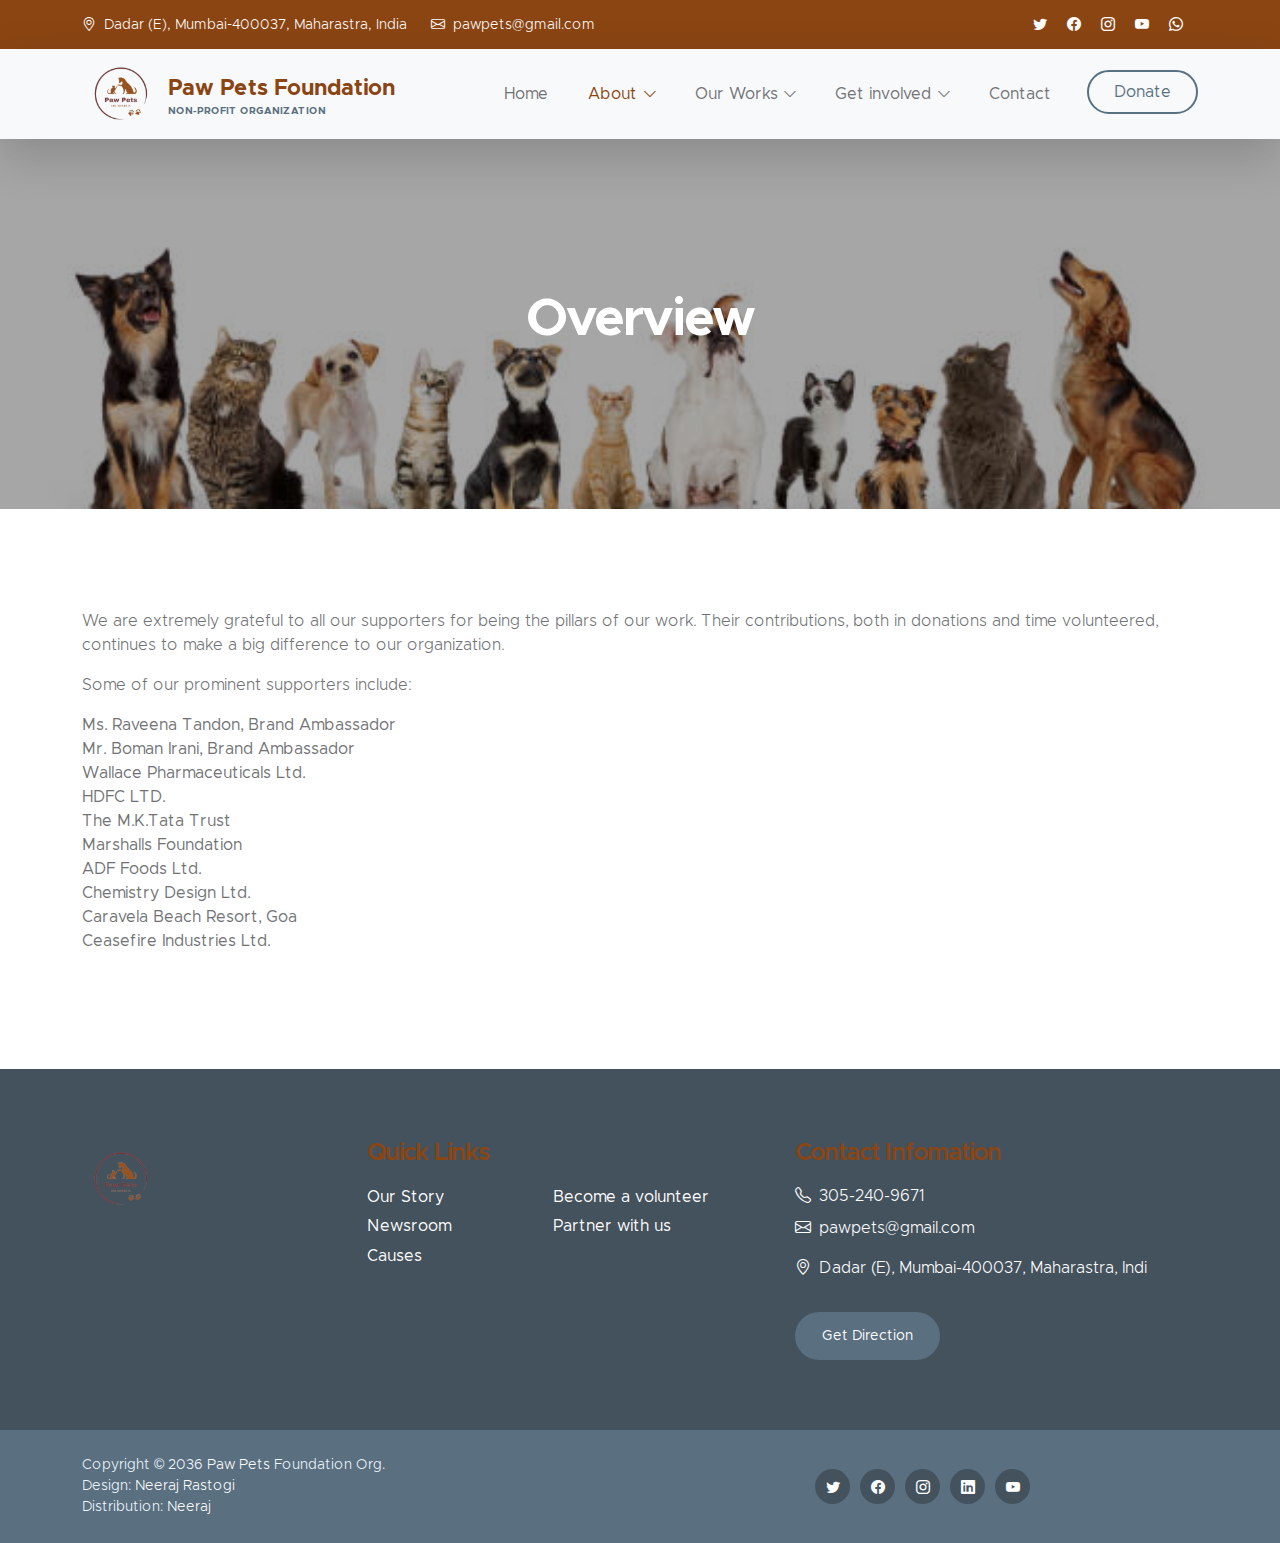
<file: PAWSPETS/supporters.html>
<!doctype html>
<html lang="en">

<head>
    <meta charset="utf-8">
    <meta name="viewport" content="width=device-width, initial-scale=1">

    <meta name="description" content="">
    <meta name="author" content="">

    <title>Paw Pets Foundation</title>
    <link rel="shortcut icon" href="images/logo.jpg" />

    <!-- CSS FILES -->
    <link href="css/bootstrap.min.css" rel="stylesheet">

    <link href="css/bootstrap-icons.css" rel="stylesheet">

    <link href="css/templatemo-kind-heart-charity.css" rel="stylesheet">
    <!--

TemplateMo 581 Kind Heart Charity

https://templatemo.com/tm-581-kind-heart-charity

-->
</head>

<body>

    <header class="site-header">
        <div class="container">
            <div class="row">

                <div class="col-lg-8 col-12 d-flex flex-wrap">
                    <p class="d-flex me-4 mb-0">
                        <i class="bi-geo-alt me-2"></i>
                        Dadar (E), Mumbai-400037, Maharastra, India
                    </p>

                    <p class="d-flex mb-0">
                        <i class="bi-envelope me-2"></i>

                        <a href="mailto:pawpets@gmail.com">
                            pawpets@gmail.com
                        </a>
                    </p>
                </div>

                <div class="col-lg-3 col-12 ms-auto d-lg-block d-none">
                    <ul class="social-icon">
                        <li class="social-icon-item">
                            <a href="#" class="social-icon-link bi-twitter"></a>
                        </li>

                        <li class="social-icon-item">
                            <a href="#" class="social-icon-link bi-facebook"></a>
                        </li>

                        <li class="social-icon-item">
                            <a href="#" class="social-icon-link bi-instagram"></a>
                        </li>

                        <li class="social-icon-item">
                            <a href="#" class="social-icon-link bi-youtube"></a>
                        </li>

                        <li class="social-icon-item">
                            <a href="#" class="social-icon-link bi-whatsapp"></a>
                        </li>
                    </ul>
                </div>

            </div>
        </div>
    </header>

    <nav class="navbar navbar-expand-lg bg-light shadow-lg">
        <div class="container">
            <a class="navbar-brand" href="index.html">
                <img src="images/logo-1.png" class="logo img-fluid" alt="Kind Heart Charity">
                <span>
                    Paw Pets Foundation
                    <small>Non-profit Organization</small>
                </span>
            </a>

            <button class="navbar-toggler" type="button" data-bs-toggle="collapse" data-bs-target="#navbarNav"
                aria-controls="navbarNav" aria-expanded="false" aria-label="Toggle navigation">
                <span class="navbar-toggler-icon"></span>
            </button>

            <div class="collapse navbar-collapse" id="navbarNav">
                <ul class="navbar-nav ms-auto">
                    <li class="nav-item">
                        <a class="nav-link click-scroll " href="index.html">Home</a>
                    </li>

                    <!-- <li class="nav-item">
                        <a class="nav-link click-scroll" href="#section_2">About</a>
                    </li>

                    <li class="nav-item">
                        <a class="nav-link click-scroll" href="#section_3">Causes</a>
                    </li>

                    <li class="nav-item">
                        <a class="nav-link click-scroll" href="#section_4">Volunteer</a>
                    </li> -->

                    
                    
                    <li class="nav-item dropdown  ">
                        <a class="nav-link click-scroll dropdown-toggle active" href="#top"
                            id="navbarLightDropdownMenuLink" role="button" data-bs-toggle="dropdown"
                            aria-expanded="false">About</a>

                        <ul class="dropdown-menu dropdown-menu-light" aria-labelledby="navbarLightDropdownMenuLink">
                            <li><a class="dropdown-item" href="about.html">About us</a></li>
                            
                            <li><a class="dropdown-item" href="Team.HTML">Team</a></li>
                            <li><a class="dropdown-item active" href="#top">Supporters</a></li>
                        </ul>
                    </li>
                    <li class="nav-item dropdown">
                        <a class="nav-link click-scroll dropdown-toggle" href="#"
                            id="navbarLightDropdownMenuLink" role="button" data-bs-toggle="dropdown"
                            aria-expanded="false">Our Works</a>

                        <ul class="dropdown-menu dropdown-menu-light" aria-labelledby="navbarLightDropdownMenuLink">
                            <li><a class="dropdown-item" href="overview.html">Overview</a></li>

                            <li><a class="dropdown-item" href="stories.html">Stories</a></li>
                            <li><a class="dropdown-item" href="events&activites.html">Event & Activites</a></li>
                        </ul>
                    </li>
                    <li class="nav-item dropdown">
                        <a class="nav-link click-scroll dropdown-toggle" href="#"
                            id="navbarLightDropdownMenuLink" role="button" data-bs-toggle="dropdown"
                            aria-expanded="false">Get involved</a>

                        <ul class="dropdown-menu dropdown-menu-light" aria-labelledby="navbarLightDropdownMenuLink">
                            <li><a class="dropdown-item" href="Adoption.html">Adoption</a></li>

                            <li><a class="dropdown-item" href="donate.html">Donation</a></li>
                            <li><a class="dropdown-item" href="Ourcauses.html">Our Causes</a></li>
                            <li><a class="dropdown-item" href="Volenteer.html">Volunteer</a></li>
                            <li><a class="dropdown-item" href="froster.html">Foster</a></li>
                        </ul>
                    </li>
                    <!-- <li class="nav-item dropdown">
                        <a class="nav-link click-scroll dropdown-toggle" href="#section_5"
                            id="navbarLightDropdownMenuLink" role="button" data-bs-toggle="dropdown"
                            aria-expanded="false">News</a>

                        <ul class="dropdown-menu dropdown-menu-light" aria-labelledby="navbarLightDropdownMenuLink">
                            <li><a class="dropdown-item" href="news.html">News Listing</a></li>

                            <li><a class="dropdown-item" href="news-detail.html">News Detail</a></li>
                        </ul>
                    </li> -->
                    
                    <li class="nav-item">
                        <a class="nav-link click-scroll" href="Contact.html">Contact</a>
                    </li>

                    <li class="nav-item ms-3">
                        <a class="nav-link custom-btn custom-border-btn btn" href="donate.html">Donate</a>
                    </li>
                </ul>
            </div>
        </div>
    </nav>

    <main>

        <section class="news-detail-header-section text-center">
            <div class="section-overlay"></div>

            <div class="container">
                <div class="row">

                    <div class="col-lg-12 col-12">
                        <h1 class="text-white">Overview</h1>
                    </div>

                </div>
            </div>
        </section>

        <section class="news-section section-padding">
            <div class="container">
                <div class="row">

                    <!-- <div class="col-lg-7 col-12">
                        <div class="news-block">
                            <div class="news-block-top">
                                <a href="news-detail.html">
                                    <img src="images/news/p13.jpg"
                                        class="news-image img-fluid" alt="">
                                </a>

                                <div class="news-category-block">
                                    <a href="#" class="category-block-link">
                                        Cat,
                                    </a>

                                    <a href="#" class="category-block-link">
                                        Rescuing
                                    </a>
                                </div>
                            </div>

                            <div class="news-block-info">
                                <div class="d-flex mt-2">
                                    <div class="news-block-date">
                                        <p>
                                            <i class="bi-calendar4 custom-icon me-1"></i>
                                            October 18, 2036
                                        </p>
                                    </div>

                                    <div class="news-block-author mx-5">
                                        <p>
                                            <i class="bi-person custom-icon me-1"></i>
                                            By Admin
                                        </p>
                                    </div>

                                    <div class="news-block-comment">
                                        <p>
                                            <i class="bi-chat-left custom-icon me-1"></i>
                                            32 Comments
                                        </p>
                                    </div>
                                </div>

                                <div class="news-block-title mb-2">
                                    <h4><a href="news-detail.html" class="news-block-title-link">Rescuing Cats from urban area</a></h4>
                                </div>

                                <div class="news-block-body">
                                    <p>nisl, Lorem ipsum dolor sit amet consectetur adipisicing elit. Illum quibusdam, deleniti
                                        mollitia in dolorem aliquam doloremque voluptatibus unde. Numquam, et voluptatem vel quisquam eum laudantium at enim
                                        deleniti recusandae optio?</p>
                                </div>
                            </div>
                        </div>

                        <div class="news-block mt-3">
                            <div class="news-block-top">
                                <a href="news-detail.html">
                                    <img src="images/news/p19.jpg"
                                        class="news-image img-fluid" alt="">
                                </a>

                                <div class="news-category-block">
                                    <a href="#" class="category-block-link">
                                        Food,
                                    </a>

                                    <a href="#" class="category-block-link">
                                        Donation,
                                    </a>

                                    <a href="#" class="category-block-link">
                                        Caring
                                    </a>
                                </div>
                            </div>

                            <div class="news-block-info">
                                <div class="d-flex mt-2">
                                    <div class="news-block-date">
                                        <p>
                                            <i class="bi-calendar4 custom-icon me-1"></i>
                                            October 12, 2036
                                        </p>
                                    </div>

                                    <div class="news-block-author mx-5">
                                        <p>
                                            <i class="bi-person custom-icon me-1"></i>
                                            By Admin
                                        </p>
                                    </div>

                                    <div class="news-block-comment">
                                        <p>
                                            <i class="bi-chat-left custom-icon me-1"></i>
                                            35 Comments
                                        </p>
                                    </div>
                                </div>

                                <div class="news-block-title mb-2">
                                    <h4><a href="news-detail.html" class="news-block-title-link">Food donation area</a>
                                    </h4>
                                </div>

                                <div class="news-block-body">
                                    <p>Lorem ipsum dolor sit amet consectetur adipisicing elit. Nesciunt cum quaerat quasi sit nulla maiores. Repudiandae
                                        quis eaque eos! Velit provident eum officiis!<a href="https://templatemo.com/contact"
                                            target="_blank">contact paw Pets</a> for more information.</p>
                                </div>
                            </div>
                        </div>
                    </div> -->

                    <!-- <div class="col-lg-4 col-12 mx-auto mt-4 mt-lg-0">
                        <form class="custom-form search-form" action="#" method="post" role="form">
                            <input class="form-control" type="search" placeholder="Search" aria-label="Search">

                            <button type="submit" class="form-control">
                                <i class="bi-search"></i>
                            </button>
                        </form>

                        <h5 class="mt-5 mb-3">Recent news</h5>

                        <div class="news-block news-block-two-col d-flex mt-4">
                            <div class="news-block-two-col-image-wrap">
                                <a href="news-detail.html">
                                    <img src="images/news/p22.jpg"
                                        class="news-image img-fluid" alt="">
                                </a>
                            </div>

                            <div class="news-block-two-col-info">
                                <div class="news-block-title mb-2">
                                    <h6><a href="news-detail.html" class="news-block-title-link">Food donation area</a>
                                    </h6>
                                </div>

                                <div class="news-block-date">
                                    <p>
                                        <i class="bi-calendar4 custom-icon me-1"></i>
                                        October 16, 2036
                                    </p>
                                </div>
                            </div>
                        </div> -->

                        <!-- <div class="news-block news-block-two-col d-flex mt-4">
                            <div class="news-block-two-col-image-wrap">
                                <a href="news-detail.html">
                                    <img src="images/news/p8.jpg"
                                        class="news-image img-fluid" alt="">
                                </a>
                            </div>

                            <div class="news-block-two-col-info">
                                <div class="news-block-title mb-2">
                                    <h6><a href="news-detail.html" class="news-block-title-link">Volunteering Clean</a>
                                    </h6>
                                </div>

                                <div class="news-block-date">
                                    <p>
                                        <i class="bi-calendar4 custom-icon me-1"></i>
                                        October 24, 2036
                                    </p>
                                </div>
                            </div>
                        </div> -->

                        <!-- <div class="category-block d-flex flex-column">
                            <h5 class="mb-3">Categories</h5>

                            <a href="#" class="category-block-link">
                                Drinking water
                                <span class="badge">20</span>
                            </a>

                            <a href="#" class="category-block-link">
                                Food Donation
                                <span class="badge">30</span>
                            </a>

                            <a href="#" class="category-block-link">
                                Children Education
                                <span class="badge">10</span>
                            </a>

                            <a href="#" class="category-block-link">
                                Poverty Development
                                <span class="badge">15</span>
                            </a>

                            <a href="#" class="category-block-link">
                                Clothing Donation
                                <span class="badge">20</span>
                            </a>
                        </div>

                        <div class="tags-block">
                            <h5 class="mb-3">Tags</h5>

                            <a href="#" class="tags-block-link">
                                Donation
                            </a>

                            <a href="#" class="tags-block-link">
                                Clothing
                            </a>

                            <a href="#" class="tags-block-link">
                                Food
                            </a>

                            <a href="#" class="tags-block-link">
                                Children
                            </a>

                            <a href="#" class="tags-block-link">
                                Education
                            </a>

                            <a href="#" class="tags-block-link">
                                Poverty
                            </a>

                            <a href="#" class="tags-block-link">
                                Clean Water
                            </a>
                        </div> -->

                        <!-- <form class="custom-form subscribe-form" action="#" method="post" role="form">
                            <h5 class="mb-4">Newsletter Form</h5>

                            <input type="email" name="subscribe-email" id="subscribe-email" pattern="[^ @]*@[^ @]*"
                                class="form-control" placeholder="Email Address" required>

                            <div class="col-lg-12 col-12">
                                <button type="submit" class="form-control">Subscribe</button>
                            </div>
                        </form>
                    </div> -->

                    <p>We are extremely grateful to all our supporters for being the pillars of our work. Their contributions, both in donations and time volunteered, continues to make a big difference to our organization.</p>
<p>Some of our prominent supporters include:</p>
<ul class="list-style-two" style="list-style-type: none">
	<li>Ms. Raveena Tandon, Brand Ambassador</li>
	<li>Mr. Boman Irani, Brand Ambassador</li>
	<li>Wallace Pharmaceuticals Ltd.</li>
	<li>HDFC LTD.</li>
	<li>The M.K.Tata Trust</li>
	<li>Marshalls Foundation </li>
	<li>ADF Foods Ltd. </li>
	<li>Chemistry Design Ltd. </li>
	<li>Caravela Beach Resort, Goa</li>
	<li>Ceasefire Industries Ltd. </li>
</ul> 	

                </div>
            </div>
        </section>
    </main>

    <footer class="site-footer">
        <div class="container">
            <div class="row">
                <div class="col-lg-3 col-12 mb-4">
                    <img src="images/logo-1.png" class="logo img-fluid" alt="">
                </div>

                <div class="col-lg-4 col-md-6 col-12 mb-4">
                    <h5 class="site-footer-title mb-3">Quick Links</h5>

                    <ul class="footer-menu">
                        <li class="footer-menu-item"><a href="#" class="footer-menu-link">Our Story</a></li>

                        <li class="footer-menu-item"><a href="#" class="footer-menu-link">Newsroom</a></li>

                        <li class="footer-menu-item"><a href="#" class="footer-menu-link">Causes</a></li>

                        <li class="footer-menu-item"><a href="#" class="footer-menu-link">Become a volunteer</a></li>

                        <li class="footer-menu-item"><a href="#" class="footer-menu-link">Partner with us</a></li>
                    </ul>
                </div>

                <div class="col-lg-4 col-md-6 col-12 mx-auto">
                    <h5 class="site-footer-title mb-3">Contact Infomation</h5>

                    <p class="text-white d-flex mb-2">
                        <i class="bi-telephone me-2"></i>

                        <a href="tel: 305-240-9671" class="site-footer-link">
                            305-240-9671
                        </a>
                    </p>

                    <p class="text-white d-flex">
                        <i class="bi-envelope me-2"></i>

                        <a href="mailto:pawpets@gmail.com" class="site-footer-link">
                            pawpets@gmail.com
                        </a>
                    </p>

                    <p class="text-white d-flex mt-3">
                        <i class="bi-geo-alt me-2"></i>
                        Dadar (E), Mumbai-400037, Maharastra, Indi
                    </p>

                    <a href="#" class="custom-btn btn mt-3">Get Direction</a>
                </div>
            </div>
        </div>

        <div class="site-footer-bottom">
            <div class="container">
                <div class="row">

                    <div class="col-lg-6 col-md-7 col-12">
                        <p class="copyright-text mb-0">Copyright © 2036 <a href="#">Paw Pets </a> Foundation Org.<br>
                            Design: <a href="https://www.instagram.com/itz_neeerrrr/" target="_blank">Neeraj Rastogi</a><br>Distribution:
                            <a href="https://www.instagram.com/itz_neeerrrr/">Neeraj</a></p>
                    </div>

                    <div class="col-lg-6 col-md-5 col-12 d-flex justify-content-center align-items-center mx-auto">
                        <ul class="social-icon">
                            <li class="social-icon-item">
                                <a href="#" class="social-icon-link bi-twitter"></a>
                            </li>

                            <li class="social-icon-item">
                                <a href="#" class="social-icon-link bi-facebook"></a>
                            </li>

                            <li class="social-icon-item">
                                <a href="#" class="social-icon-link bi-instagram"></a>
                            </li>

                            <li class="social-icon-item">
                                <a href="#" class="social-icon-link bi-linkedin"></a>
                            </li>

                            <li class="social-icon-item">
                                <a href="#" class="social-icon-link bi-youtube"></a>
                            </li>
                        </ul>
                    </div>

                </div>
            </div>
        </div>
    </footer>

    <!-- JAVASCRIPT FILES -->
    <script src="js/jquery.min.js"></script>
    <script src="js/bootstrap.min.js"></script>
    <script src="js/jquery.sticky.js"></script>
    <script src="js/counter.js"></script>
    <script src="js/custom.js"></script>

</body>

</html>
</file>
<file: PAWSPETS/css/templatemo-kind-heart-charity.css>
/*

TemplateMo 581 Kind Heart Charity

https://templatemo.com/tm-581-kind-heart-charity

*/



@font-face {
    font-family: 'Metropolis';
    src: url('../fonts/Metropolis/Metropolis-Regular.woff2') format('woff2'),
        url('../fonts/Metropolis/Metropolis-Regular.woff') format('woff');
    font-weight: normal;
    font-style: normal;
    font-display: swap;
}

@font-face {
    font-family: 'Metropolis';
    src: url('../fonts/Metropolis/Metropolis-Light.woff2') format('woff2'),
        url('../fonts/Metropolis/Metropolis-Light.woff') format('woff');
    font-weight: 300;
    font-style: normal;
    font-display: swap;
}

@font-face {
    font-family: 'Metropolis';
    src: url('../fonts/Metropolis/Metropolis-SemiBold.woff2') format('woff2'),
        url('../fonts/Metropolis/Metropolis-SemiBold.woff') format('woff');
    font-weight: 600;
    font-style: normal;
    font-display: swap;
}

@font-face {
    font-family: 'Metropolis';
    src: url('../fonts/Metropolis/Metropolis-Bold.woff2') format('woff2'),
        url('../fonts/Metropolis/Metropolis-Bold.woff') format('woff');
    font-weight: bold;
    font-style: normal;
    font-display: swap;
}

/*---------------------------------------
  CUSTOM PROPERTIES ( VARIABLES )             
-----------------------------------------*/
:root {
  --white-color:                  #ffffff;
  --primary-color:                #8b4513;
  --secondary-color:              #5a6f80;
  --section-bg-color:             #f0f8ff;
  --site-footer-bg-color:         #44525d;
  --custom-btn-bg-color:          #597081;
  --custom-btn-bg-hover-color:    #8b4513;
  --dark-color:                   #000000;
  --p-color:                      #717275;
  --border-color:                 #e9eaeb;

  --body-font-family:             'Metropolis', sans-serif;

  --h1-font-size:                 52px;
  --h2-font-size:                 46px;
  --h3-font-size:                 32px;
  --h4-font-size:                 28px;
  --h5-font-size:                 24px;
  --h6-font-size:                 22px;
  --p-font-size:                  16px;
  --btn-font-size:                18px;
  --copyright-font-size:          14px;

  --border-radius-large:          100px;
  --border-radius-medium:         20px;
  --border-radius-small:          10px;

  --font-weight-light:            300;
  --font-weight-normal:           400;
  --font-weight-semibold:         600;
  --font-weight-bold:             700;
}

body {
  background-color: var(--white-color);
  font-family: var(--body-font-family); 
}


/*---------------------------------------
  TYPOGRAPHY               
-----------------------------------------*/

h2,
h3,
h4,
h5,
h6 {
  color: var(--dark-color);
}

h1,
h2,
h3,
h4,
h5,
h6 {
  font-weight: var(--font-weight-semibold);
  letter-spacing: -1px;
}

h1 {
  font-size: var(--h1-font-size);
  font-weight: var(--font-weight-bold);
  letter-spacing: -2px;
}

h2 {
  color: var(--secondary-color);
  font-size: var(--h2-font-size);
  letter-spacing: -2px;
}

h3 {
  font-size: var(--h3-font-size);
}

h4 {
  font-size: var(--h4-font-size);
}

h5 {
  color: var(--primary-color);
  font-size: var(--h5-font-size);
}

h6 {
  font-size: var(--h6-font-size);
}

p {
  color: var(--p-color);
  font-size: var(--p-font-size);
  font-weight: var(--font-weight-light);
}

ul li {
  color: var(--p-color);
  font-size: var(--p-font-size);
  font-weight: var(--font-weight-normal);
}

a, 
button {
  touch-action: manipulation;
  transition: all 0.3s;
}

a {
  color: var(--p-color);
  text-decoration: none;
}

a:hover {
  color: var(--primary-color);
}

b,
strong {
  font-weight: var(--font-weight-bold);
}


/*---------------------------------------
  SECTION               
-----------------------------------------*/
.section-padding {
  padding-top: 100px;
  padding-bottom: 100px;
}

.section-bg {
  background-color: var(--section-bg-color);
}

.section-overlay {
  background: rgba(0, 0, 0, 0.35);
  position: absolute;
  top: 0;
  left: 0;
  pointer-events: none;
  width: 100%;
  height: 100%;
}

.section-overlay + .container {
  position: relative;
}


/*---------------------------------------
  CUSTOM BLOCK               
-----------------------------------------*/
.custom-block-wrap {
  background: var(--white-color);
  border-radius: var(--border-radius-medium);
  position: relative;
  overflow: hidden;
  transition: all 0.5s;
}

.custom-block-wrap:hover {
  box-shadow: 0 1rem 3rem rgba(0,0,0,.175);
}

.custom-block-body {
  padding: 30px;
}

.custom-block-image {
  display: block;
  width: 100%;
  height: 100%;
  object-fit: cover;
}

.custom-block .custom-btn {
  border-radius: 0;
  display: block;
}


/*---------------------------------------
  PROGRESS BAR               
-----------------------------------------*/
.progress {
  background: var(--border-color);
  height: 5px;
}

.progress-bar {
  background: var(--secondary-color);
}


/*---------------------------------------
  CUSTOM ICON COLOR               
-----------------------------------------*/
.custom-icon {
  color: var(--secondary-color);
}


/*---------------------------------------
  CUSTOM LIST               
-----------------------------------------*/
.custom-list {
  margin-bottom: 0;
  padding-left: 0;
}

.custom-list-item {
  list-style: none;
  margin-top: 10px;
  margin-bottom: 10px;
}


/*---------------------------------------
  CUSTOM TEXT BOX               
-----------------------------------------*/
.custom-text-box {
  background: var(--white-color);
  border-radius: var(--border-radius-medium);
  margin-bottom: 24px;
  padding: 40px;
}

.custom-text-box-image {
  border-radius: var(--border-radius-medium);
  width: 100%;
  height: 100%;
  object-fit: cover;
}

.custom-text-box-icon {
  background: var(--section-bg-color);
  border-radius: var(--border-radius-large);
  color: var(--secondary-color);
  font-size: var(--h6-font-size);
  text-align: center;
  display: inline-block;
  vertical-align: middle;
  width: 25px;
  height: 25px;
  line-height: 30px;
}


/*---------------------------------------
  AVATAR IMAGE - TESTIMONIAL, AUTHOR               
-----------------------------------------*/
.avatar-image {
  border-radius: var(--border-radius-large);
  width: 65px;
  height: 65px;
  object-fit: cover;
}


/*---------------------------------------
  CUSTOM BUTTON               
-----------------------------------------*/
.custom-btn {
  background: var(--secondary-color);
  border: 2px solid transparent;
  border-radius: var(--border-radius-large);
  color: var(--white-color);
  font-size: var(--btn-font-size);
  font-weight: var(--font-weight-normal);
  line-height: normal;
  padding: 15px 25px;
}

.navbar-expand-lg .navbar-nav .nav-link.custom-btn {
  color: var(--custom-btn-bg-color);
  margin-top: 8px;
  padding: 12px 25px;
}

.custom-btn:hover {
  background: var(--primary-color);
  color: var(--white-color);
}

.custom-border-btn {
  background: transparent;
  border: 2px solid var(--custom-btn-bg-color);
  color: var(--primary-color);
}

.navbar-expand-lg .navbar-nav .nav-link.custom-btn:hover,
.custom-border-btn:hover {
  background: var(--custom-btn-bg-hover-color);
  border-color: transparent;
  color: var(--white-color);
}


/*---------------------------------------
  NAVIGATION              
-----------------------------------------*/
.navbar {
  background: var(--white-color);
  z-index: 9;
  padding-top: 0;
  padding-bottom: 0;
}

.navbar-brand {
  color: var(--primary-color);
  font-size: var(--h6-font-size);
  font-weight: var(--font-weight-bold);
}

.navbar-brand span {
  display: inline-block;
  vertical-align: middle;
}

.navbar-brand small {
  color: var(--secondary-color);
  display: block;
  font-size: 10px;
  line-height: normal;
  text-transform: uppercase;
}

.logo {
  width: 80px;
  height: auto;
}

.navbar-expand-lg .navbar-nav .nav-link {
  margin-right: 0;
  margin-left: 0;
  padding: 20px;
}

.navbar-nav .nav-link {
  display: inline-block;
  color: var(--p-color);
  font-size: var(--p-font-size);
  font-weight: var(--font-weight-medium);
  position: relative;
  padding-top: 15px;
  padding-bottom: 15px;
}

.navbar-nav .nav-link.active, 
.navbar-nav .nav-link:hover {
  background: transparent;
  color: var(--primary-color);
}

.dropdown-menu {
  background: var(--white-color);
  box-shadow: 0 1rem 3rem rgba(0,0,0,.175);
  border: 0;
  max-width: 50px;
  padding: 0;
  margin-top: 20px;
}

.dropdown-item {
  display: inline-block;
  color: var(--p-bg-color);
  font-size: var(--menu-font-size);
  font-weight: var(--font-weight-medium);
  position: relative;
  padding-top: 10px;
  padding-bottom: 10px;
}

.dropdown-menu li:last-child .dropdown-item {
  padding-top: 0;
}

.dropdown-item.active, 
.dropdown-item:active,
.dropdown-item:focus, 
.dropdown-item:hover {
  background: transparent;
  color: var(--primary-color);
}

.dropdown-toggle::after {
  content: "\f282";
  display: inline-block;
  font-family: bootstrap-icons !important;
  font-size: var(--copyright-font-size);
  font-style: normal;
  font-weight: normal !important;
  font-variant: normal;
  text-transform: none;
  line-height: 1;
  vertical-align: -.125em;
  -webkit-font-smoothing: antialiased;
  -moz-osx-font-smoothing: grayscale;
  position: relative;
  left: 2px;
  border: 0;
}

@media screen and (min-width: 992px) {
  .dropdown:hover .dropdown-menu {
    display: block;
    margin-top: 0;
  }
}

.navbar-toggler {
  border: 0;
  padding: 0;
  cursor: pointer;
  margin: 0;
  width: 30px;
  height: 35px;
  outline: none;
}

.navbar-toggler:focus {
  outline: none;
  box-shadow: none;
}

.navbar-toggler[aria-expanded="true"] .navbar-toggler-icon {
  background: transparent;
}

.navbar-toggler[aria-expanded="true"] .navbar-toggler-icon:before,
.navbar-toggler[aria-expanded="true"] .navbar-toggler-icon:after {
  transition: top 300ms 50ms ease, -webkit-transform 300ms 350ms ease;
  transition: top 300ms 50ms ease, transform 300ms 350ms ease;
  transition: top 300ms 50ms ease, transform 300ms 350ms ease, -webkit-transform 300ms 350ms ease;
  top: 0;
}

.navbar-toggler[aria-expanded="true"] .navbar-toggler-icon:before {
  transform: rotate(45deg);
}

.navbar-toggler[aria-expanded="true"] .navbar-toggler-icon:after {
  transform: rotate(-45deg);
}

.navbar-toggler .navbar-toggler-icon {
  background: var(--dark-color);
  transition: background 10ms 300ms ease;
  display: block;
  width: 30px;
  height: 2px;
  position: relative;
}

.navbar-toggler .navbar-toggler-icon:before,
.navbar-toggler .navbar-toggler-icon:after {
  transition: top 300ms 350ms ease, -webkit-transform 300ms 50ms ease;
  transition: top 300ms 350ms ease, transform 300ms 50ms ease;
  transition: top 300ms 350ms ease, transform 300ms 50ms ease, -webkit-transform 300ms 50ms ease;
  position: absolute;
  right: 0;
  left: 0;
  background: var(--dark-color);
  width: 30px;
  height: 2px;
  content: '';
}

.navbar-toggler .navbar-toggler-icon::before {
  top: -8px;
}

.navbar-toggler .navbar-toggler-icon::after {
  top: 8px;
}


/*---------------------------------------
  SITE HEADER              
-----------------------------------------*/
.site-header {
  background: var(--primary-color);
  padding-top: 15px;
  padding-bottom: 10px;
}

.site-header p,
.site-header p a,
.site-header .social-icon-link {
  color: var(--white-color);
  font-size: var(--copyright-font-size);
}

.site-header .social-icon {
  text-align: right;
}

.site-header .social-icon-link {
  background: transparent;
  width: inherit;
  height: inherit;
  line-height: inherit;
  margin-right: 15px;
}


/*---------------------------------------
  HERO & HERO SLIDE         
-----------------------------------------*/
.hero-section-full-height {
  height: 680px;
  min-height: 680px;
  position: relative;
}

.carousel:hover .carousel-control-next-icon, 
.carousel:hover .carousel-control-prev-icon {
  opacity: 1;
}

#hero-slide .carousel-item {
  height: 680px;
  min-height: 680px;
}

#hero-slide .carousel-caption {
  background: var(--white-color);
  clip-path: polygon(100% 100%, 100% 150px, 0 100%);
  color: var(--secondary-color);
  top: 1px;
  bottom: -1px;
  right: 0;
  left: auto;
  text-align: right;
  min-width: 680px;
  min-height: 680px;
  padding: 100px 100px 50px 100px;
}

.carousel-image {
  display: block;
  width: 100%;
  height: 80%;
  min-height: 680px;
}

#hero-slide .carousel-indicators-wrap {
  position: absolute;
  bottom: 0;
  right: 0;
  left: 0;
}

#hero-slide .carousel-indicators {
  margin-right: 0;
  margin-left: 22px;
  justify-content: inherit;
}

.carousel-control-next, 
.carousel-control-prev {
  opacity: 1;
}

.carousel-control-next-icon, 
.carousel-control-prev-icon {
  background-color: var(--secondary-color);
  border-radius: var(--border-radius-large);
  background-size: 60% 60%;
  width: 80px;
  height: 80px;
  opacity: 0;
  transition: all 0.5s;
}

.carousel-control-next-icon:hover, 
.carousel-control-prev-icon:hover {
  background-color: var(--primary-color);
}


/*---------------------------------------
  FEATURE BLOCK              
-----------------------------------------*/
.featured-block {
  text-align: center;
  transition: all 0.5s ease;
  min-height: 256px;
  padding: 15px;
}

.featured-block:hover {
  background: var(--white-color);
  border-radius: var(--border-radius-medium);
  box-shadow: 0 1rem 3rem rgba(0,0,0,.175);
}

.featured-block:hover .featured-block-image {
  transform: scale(0.75);
}

.featured-block-image {
  display: block;
  margin: auto;
  transition: all 0.5s;
}

.featured-block:hover .featured-block-text {
  margin-top: 0;
}

.featured-block-text {
  color: var(--primary-color);
  font-size: var(--h5-font-size);
  margin-top: 20px;
  transition: all 0.5s;
}


/*---------------------------------------
  ABOUT              
-----------------------------------------*/
.about-section {
  background-repeat: no-repeat;
  background-position: center;
  background-size: cover;
}

.about-image {
  border-radius: var(--border-radius-medium);
  display: block;
  width: 350px;
  height: 400px;
  object-fit: cover;
}

.custom-text-block {
  padding: 60px 40px;
}


/*---------------------------------------
  COUNTER NUMBERS              
-----------------------------------------*/
.counter-thumb {
  margin: 20px;
  margin-bottom: 0;
}

.counter-number,
.counter-text {
  color: var(--secondary-color);
  display: block;
}

.counter-number,
.counter-number-text {
  color: var(--primary-color);
  font-size: var(--h1-font-size);
  font-weight: var(--font-weight-bold);
  line-height: normal;
}


/*---------------------------------------
  VOLUNTEER              
-----------------------------------------*/
.volunteer-section {
  background: var(--secondary-color);
  position: relative;
  overflow: hidden;
}

.volunteer-section::after {
  content: "";
  background: var(--primary-color);
  border-radius: 50%;
  position: absolute;
  bottom: -110px;
  right: -80px;
  width: 350px;
  height: 350px;
}

.volunteer-form {
  background: var(--white-color);
  border-radius: var(--border-radius-medium);
  padding: 50px;
}

.volunteer-image {
  border-radius: 100%;
  display: block;
  margin: auto;
  width: 300px;
  height: 300px;
  object-fit: cover;
}

.volunteer-section .custom-block-body {
  max-width: 440px;
  margin: 0 auto;
}

.volunteer-section .custom-block-body p {
  line-height: 1.7;
}


/*---------------------------------------
  DONATE              
-----------------------------------------*/
.donate-section {

  background-repeat: no-repeat;
  background-position: center;
  background-size: cover;
  position: relative;
  padding-top: 150px;
  padding-bottom: 150px;
}

.donate-form {
  background: var(--white-color);
  border-radius: var(--border-radius-medium);
  position: relative;
  overflow: hidden;
  padding: 50px;
}


/*---------------------------------------
  NEWS         
-----------------------------------------*/
.news-detail-header-section {
  background-image: url('../images/news/istockphoto-1191963563-612x612.jpg');
  background-repeat: no-repeat;
  background-position: center;
  background-size: cover;
  position: relative;
  padding-top: 150px;
  padding-bottom: 150px;
}

.news-block-top {
  border-radius: var(--border-radius-medium);
  position: relative;
  overflow: hidden;
}

.news-block-two-col-image-wrap {
  border-radius: var(--border-radius-small);
  position: relative;
  overflow: hidden;
  width: 150px;
  margin-right: 20px;
}

.news-category-block {
  background: var(--secondary-color);
  position: absolute;
  bottom: 0;
  right: 0;
  left: 0;
  padding: 10px 20px;
}

.news-category-block .category-block-link {
  color: var(--white-color);
  margin-right: 10px;
}

.news-block-info {
  padding-top: 10px;
  padding-bottom: 10px;
}

.news-block-title-link {
  color: var(--dark-color);
}

.news-detail-image {
  display: block;
  border-radius: var(--border-radius-medium);
}

blockquote {
  background: var(--section-bg-color);
  border-radius: var(--border-radius-small);
  font-size: var(--h5-font-size);
  font-weight: var(--font-weight-semibold);
  color: var(--site-footer-bg-color);
  margin-top: 30px;
  margin-bottom: 30px;
  padding: 90px 50px 50px 50px;
  text-align: center;
}

blockquote::before {
  content: "“";
  color: var(--custom-btn-bg-color);
  font-size: 100px;
  line-height: 1rem;
  display: block;
}

.author-comment-link {
  font-size: var(--copyright-font-size);
  font-weight: var(--font-weight-semibold);
}

.search-form {
  margin-top: 20px;
}

.category-block,
.subscribe-form {
  margin-top: 40px;
  margin-bottom: 40px;
}

.category-block-link {
  font-size: var(--copyright-font-size);
  margin-top: 5px;
  margin-bottom: 5px;
}

.category-block-link:hover {
  color: var(--primary-color);
}

.badge {
  background: var(--secondary-color);
  border-radius: var(--border-radius-medium);
  font-weight: var(--font-weight-normal);
  line-height: normal;
  padding-bottom: 2px;
}

.tags-block-link {
  border: 1px solid var(--border-color);
  border-radius: var(--border-radius-medium);
  display: inline-block;
  font-size: var(--copyright-font-size);
  line-height: normal;
  margin-right: 10px;
  margin-top: 5px;
  margin-bottom: 5px;
  padding: 8px 15px;
}

.tags-block-link:hover {
  border-color: var(--dark-color);
  color: var(--dark-color);
}

.cta-section {
  position: relative;
  overflow: hidden;
}

.cta-section::before {
  content: "";
  background-color: var(--primary-color);
  border-radius: 50%;
  position: absolute;
  top: -100px;
  left: -30px;
  margin: auto;
  width: 200px;
  height: 200px;
}

.cta-section::after {
  content: "";
  border: 20px solid var(--custom-btn-bg-color);
  border-radius: 50%;
  position: absolute;
  bottom: -100px;
  right: 0;
  left: 0;
  margin: auto;
  width: 150px;
  height: 150px;
}


/*---------------------------------------
  TESTIMONIAL CAROUSEL              
-----------------------------------------*/
.testimonial-section {
  position: relative;
  overflow: hidden;
  text-align: center;
}

.testimonial-section::before {
  content: "";
  background-color: var(--primary-color);
  border-radius: 50%;
  position: absolute;
  top: -100px;
  left: -30px;
  margin: auto;
  width: 250px;
  height: 250px;
}

.testimonial-section::after {
  content: "";
  background: var(--custom-btn-bg-color);
  border-radius: 50%;
  position: absolute;
  bottom: -110px;
  right: -80px;
  width: 350px;
  height: 350px;
}

#testimonial-carousel .carousel-caption {
  position: relative;
  right: 0;
  bottom: 0;
  left: 0;
}

#testimonial-carousel .carousel-title {
  background: var(--section-bg-color);
  line-height: normal;
  margin-bottom: 30px;
}

#testimonial-carousel .carousel-title::before {
  content: open-quote;
  color: var(--p-color);
  font-size: var(--h1-font-size);
  position: relative;
  top: 10px;
  right: 10px;
}

#testimonial-carousel .carousel-title::after {
  content: close-quote;
  color: var(--p-color);
  font-size: var(--h1-font-size);
  position: relative;
  top: 10px;
  left: 10px;
}

#testimonial-carousel .carousel-title {
  quotes: "“" "”" "‘" "’";
}

#testimonial-carousel .carousel-name {
  background: var(--primary-color);
  border-radius: var(--border-radius-medium);
  position: relative;
  overflow: hidden;
  padding: 10px 20px;
}

#testimonial-carousel .carousel-name::before {
  content: "";
  position: absolute;
  top: -10px;
  right: 0;
  left: 0;
  width: 0;
  height: 0;
  margin: auto;
  border-left: 10px solid transparent;
  border-right: 10px solid transparent;
  border-bottom: 10px solid var(--primary-color);
}

.carousel-name-title {
  font-weight: var(--font-weight-semibold);
}

#testimonial-carousel .carousel-indicators {
  position: relative;
  top: 150px;
  bottom: auto;
  margin-top: 50px;
  margin-bottom: 150px;
}

#testimonial-carousel .carousel-indicators li {
  text-indent: inherit;
  background: transparent;
  margin: 0 10px; 
}

#testimonial-carousel .carousel-indicators li,
#testimonial-carousel .carousel-indicators li::before {
  width: 45px;
  height: 45px; 
}

#testimonial-carousel .carousel-indicators .avatar-image {
  width: 45px;
  height: 45px; 
}

#testimonial-carousel .carousel-indicators .active,
#testimonial-carousel .carousel-indicators .active .avatar-image {
  background: transparent;
  width: 50px; 
  height: 50px;
}


/*---------------------------------------
  CONTACT               
-----------------------------------------*/
.contact-section {
  background: var(--white-color);
}

.contact-form {
  background: var(--section-bg-color);
  border-radius: var(--border-radius-small);
  padding: 40px;
}

.contact-info-wrap {
  padding-top: 40px;
}

.contact-image-wrap {
  border-bottom: 1px solid rgba(0, 0, 0, 0.05);
  margin-top: 20px;
  margin-bottom: 30px;
  padding-bottom: 30px;
  width: 100%;
}


/*---------------------------------------
  CUSTOM FORM               
-----------------------------------------*/
.custom-form .form-control,
.input-group-file {
  background-color: var(--section-bg-color);
  box-shadow: none;
  border: 0;
  color: var(--p-color);
  margin-bottom: 24px;
  padding-top: 13px;
  padding-bottom: 13px;
  outline: none;
}

.custom-form .form-control:hover,
.custom-form .form-control:focus {
  border-color: var(--secondary-color);
}

.custom-form label {
  margin-bottom: 10px;
}

.custom-form .form-check-group {
  margin-bottom: 20px;
}

.donate-form .form-check-group-donation-frequency {
  padding-right: 0;
}

.form-check-group-donation-frequency + .form-check-group-donation-frequency {
  padding-right: 12px;
  padding-left: 0;
}

.form-check-group-donation-frequency .form-check-label {
  font-weight: var(--font-weight-semibold);
}

#DonationFrequencyOne {
  border-top-right-radius: 0;
  border-bottom-right-radius: 0;
}

#DonationFrequencyMonthly {
  border-top-left-radius: 0;
  border-bottom-left-radius: 0;
}

.custom-form .form-check-radio {
  position: relative;
  height: 100%;
  padding-left: 0;
}

.custom-form .input-group-text {
  background: var(--secondary-color);
  border: 0;
  color: var(--white-color);
}

.custom-form .form-check-radio .form-check-label {
  position: absolute;
  top: 50%;
  left: 50%;
  transform: translate(-50%, -50%);
  text-align: center;
}

.form-check-radio .form-check-input[type=radio] {
  background-color: var(--section-bg-color);
  border-radius: .25rem;
  border: 0;
  box-shadow: none;
  outline: none;
  width: 100%;
  margin-top: 0;
  margin-left: 0;
  padding: 25px 50px;
  transition: all 0.5s;
}

.form-check-radio .form-check-input:checked[type=radio] {
  background-image: none;
}

.form-check-radio .form-check-input:checked[type=radio] + .form-check-label,
.form-check-radio .form-check-input:hover + .form-check-label,
.form-check-radio .form-check-input:checked + .form-check-label {
  color: var(--white-color);
}

.form-check-radio .form-check-input:hover,
.form-check-radio .form-check-input:checked {
  background-color: var(--secondary-color);
  border-color: var(--white-color);
}

.input-group-file {
  border-radius: .25rem;
  padding: 13px .75rem;
}

.input-group-file input[type=file] {
  width: 0.1px;
  height: 0.1px;
  opacity: 0;
  overflow: hidden;
  position: absolute;
  z-index: -1;
  padding: 0;
}

.input-group-file .input-group-text {
  background: transparent;
  color: inherit;
  margin-bottom: 0;
  padding: 0;
}

.custom-form button[type="submit"] {
  background: var(--custom-btn-bg-color);
  border: none;
  border-radius: var(--border-radius-large);
  color: var(--white-color);
  font-size: var(--p-font-size);
  font-weight: var(--font-weight-semibold);
  transition: all 0.3s;
  margin-bottom: 0;
}

.custom-form button[type="submit"]:hover,
.custom-form button[type="submit"]:focus {
  background: var(--custom-btn-bg-hover-color);
  border-color: transparent;
}


/*---------------------------------------
  CONTACT SEARCH & DONATE & SUBCRIBE FORM              
-----------------------------------------*/
.contact-form .form-control {
  background: var(--white-color);
}

.search-form {
  position: relative;
}

.search-form .form-control {
  padding-right: 50px;
}

.search-form button[type="submit"] {
  background: transparent;
  position: absolute;
  top: 0;
  right: 0;
  color: var(--p-color);
  width: 50px;
  padding: 12px;
}

.search-form button[type="submit"]:hover {
  background: transparent;
  color: var(--dark-color);
}

.subscribe-form {
  background: var(--section-bg-color);
  border-radius: var(--border-radius-small);
  padding: 30px;
}

.subscribe-form .form-control {
  background: var(--white-color);
}

.donate-form .form-control {
  margin-bottom: 0;
}


/*---------------------------------------
  SITE FOOTER              
-----------------------------------------*/
.site-footer {
  background-color: var(--site-footer-bg-color);
  padding-top: 70px;
}

.site-footer-bottom {
  background-color: var(--secondary-color);
  position: relative;
  z-index: 2;
  margin-top: 70px;
  padding-top: 25px;
  padding-bottom: 25px;
}

.site-footer-bottom a {
	color: var(--white-color);
}

.site-footer-bottom a:hover {
	color: #FF6;
}

.site-footer-link {
  color: var(--white-color);
}

.copyright-text {
  color: var(--section-bg-color);
  font-size: var(--copyright-font-size);
  margin-right: 30px;
}

.site-footer .custom-btn {
  font-size: var(--copyright-font-size);
}

.site-footer .custom-btn:hover {
  background: var(--primary-color);
}


/*---------------------------------------
  FOOTER MENU               
-----------------------------------------*/
.footer-menu {
  column-count: 2;
  margin: 0;
  padding: 0;
}

.footer-menu-item {
  list-style: none;
  display: block;
}

.footer-menu-link {
  font-size: var(--p-font-size);
  color: var(--white-color);
  display: inline-block;
  vertical-align: middle;
  margin-right: 10px;
  margin-bottom: 5px;
}


/*---------------------------------------
  SOCIAL ICON               
-----------------------------------------*/
.social-icon {
  margin: 0;
  padding: 0;
}

.social-icon-item {
  list-style: none;
  display: inline-block;
  vertical-align: top;
}

.social-icon-link {
  background: var(--site-footer-bg-color);
  border-radius: var(--border-radius-large);
  color: var(--white-color);
  font-size: var(--copyright-font-size);
  display: block;
  margin-right: 5px;
  text-align: center;
  width: 35px;
  height: 35px;
  line-height: 38px;
}

.social-icon-link:hover {
  background: var(--primary-color);
  color: var(--white-color);
}


/*---------------------------------------
  RESPONSIVE STYLES               
-----------------------------------------*/
@media screen and (min-width: 1600px) {
  .featured-block {
    min-height: inherit;
  }

  .volunteer-section::after {
    width: 450px;
    height: 450px;
  }
  
  .volunteer-image {
    width: 350px;
    height: 350px;
  }
}

@media screen and (max-width: 1170px) {
  #hero-slide .carousel-image {
    height: 100%;
    object-fit: cover;
  }
}

@media screen and (max-width: 991px) {
  h1 {
    font-size: 42px;
  }

  h2 {
    font-size: 36px;
  }

  h3 {
    font-size: 32px;
  }

  h4 {
    font-size: 28px;
  }

  h5 {
    font-size: 20px;
  }

  h6 {
    font-size: 18px;
  }

  .section-padding {
    padding-top: 50px;
    padding-bottom: 50px;
  }

  .hero-form {
    padding-bottom: 40px;
  }

  .donate-form {
    padding: 35px;
  }

  .navbar {
    padding-top: 6px;
    padding-bottom: 6px;
  }

  .navbar-expand-lg .navbar-nav {
    padding-bottom: 30px;
  }

  .navbar-expand-lg .navbar-nav .nav-link {
    padding: 8px 20px;
  }

  .site-header .social-icon {
    text-align: left;
    margin-top: 5px;
  }

  .hero-section-full-height {
    height: inherit;
  }

  .carousel:hover .carousel-control-next-icon, 
  .carousel:hover .carousel-control-prev-icon {
    opacity: 1;
  }

  #hero-slide .carousel-item {
    height: inherit;
  }

  .carousel-control-prev {
    left: 12px;
  }

  .carousel-control-next {
    right: 12px;
  }

  .carousel-control-next-icon, 
  .carousel-control-prev-icon {
    opacity: 1;
    width: 60px;
    height: 60px;
  }

  .news-detail-header-section {
    padding-top: 100px;
    padding-bottom: 100px;
  }

  .cta-section::before {
    width: 150px;
    height: 150px;
  }

  .cta-section::after {
    bottom: -60px;
    width: 100px;
    height: 100px;
  }

  .cta-section .row {
    padding-top: 50px;
    padding-bottom: 50px;
  }

  .volunteer-section::after {
    width: 300px;
    height: 300px;
  }

  .testimonial-section::before {
    width: 150px;
    height: 150px;
  }

  .testimonial-section::after {
    width: 200px;
    height: 200px;
  }

  #testimonial-carousel .carousel-caption {
    padding-top: 0;
  }

  blockquote {
    padding: 70px 30px 30px 30px;
  }

  .about-image {
    width: inherit;
    height: 450px;
  }

  .volunteer-image {
    width: 250px;
    height: 250px;
    margin: 0;
  }

  .custom-text-block {
    padding: 20px 0 0 0;
  }

  .custom-text-box,
  .volunteer-form {
    padding: 30px;
  }

  .counter-number, 
  .counter-number-text {
    font-size: var(--h2-font-size);
  }

  .contact-info-wrap {
    padding-top: 0;
  }

  .site-footer {
    padding-top: 50px;
  }

  .copyright-text-wrap {
    justify-content: center;
  }

  .site-footer-bottom {
    text-align: center;
    margin-top: 50px;
  }

  .site-footer-bottom .footer-menu {
    margin-top: 10px;
    margin-bottom: 10px;
  }
}

@media screen and (max-width: 580px) {
  .hero-section-full-height,
  #hero-slide .carousel-item,
  .carousel-image {
    min-height: 520px;
  }

  #hero-slide .carousel-caption {
    clip-path: polygon(100% 100%, 100% 100px, 0 100%);
    padding-right: 50px;
    min-width: inherit;
    min-height: inherit;
  }
}

@media screen and (max-width: 480px) {
  h1 {
    font-size: 40px;
  }

  h2 {
    font-size: 28px;
  }

  h3 {
    font-size: 26px;
  }

  h4 {
    font-size: 22px;
  }

  h5 {
    font-size: 20px;
  }

  #hero-slide .carousel-caption {
    min-width: inherit;
    padding-bottom: 30px;
  }

  .carousel-control-next-icon, 
  .carousel-control-prev-icon {
    width: 45px;
    height: 45px;
  }

  .volunteer-image {
    width: 150px;
    height: 150px;
  }

  .volunteer-section::after {
    width: 200px;
    height: 200px;
  }

  .testimonial-section::before {
    top: -50px;
    width: 100px;
    height: 100px;
  }

  .testimonial-section::after {
    bottom: -150px;
    width: 200px;
    height: 200px;
  }

  .social-share .tags-block {
    margin-bottom: 10px;
  }

  .donate-form {
    padding: 25px;
  }
}
</file>
<file: PAWSPETS/css/overview.css>
.how-section1{
    margin-top:-15%;
    padding: 10%;
}
.how-section1 h4{
    color: #8b4513;
    font-weight: bold;
    font-size: 30px;
}
.how-section1 .subheading{
    color: #597081;
    font-size: 20px;
}
.how-section1 .row
{
    margin-top: 10%;
}
.how-img 
{
    text-align: center;
}
.how-img img{
    width: 100%;
}
</file>
<file: pp/css/templatemo-kind-heart-charity.css>
/*

TemplateMo 581 Kind Heart Charity

https://templatemo.com/tm-581-kind-heart-charity

*/



@font-face {
    font-family: 'Metropolis';
    src: url('../fonts/Metropolis/Metropolis-Regular.woff2') format('woff2'),
        url('../fonts/Metropolis/Metropolis-Regular.woff') format('woff');
    font-weight: normal;
    font-style: normal;
    font-display: swap;
}

@font-face {
    font-family: 'Metropolis';
    src: url('../fonts/Metropolis/Metropolis-Light.woff2') format('woff2'),
        url('../fonts/Metropolis/Metropolis-Light.woff') format('woff');
    font-weight: 300;
    font-style: normal;
    font-display: swap;
}

@font-face {
    font-family: 'Metropolis';
    src: url('../fonts/Metropolis/Metropolis-SemiBold.woff2') format('woff2'),
        url('../fonts/Metropolis/Metropolis-SemiBold.woff') format('woff');
    font-weight: 600;
    font-style: normal;
    font-display: swap;
}

@font-face {
    font-family: 'Metropolis';
    src: url('../fonts/Metropolis/Metropolis-Bold.woff2') format('woff2'),
        url('../fonts/Metropolis/Metropolis-Bold.woff') format('woff');
    font-weight: bold;
    font-style: normal;
    font-display: swap;
}

/*---------------------------------------
  CUSTOM PROPERTIES ( VARIABLES )             
-----------------------------------------*/
:root {
  --white-color:                  #ffffff;
  --primary-color:                #8b4513;
  --secondary-color:              #5a6f80;
  --section-bg-color:             #f0f8ff;
  --site-footer-bg-color:         #44525d;
  --custom-btn-bg-color:          #597081;
  --custom-btn-bg-hover-color:    #8b4513;
  --dark-color:                   #000000;
  --p-color:                      #717275;
  --border-color:                 #e9eaeb;

  --body-font-family:             'Metropolis', sans-serif;

  --h1-font-size:                 52px;
  --h2-font-size:                 46px;
  --h3-font-size:                 32px;
  --h4-font-size:                 28px;
  --h5-font-size:                 24px;
  --h6-font-size:                 22px;
  --p-font-size:                  16px;
  --btn-font-size:                18px;
  --copyright-font-size:          14px;

  --border-radius-large:          100px;
  --border-radius-medium:         20px;
  --border-radius-small:          10px;

  --font-weight-light:            300;
  --font-weight-normal:           400;
  --font-weight-semibold:         600;
  --font-weight-bold:             700;
}

body {
  background-color: var(--white-color);
  font-family: var(--body-font-family); 
}


/*---------------------------------------
  TYPOGRAPHY               
-----------------------------------------*/

h2,
h3,
h4,
h5,
h6 {
  color: var(--dark-color);
}

h1,
h2,
h3,
h4,
h5,
h6 {
  font-weight: var(--font-weight-semibold);
  letter-spacing: -1px;
}

h1 {
  font-size: var(--h1-font-size);
  font-weight: var(--font-weight-bold);
  letter-spacing: -2px;
}

h2 {
  color: var(--secondary-color);
  font-size: var(--h2-font-size);
  letter-spacing: -2px;
}

h3 {
  font-size: var(--h3-font-size);
}

h4 {
  font-size: var(--h4-font-size);
}

h5 {
  color: var(--primary-color);
  font-size: var(--h5-font-size);
}

h6 {
  font-size: var(--h6-font-size);
}

p {
  color: var(--p-color);
  font-size: var(--p-font-size);
  font-weight: var(--font-weight-light);
}

ul li {
  color: var(--p-color);
  font-size: var(--p-font-size);
  font-weight: var(--font-weight-normal);
}

a, 
button {
  touch-action: manipulation;
  transition: all 0.3s;
}

a {
  color: var(--p-color);
  text-decoration: none;
}

a:hover {
  color: var(--primary-color);
}

b,
strong {
  font-weight: var(--font-weight-bold);
}


/*---------------------------------------
  SECTION               
-----------------------------------------*/
.section-padding {
  padding-top: 100px;
  padding-bottom: 100px;
}

.section-bg {
  background-color: var(--section-bg-color);
}

.section-overlay {
  background: rgba(0, 0, 0, 0.35);
  position: absolute;
  top: 0;
  left: 0;
  pointer-events: none;
  width: 100%;
  height: 100%;
}

.section-overlay + .container {
  position: relative;
}


/*---------------------------------------
  CUSTOM BLOCK               
-----------------------------------------*/
.custom-block-wrap {
  background: var(--white-color);
  border-radius: var(--border-radius-medium);
  position: relative;
  overflow: hidden;
  transition: all 0.5s;
}

.custom-block-wrap:hover {
  box-shadow: 0 1rem 3rem rgba(0,0,0,.175);
}

.custom-block-body {
  padding: 30px;
}

.custom-block-image {
  display: block;
  width: 100%;
  height: 100%;
  object-fit: cover;
}

.custom-block .custom-btn {
  border-radius: 0;
  display: block;
}


/*---------------------------------------
  PROGRESS BAR               
-----------------------------------------*/
.progress {
  background: var(--border-color);
  height: 5px;
}

.progress-bar {
  background: var(--secondary-color);
}


/*---------------------------------------
  CUSTOM ICON COLOR               
-----------------------------------------*/
.custom-icon {
  color: var(--secondary-color);
}


/*---------------------------------------
  CUSTOM LIST               
-----------------------------------------*/
.custom-list {
  margin-bottom: 0;
  padding-left: 0;
}

.custom-list-item {
  list-style: none;
  margin-top: 10px;
  margin-bottom: 10px;
}


/*---------------------------------------
  CUSTOM TEXT BOX               
-----------------------------------------*/
.custom-text-box {
  background: var(--white-color);
  border-radius: var(--border-radius-medium);
  margin-bottom: 24px;
  padding: 40px;
}

.custom-text-box-image {
  border-radius: var(--border-radius-medium);
  width: 100%;
  height: 100%;
  object-fit: cover;
}

.custom-text-box-icon {
  background: var(--section-bg-color);
  border-radius: var(--border-radius-large);
  color: var(--secondary-color);
  font-size: var(--h6-font-size);
  text-align: center;
  display: inline-block;
  vertical-align: middle;
  width: 25px;
  height: 25px;
  line-height: 30px;
}


/*---------------------------------------
  AVATAR IMAGE - TESTIMONIAL, AUTHOR               
-----------------------------------------*/
.avatar-image {
  border-radius: var(--border-radius-large);
  width: 65px;
  height: 65px;
  object-fit: cover;
}


/*---------------------------------------
  CUSTOM BUTTON               
-----------------------------------------*/
.custom-btn {
  background: var(--secondary-color);
  border: 2px solid transparent;
  border-radius: var(--border-radius-large);
  color: var(--white-color);
  font-size: var(--btn-font-size);
  font-weight: var(--font-weight-normal);
  line-height: normal;
  padding: 15px 25px;
}

.navbar-expand-lg .navbar-nav .nav-link.custom-btn {
  color: var(--custom-btn-bg-color);
  margin-top: 8px;
  padding: 12px 25px;
}

.custom-btn:hover {
  background: var(--primary-color);
  color: var(--white-color);
}

.custom-border-btn {
  background: transparent;
  border: 2px solid var(--custom-btn-bg-color);
  color: var(--primary-color);
}

.navbar-expand-lg .navbar-nav .nav-link.custom-btn:hover,
.custom-border-btn:hover {
  background: var(--custom-btn-bg-hover-color);
  border-color: transparent;
  color: var(--white-color);
}


/*---------------------------------------
  NAVIGATION              
-----------------------------------------*/
.navbar {
  background: var(--white-color);
  z-index: 9;
  padding-top: 0;
  padding-bottom: 0;
}

.navbar-brand {
  color: var(--primary-color);
  font-size: var(--h6-font-size);
  font-weight: var(--font-weight-bold);
}

.navbar-brand span {
  display: inline-block;
  vertical-align: middle;
}

.navbar-brand small {
  color: var(--secondary-color);
  display: block;
  font-size: 10px;
  line-height: normal;
  text-transform: uppercase;
}

.logo {
  width: 80px;
  height: auto;
}

.navbar-expand-lg .navbar-nav .nav-link {
  margin-right: 0;
  margin-left: 0;
  padding: 20px;
}

.navbar-nav .nav-link {
  display: inline-block;
  color: var(--p-color);
  font-size: var(--p-font-size);
  font-weight: var(--font-weight-medium);
  position: relative;
  padding-top: 15px;
  padding-bottom: 15px;
}

.navbar-nav .nav-link.active, 
.navbar-nav .nav-link:hover {
  background: transparent;
  color: var(--primary-color);
}

.dropdown-menu {
  background: var(--white-color);
  box-shadow: 0 1rem 3rem rgba(0,0,0,.175);
  border: 0;
  max-width: 50px;
  padding: 0;
  margin-top: 20px;
}

.dropdown-item {
  display: inline-block;
  color: var(--p-bg-color);
  font-size: var(--menu-font-size);
  font-weight: var(--font-weight-medium);
  position: relative;
  padding-top: 10px;
  padding-bottom: 10px;
}

.dropdown-menu li:last-child .dropdown-item {
  padding-top: 0;
}

.dropdown-item.active, 
.dropdown-item:active,
.dropdown-item:focus, 
.dropdown-item:hover {
  background: transparent;
  color: var(--primary-color);
}

.dropdown-toggle::after {
  content: "\f282";
  display: inline-block;
  font-family: bootstrap-icons !important;
  font-size: var(--copyright-font-size);
  font-style: normal;
  font-weight: normal !important;
  font-variant: normal;
  text-transform: none;
  line-height: 1;
  vertical-align: -.125em;
  -webkit-font-smoothing: antialiased;
  -moz-osx-font-smoothing: grayscale;
  position: relative;
  left: 2px;
  border: 0;
}

@media screen and (min-width: 992px) {
  .dropdown:hover .dropdown-menu {
    display: block;
    margin-top: 0;
  }
}

.navbar-toggler {
  border: 0;
  padding: 0;
  cursor: pointer;
  margin: 0;
  width: 30px;
  height: 35px;
  outline: none;
}

.navbar-toggler:focus {
  outline: none;
  box-shadow: none;
}

.navbar-toggler[aria-expanded="true"] .navbar-toggler-icon {
  background: transparent;
}

.navbar-toggler[aria-expanded="true"] .navbar-toggler-icon:before,
.navbar-toggler[aria-expanded="true"] .navbar-toggler-icon:after {
  transition: top 300ms 50ms ease, -webkit-transform 300ms 350ms ease;
  transition: top 300ms 50ms ease, transform 300ms 350ms ease;
  transition: top 300ms 50ms ease, transform 300ms 350ms ease, -webkit-transform 300ms 350ms ease;
  top: 0;
}

.navbar-toggler[aria-expanded="true"] .navbar-toggler-icon:before {
  transform: rotate(45deg);
}

.navbar-toggler[aria-expanded="true"] .navbar-toggler-icon:after {
  transform: rotate(-45deg);
}

.navbar-toggler .navbar-toggler-icon {
  background: var(--dark-color);
  transition: background 10ms 300ms ease;
  display: block;
  width: 30px;
  height: 2px;
  position: relative;
}

.navbar-toggler .navbar-toggler-icon:before,
.navbar-toggler .navbar-toggler-icon:after {
  transition: top 300ms 350ms ease, -webkit-transform 300ms 50ms ease;
  transition: top 300ms 350ms ease, transform 300ms 50ms ease;
  transition: top 300ms 350ms ease, transform 300ms 50ms ease, -webkit-transform 300ms 50ms ease;
  position: absolute;
  right: 0;
  left: 0;
  background: var(--dark-color);
  width: 30px;
  height: 2px;
  content: '';
}

.navbar-toggler .navbar-toggler-icon::before {
  top: -8px;
}

.navbar-toggler .navbar-toggler-icon::after {
  top: 8px;
}


/*---------------------------------------
  SITE HEADER              
-----------------------------------------*/
.site-header {
  background: var(--primary-color);
  padding-top: 15px;
  padding-bottom: 10px;
}

.site-header p,
.site-header p a,
.site-header .social-icon-link {
  color: var(--white-color);
  font-size: var(--copyright-font-size);
}

.site-header .social-icon {
  text-align: right;
}

.site-header .social-icon-link {
  background: transparent;
  width: inherit;
  height: inherit;
  line-height: inherit;
  margin-right: 15px;
}


/*---------------------------------------
  HERO & HERO SLIDE         
-----------------------------------------*/
.hero-section-full-height {
  height: 680px;
  min-height: 680px;
  position: relative;
}

.carousel:hover .carousel-control-next-icon, 
.carousel:hover .carousel-control-prev-icon {
  opacity: 1;
}

#hero-slide .carousel-item {
  height: 680px;
  min-height: 680px;
}

#hero-slide .carousel-caption {
  background: var(--white-color);
  clip-path: polygon(100% 100%, 100% 150px, 0 100%);
  color: var(--secondary-color);
  top: 1px;
  bottom: -1px;
  right: 0;
  left: auto;
  text-align: right;
  min-width: 680px;
  min-height: 680px;
  padding: 100px 100px 50px 100px;
}

.carousel-image {
  display: block;
  width: 100%;
  height: 80%;
  min-height: 680px;
}

#hero-slide .carousel-indicators-wrap {
  position: absolute;
  bottom: 0;
  right: 0;
  left: 0;
}

#hero-slide .carousel-indicators {
  margin-right: 0;
  margin-left: 22px;
  justify-content: inherit;
}

.carousel-control-next, 
.carousel-control-prev {
  opacity: 1;
}

.carousel-control-next-icon, 
.carousel-control-prev-icon {
  background-color: var(--secondary-color);
  border-radius: var(--border-radius-large);
  background-size: 60% 60%;
  width: 80px;
  height: 80px;
  opacity: 0;
  transition: all 0.5s;
}

.carousel-control-next-icon:hover, 
.carousel-control-prev-icon:hover {
  background-color: var(--primary-color);
}


/*---------------------------------------
  FEATURE BLOCK              
-----------------------------------------*/
.featured-block {
  text-align: center;
  transition: all 0.5s ease;
  min-height: 256px;
  padding: 15px;
}

.featured-block:hover {
  background: var(--white-color);
  border-radius: var(--border-radius-medium);
  box-shadow: 0 1rem 3rem rgba(0,0,0,.175);
}

.featured-block:hover .featured-block-image {
  transform: scale(0.75);
}

.featured-block-image {
  display: block;
  margin: auto;
  transition: all 0.5s;
}

.featured-block:hover .featured-block-text {
  margin-top: 0;
}

.featured-block-text {
  color: var(--primary-color);
  font-size: var(--h5-font-size);
  margin-top: 20px;
  transition: all 0.5s;
}


/*---------------------------------------
  ABOUT              
-----------------------------------------*/
.about-section {
  background-repeat: no-repeat;
  background-position: center;
  background-size: cover;
}

.about-image {
  border-radius: var(--border-radius-medium);
  display: block;
  width: 350px;
  height: 400px;
  object-fit: cover;
}

.custom-text-block {
  padding: 60px 40px;
}


/*---------------------------------------
  COUNTER NUMBERS              
-----------------------------------------*/
.counter-thumb {
  margin: 20px;
  margin-bottom: 0;
}

.counter-number,
.counter-text {
  color: var(--secondary-color);
  display: block;
}

.counter-number,
.counter-number-text {
  color: var(--primary-color);
  font-size: var(--h1-font-size);
  font-weight: var(--font-weight-bold);
  line-height: normal;
}


/*---------------------------------------
  VOLUNTEER              
-----------------------------------------*/
.volunteer-section {
  background: var(--secondary-color);
  position: relative;
  overflow: hidden;
}

.volunteer-section::after {
  content: "";
  background: var(--primary-color);
  border-radius: 50%;
  position: absolute;
  bottom: -110px;
  right: -80px;
  width: 350px;
  height: 350px;
}

.volunteer-form {
  background: var(--white-color);
  border-radius: var(--border-radius-medium);
  padding: 50px;
}

.volunteer-image {
  border-radius: 100%;
  display: block;
  margin: auto;
  width: 300px;
  height: 300px;
  object-fit: cover;
}

.volunteer-section .custom-block-body {
  max-width: 440px;
  margin: 0 auto;
}

.volunteer-section .custom-block-body p {
  line-height: 1.7;
}


/*---------------------------------------
  DONATE              
-----------------------------------------*/
.donate-section {

  background-repeat: no-repeat;
  background-position: center;
  background-size: cover;
  position: relative;
  padding-top: 150px;
  padding-bottom: 150px;
}

.donate-form {
  background: var(--white-color);
  border-radius: var(--border-radius-medium);
  position: relative;
  overflow: hidden;
  padding: 50px;
}


/*---------------------------------------
  NEWS         
-----------------------------------------*/
.news-detail-header-section {
  background-image: url('../images/news/istockphoto-1191963563-612x612.jpg');
  background-repeat: no-repeat;
  background-position: center;
  background-size: cover;
  position: relative;
  padding-top: 150px;
  padding-bottom: 150px;
}

.news-block-top {
  border-radius: var(--border-radius-medium);
  position: relative;
  overflow: hidden;
}

.news-block-two-col-image-wrap {
  border-radius: var(--border-radius-small);
  position: relative;
  overflow: hidden;
  width: 150px;
  margin-right: 20px;
}

.news-category-block {
  background: var(--secondary-color);
  position: absolute;
  bottom: 0;
  right: 0;
  left: 0;
  padding: 10px 20px;
}

.news-category-block .category-block-link {
  color: var(--white-color);
  margin-right: 10px;
}

.news-block-info {
  padding-top: 10px;
  padding-bottom: 10px;
}

.news-block-title-link {
  color: var(--dark-color);
}

.news-detail-image {
  display: block;
  border-radius: var(--border-radius-medium);
}

blockquote {
  background: var(--section-bg-color);
  border-radius: var(--border-radius-small);
  font-size: var(--h5-font-size);
  font-weight: var(--font-weight-semibold);
  color: var(--site-footer-bg-color);
  margin-top: 30px;
  margin-bottom: 30px;
  padding: 90px 50px 50px 50px;
  text-align: center;
}

blockquote::before {
  content: "“";
  color: var(--custom-btn-bg-color);
  font-size: 100px;
  line-height: 1rem;
  display: block;
}

.author-comment-link {
  font-size: var(--copyright-font-size);
  font-weight: var(--font-weight-semibold);
}

.search-form {
  margin-top: 20px;
}

.category-block,
.subscribe-form {
  margin-top: 40px;
  margin-bottom: 40px;
}

.category-block-link {
  font-size: var(--copyright-font-size);
  margin-top: 5px;
  margin-bottom: 5px;
}

.category-block-link:hover {
  color: var(--primary-color);
}

.badge {
  background: var(--secondary-color);
  border-radius: var(--border-radius-medium);
  font-weight: var(--font-weight-normal);
  line-height: normal;
  padding-bottom: 2px;
}

.tags-block-link {
  border: 1px solid var(--border-color);
  border-radius: var(--border-radius-medium);
  display: inline-block;
  font-size: var(--copyright-font-size);
  line-height: normal;
  margin-right: 10px;
  margin-top: 5px;
  margin-bottom: 5px;
  padding: 8px 15px;
}

.tags-block-link:hover {
  border-color: var(--dark-color);
  color: var(--dark-color);
}

.cta-section {
  position: relative;
  overflow: hidden;
}

.cta-section::before {
  content: "";
  background-color: var(--primary-color);
  border-radius: 50%;
  position: absolute;
  top: -100px;
  left: -30px;
  margin: auto;
  width: 200px;
  height: 200px;
}

.cta-section::after {
  content: "";
  border: 20px solid var(--custom-btn-bg-color);
  border-radius: 50%;
  position: absolute;
  bottom: -100px;
  right: 0;
  left: 0;
  margin: auto;
  width: 150px;
  height: 150px;
}


/*---------------------------------------
  TESTIMONIAL CAROUSEL              
-----------------------------------------*/
.testimonial-section {
  position: relative;
  overflow: hidden;
  text-align: center;
}

.testimonial-section::before {
  content: "";
  background-color: var(--primary-color);
  border-radius: 50%;
  position: absolute;
  top: -100px;
  left: -30px;
  margin: auto;
  width: 250px;
  height: 250px;
}

.testimonial-section::after {
  content: "";
  background: var(--custom-btn-bg-color);
  border-radius: 50%;
  position: absolute;
  bottom: -110px;
  right: -80px;
  width: 350px;
  height: 350px;
}

#testimonial-carousel .carousel-caption {
  position: relative;
  right: 0;
  bottom: 0;
  left: 0;
}

#testimonial-carousel .carousel-title {
  background: var(--section-bg-color);
  line-height: normal;
  margin-bottom: 30px;
}

#testimonial-carousel .carousel-title::before {
  content: open-quote;
  color: var(--p-color);
  font-size: var(--h1-font-size);
  position: relative;
  top: 10px;
  right: 10px;
}

#testimonial-carousel .carousel-title::after {
  content: close-quote;
  color: var(--p-color);
  font-size: var(--h1-font-size);
  position: relative;
  top: 10px;
  left: 10px;
}

#testimonial-carousel .carousel-title {
  quotes: "“" "”" "‘" "’";
}

#testimonial-carousel .carousel-name {
  background: var(--primary-color);
  border-radius: var(--border-radius-medium);
  position: relative;
  overflow: hidden;
  padding: 10px 20px;
}

#testimonial-carousel .carousel-name::before {
  content: "";
  position: absolute;
  top: -10px;
  right: 0;
  left: 0;
  width: 0;
  height: 0;
  margin: auto;
  border-left: 10px solid transparent;
  border-right: 10px solid transparent;
  border-bottom: 10px solid var(--primary-color);
}

.carousel-name-title {
  font-weight: var(--font-weight-semibold);
}

#testimonial-carousel .carousel-indicators {
  position: relative;
  top: 150px;
  bottom: auto;
  margin-top: 50px;
  margin-bottom: 150px;
}

#testimonial-carousel .carousel-indicators li {
  text-indent: inherit;
  background: transparent;
  margin: 0 10px; 
}

#testimonial-carousel .carousel-indicators li,
#testimonial-carousel .carousel-indicators li::before {
  width: 45px;
  height: 45px; 
}

#testimonial-carousel .carousel-indicators .avatar-image {
  width: 45px;
  height: 45px; 
}

#testimonial-carousel .carousel-indicators .active,
#testimonial-carousel .carousel-indicators .active .avatar-image {
  background: transparent;
  width: 50px; 
  height: 50px;
}


/*---------------------------------------
  CONTACT               
-----------------------------------------*/
.contact-section {
  background: var(--white-color);
}

.contact-form {
  background: var(--section-bg-color);
  border-radius: var(--border-radius-small);
  padding: 40px;
}

.contact-info-wrap {
  padding-top: 40px;
}

.contact-image-wrap {
  border-bottom: 1px solid rgba(0, 0, 0, 0.05);
  margin-top: 20px;
  margin-bottom: 30px;
  padding-bottom: 30px;
  width: 100%;
}


/*---------------------------------------
  CUSTOM FORM               
-----------------------------------------*/
.custom-form .form-control,
.input-group-file {
  background-color: var(--section-bg-color);
  box-shadow: none;
  border: 0;
  color: var(--p-color);
  margin-bottom: 24px;
  padding-top: 13px;
  padding-bottom: 13px;
  outline: none;
}

.custom-form .form-control:hover,
.custom-form .form-control:focus {
  border-color: var(--secondary-color);
}

.custom-form label {
  margin-bottom: 10px;
}

.custom-form .form-check-group {
  margin-bottom: 20px;
}

.donate-form .form-check-group-donation-frequency {
  padding-right: 0;
}

.form-check-group-donation-frequency + .form-check-group-donation-frequency {
  padding-right: 12px;
  padding-left: 0;
}

.form-check-group-donation-frequency .form-check-label {
  font-weight: var(--font-weight-semibold);
}

#DonationFrequencyOne {
  border-top-right-radius: 0;
  border-bottom-right-radius: 0;
}

#DonationFrequencyMonthly {
  border-top-left-radius: 0;
  border-bottom-left-radius: 0;
}

.custom-form .form-check-radio {
  position: relative;
  height: 100%;
  padding-left: 0;
}

.custom-form .input-group-text {
  background: var(--secondary-color);
  border: 0;
  color: var(--white-color);
}

.custom-form .form-check-radio .form-check-label {
  position: absolute;
  top: 50%;
  left: 50%;
  transform: translate(-50%, -50%);
  text-align: center;
}

.form-check-radio .form-check-input[type=radio] {
  background-color: var(--section-bg-color);
  border-radius: .25rem;
  border: 0;
  box-shadow: none;
  outline: none;
  width: 100%;
  margin-top: 0;
  margin-left: 0;
  padding: 25px 50px;
  transition: all 0.5s;
}

.form-check-radio .form-check-input:checked[type=radio] {
  background-image: none;
}

.form-check-radio .form-check-input:checked[type=radio] + .form-check-label,
.form-check-radio .form-check-input:hover + .form-check-label,
.form-check-radio .form-check-input:checked + .form-check-label {
  color: var(--white-color);
}

.form-check-radio .form-check-input:hover,
.form-check-radio .form-check-input:checked {
  background-color: var(--secondary-color);
  border-color: var(--white-color);
}

.input-group-file {
  border-radius: .25rem;
  padding: 13px .75rem;
}

.input-group-file input[type=file] {
  width: 0.1px;
  height: 0.1px;
  opacity: 0;
  overflow: hidden;
  position: absolute;
  z-index: -1;
  padding: 0;
}

.input-group-file .input-group-text {
  background: transparent;
  color: inherit;
  margin-bottom: 0;
  padding: 0;
}

.custom-form button[type="submit"] {
  background: var(--custom-btn-bg-color);
  border: none;
  border-radius: var(--border-radius-large);
  color: var(--white-color);
  font-size: var(--p-font-size);
  font-weight: var(--font-weight-semibold);
  transition: all 0.3s;
  margin-bottom: 0;
}

.custom-form button[type="submit"]:hover,
.custom-form button[type="submit"]:focus {
  background: var(--custom-btn-bg-hover-color);
  border-color: transparent;
}


/*---------------------------------------
  CONTACT SEARCH & DONATE & SUBCRIBE FORM              
-----------------------------------------*/
.contact-form .form-control {
  background: var(--white-color);
}

.search-form {
  position: relative;
}

.search-form .form-control {
  padding-right: 50px;
}

.search-form button[type="submit"] {
  background: transparent;
  position: absolute;
  top: 0;
  right: 0;
  color: var(--p-color);
  width: 50px;
  padding: 12px;
}

.search-form button[type="submit"]:hover {
  background: transparent;
  color: var(--dark-color);
}

.subscribe-form {
  background: var(--section-bg-color);
  border-radius: var(--border-radius-small);
  padding: 30px;
}

.subscribe-form .form-control {
  background: var(--white-color);
}

.donate-form .form-control {
  margin-bottom: 0;
}


/*---------------------------------------
  SITE FOOTER              
-----------------------------------------*/
.site-footer {
  background-color: var(--site-footer-bg-color);
  padding-top: 70px;
}

.site-footer-bottom {
  background-color: var(--secondary-color);
  position: relative;
  z-index: 2;
  margin-top: 70px;
  padding-top: 25px;
  padding-bottom: 25px;
}

.site-footer-bottom a {
	color: var(--white-color);
}

.site-footer-bottom a:hover {
	color: #FF6;
}

.site-footer-link {
  color: var(--white-color);
}

.copyright-text {
  color: var(--section-bg-color);
  font-size: var(--copyright-font-size);
  margin-right: 30px;
}

.site-footer .custom-btn {
  font-size: var(--copyright-font-size);
}

.site-footer .custom-btn:hover {
  background: var(--primary-color);
}


/*---------------------------------------
  FOOTER MENU               
-----------------------------------------*/
.footer-menu {
  column-count: 2;
  margin: 0;
  padding: 0;
}

.footer-menu-item {
  list-style: none;
  display: block;
}

.footer-menu-link {
  font-size: var(--p-font-size);
  color: var(--white-color);
  display: inline-block;
  vertical-align: middle;
  margin-right: 10px;
  margin-bottom: 5px;
}


/*---------------------------------------
  SOCIAL ICON               
-----------------------------------------*/
.social-icon {
  margin: 0;
  padding: 0;
}

.social-icon-item {
  list-style: none;
  display: inline-block;
  vertical-align: top;
}

.social-icon-link {
  background: var(--site-footer-bg-color);
  border-radius: var(--border-radius-large);
  color: var(--white-color);
  font-size: var(--copyright-font-size);
  display: block;
  margin-right: 5px;
  text-align: center;
  width: 35px;
  height: 35px;
  line-height: 38px;
}

.social-icon-link:hover {
  background: var(--primary-color);
  color: var(--white-color);
}


/*---------------------------------------
  RESPONSIVE STYLES               
-----------------------------------------*/
@media screen and (min-width: 1600px) {
  .featured-block {
    min-height: inherit;
  }

  .volunteer-section::after {
    width: 450px;
    height: 450px;
  }
  
  .volunteer-image {
    width: 350px;
    height: 350px;
  }
}

@media screen and (max-width: 1170px) {
  #hero-slide .carousel-image {
    height: 100%;
    object-fit: cover;
  }
}

@media screen and (max-width: 991px) {
  h1 {
    font-size: 42px;
  }

  h2 {
    font-size: 36px;
  }

  h3 {
    font-size: 32px;
  }

  h4 {
    font-size: 28px;
  }

  h5 {
    font-size: 20px;
  }

  h6 {
    font-size: 18px;
  }

  .section-padding {
    padding-top: 50px;
    padding-bottom: 50px;
  }

  .hero-form {
    padding-bottom: 40px;
  }

  .donate-form {
    padding: 35px;
  }

  .navbar {
    padding-top: 6px;
    padding-bottom: 6px;
  }

  .navbar-expand-lg .navbar-nav {
    padding-bottom: 30px;
  }

  .navbar-expand-lg .navbar-nav .nav-link {
    padding: 8px 20px;
  }

  .site-header .social-icon {
    text-align: left;
    margin-top: 5px;
  }

  .hero-section-full-height {
    height: inherit;
  }

  .carousel:hover .carousel-control-next-icon, 
  .carousel:hover .carousel-control-prev-icon {
    opacity: 1;
  }

  #hero-slide .carousel-item {
    height: inherit;
  }

  .carousel-control-prev {
    left: 12px;
  }

  .carousel-control-next {
    right: 12px;
  }

  .carousel-control-next-icon, 
  .carousel-control-prev-icon {
    opacity: 1;
    width: 60px;
    height: 60px;
  }

  .news-detail-header-section {
    padding-top: 100px;
    padding-bottom: 100px;
  }

  .cta-section::before {
    width: 150px;
    height: 150px;
  }

  .cta-section::after {
    bottom: -60px;
    width: 100px;
    height: 100px;
  }

  .cta-section .row {
    padding-top: 50px;
    padding-bottom: 50px;
  }

  .volunteer-section::after {
    width: 300px;
    height: 300px;
  }

  .testimonial-section::before {
    width: 150px;
    height: 150px;
  }

  .testimonial-section::after {
    width: 200px;
    height: 200px;
  }

  #testimonial-carousel .carousel-caption {
    padding-top: 0;
  }

  blockquote {
    padding: 70px 30px 30px 30px;
  }

  .about-image {
    width: inherit;
    height: 450px;
  }

  .volunteer-image {
    width: 250px;
    height: 250px;
    margin: 0;
  }

  .custom-text-block {
    padding: 20px 0 0 0;
  }

  .custom-text-box,
  .volunteer-form {
    padding: 30px;
  }

  .counter-number, 
  .counter-number-text {
    font-size: var(--h2-font-size);
  }

  .contact-info-wrap {
    padding-top: 0;
  }

  .site-footer {
    padding-top: 50px;
  }

  .copyright-text-wrap {
    justify-content: center;
  }

  .site-footer-bottom {
    text-align: center;
    margin-top: 50px;
  }

  .site-footer-bottom .footer-menu {
    margin-top: 10px;
    margin-bottom: 10px;
  }
}

@media screen and (max-width: 580px) {
  .hero-section-full-height,
  #hero-slide .carousel-item,
  .carousel-image {
    min-height: 520px;
  }

  #hero-slide .carousel-caption {
    clip-path: polygon(100% 100%, 100% 100px, 0 100%);
    padding-right: 50px;
    min-width: inherit;
    min-height: inherit;
  }
}

@media screen and (max-width: 480px) {
  h1 {
    font-size: 40px;
  }

  h2 {
    font-size: 28px;
  }

  h3 {
    font-size: 26px;
  }

  h4 {
    font-size: 22px;
  }

  h5 {
    font-size: 20px;
  }

  #hero-slide .carousel-caption {
    min-width: inherit;
    padding-bottom: 30px;
  }

  .carousel-control-next-icon, 
  .carousel-control-prev-icon {
    width: 45px;
    height: 45px;
  }

  .volunteer-image {
    width: 150px;
    height: 150px;
  }

  .volunteer-section::after {
    width: 200px;
    height: 200px;
  }

  .testimonial-section::before {
    top: -50px;
    width: 100px;
    height: 100px;
  }

  .testimonial-section::after {
    bottom: -150px;
    width: 200px;
    height: 200px;
  }

  .social-share .tags-block {
    margin-bottom: 10px;
  }

  .donate-form {
    padding: 25px;
  }
}
</file>
<file: pp/css/overview.css>
.how-section1{
    margin-top:-15%;
    padding: 10%;
}
.how-section1 h4{
    color: #8b4513;
    font-weight: bold;
    font-size: 30px;
}
.how-section1 .subheading{
    color: #597081;
    font-size: 20px;
}
.how-section1 .row
{
    margin-top: 10%;
}
.how-img 
{
    text-align: center;
}
.how-img img{
    width: 100%;
}
</file>
